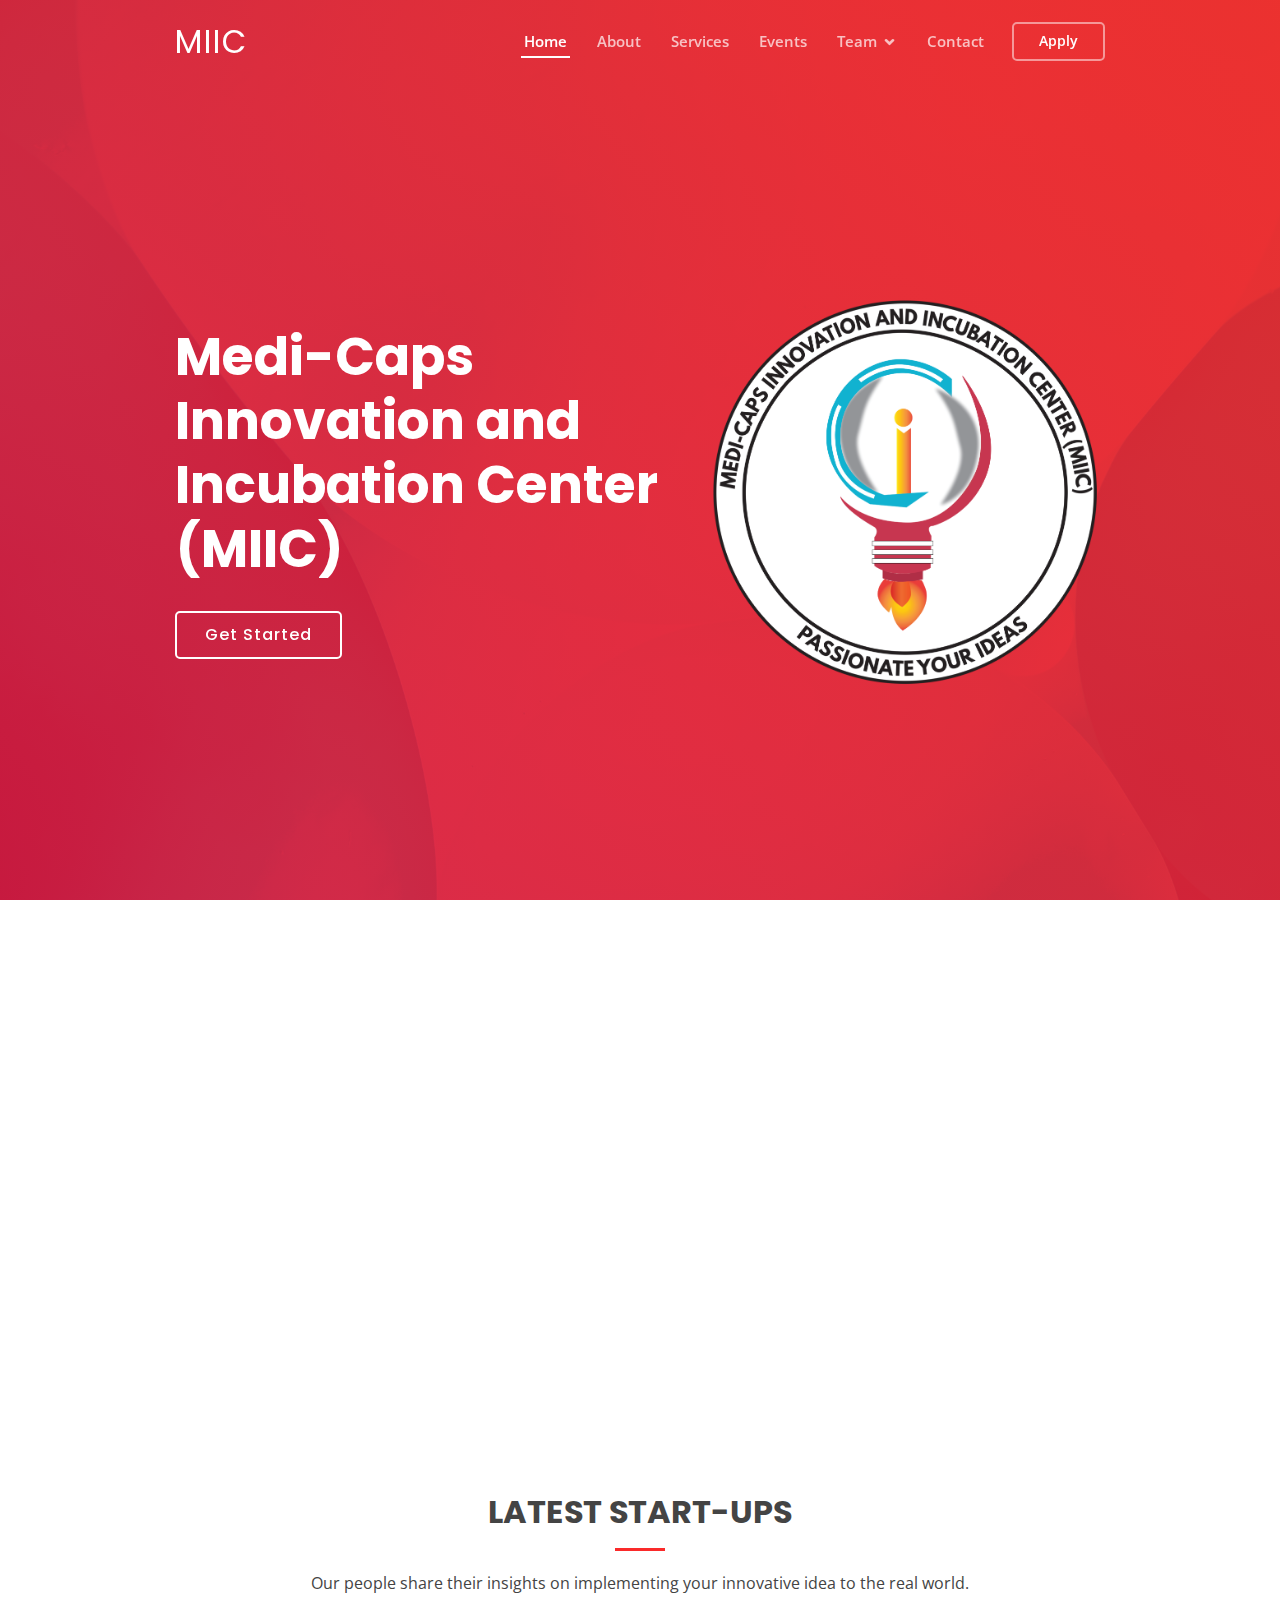
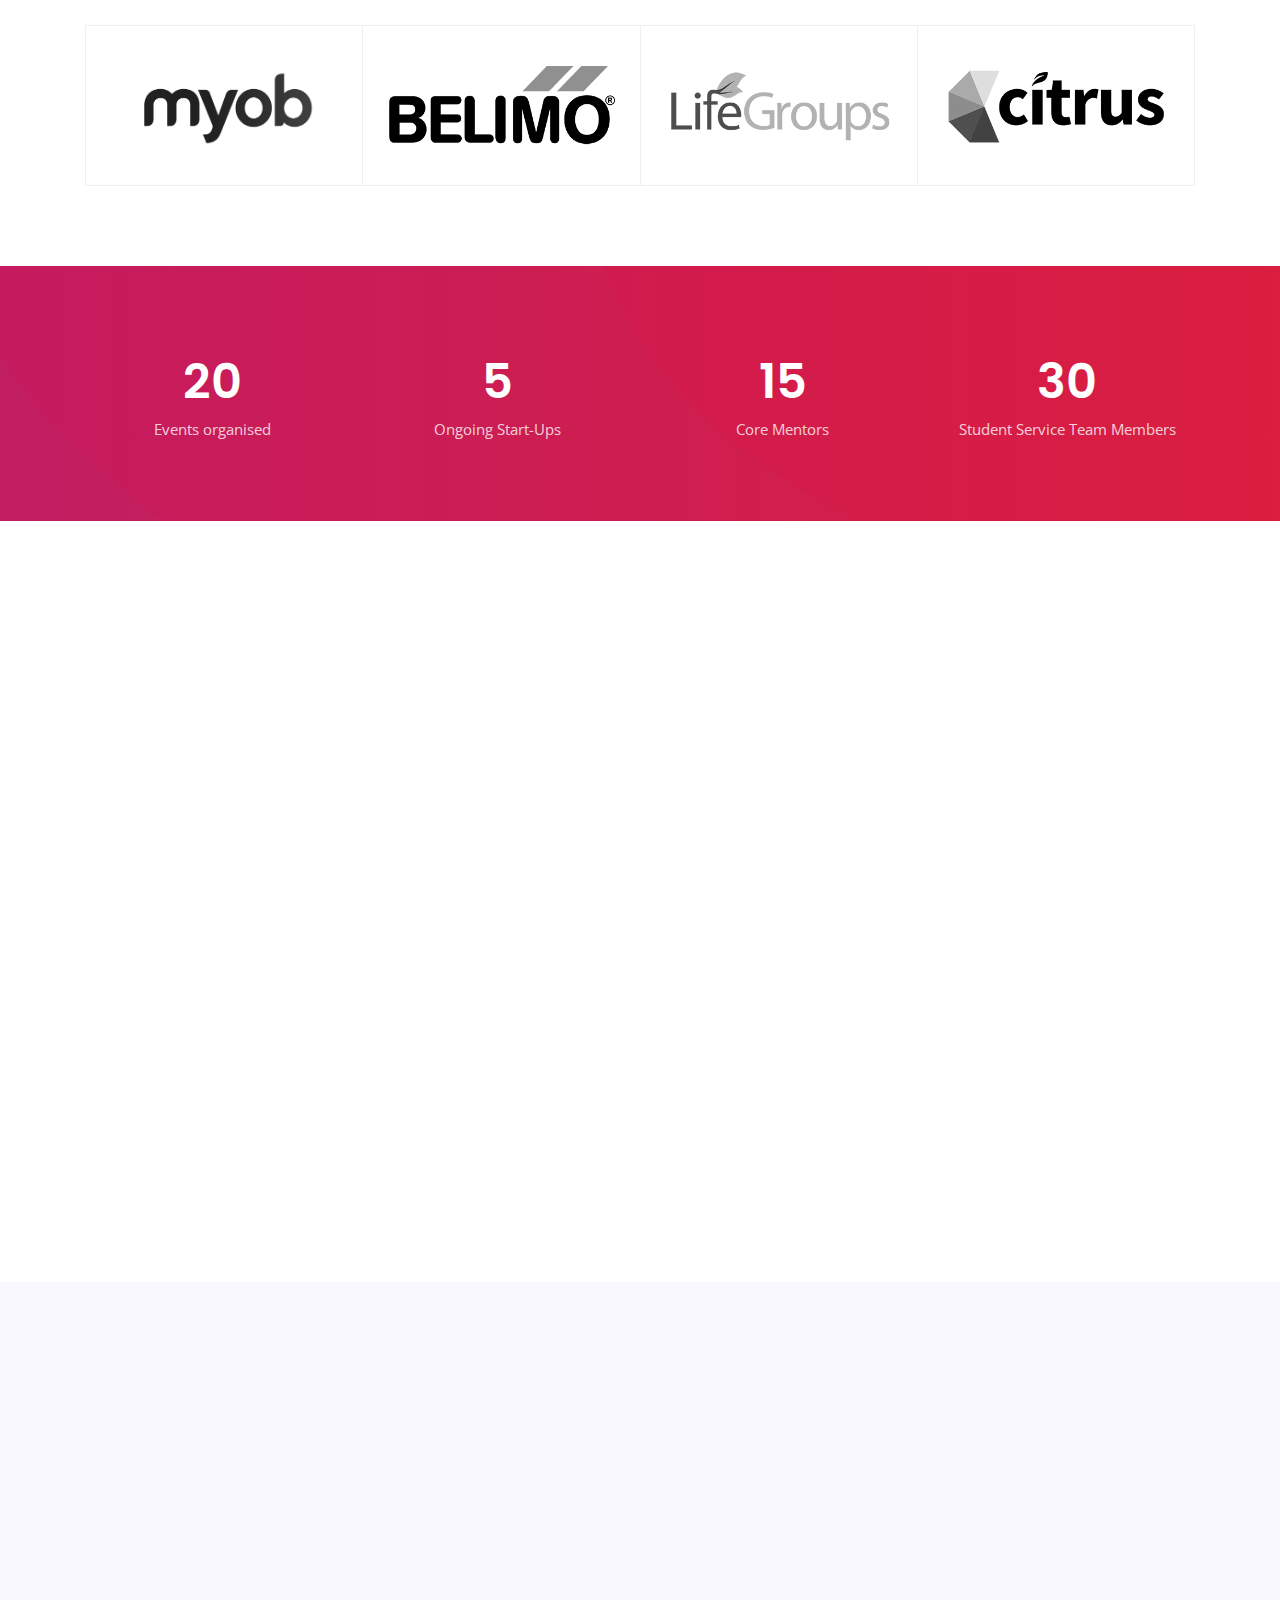
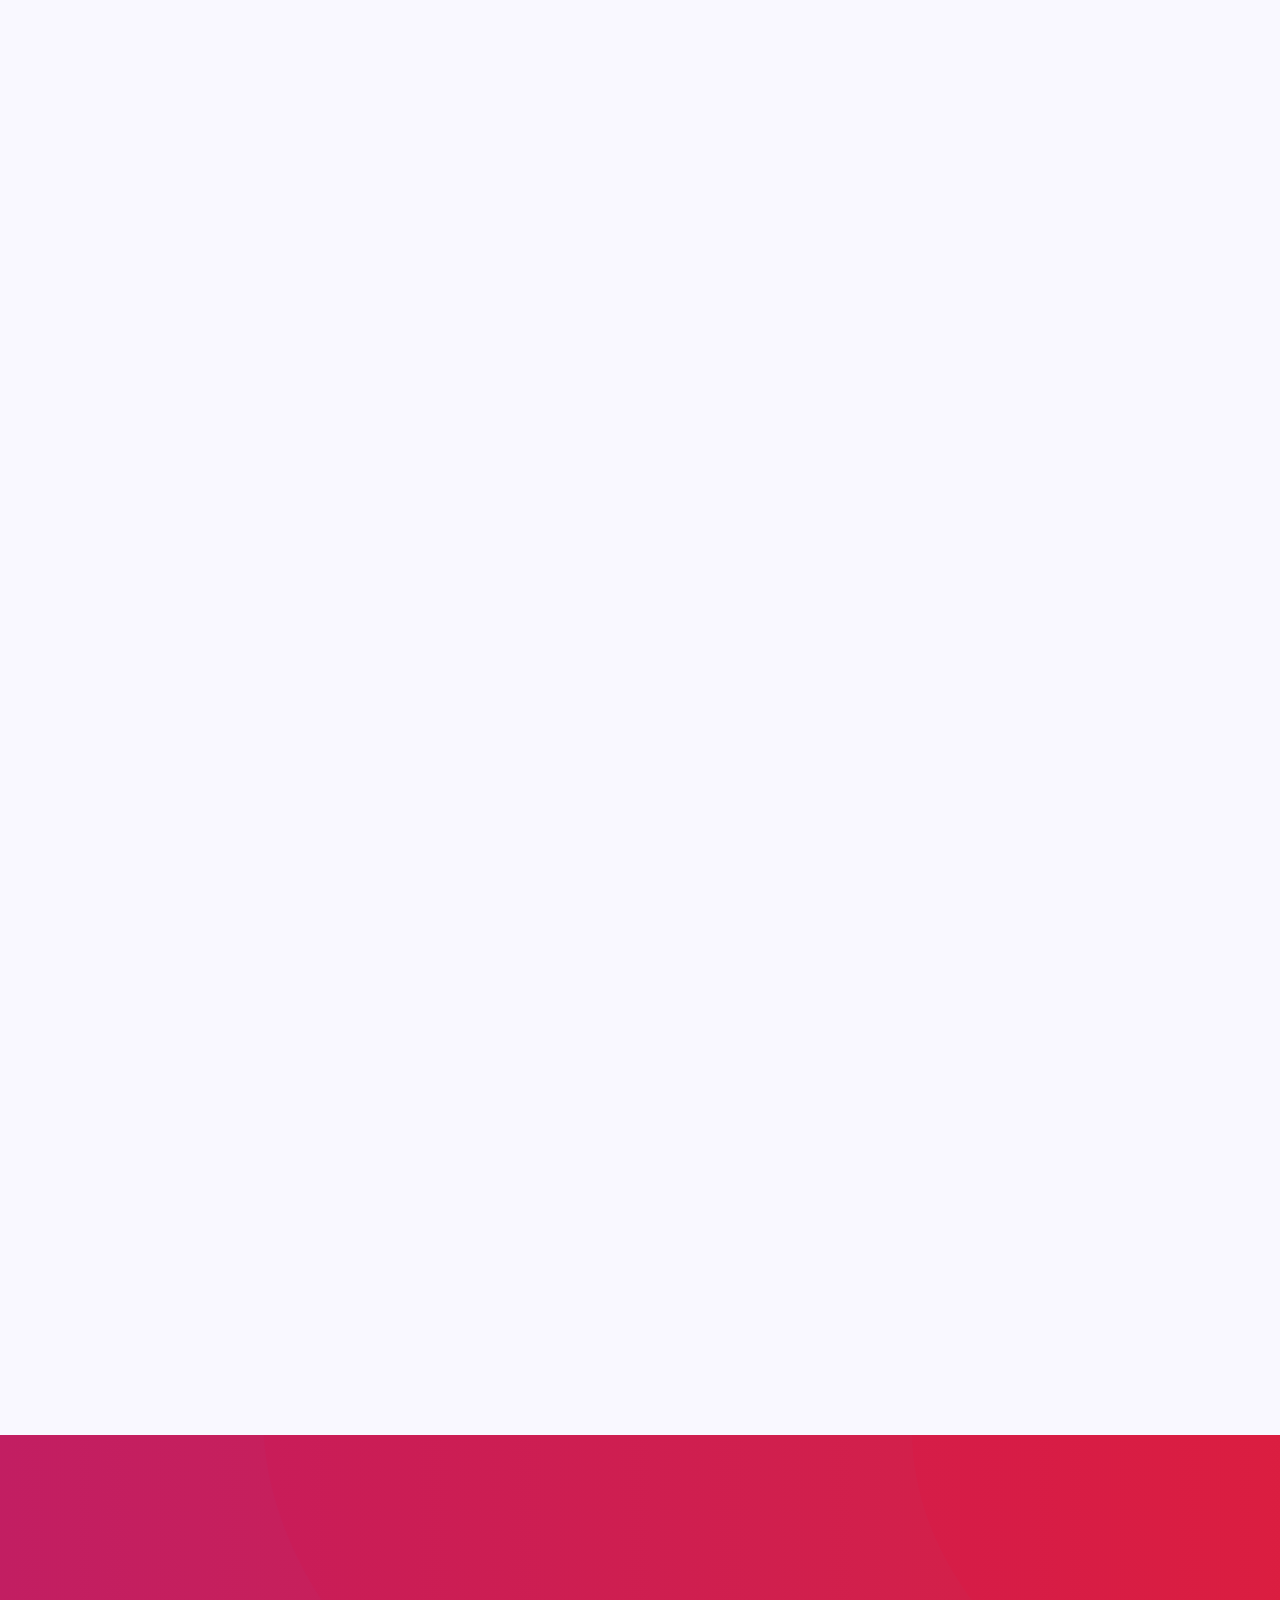
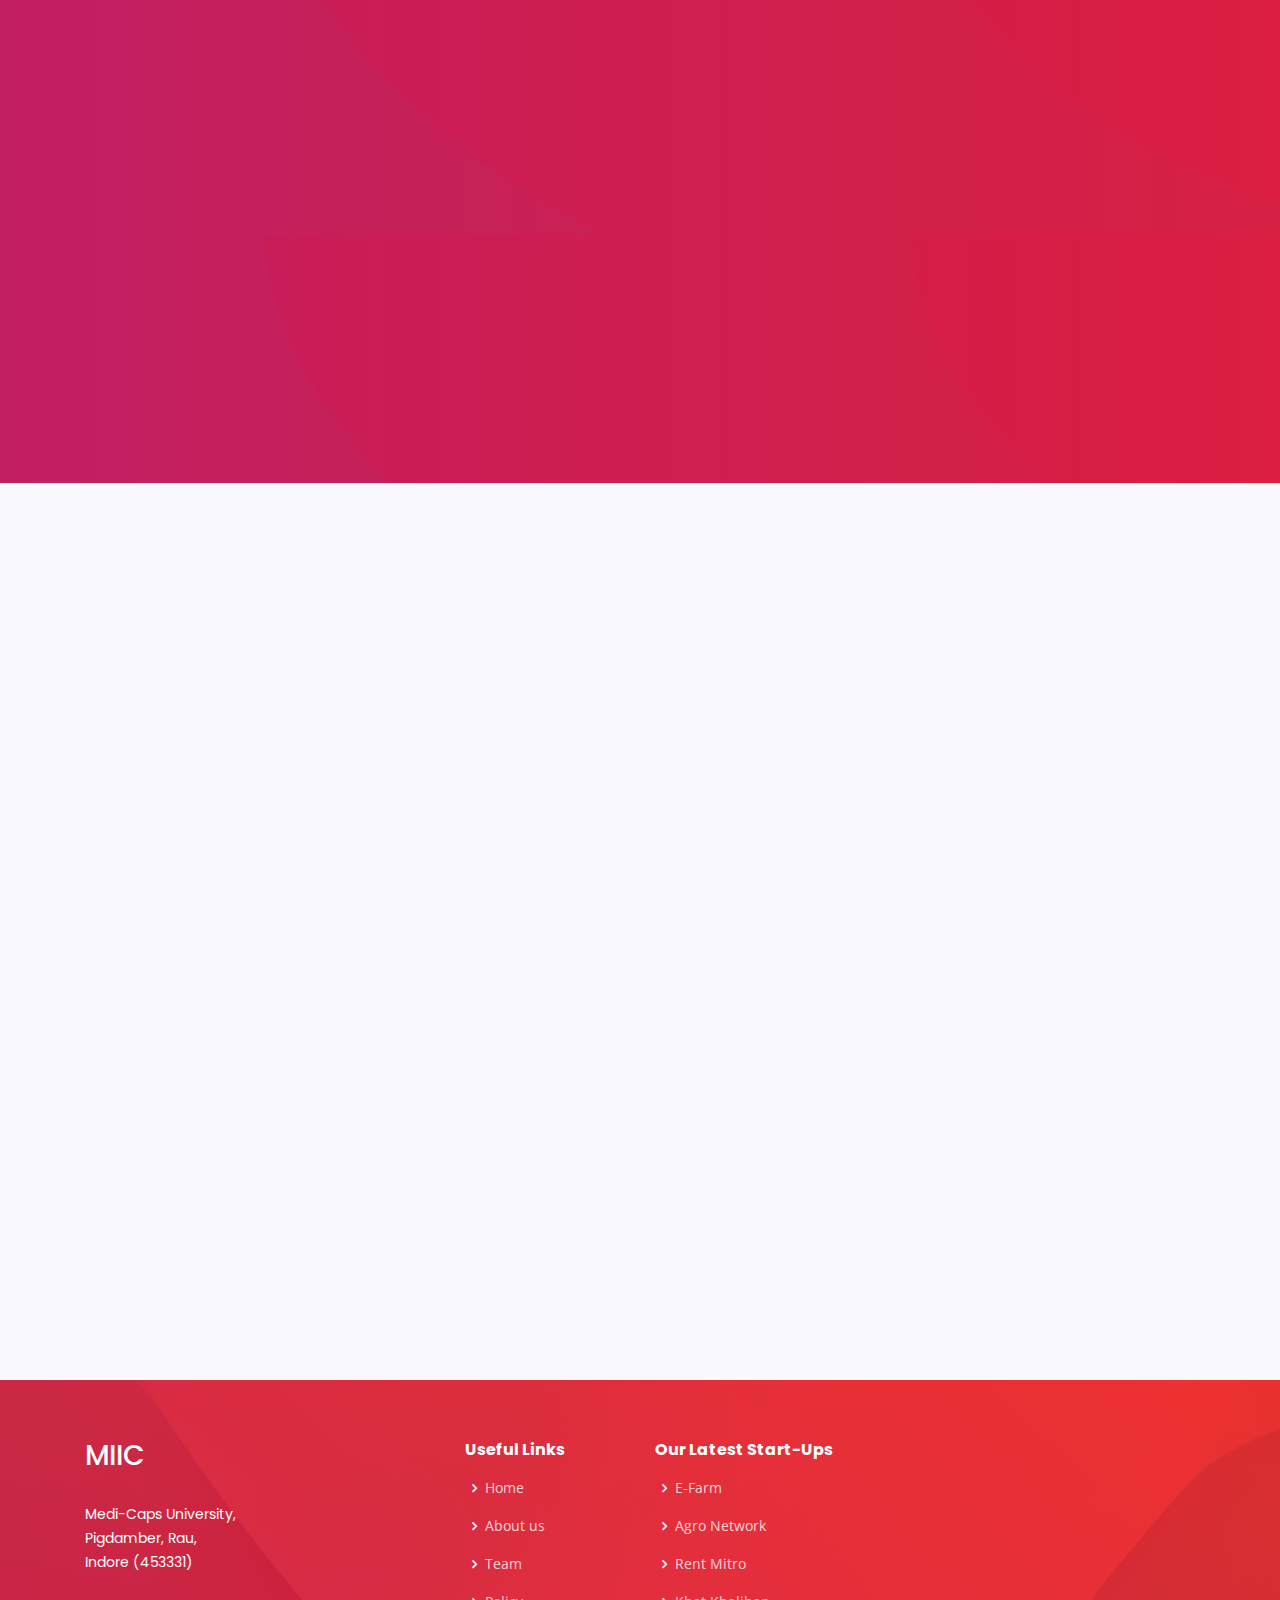
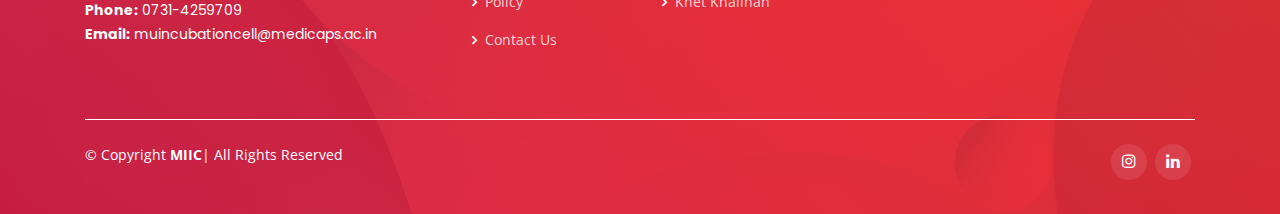
<file: index.html>
<!DOCTYPE html>
<html lang="en">

<head>
  <meta charset="utf-8">
  <meta content="width=device-width, initial-scale=1.0" name="viewport">

  <title>MIIC</title>
  <meta content="" name="descriptison">
  <meta content="" name="keywords">

  <!-- Favicons -->
  <link href="assets/img/favicon.png" rel="icon">

  <!-- Google Fonts -->
  <link href="https://fonts.googleapis.com/css?family=Open+Sans:300,300i,400,400i,600,600i,700,700i|Roboto:300,300i,400,400i,500,500i,600,600i,700,700i|Poppins:300,300i,400,400i,500,500i,600,600i,700,700i" rel="stylesheet">

  <!-- Vendor CSS Files -->
  <link href="assets/vendor/bootstrap/css/bootstrap.min.css" rel="stylesheet">
  <link href="assets/vendor/icofont/icofont.min.css" rel="stylesheet">
  <link href="assets/vendor/boxicons/css/boxicons.min.css" rel="stylesheet">
  <link href="assets/vendor/owl.carousel/assets/owl.carousel.min.css" rel="stylesheet">
  <link href="assets/vendor/venobox/venobox.css" rel="stylesheet">
  <link href="assets/vendor/aos/aos.css" rel="stylesheet">

  <!-- Template Main CSS File -->
  <link href="assets/css/style.css" rel="stylesheet">

  <!-- bootstrap  -->
  <link rel="stylesheet" href="https://cdn.jsdelivr.net/npm/bootstrap@4.5.3/dist/css/bootstrap.min.css" integrity="sha384-TX8t27EcRE3e/ihU7zmQxVncDAy5uIKz4rEkgIXeMed4M0jlfIDPvg6uqKI2xXr2" crossorigin="anonymous">
</head>

<body>

  <!-- ======= Header ======= -->
  <header id="header" class="fixed-top ">
    <div class="container-fluid">

      <div class="row justify-content-center">
        <div class="col-xl-9 d-flex align-items-center">
          <h1 class="logo mr-auto"><a href="index.html">MIIC</a></h1>
          <!-- Uncomment below if you prefer to use an image logo -->
          <!-- <a href="index.html" class="logo mr-auto"><img src="assets/img/logo.png" alt="" class="img-fluid"></a>-->

          <nav class="nav-menu d-none d-lg-block">
            <ul>
              <li class="active"><a href="index.html">Home</a></li>
              <li><a href="#features">About</a></li>
              <li><a href="#services">Services</a></li>
              <li><a href="event.html">Events</a></li>
              <!--<li><a href="team.html">Team</a></li>-->
              <li class="drop-down"><a href="#">Team</a>
                <ul>
                  <li><a href="team.html">Core Mentors</a></li>
                  <li><a href="coreMentor.html">Faculty Incharge</a></li>
                  <li><a href="coreStudent.html">Team Members</a></li>
                  <li><a href="contentTeam.html">Catalyst Content</a></li>
                  <li><a href="researchTeam.html">Research & Development</a></li>
                  <li><a href="webDevelopmentTeam.html">Incubator Tech Ops</a></li>
                  <li><a href="managementTeam.html">Marketing & Management </a></li>
                  <li><a href="graphicTeam.html">Design Innovation Center</a></li>
                </ul>
              </li>
              <li><a href="#contact">Contact</a></li>

            </ul>
          </nav><!-- .nav-menu -->

          <a href="register.html" class="get-started-btn scrollto">Apply</a>
        </div>
      </div>

    </div>
  </header><!-- End Header -->

  <!-- ======= Hero Section ======= -->
  <section id="hero" class="d-flex align-items-center">
    <div class="container-fluid" data-aos="fade-up">
      <div class="row justify-content-center">
        <div class="col-xl-5 col-lg-6 pt-3 pt-lg-0 order-2 order-lg-1 d-flex flex-column justify-content-center">
          <h1>Medi-Caps Innovation and Incubation Center (MIIC)</h1>
          <div><a href="#features" class="btn-get-started scrollto">Get Started</a></div>
        </div>
        <div class="col-xl-4 col-lg-6 order-1 order-lg-2 hero-img" data-aos="zoom-in" data-aos-delay="150">
          <img src="assets/img/favicon.png" class="img-fluid animated" alt="">
        </div>
      </div>
    </div>

  </section><!-- End Hero -->

  <main id="main">

    <!-- ======= About Section ======= -->
    <section class="about">
      <div class="container">

        <div class="row">
          <div class="col-lg-6 order-1 order-lg-2" data-aos="zoom-in" data-aos-delay="150">
            <img src="assets/img/about.png" class="img-fluid" alt="">
          </div>
          <div class="col-lg-6 pt-4 pt-lg-0 order-2 order-lg-1 content" data-aos="fade-right">
            <h3>What do we Incubate?</h3>
            <p class="font-italic" style="text-align: justify;">
              MIIC provides an interactive and safe environment for learning and experimenting. A broad network of educators, angel investors and legal workers help in easing the process and help Incubatees to focus on ideas and work towards its further development.
              A great pool of knowledge to access and a bunch of resources to utilize. We work on building a link with business eco-system for a more creative result-driven outcome.
            </p>
            <a href="register.html" target="_blank" class="read-more">Apply<i class="icofont-long-arrow-right"></i></a>
          </div>
        </div>
      </div>
    </section>

    <section id="clients" class="clients"  style="padding-top: 0px;">
      <div class="container">
        <div class="section-title">
          <h2>Latest Start-ups</h2>
          <p>Our people share their insights on implementing your innovative idea to the real world.</p>
        </div>
        <div class="row no-gutters clients-wrap clearfix wow fadeInUp">
          <div class="col-lg-3 col-md-4 col-6">
            <div class="client-logo">
              <img src="assets/img/clients/client-1.png" class="img-fluid" alt="">
            </div>
          </div>

          <div class="col-lg-3 col-md-4 col-6">
            <div class="client-logo">
              <img src="assets/img/clients/client-2.png" class="img-fluid" alt="">
            </div>
          </div>

          <div class="col-lg-3 col-md-4 col-6">
            <div class="client-logo">
              <img src="assets/img/clients/client-3.png" class="img-fluid" alt="">
            </div>
          </div>

          <div class="col-lg-3 col-md-4 col-6">
            <div class="client-logo">
              <img src="assets/img/clients/client-4.png" class="img-fluid" alt="">
            </div>
          </div>
        </div>
      </div>
    </section>

    <!-- ======= Counts Section ======= -->
    <section id="counts" class="counts">
      <div class="container">

        <div class="row counters">

          <div class="col-lg-3 col-6 text-center">
            <span data-toggle="counter-up">20</span>
            <p>Events organised</p>
          </div>

          <div class="col-lg-3 col-6 text-center">
              <span data-toggle="counter-up">5</span>
            <p>Ongoing Start-Ups</p>
          </div>

          <div class="col-lg-3 col-6 text-center">
            <span data-toggle="counter-up">15</span>
            <p>Core Mentors</p>
          </div>

          <div class="col-lg-3 col-6 text-center">
            <span data-toggle="counter-up">30</span>
            <p>Student Service Team Members</p>
          </div>

        </div>

      </div>
    </section><!-- End Counts Section -->

    <!-- ======= Features Section ======= -->
    <section id="features" class="features" id=features>
      <div class="container" data-aos="fade-up">

        <div class="section-title">
          <h2>About Us</h2>
            <p >Medi-Caps Innovation and Incubation Center (MIIC) enables start-ups for a successful exit from the incubator by assisting in external fund-raising, custom acquisition, etc. Leverage R&D infrastructure to create technology and innovation-based start-up companies.</p>
        </div>

        <div class="row">
          <div class="col-lg-6 order-2 order-lg-1 d-flex flex-column align-items-lg-center">
            <div class="icon-box mt-5 mt-lg-0" data-aos="fade-up" data-aos-delay="100">
              <i class="bx bx-receipt"></i>
              <h4>Ideate</h4>
              <p style="text-align: justify;">Ideation is one of the basic processes which must be shown the right path. Connecting the problem of the society with its need will create a successful enterprise.</p>
            </div>
            <div class="icon-box mt-3" data-aos="fade-up" data-aos-delay="200">
              <i class="bx bxs-rocket"></i>
              <h4>Innovate</h4>
              <p style="text-align: justify;">Innovation needs knowledge, hence exposing the students to technological education will bring out innovation. This helps the students to identify the core areas where they can relate their studies with innovation.</p>
            </div>
            <div class="icon-box mt-3" data-aos="fade-up" data-aos-delay="300">
              <i class="bx bx-images"></i>
              <h4>Incubate</h4>
                  <p style="text-align: justify;">Medi-Caps Innovation and Incubation Center provides a unique platform for the students to take their ideas to the next level. Mentorship and technical expertise will help the students to mould their ideas into successful products.</p>
            </div>
          </div>
          <div class="image col-lg-6 order-1 order-lg-2 " data-aos="zoom-in" data-aos-delay="100">
            <img src="assets/img/features.png" alt="" class="img-fluid">
          </div>
        </div>
      </div>
    </section><!-- End Features Section -->

    <!-- ======= Services Section ======= -->
    <section id="services" class="services section-bg">
      <div class="container" data-aos="fade-up">

        <div class="section-title">
          <h2>Services</h2>

        </div>

        <div class="row">
          <div class="col-lg-4 col-md-6 d-flex align-items-stretch" data-aos="zoom-in" data-aos-delay="100">
            <div class="icon-box iconbox-blue">
              <div class="icon">
                <svg width="100" height="100" viewBox="0 0 600 600" xmlns="http://www.w3.org/2000/svg">
                  <path stroke="none" stroke-width="0" fill="#f5f5f5" d="M300,521.0016835830174C376.1290562159157,517.8887921683347,466.0731472004068,529.7835943286574,510.70327084640275,468.03025145048787C554.3714126377745,407.6079735673963,508.03601936045806,328.9844924480964,491.2728898941984,256.3432110539036C474.5976632858925,184.082847569629,479.9380746630129,96.60480741107993,416.23090153303,58.64404602377083C348.86323505073057,18.502131276798302,261.93793281208167,40.57373210992963,193.5410806939664,78.93577620505333C130.42746243093433,114.334589627462,98.30271207620316,179.96522072025542,76.75703585869454,249.04625023123273C51.97151888228291,328.5150500222984,13.704378332031375,421.85034740162234,66.52175969318436,486.19268352777647C119.04800174914682,550.1803526380478,217.28368757567262,524.383925680826,300,521.0016835830174"></path>
                </svg>
                <i class="bx bxl-dribbble"></i>
              </div>
              <h4><a href="">Innovation Lab</a></h4>
              <p style="text-align: justify;">Innovation must not hinder due to inadequate environment. We make sure that the innovator gets access to the state-of-the-art laboratories with prototyping and testing facilities.</p>
            </div>
          </div>

          <div class="col-lg-4 col-md-6 d-flex align-items-stretch mt-4 mt-md-0" data-aos="zoom-in" data-aos-delay="200">
            <div class="icon-box iconbox-orange ">
              <div class="icon">
                <svg width="100" height="100" viewBox="0 0 600 600" xmlns="http://www.w3.org/2000/svg">
                  <path stroke="none" stroke-width="0" fill="#f5f5f5" d="M300,582.0697525312426C382.5290701553225,586.8405444964366,449.9789794690241,525.3245884688669,502.5850820975895,461.55621195738473C556.606425686781,396.0723002908107,615.8543463187945,314.28637112970534,586.6730223649479,234.56875336149918C558.9533121215079,158.8439757836574,454.9685369536778,164.00468322053177,381.49747125262974,130.76875717737553C312.15926192815925,99.40240125094834,248.97055460311594,18.661163978235184,179.8680185752513,50.54337015887873C110.5421016452524,82.52863877960104,119.82277516462835,180.83849132639028,109.12597500060166,256.43424936330496C100.08760227029461,320.3096726198365,92.17705696193138,384.0621239912766,124.79988738764834,439.7174275375508C164.83382741302287,508.01625554203684,220.96474134820875,577.5009287672846,300,582.0697525312426"></path>
                </svg>
                <i class="bx bx-file"></i>
              </div>
              <h4><a href="">Internship Pool</a></h4>
              <p style="text-align: justify; word-spacing: 1px;">Our team supports growing start-ups by providing workshops, training and one of the most important industrial internship programmes to the budding entrepreneurs.</p>
            </div>
          </div>

          <div class="col-lg-4 col-md-6 d-flex align-items-stretch mt-4 mt-lg-0" data-aos="zoom-in" data-aos-delay="300">
            <div class="icon-box iconbox-pink">
              <div class="icon">
                <svg width="100" height="100" viewBox="0 0 600 600" xmlns="http://www.w3.org/2000/svg">
                  <path stroke="none" stroke-width="0" fill="#f5f5f5" d="M300,541.5067337569781C382.14930387511276,545.0595476570109,479.8736841581634,548.3450877840088,526.4010558755058,480.5488172755941C571.5218469581645,414.80211281144784,517.5187510058486,332.0715597781072,496.52539010469104,255.14436215662573C477.37192572678356,184.95920475031193,473.57363656557914,105.61284051026155,413.0603344069578,65.22779650032875C343.27470386102294,18.654635553484475,251.2091493199835,5.337323636656869,175.0934190732945,40.62881213300186C97.87086631185822,76.43348514350839,51.98124368387456,156.15599469081315,36.44837278890362,239.84606092416172C21.716077023791087,319.22268207091537,43.775223500013084,401.1760424656574,96.891909868211,461.97329694683043C147.22146801428983,519.5804099606455,223.5754009179313,538.201503339737,300,541.5067337569781"></path>
                </svg>
                <i class="bx bx-tachometer"></i>
              </div>
              <h4><a href="">Fundings</a></h4>
              <p style="text-align: justify;">The start-ups get funding from the various esteemed organizations including government organizations and we make sure that the innovator gets training and support.</p>
            </div>
          </div>

          <div class="col-lg-4 col-md-6 d-flex align-items-stretch mt-4" data-aos="zoom-in" data-aos-delay="100">
            <div class="icon-box iconbox-yellow">
              <div class="icon">
                <svg width="100" height="100" viewBox="0 0 600 600" xmlns="http://www.w3.org/2000/svg">
                  <path stroke="none" stroke-width="0" fill="#f5f5f5" d="M300,503.46388370962813C374.79870501325706,506.71871716319447,464.8034551963731,527.1746412648533,510.4981551193396,467.86667711651364C555.9287308511215,408.9015244558933,512.6030010748507,327.5744911775523,490.211057578863,256.5855673507754C471.097692560561,195.9906835881958,447.69079081568157,138.11976852964426,395.19560036434837,102.3242989838813C329.3053358748298,57.3949838291264,248.02791733380457,8.279543830951368,175.87071277845988,42.242879143198664C103.41431057327972,76.34704239035025,93.79494320519305,170.9812938413882,81.28167332365135,250.07896920659033C70.17666984294237,320.27484674793965,64.84698225790005,396.69656628748305,111.28512138212992,450.4950937839243C156.20124167950087,502.5303643271138,231.32542653798444,500.4755392045468,300,503.46388370962813"></path>
                </svg>
                <i class="bx bx-layer"></i>
              </div>
              <h4><a href="">Documentation Support</a></h4>
              <p style="text-align: justify;">Documentation ameliorates the impression of a product or a brand. Our team helps the start-up with proper documentation that is essential to acquire the required fundings from various organizations.</p>
            </div>
          </div>

          <div class="col-lg-4 col-md-6 d-flex align-items-stretch mt-4" data-aos="zoom-in" data-aos-delay="200">
            <div class="icon-box iconbox-red">
              <div class="icon">
                <svg width="100" height="100" viewBox="0 0 600 600" xmlns="http://www.w3.org/2000/svg">
                  <path stroke="none" stroke-width="0" fill="#f5f5f5" d="M300,532.3542879108572C369.38199826031484,532.3153073249985,429.10787420159085,491.63046689027357,474.5244479745417,439.17860296908856C522.8885846962883,383.3225815378663,569.1668002868075,314.3205725914397,550.7432151929288,242.7694973846089C532.6665558377875,172.5657663291529,456.2379748765914,142.6223662098291,390.3689995646985,112.34683881706744C326.66090330228417,83.06452184765237,258.84405631176094,53.51806209861945,193.32584062364296,78.48882559362697C121.61183558270385,105.82097193414197,62.805066853699245,167.19869350419734,48.57481801355237,242.6138429142374C34.843463184063346,315.3850353017275,76.69343916112496,383.4422959591041,125.22947124332185,439.3748458443577C170.7312796277747,491.8107796887764,230.57421082200815,532.3932930995766,300,532.3542879108572"></path>
                </svg>
                <i class="bx bx-slideshow"></i>
              </div>
              <h4><a href="">Tax-Exemptions</a></h4>
              <p style="text-align: justify;">For start-ups, handling taxes can be an uphill battle. We provide guidance for Tax-Exemption and scaling the start-up idea with proper resources. Thus, helping in reduction of liabilities and increasing the scope for investment in other resources.
              </p>
            </div>
          </div>

          <div class="col-lg-4 col-md-6 d-flex align-items-stretch mt-4" data-aos="zoom-in" data-aos-delay="300">
            <div class="icon-box iconbox-teal">
              <div class="icon">
                <svg width="100" height="100" viewBox="0 0 600 600" xmlns="http://www.w3.org/2000/svg">
                  <path stroke="none" stroke-width="0" fill="#f5f5f5" d="M300,566.797414625762C385.7384707136149,576.1784315230908,478.7894351017131,552.8928747891023,531.9192734346935,484.94944893311C584.6109503024035,417.5663521118492,582.489472248146,322.67544863468447,553.9536738515405,242.03673114598146C529.1557734026468,171.96086150256528,465.24506316201064,127.66468636344209,395.9583748389544,100.7403814666027C334.2173773831606,76.7482773500951,269.4350130405921,84.62216499799875,207.1952322260088,107.2889140133804C132.92018162631612,134.33871894543012,41.79353780512637,160.00259165414826,22.644507872594943,236.69541883565114C3.319112789854554,314.0945973066697,72.72355303640163,379.243833228382,124.04198916343866,440.3218312028393C172.9286146004772,498.5055451809895,224.45579914871206,558.5317968840102,300,566.797414625762"></path>
                </svg>
                <i class="bx bx-arch"></i>
              </div>
              <h4><a href="">Mentorship</a></h4>
              <p style="text-align: justify;">One-to-One Mentorship with experienced mentors who provide complete guidance and support can help start-ups kickstart their growth and also empowers them in personal development.</p>
            </div>
          </div>

        </div>

      </div>
    </section><!-- End Services Section -->

    

    <!-- ======= Testimonials Section ======= -->
    <!-- <section id="testimonials" class="testimonials section-bg" >
      <div class="container" data-aos="fade-up">

        <div class="section-title">
          <h2>Testimonials</h2>
          <p>Magnam dolores commodi suscipit. Necessitatibus eius consequatur ex aliquid fuga eum quidem. Sit sint consectetur velit. Quisquam quos quisquam cupiditate. Et nemo qui impedit suscipit alias ea. Quia fugiat sit in iste officiis commodi quidem hic quas.</p>
        </div>

       <div class="owl-carousel testimonials-carousel">

          <div class="testimonial-item">
            <p>
              <i class="bx bxs-quote-alt-left quote-icon-left"></i>
              Proin iaculis purus consequat sem cure digni ssim donec porttitora entum suscipit rhoncus. Accusantium quam, ultricies eget id, aliquam eget nibh et. Maecen aliquam, risus at semper.
              <i class="bx bxs-quote-alt-right quote-icon-right"></i>
            </p>
            <img src="assets/img/testimonials/testimonials-1.jpg" class="testimonial-img" alt="">
            <h3>Saul Goodman</h3>
            <h4>Ceo &amp; Founder</h4>
          </div>

          <div class="testimonial-item">
            <p>
              <i class="bx bxs-quote-alt-left quote-icon-left"></i>
              Export tempor illum tamen malis malis eram quae irure esse labore quem cillum quid cillum eram malis quorum velit fore eram velit sunt aliqua noster fugiat irure amet legam anim culpa.
              <i class="bx bxs-quote-alt-right quote-icon-right"></i>
            </p>
            <img src="assets/img/testimonials/testimonials-2.jpg" class="testimonial-img" alt="">
            <h3>Sara Wilsson</h3>
            <h4>Designer</h4>
          </div>

          <div class="testimonial-item">
            <p>
              <i class="bx bxs-quote-alt-left quote-icon-left"></i>
              Enim nisi quem export duis labore cillum quae magna enim sint quorum nulla quem veniam duis minim tempor labore quem eram duis noster aute amet eram fore quis sint minim.
              <i class="bx bxs-quote-alt-right quote-icon-right"></i>
            </p>
            <img src="assets/img/testimonials/testimonials-3.jpg" class="testimonial-img" alt="">
            <h3>Jena Karlis</h3>
            <h4>Store Owner</h4>
          </div>

          <div class="testimonial-item">
            <p>
              <i class="bx bxs-quote-alt-left quote-icon-left"></i>
              Fugiat enim eram quae cillum dolore dolor amet nulla culpa multos export minim fugiat minim velit minim dolor enim duis veniam ipsum anim magna sunt elit fore quem dolore labore.
              <i class="bx bxs-quote-alt-right quote-icon-right"></i>
            </p>
            <img src="assets/img/testimonials/testimonials-4.jpg" class="testimonial-img" alt="">
            <h3>Matt Brandon</h3>
            <h4>Freelancer</h4>
          </div>

          <div class="testimonial-item">
            <p>
              <i class="bx bxs-quote-alt-left quote-icon-left"></i>
              Quis quorum aliqua sint quem legam fore sunt eram irure aliqua veniam tempor noster veniam enim culpa labore duis sunt culpa nulla illum cillum fugiat legam esse veniam culpa.
              <i class="bx bxs-quote-alt-right quote-icon-right"></i>
            </p>
            <img src="assets/img/testimonials/testimonials-5.jpg" class="testimonial-img" alt="">
            <h3>John Larson</h3>
            <h4>Entrepreneur</h4>
          </div>

        </div>

      </div>
    </section> -->

    <!-- ======= Pricing Section ======= -->
    <section id="pricing" class="pricing section-bg">
      <div class="container" data-aos="fade-up">

        <div class="section-title">
          <h2>Facilities</h2>
         <!-- <p>We help your business to grow with right Support & and help in implementing your innovative idea into real world</p>-->
        </div>

        <div class="row">

          <div class="col-lg-3 col-md-6" data-aos="fade-up" data-aos-delay="100">
            <div class="box featured">
              <h3>Awareness</h3>
              <ul>
                <li>Job Opportunities </li>
                <li> Start-up Biome</li>
                <li>Government Drive</li>
                <li>Entrepreneur-Week</li>
              </ul>
              <div class="btn-wrap">
                <a href="tel:0731-4259709" class="btn-buy">Contact Us</a>
              </div>
            </div>
          </div>

          <div class="col-lg-3 col-md-6 mt-4 mt-md-0" data-aos="fade-up" data-aos-delay="200">
            <div class="box featured">
              <h3>Support</h3>
              <ul>
                <li>Webinar Training</li>
                <li>Seed Funding</li>
                <li>Pitch Opportunity</li>
                <li> Connections</li>
              </ul>
              <div class="btn-wrap">
                <a href="register.html" class="btn-buy">Register</a>
              </div>
            </div>
          </div>

          <div class="col-lg-3 col-md-6 mt-4 mt-lg-0" data-aos="fade-up" data-aos-delay="300">
            <div class="box featured">
              <h3>Training and Development</h3>
              <ul> 
                <li>Business Idea</li>
                <li>Business Model</li>
                <li>Business Opportunity </li>
                <li>Business Preparation</li>
              </ul>
              <div class="btn-wrap">
                <a href="mailto:muincubationcell@medicaps.ac.in" class="btn-buy">Email Us</a>
              </div>
            </div>
          </div>

          <div class="col-lg-3 col-md-6 mt-4 mt-lg-0" data-aos="fade-up" data-aos-delay="400">
            <div class="box featured">
              <h3>Education</h3>
              <ul>
                <li>New Venture</li>
                <li>Success Factors</li>
                <li>Case Studies</li>
                <li>Family Business</li>
              </ul>
              <div class="btn-wrap">
                <a href="#" class="btn-buy">Fund Us</a>
              </div>
            </div>
          </div>

        </div>

      </div>
    </section><!-- End Pricing Section -->

    <!-- ======= Frequently Asked Questions Section ======= -->
    <section id="faq" class="faq">
      <div class="container" data-aos="fade-up">

        <div class="section-title">
          <h2>Why choose us?</h2>
         <!-- <p>We help to grow your business with Right Support & from Innovate to Incubate</p>-->
        </div>

        <div class="faq-list">
          <ul>
            <li data-aos="fade-up" data-aos="fade-up" data-aos-delay="100">
              <i class="bx bx-help-circle icon-help"></i> <a data-toggle="collapse" class="collapse" href="#faq-list-1">Profound Educators<i class="bx bx-chevron-down icon-show"></i><i class="bx bx-chevron-up icon-close"></i></a>
              <div id="faq-list-1" class="collapse show" data-parent=".faq-list">
                <p style="text-align: justify;">
                  Mentorship by educators all over India, efficiently. The start-ups which intend to learn hacks for ensuring their work to grow faster in the right direction are guided by some of the most renowned and profound experts in various fields.
                </p>
              </div>
            </li>

            <li data-aos="fade-up" data-aos-delay="200">
              <i class="bx bx-help-circle icon-help"></i> <a data-toggle="collapse" href="#faq-list-2" class="collapsed">R&D Motivation<i class="bx bx-chevron-down icon-show"></i><i class="bx bx-chevron-up icon-close"></i></a>
              <div id="faq-list-2" class="collapse" data-parent=".faq-list">
                <p style="text-align: justify;">
                  Encouraging the start-ups to grow further with labs for carrying their work forward. We provide an agile environment for your R&D setup within the given limits and drive it towards finding the best product-market fit.
                </p>
              </div>
            </li>

            <li data-aos="fade-up" data-aos-delay="300">
              <i class="bx bx-help-circle icon-help"></i> <a data-toggle="collapse" href="#faq-list-3" class="collapsed">Angel Investors & Fundings<i class="bx bx-chevron-down icon-show"></i><i class="bx bx-chevron-up icon-close"></i></a>
              <div id="faq-list-3" class="collapse" data-parent=".faq-list">
                <p style="text-align: justify;">
                  During initial phases, the investors tend to back-off and do not agree to take risks in funding a raw idea, but we showcase the idea in front of angel investors and leave them unconcerned about the financial barrier.
                </p>
              </div>
            </li>
          </ul>
        </div>

      </div>
    </section><!-- End Frequently Asked Questions Section -->

    <!-- ======= Contact Section ======= -->
    <section id="contact" class="contact section-bg">
      <div class="container" data-aos="fade-up">

        <div class="section-title">
          <h2>Contact</h2>
          <p>For any ideas, innovations or queries, feel free to contact us. We'd love to connect with you and help you mould your ideas into successful products. </p>
        </div>

        <div class="row">
          <div class="col-lg-6">
            <div class="info-box mb-4">
              <i class="bx bx-map"></i>
              <h3>Address</h3>
              <p>Medi-Caps University, Pigdamber, Rau, Indore (453331)</p>
            </div>
          </div>

          <div class="col-lg-3 col-md-6">
            <div class="info-box  mb-4">
              <i class="bx bx-envelope"></i>
              <h3>Email Us</h3>
              <p>muincubationcell@medicaps.ac.in</p>
            </div>
          </div>

          <div class="col-lg-3 col-md-6">
            <div class="info-box  mb-4">
              <i class="bx bx-phone-call"></i>
              <h3>Call Us</h3>
              <p>0731-4259709</p>
            </div>
          </div>

        </div>

        <div class="row">

          <div class="col-lg-12 ">
            <iframe class="mb-4 mb-lg-0" src="https://www.google.com/maps/embed?pb=!1m18!1m12!1m3!1d3682.878085908947!2d75.80140201443487!3d22.621027336893306!2m3!1f0!2f0!3f0!3m2!1i1024!2i768!4f13.1!3m3!1m2!1s0x3962f958dcb7169d%3A0xd877c12078e50f0f!2sMedi-Caps%20University!5e0!3m2!1sen!2sin!4v1599333362278!5m2!1sen!2sin" frameborder="0" style="border:0; width: 100%; height: 384px;" allowfullscreen></iframe>
          </div>
        </div>

      </div>
    </section><!-- End Contact Section -->

  </main><!-- End #main -->

  <!-- ======= Footer ======= -->
  <footer id="footer">

    <div class="footer-top">
      <div class="container">
        <div class="row">

          <div class="col-lg-4 col-md-6 footer-contact">
            <h3>MIIC</h3>
            <p>
              Medi-Caps University, <br>Pigdamber, Rau, <br>Indore (453331)<br><br>

              <strong>Phone:</strong> 0731-4259709<br>
              <strong>Email:</strong> muincubationcell@medicaps.ac.in<br>
            </p>
          </div>

          <div class="col-lg-2 col-md-6 footer-links">
            <h4>Useful Links</h4>
            <ul>
              <li><i class="bx bx-chevron-right"></i> <a href="index.html">Home</a></li>
              <li><i class="bx bx-chevron-right"></i> <a href="#about">About us</a></li>
              <!-- <li><i class="bx bx-chevron-right"></i> <a href="#services">Services</a></li> -->
              <li><i class="bx bx-chevron-right"></i> <a href="team.html">Team</a></li>
              <li><i class="bx bx-chevron-right"></i> <a href="#">Policy</a></li>
              <li><i class="bx bx-chevron-right"></i> <a href="#contact">Contact Us</a></li>
            </ul>
          </div>

          <!-- <div class="col-lg-3 col-md-6 footer-links">
            <h4>Our Services</h4>
            <ul>
              <li><i class="bx bx-chevron-right"></i> <a href="#">Awareness</a></li>
              <li><i class="bx bx-chevron-right"></i> <a href="#">Support</a></li>
              <li><i class="bx bx-chevron-right"></i> <a href="#">Training</a></li>
              <li><i class="bx bx-chevron-right"></i> <a href="#">Development</a></li>
              <li><i class="bx bx-chevron-right"></i> <a href="#">Education</a></li>
            </ul>
          </div> -->

          <div class="col-lg-3 col-md-6 footer-links">
            <h4>Our Latest Start-Ups</h4>
            <ul>
              <li><i class="bx bx-chevron-right"></i> <a href="http://www.efarmindia.tech/">E-Farm</a></li>
               
              <li><i class="bx bx-chevron-right"></i> <a href="https://en.theagronetwork.com/">Agro Network</a></li>
              <li><i class="bx bx-chevron-right"></i> <a href="http://www.rentmitro.com">Rent Mitro</a></li>
              <li><i class="bx bx-chevron-right"></i> <a href="http://www.khetkhalihan.co.in">Khet Khalihan</a></li>
              </ul>
          </div>
        </div>
      </div>
    </div>

    <div class="container">

      <div class="copyright-wrap d-md-flex py-4">
        <div class="mr-md-auto text-center text-md-left">
          <div class="copyright">
            &copy; Copyright <strong><span>MIIC</span></strong>| All Rights Reserved
          </div>
          <div class="credits" style="color: #CA2343;">
            <!-- All the links in the footer should remain intact. -->
            <!-- You can delete the links only if you purchased the pro version. -->
            <!-- Licensing information: https://bootstrapmade.com/license/ -->
            <!-- Purchase the pro version with working PHP/AJAX contact form: https://bootstrapmade.com/techie-free-skin-bootstrap-3/ -->
            Designed by <a href="https://bootstrapmade.com/" style="color:#CA2343;">BootstrapMade</a>
          </div>
        </div>
        <div class="social-links text-center text-md-right pt-3 pt-md-0">
          <!-- <a href="#" class="facebook"><i class="bx bxl-facebook"></i></a> -->
          <a href="https://instagram.com/incubationcenter?igshid=po59ppdwa6q6" class="instagram"><i class="bx bxl-instagram"></i></a>
          <a href="https://www.linkedin.com/company/incubationcenter" class="linkedin"><i class="bx bxl-linkedin"></i></a>
        </div>
      </div>

    </div>
  </footer><!-- End Footer -->

  <a href="#" class="back-to-top"><i class="icofont-simple-up"></i></a>
  <div id="preloader"></div>

  <!-- Vendor JS Files -->
  <script src="assets/vendor/jquery/jquery.min.js"></script>
  <script src="assets/vendor/bootstrap/js/bootstrap.bundle.min.js"></script>
  <script src="assets/vendor/jquery.easing/jquery.easing.min.js"></script>
  <script src="assets/vendor/php-email-form/validate.js"></script>
  <script src="assets/vendor/waypoints/jquery.waypoints.min.js"></script>
  <script src="assets/vendor/counterup/counterup.min.js"></script>
  <script src="assets/vendor/owl.carousel/owl.carousel.min.js"></script>
  <script src="assets/vendor/isotope-layout/isotope.pkgd.min.js"></script>
  <script src="assets/vendor/venobox/venobox.min.js"></script>
  <script src="assets/vendor/aos/aos.js"></script>

  <!-- Template Main JS File -->
  <script src="assets/js/main.js"></script>
  <script src="https://code.jquery.com/jquery-3.5.1.slim.min.js" integrity="sha384-DfXdz2htPH0lsSSs5nCTpuj/zy4C+OGpamoFVy38MVBnE+IbbVYUew+OrCXaRkfj" crossorigin="anonymous"></script>
    <script src="https://cdn.jsdelivr.net/npm/bootstrap@4.5.3/dist/js/bootstrap.bundle.min.js" integrity="sha384-ho+j7jyWK8fNQe+A12Hb8AhRq26LrZ/JpcUGGOn+Y7RsweNrtN/tE3MoK7ZeZDyx" crossorigin="anonymous"></script>
</body>

</html>
</file>
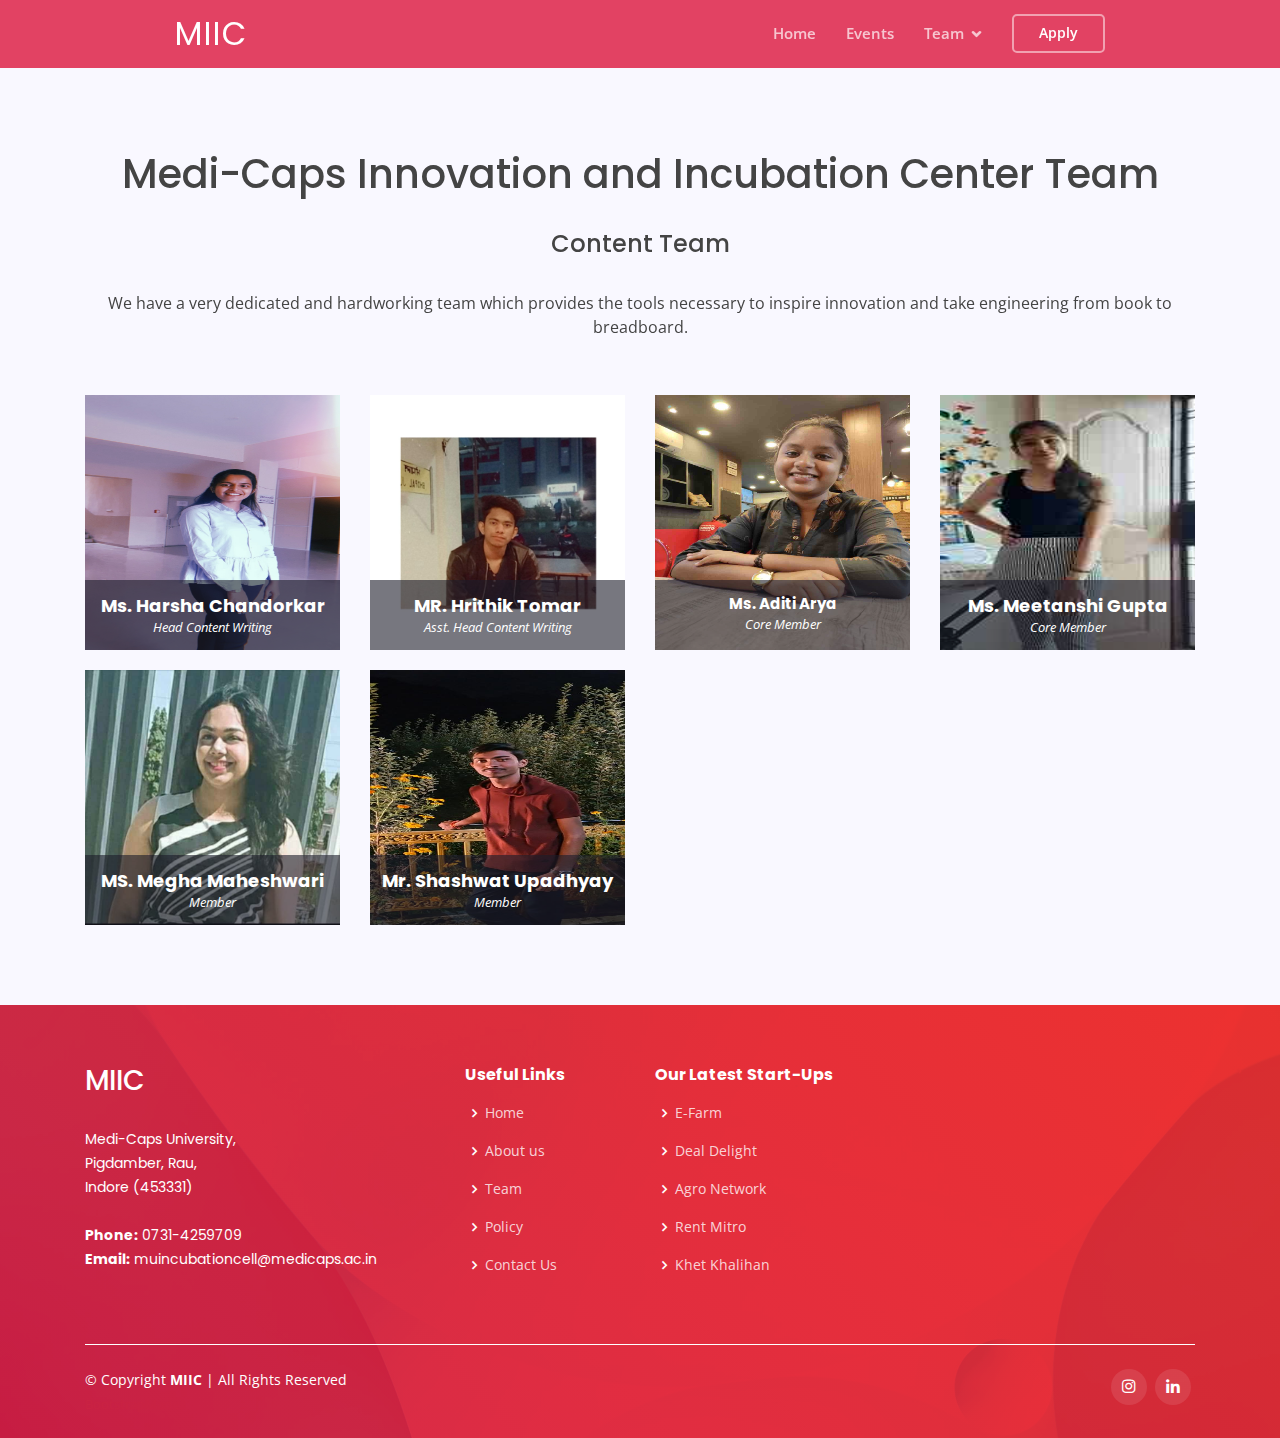
<file: contentTeam.html>
<!DOCTYPE html>
<html lang="en">

    <head>
        <meta charset="utf-8">
        <meta content="width=device-width, initial-scale=1.0" name="viewport">

        <title>MIIC</title>
        <meta content="" name="descriptison">
        <meta content="" name="keywords">

        <!-- Favicons -->
        <link href="assets/img/favicon.png" rel="icon">

        <!-- Google Fonts -->
        <link
            href="https://fonts.googleapis.com/css?family=Open+Sans:300,300i,400,400i,600,600i,700,700i|Roboto:300,300i,400,400i,500,500i,600,600i,700,700i|Poppins:300,300i,400,400i,500,500i,600,600i,700,700i"
            rel="stylesheet">

        <!-- Vendor CSS Files -->
        <link href="assets/vendor/bootstrap/css/bootstrap.min.css" rel="stylesheet">
        <link href="assets/vendor/icofont/icofont.min.css" rel="stylesheet">
        <link href="assets/vendor/boxicons/css/boxicons.min.css" rel="stylesheet">
        <link
            href="assets/vendor/owl.carousel/assets/owl.carousel.min.css"
            rel="stylesheet">
        <link href="assets/vendor/venobox/venobox.css" rel="stylesheet">
        <link href="assets/vendor/aos/aos.css" rel="stylesheet">

        <!-- Template Main CSS File -->
        <link href="assets/css/style.css" rel="stylesheet">
    </head>

    <body>

        <!-- ======= Header ======= -->
        <header id="header" class="fixed-top header-inner-pages">
            <div class="container-fluid">

                <div class="row justify-content-center">
                    <div class="col-xl-9 d-flex align-items-center">
                        <h1 class="logo mr-auto">
                            <a href="index.html">MIIC</a>
                        </h1>
                        <!-- Uncomment below if you prefer to use an image logo -->
                        <!-- <a href="index.html" class="logo mr-auto"><img src="assets/img/logo.png" alt="" class="img-fluid"></a>-->

                        <nav class="nav-menu d-none d-lg-block">
                            <ul>
                                <li>
                                    <a href="index.html">Home</a>
                                </li>
                                <li>
                                    <a href="event.html">Events</a>
                                </li>

                                <li class="drop-down">
                                    <a href="#">Team</a>
                                    <ul>
                                        <li><a href="team.html">Core Mentors</a></li>
                                        <li><a href="coreMentor.html">Faculty Incharge</a></li>
                                        <li><a href="coreStudent.html">Team Members</a></li>
                                        <li><a href="contentTeam.html">Content Team</a></li>
                                        <li><a href="researchTeam.html">Research Team</a></li>
                                        <li><a href="webDevelopmentTeam.html">Web Development Team</a></li>
                                        <li><a href="managementTeam.html">Management Team</a></li>
                                        <li><a href="graphicTeam.html">Graphics Team</a></li>
                                    </ul>
                                </li>
                            </ul>
                        </nav>
                        <!-- .nav-menu -->
                        <a href="register.html" class="get-started-btn scrollto">Apply</a>
                    </div>
                </div>

            </div>
        </header>
        <!-- End Header -->

        <main id="main">
            <section id="team" class="team section-bg" style="padding-top: 150px;">
                <div class="container" data-aos="fade-up">
                    <div class="section-header">
                        <h1 style="text-align: center;">Medi-Caps Innovation and Incubation Center Team</h1><br>
                        <h4 style="text-align: center;">Content Team</h4><br>
                        <p style="text-align: center; padding-bottom: 40px;">We have a very dedicated
                            and hardworking team which provides the tools necessary to inspire innovation
                            and take engineering from book to breadboard.</p>
                    </div>

                    <div class="row">

                        <!-- <div class="col-lg-3 col-md-6" data-aos="fade-up" data-aos-delay="100">
                            <div class="member">
                                <img
                                    src="./assets/img/core/team/content/1.jpg"
                                    class="img-fluid coreMentor"
                                    alt="">
                                <div class="member-info">
                                    <div class="member-info-content">
                                        <h4>MS. Sunayna Padhye</h4>
                                        <span>Head Content, Recruitment</span>
                                    </div>
                                </div>
                            </div>
                        </div>

                        <div class="col-lg-3 col-md-6" data-aos="fade-up" data-aos-delay="200">
                            <div class="member">
                                <img
                                    src="./assets/img/core/team/content/2.jpeg"
                                    class="img-fluid coreMentor"
                                    alt="">
                                <div class="member-info">
                                    <div class="member-info-content">
                                        <h4>Ms. Abhilasha Jairath</h4>
                                        <span>Asst. Head Content</span>
                                    </div>
                                </div>
                            </div>
                        </div> -->

                        <div class="col-lg-3 col-md-6" data-aos="fade-up" data-aos-delay="300">
                            <div class="member">
                                <img
                                    src="./assets/img/core/team/content/3.jpg"
                                    class="img-fluid coreMentor"
                                    alt="">
                                <div class="member-info">
                                    <div class="member-info-content">
                                        <h4>Ms. Harsha Chandorkar</h4>
                                        <span>Head Content Writing</span>
                                    </div>
                                </div>
                            </div>
                        </div>

                        <div class="col-lg-3 col-md-6" data-aos="fade-up" data-aos-delay="400">
                            <div class="member">
                                <img
                                    src="./assets/img/core/team/content/4.jpeg"
                                    class="img-fluid coreMentor"
                                    alt="">
                                <div class="member-info">
                                    <div class="member-info-content">
                                        <h4>MR. Hrithik Tomar</h4>
                                        <span>Asst. Head Content Writing</span>
                                    </div>
                                </div>
                            </div>
                        </div>

                        <div class="col-lg-3 col-md-6" data-aos="fade-up" data-aos-delay="100">
                            <div class="member">
                                <img
                                    src="./assets/img/core/team/content/5.jpg"
                                    class="img-fluid coreMentor"
                                    alt="">
                                <div class="member-info">
                                    <div class="member-info-content">
                                        <h4 style="font-size: 15px;">Ms. Aditi Arya</h4>
                                        <span>Core Member</span>
                                    </div>
                                </div>
                            </div>
                        </div>

                        <div class="col-lg-3 col-md-6" data-aos="fade-up" data-aos-delay="200">
                            <div class="member">
                                <img
                                    src="./assets/img/core/team/content/6.jpg"
                                    class="img-fluid coreMentor"
                                    alt="">
                                <div class="member-info">
                                    <div class="member-info-content">
                                        <h4>Ms. Meetanshi Gupta</h4>
                                        <span>Core Member</span>
                                    </div>
                                </div>
                            </div>
                        </div>
                    </div>

                    <div class="row">

                        <!-- <div class="col-lg-3 col-md-6" data-aos="fade-up" data-aos-delay="400">
                            <div class="member">
                                <img
                                    src="./assets/img/core/team/content/8.jpg"
                                    class="img-fluid coreMentor"
                                    alt="">
                                <div class="member-info">
                                    <div class="member-info-content">
                                        <h4>Ms. Pranjal Chaturvedi</h4>
                                        <span>Core Member</span>
                                    </div>
                                </div>
                            </div>
                        </div> -->

                        

                        <div class="col-lg-3 col-md-6" data-aos="fade-up" data-aos-delay="300">
                            <div class="member">
                                <img
                                    src="./assets/img/core/team/content/7.jpg"
                                    class="img-fluid coreMentor"
                                    alt="">
                                <div class="member-info">
                                    <div class="member-info-content">
                                        <h4>MS. Megha Maheshwari</h4>
                                        <span>Member</span>
                                    </div>
                                </div>
                            </div>
                        </div>

                        <div class="col-lg-3 col-md-6" data-aos="fade-up" data-aos-delay="100">
                            <div class="member">
                                <img
                                    src="./assets/img/core/team/content/9.jpg"
                                    class="img-fluid coreMentor"
                                    alt="">
                                <div class="member-info">
                                    <div class="member-info-content">
                                        <h4>Mr. Shashwat Upadhyay</h4>
                                        <span>Member</span>
                                    </div>
                                </div>
                            </div>
                        </div>

                        
                    </div>

                    

                </div>

            </div>
        </section>
        <!-- End Team Section -->

    </main>
    <!-- End #main -->

    <!-- ======= Footer ======= -->
    <footer id="footer">

        <div class="footer-top">
            <div class="container">
                <div class="row">

                    <div class="col-lg-4 col-md-6 footer-contact">
                        <h3>MIIC</h3>
                        <p>
                            Medi-Caps University,
                            <br>Pigdamber, Rau,
                            <br>Indore (453331)<br><br>

                            <strong>Phone:</strong>
                            0731-4259709<br>
                            <strong>Email:</strong>
                            muincubationcell@medicaps.ac.in<br>
                        </p>
                    </div>

                    <div class="col-lg-2 col-md-6 footer-links">
                        <h4>Useful Links</h4>
                        <ul>
                            <li>
                                <i class="bx bx-chevron-right"></i>
                                <a href="index.html">Home</a>
                            </li>
                            <li>
                                <i class="bx bx-chevron-right"></i>
                                <a href="#about">About us</a>
                            </li>
                            <!-- <li><i class="bx bx-chevron-right"></i> <a href="#services">Services</a></li> -->
                            <li>
                                <i class="bx bx-chevron-right"></i>
                                <a href="team.html">Team</a>
                            </li>
                            <li>
                                <i class="bx bx-chevron-right"></i>
                                <a href="#">Policy</a>
                            </li>
                            <li>
                                <i class="bx bx-chevron-right"></i>
                                <a href="#contact">Contact Us</a>
                            </li>
                        </ul>
                    </div>
                    <!-- 
          <div class="col-lg-3 col-md-6 footer-links">
            <h4>Our Services</h4>
            <ul>
              <li><i class="bx bx-chevron-right"></i> <a href="#">Web Design</a></li>
              <li><i class="bx bx-chevron-right"></i> <a href="#">Web Development</a></li>
              <li><i class="bx bx-chevron-right"></i> <a href="#">Product Management</a></li>
              <li><i class="bx bx-chevron-right"></i> <a href="#">Marketing</a></li>
              <li><i class="bx bx-chevron-right"></i> <a href="#">Graphic Design</a></li>
            </ul>
          </div> -->

                    <div class="col-lg-3 col-md-6 footer-links">
                        <h4>Our Latest Start-Ups</h4>
                        <ul>
                            <li>
                                <i class="bx bx-chevron-right"></i>
                                <a href="http://www.efarmindia.tech/">E-Farm</a>
                            </li>
                            <li>
                                <i class="bx bx-chevron-right"></i>
                                <a href="www.dealdelight.in">Deal Delight</a>
                            </li>
                            <li>
                                <i class="bx bx-chevron-right"></i>
                                <a href="https://en.theagronetwork.com/">Agro Network</a>
                            </li>
                            <li>
                                <i class="bx bx-chevron-right"></i>
                                <a href="http://www.rentmitro.com">Rent Mitro</a>
                            </li>
                            <li>
                                <i class="bx bx-chevron-right"></i>
                                <a href="http://www.khetkhalihan.co.in">Khet Khalihan</a>
                            </li>
                        </ul>
                    </div>
                    <!-- <div class="col-lg-3 col-md-6 footer-newsletter">
            <h4>Join Our Newsletter</h4>
            <p>Connect with us for our latest events and startups</p>
            <form action="" method="post">
              <input type="email" name="email"><input type="submit" value="Subscribe">
            </form>
          </div>-->

                </div>
            </div>
        </div>

        <div class="container">

            <div class="copyright-wrap d-md-flex py-4">
                <div class="mr-md-auto text-center text-md-left">
                    <div class="copyright">
                        &copy; Copyright
                        <strong>
                            <span>MIIC</span>
                        </strong>| All Rights Reserved
                    </div>
                    <div class="credits" style="color:#543DED;">
                        <!-- All the links in the footer should remain intact. -->
                        <!-- You can delete the links only if you purchased the pro version. -->
                        <!-- Licensing information: https://bootstrapmade.com/license/ -->
                        <!-- Purchase the pro version with working PHP/AJAX contact form: https://bootstrapmade.com/techie-free-skin-bootstrap-3/ -->
                        <a href="https://bootstrapmade.com/" style="color:#CA2343;">BootstrapMade</a>
                    </div>
                </div>
                <div class="social-links text-center text-md-right pt-3 pt-md-0">
                    <!-- <a href="#" class="facebook"><i class="bx bxl-facebook"></i></a> -->
                    <a
                        href="https://instagram.com/incubationcenter?igshid=po59ppdwa6q6"
                        class="instagram">
                        <i class="bx bxl-instagram"></i>
                    </a>
                    <a href="https://www.linkedin.com/company/incubationcenter" class="linkedin">
                        <i class="bx bxl-linkedin"></i>
                    </a>
                </div>
            </div>

        </div>
    </footer>

    <a href="#" class="back-to-top">
        <i class="icofont-simple-up"></i>
    </a>
    <!-- <div class="loader" ><img src="assets/img/MIIC.gif"></div> -->

    <!-- Vendor JS Files -->
    <script src="assets/vendor/jquery/jquery.min.js"></script>
    <script src="assets/vendor/bootstrap/js/bootstrap.bundle.min.js"></script>
    <script src="assets/vendor/jquery.easing/jquery.easing.min.js"></script>
    <script src="assets/vendor/php-email-form/validate.js"></script>
    <script src="assets/vendor/waypoints/jquery.waypoints.min.js"></script>
    <script src="assets/vendor/counterup/counterup.min.js"></script>
    <script src="assets/vendor/owl.carousel/owl.carousel.min.js"></script>
    <script src="assets/vendor/isotope-layout/isotope.pkgd.min.js"></script>
    <script src="assets/vendor/venobox/venobox.min.js"></script>
    <script src="assets/vendor/aos/aos.js"></script>

    <!-- Template Main JS File -->
    <script src="assets/js/main.js"></script>

</body>

</html>
</file>
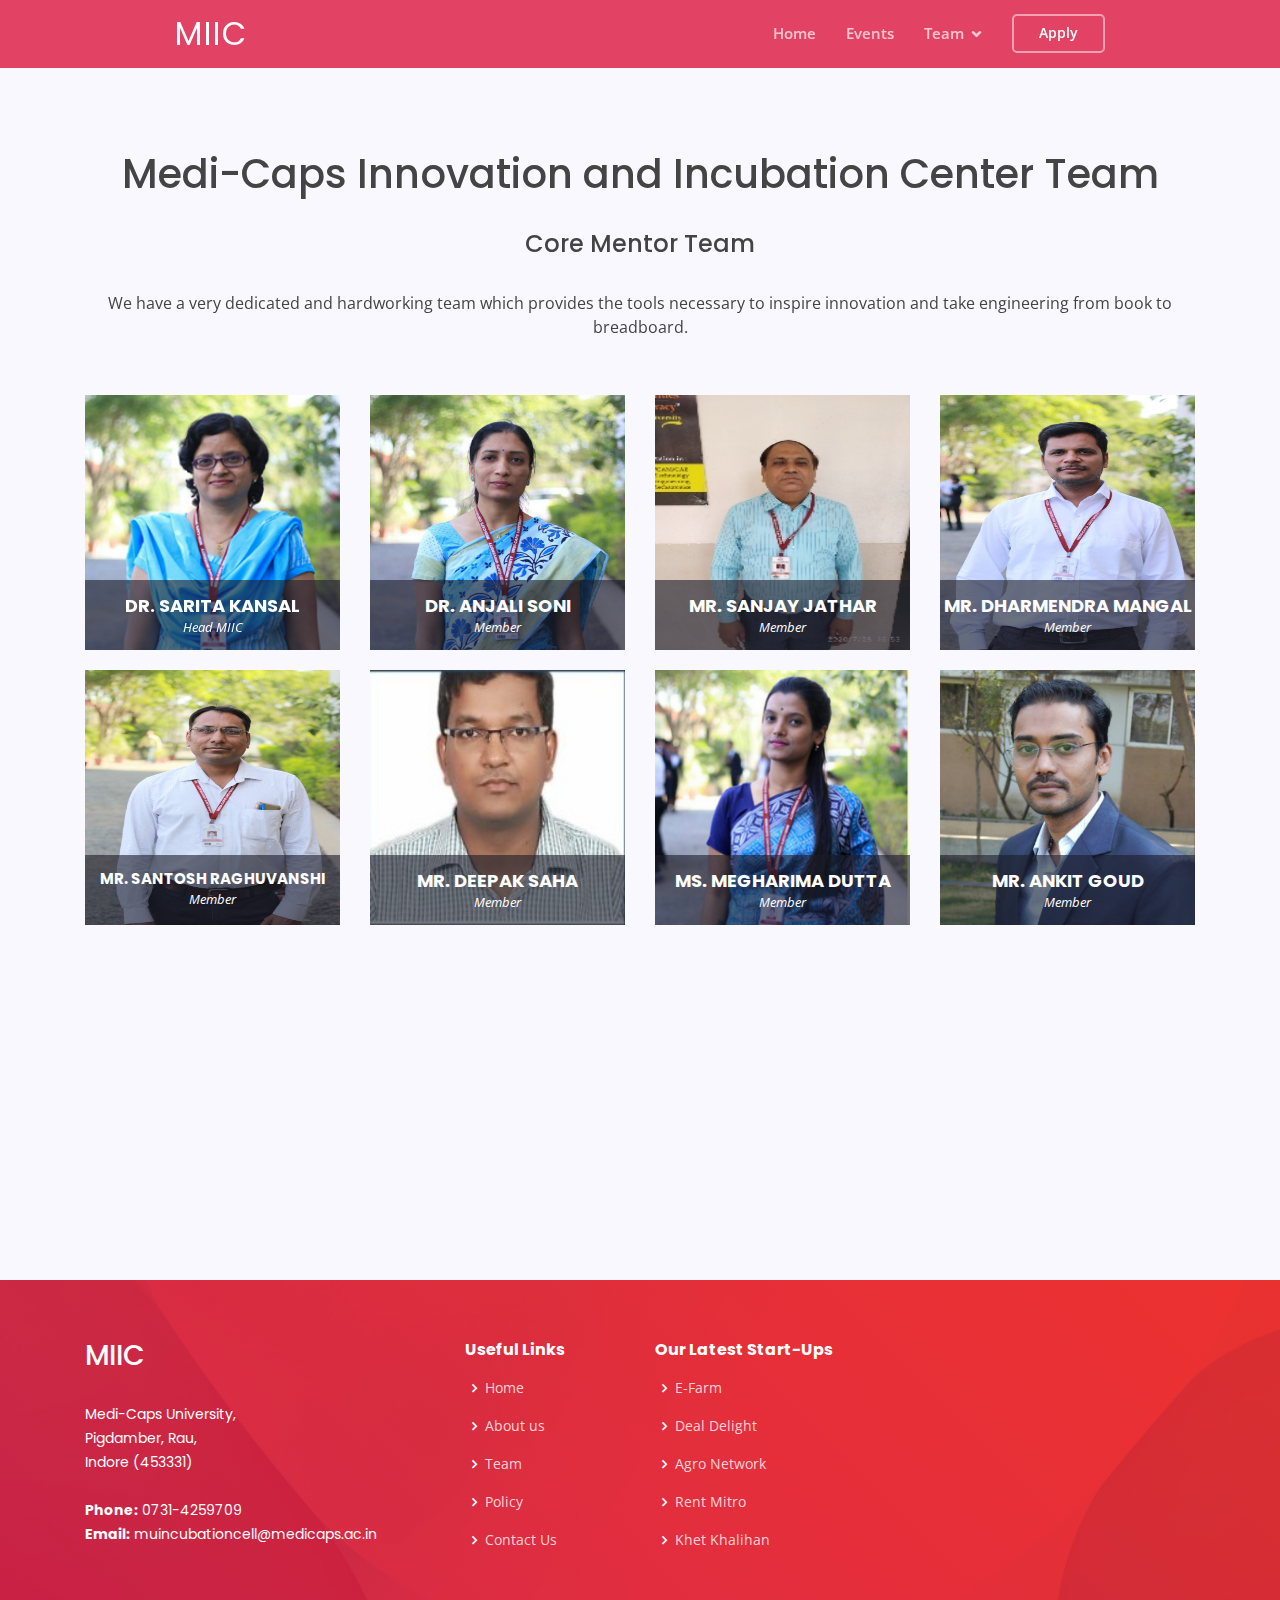
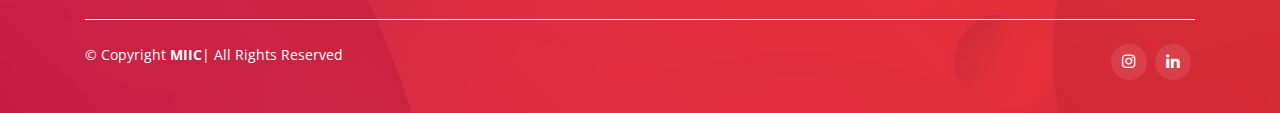
<file: coreMentor.html>
<!DOCTYPE html>
<html lang="en">

<head>
  <meta charset="utf-8">
  <meta content="width=device-width, initial-scale=1.0" name="viewport">

  <title>MIIC</title>
  <meta content="" name="descriptison">
  <meta content="" name="keywords">

  <!-- Favicons -->
  <link href="assets/img/favicon.png" rel="icon">

  <!-- Google Fonts -->
  <link href="https://fonts.googleapis.com/css?family=Open+Sans:300,300i,400,400i,600,600i,700,700i|Roboto:300,300i,400,400i,500,500i,600,600i,700,700i|Poppins:300,300i,400,400i,500,500i,600,600i,700,700i" rel="stylesheet">

  <!-- Vendor CSS Files -->
  <link href="assets/vendor/bootstrap/css/bootstrap.min.css" rel="stylesheet">
  <link href="assets/vendor/icofont/icofont.min.css" rel="stylesheet">
  <link href="assets/vendor/boxicons/css/boxicons.min.css" rel="stylesheet">
  <link href="assets/vendor/owl.carousel/assets/owl.carousel.min.css" rel="stylesheet">
  <link href="assets/vendor/venobox/venobox.css" rel="stylesheet">
  <link href="assets/vendor/aos/aos.css" rel="stylesheet">

  <!-- Template Main CSS File -->
  <link href="assets/css/style.css" rel="stylesheet">
</head>

<body>

  <!-- ======= Header ======= -->
  <header id="header" class="fixed-top header-inner-pages">
    <div class="container-fluid">

      <div class="row justify-content-center">
        <div class="col-xl-9 d-flex align-items-center">
          <h1 class="logo mr-auto"><a href="index.html">MIIC</a></h1>
          <!-- Uncomment below if you prefer to use an image logo -->
          <!-- <a href="index.html" class="logo mr-auto"><img src="assets/img/logo.png" alt="" class="img-fluid"></a>-->

          <nav class="nav-menu d-none d-lg-block">
            <ul>
              <li><a href="index.html">Home</a></li>
              <li><a href="event.html">Events</a></li>

              <li class="drop-down"><a href="#">Team</a>
                <ul>
                  <li><a href="team.html">Core Mentors</a></li>
                  <li><a href="coreMentor.html">Faculty Incharge</a></li>
                  <li><a href="coreStudent.html">Team Members</a></li>
                  <li><a href="contentTeam.html">Content Team</a></li>
                  <li><a href="researchTeam.html">Research Team</a></li>
                  <li><a href="webDevelopmentTeam.html">Web Development Team</a></li>
                  <li><a href="managementTeam.html">Management Team</a></li>
                  <li><a href="graphicTeam.html">Graphics Team</a></li>
                </ul>
              </li>
            </ul>
          </nav><!-- .nav-menu -->
          <a href="register.html" class="get-started-btn scrollto">Apply</a>
        </div>
      </div>

    </div>
  </header><!-- End Header -->

  <main id="main">
    <section id="team" class="team section-bg" style="padding-top: 150px;">
      <div class="container" data-aos="fade-up">
        <div class="section-header">
          <h1 style="text-align: center;">Medi-Caps Innovation and Incubation Center Team</h1><br>
          <h4 style="text-align: center;">Core Mentor Team</h4><br>
          <p style="text-align: center; padding-bottom: 40px;">We have a very dedicated and hardworking team which provides the tools necessary to inspire innovation and take engineering from book to breadboard.</p>
        </div>

        <div class="row">

            <div class="col-lg-3 col-md-6" data-aos="fade-up" data-aos-delay="100">
                <div class="member">
                <img src="assets/img/team-4.png" class="img-fluid coreMentor" alt="">
                <div class="member-info">
                    <div class="member-info-content">
                    <h4>DR. SARITA KANSAL</h4>
                    <span>Head MIIC</span>
                    </div>
                </div>
                </div>
            </div>

            <div class="col-lg-3 col-md-6" data-aos="fade-up" data-aos-delay="200">
                <div class="member">
                <img src="./assets/img/mentor/1.png" class="img-fluid coreMentor" alt="">
                <div class="member-info">
                    <div class="member-info-content">
                    <h4>DR. ANJALI SONI</h4>
                    <span>Member</span>
                    </div>
                </div>
                </div>
            </div>

            <div class="col-lg-3 col-md-6" data-aos="fade-up" data-aos-delay="300">
                <div class="member">
                <img src="./assets/img/mentor/2.png" class="img-fluid coreMentor"  alt="">
                <div class="member-info">
                    <div class="member-info-content">
                    <h4>MR. SANJAY JATHAR</h4>
                    <span>Member</span>
                    </div>
                </div>
                </div>
            </div>

            <div class="col-lg-3 col-md-6" data-aos="fade-up" data-aos-delay="400">
                <div class="member">
                <img src="./assets/img/mentor/3.png" class="img-fluid coreMentor" alt="">
                <div class="member-info">
                    <div class="member-info-content">
                    <h4>MR. DHARMENDRA MANGAL</h4>
                    <span>Member</span>
                    </div>
                </div>
                </div>
            </div>
        </div>

          <div class="row">
          
            <div class="col-lg-3 col-md-6" data-aos="fade-up" data-aos-delay="100">
                <div class="member">
                <img src="./assets/img/mentor/4.png" class="img-fluid coreMentor" alt="">
                <div class="member-info">
                    <div class="member-info-content">
                    <h4 style="font-size: 15px;">MR. SANTOSH RAGHUVANSHI</h4>
                    <span>Member</span>
                    </div>
                </div>
                </div>
            </div>

            <div class="col-lg-3 col-md-6" data-aos="fade-up" data-aos-delay="200">
                <div class="member">
                <img src="./assets/img/mentor/5.jpeg" class="img-fluid coreMentor" alt="">
                <div class="member-info">
                    <div class="member-info-content">
                    <h4>MR. DEEPAK SAHA</h4>
                    <span>Member</span>
                    </div>
                </div>
                </div>
            </div>

            <div class="col-lg-3 col-md-6" data-aos="fade-up" data-aos-delay="300">
                <div class="member">
                <img src="./assets/img/mentor/6.png" class="img-fluid coreMentor" alt="">
                <div class="member-info">
                    <div class="member-info-content">
                    <h4>MS. MEGHARIMA DUTTA</h4>
                    <span>Member</span>
                    </div>
                </div>
                </div>
            </div>

            <div class="col-lg-3 col-md-6" data-aos="fade-up" data-aos-delay="400">
                <div class="member">
                <img src="./assets/img/mentor/7.png" class="img-fluid coreMentor" alt="">
                <div class="member-info">
                    <div class="member-info-content">
                    <h4>MR. ANKIT GOUD</h4>
                    <span>Member</span>
                    </div>
                </div>
                </div>
            </div>
          </div>

          
        

        <div class="row">

          <div class="col-lg-3 col-md-6" data-aos="fade-up" data-aos-delay="100">
            <div class="member">
              <img src="./assets/img/mentor/8.png" class="img-fluid coreMentor" alt="">
              <div class="member-info">
                  <div class="member-info-content">
                    <h4>MR. Sagar Pandya</h4>
                    <span>Member</span>
                  </div>
              </div>
            </div>
          </div>

          <div class="col-lg-3 col-md-6" data-aos="fade-up" data-aos-delay="200">
            <div class="member">
              <img src="./assets/img/mentor/9.png" class="img-fluid coreMentor" alt="">
              <div class="member-info">
                  <div class="member-info-content">
                    <h4>MR. Saurabh Billore</h4>
                    <span>Member</span>
                  </div>
              </div>
            </div>
          </div>
        </div>

        </div>


        
        
          

          
      </div>
    </section><!-- End Team Section -->



  </main><!-- End #main -->

  <!-- ======= Footer ======= -->
  <footer id="footer">

    <div class="footer-top">
      <div class="container">
        <div class="row">

          <div class="col-lg-4 col-md-6 footer-contact">
            <h3>MIIC</h3>
            <p>
              Medi-Caps University, <br>Pigdamber, Rau, <br>Indore (453331)<br><br>

              <strong>Phone:</strong> 0731-4259709<br>
              <strong>Email:</strong> muincubationcell@medicaps.ac.in<br>
            </p>
          </div>

          <div class="col-lg-2 col-md-6 footer-links">
            <h4>Useful Links</h4>
            <ul>
              <li><i class="bx bx-chevron-right"></i> <a href="index.html">Home</a></li>
              <li><i class="bx bx-chevron-right"></i> <a href="#about">About us</a></li>
              <!-- <li><i class="bx bx-chevron-right"></i> <a href="#services">Services</a></li> -->
              <li><i class="bx bx-chevron-right"></i> <a href="team.html">Team</a></li>
              <li><i class="bx bx-chevron-right"></i> <a href="#">Policy</a></li>
              <li><i class="bx bx-chevron-right"></i> <a href="#contact">Contact Us</a></li>
            </ul>
          </div>
<!-- 
          <div class="col-lg-3 col-md-6 footer-links">
            <h4>Our Services</h4>
            <ul>
              <li><i class="bx bx-chevron-right"></i> <a href="#">Web Design</a></li>
              <li><i class="bx bx-chevron-right"></i> <a href="#">Web Development</a></li>
              <li><i class="bx bx-chevron-right"></i> <a href="#">Product Management</a></li>
              <li><i class="bx bx-chevron-right"></i> <a href="#">Marketing</a></li>
              <li><i class="bx bx-chevron-right"></i> <a href="#">Graphic Design</a></li>
            </ul>
          </div> -->
          
          <div class="col-lg-3 col-md-6 footer-links">
            <h4>Our Latest Start-Ups</h4>
            <ul>
              <li><i class="bx bx-chevron-right"></i> <a href="http://www.efarmindia.tech/">E-Farm</a></li>
               <li><i class="bx bx-chevron-right"></i> <a href="www.dealdelight.in">Deal Delight</a></li>
              <li><i class="bx bx-chevron-right"></i> <a href="https://en.theagronetwork.com/">Agro Network</a></li>
              <li><i class="bx bx-chevron-right"></i> <a href="http://www.rentmitro.com">Rent Mitro</a></li>
              <li><i class="bx bx-chevron-right"></i> <a href="http://www.khetkhalihan.co.in">Khet Khalihan</a></li>
              </ul>
          </div>
         <!-- <div class="col-lg-3 col-md-6 footer-newsletter">
            <h4>Join Our Newsletter</h4>
            <p>Connect with us for our latest events and startups</p>
            <form action="" method="post">
              <input type="email" name="email"><input type="submit" value="Subscribe">
            </form>
          </div>-->

        </div>
      </div>
    </div>

    <div class="container">

      <div class="copyright-wrap d-md-flex py-4">
        <div class="mr-md-auto text-center text-md-left">
          <div class="copyright">
            &copy; Copyright <strong><span>MIIC</span></strong>| All Rights Reserved
          </div>
          <div class="credits" style="color:#543DED;">
            <!-- All the links in the footer should remain intact. -->
            <!-- You can delete the links only if you purchased the pro version. -->
            <!-- Licensing information: https://bootstrapmade.com/license/ -->
            <!-- Purchase the pro version with working PHP/AJAX contact form: https://bootstrapmade.com/techie-free-skin-bootstrap-3/ -->
            <a href="https://bootstrapmade.com/" style="color:#CA2343;">BootstrapMade</a>
          </div>
        </div>
        <div class="social-links text-center text-md-right pt-3 pt-md-0">
          <!-- <a href="#" class="facebook"><i class="bx bxl-facebook"></i></a> -->
          <a href="https://instagram.com/incubationcenter?igshid=po59ppdwa6q6" class="instagram"><i class="bx bxl-instagram"></i></a>
          <a href="https://www.linkedin.com/company/incubationcenter" class="linkedin"><i class="bx bxl-linkedin"></i></a>
        </div>
      </div>

    </div>
  </footer>

  <a href="#" class="back-to-top"><i class="icofont-simple-up"></i></a>
  <!-- <div class="loader" ><img src="assets/img/MIIC.gif"></div> -->

  <!-- Vendor JS Files -->
  <script src="assets/vendor/jquery/jquery.min.js"></script>
  <script src="assets/vendor/bootstrap/js/bootstrap.bundle.min.js"></script>
  <script src="assets/vendor/jquery.easing/jquery.easing.min.js"></script>
  <script src="assets/vendor/php-email-form/validate.js"></script>
  <script src="assets/vendor/waypoints/jquery.waypoints.min.js"></script>
  <script src="assets/vendor/counterup/counterup.min.js"></script>
  <script src="assets/vendor/owl.carousel/owl.carousel.min.js"></script>
  <script src="assets/vendor/isotope-layout/isotope.pkgd.min.js"></script>
  <script src="assets/vendor/venobox/venobox.min.js"></script>
  <script src="assets/vendor/aos/aos.js"></script>

  <!-- Template Main JS File -->
  <script src="assets/js/main.js"></script>

</body>

</html>
</file>
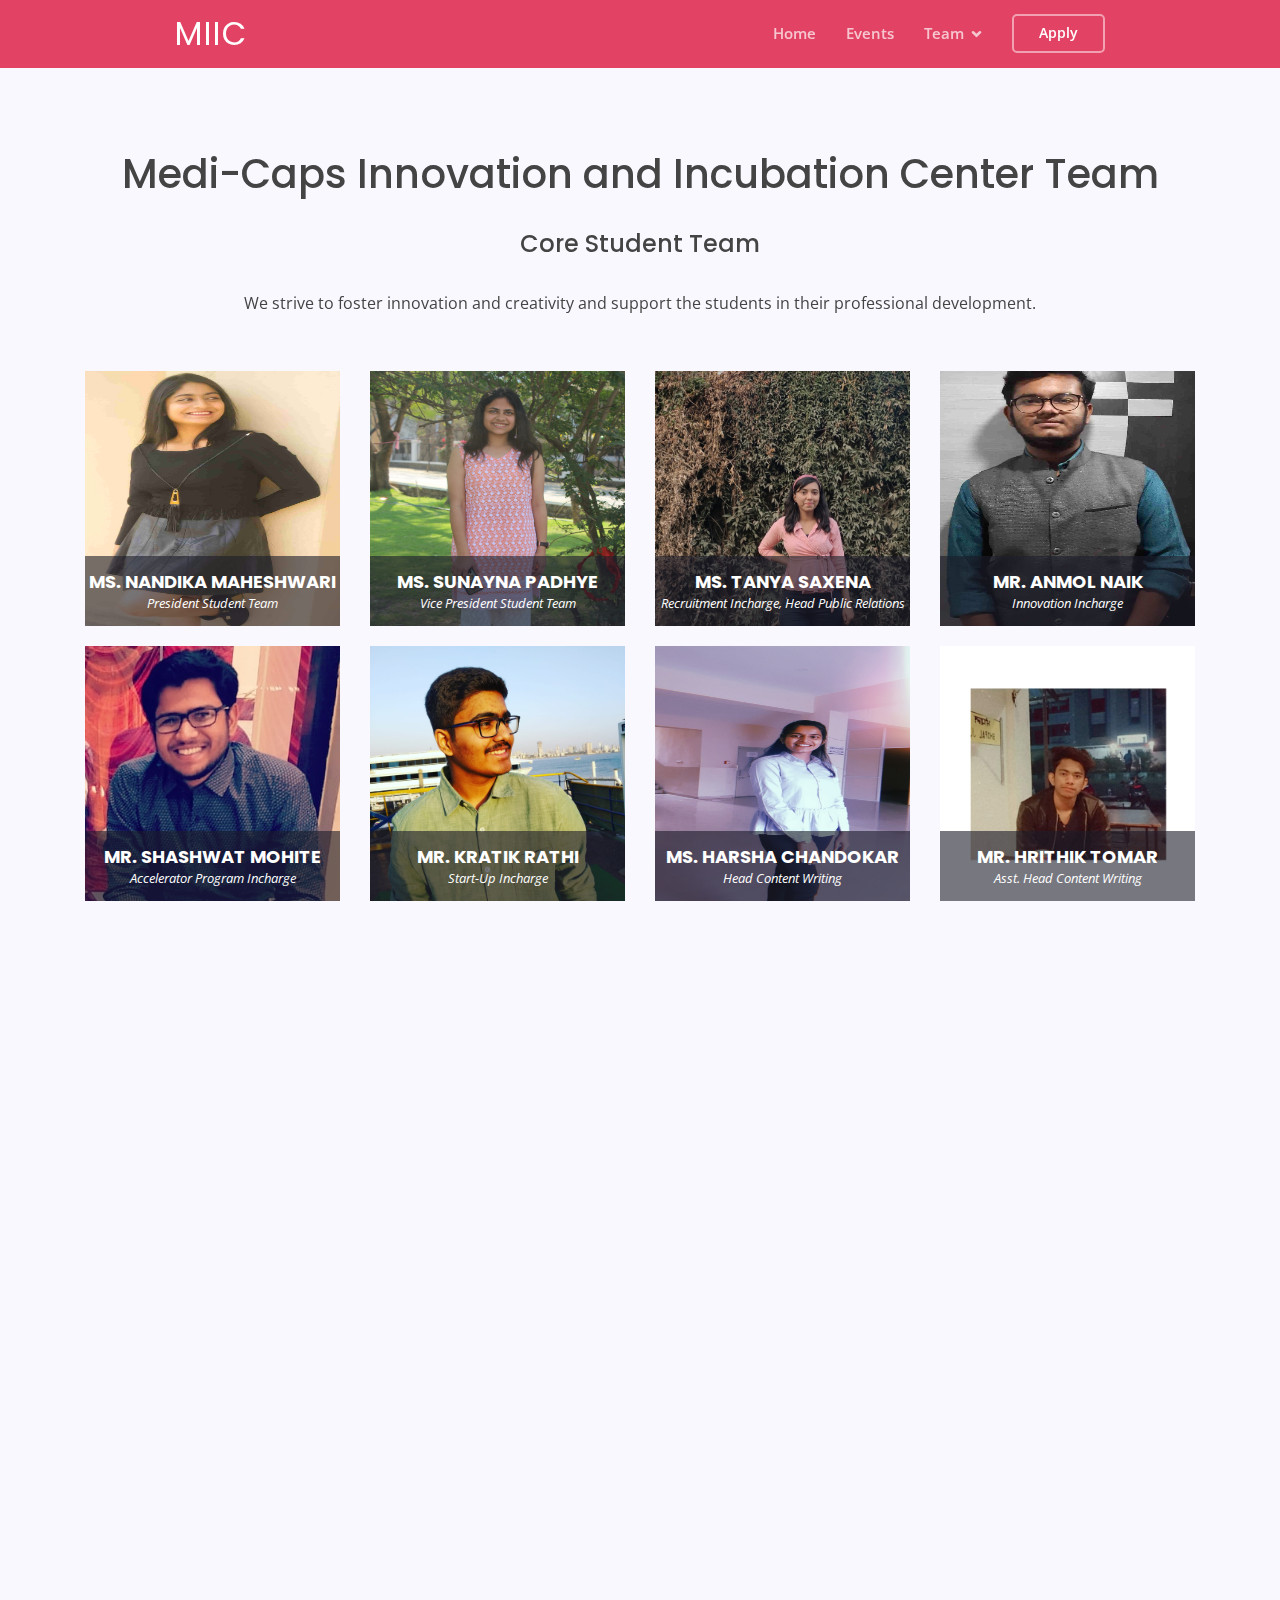
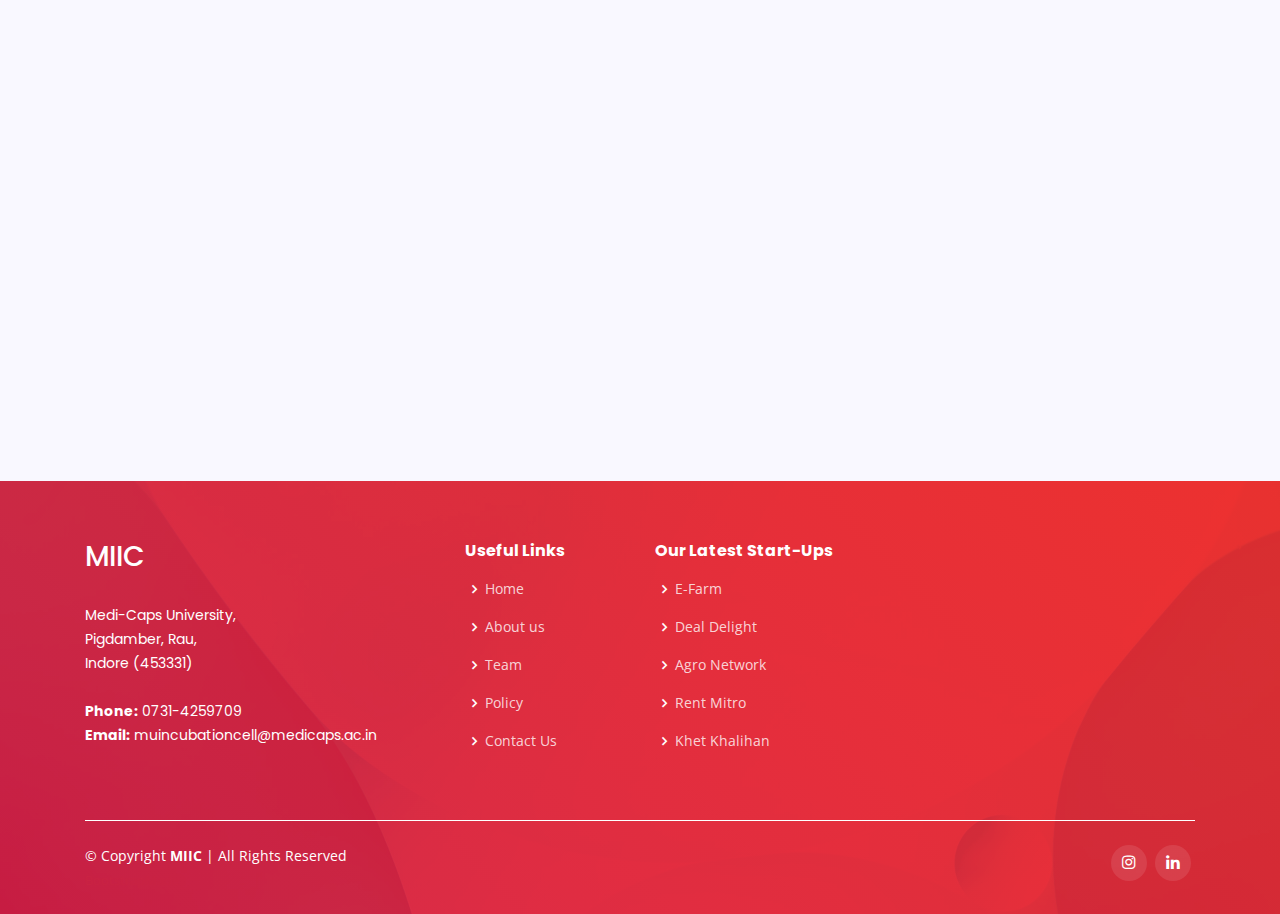
<file: coreStudent.html>
<!DOCTYPE html>
<html lang="en">

    <head>
        <meta charset="utf-8">
        <meta content="width=device-width, initial-scale=1.0" name="viewport">

        <title>MIIC</title>
        <meta content="" name="descriptison">
        <meta content="" name="keywords">

        <!-- Favicons -->
        <link href="assets/img/favicon.png" rel="icon">

        <!-- Google Fonts -->
        <link
            href="https://fonts.googleapis.com/css?family=Open+Sans:300,300i,400,400i,600,600i,700,700i|Roboto:300,300i,400,400i,500,500i,600,600i,700,700i|Poppins:300,300i,400,400i,500,500i,600,600i,700,700i"
            rel="stylesheet">

        <!-- Vendor CSS Files -->
        <link href="assets/vendor/bootstrap/css/bootstrap.min.css" rel="stylesheet">
        <link href="assets/vendor/icofont/icofont.min.css" rel="stylesheet">
        <link href="assets/vendor/boxicons/css/boxicons.min.css" rel="stylesheet">
        <link
            href="assets/vendor/owl.carousel/assets/owl.carousel.min.css"
            rel="stylesheet">
        <link href="assets/vendor/venobox/venobox.css" rel="stylesheet">
        <link href="assets/vendor/aos/aos.css" rel="stylesheet">

        <!-- Template Main CSS File -->
        <link href="assets/css/style.css" rel="stylesheet">
    </head>

    <body>

        <!-- ======= Header ======= -->
        <header id="header" class="fixed-top header-inner-pages">
            <div class="container-fluid">

                <div class="row justify-content-center">
                    <div class="col-xl-9 d-flex align-items-center">
                        <h1 class="logo mr-auto">
                            <a href="index.html">MIIC</a>
                        </h1>
                        <!-- Uncomment below if you prefer to use an image logo -->
                        <!-- <a href="index.html" class="logo mr-auto"><img src="assets/img/logo.png" alt="" class="img-fluid"></a>-->

                        <nav class="nav-menu d-none d-lg-block">
                            <ul>
                                <li>
                                    <a href="index.html">Home</a>
                                </li>
                                <li>
                                    <a href="event.html">Events</a>
                                </li>

                                <li class="drop-down">
                                    <a href="#">Team</a>
                                    <ul>
                                        <li>
                                            <a href="team.html">Core Mentors</a>
                                        </li>
                                        <li>
                                            <a href="coreMentor.html">Faculty Incharge</a>
                                        </li>
                                        <li>
                                            <a href="coreStudent.html">Team Members</a>
                                        </li>
                                        <li>
                                            <a href="contentTeam.html">Catalyst Content</a>
                                        </li>
                                        <li>
                                            <a href="researchTeam.html">Research & Development</a>
                                        </li>
                                        <li>
                                            <a href="webDevelopmentTeam.html">Incubator Tech Ops</a>
                                        </li>
                                        <li>
                                            <a href="managementTeam.html">Marketing & Management
                                            </a>
                                        </li>
                                        <li>
                                            <a href="graphicTeam.html">Design Innovation Center</a>
                                        </li>
                                    </ul>
                                </li>
                            </ul>
                        </nav>
                        <!-- .nav-menu -->
                        <a href="register.html" class="get-started-btn scrollto">Apply</a>
                    </div>
                </div>

            </div>
        </header>
        <!-- End Header -->

        <main id="main">
            <section id="team" class="team section-bg" style="padding-top: 150px;">
                <div class="container" data-aos="fade-up">
                    <div class="section-header">
                        <h1 style="text-align: center;">Medi-Caps Innovation and Incubation Center Team</h1><br>
                        <h4 style="text-align: center;">Core Student Team</h4><br>
                        <p style="text-align: center; padding-bottom: 40px;">We strive to foster
                            innovation and creativity and support the students in their professional
                            development.</p>
                    </div>

                    <div class="row">

                        <div class="col-lg-3 col-md-6" data-aos="fade-up" data-aos-delay="100">
                            <div class="member">
                                <img src="./assets/img/core/11.jpg" class="img-fluid coreMentor" alt="">
                                <div class="member-info">
                                    <div class="member-info-content">
                                        <h4>MS. NANDIKA MAHESHWARI</h4>
                                        <span>President Student Team</span>
                                    </div>
                                </div>
                            </div>
                        </div>

                        <div class="col-lg-3 col-md-6" data-aos="fade-up" data-aos-delay="300">
                            <div class="member">
                                <img src="./assets/img/core/6.jpg" class="img-fluid coreMentor" alt="">
                                <div class="member-info">
                                    <div class="member-info-content">
                                        <h4>MS. SUNAYNA PADHYE</h4>
                                        <span>Vice President Student Team
                                        </span>
                                    </div>
                                </div>
                            </div>
                        </div>

                        <div class="col-lg-3 col-md-6" data-aos="fade-up" data-aos-delay="200">
                            <div class="member">
                                <img src="./assets/img/core/5.jpg" class="img-fluid coreMentor" alt="">
                                <div class="member-info">
                                    <div class="member-info-content">
                                        <h4>MS. TANYA SAXENA</h4>
                                        <span>Recruitment Incharge, Head Public Relations</span>
                                    </div>
                                </div>
                            </div>
                        </div>

                        <div class="col-lg-3 col-md-6" data-aos="fade-up" data-aos-delay="400">
                            <div class="member">
                                <img src="./assets/img/core/9.jpg" class="img-fluid coreMentor" alt="">
                                <div class="member-info">
                                    <div class="member-info-content">
                                        <h4>MR. ANMOL NAIK</h4>
                                        <span>Innovation Incharge</span>
                                    </div>
                                </div>
                            </div>
                        </div>
                    </div>

                    <div class="row">
                        <div class="col-lg-3 col-md-6" data-aos="fade-up" data-aos-delay="200">
                            <div class="member">
                                <img src="./assets/img/core/12.jpeg" class="img-fluid coreMentor" alt="">
                                <div class="member-info">
                                    <div class="member-info-content">
                                        <h4>MR. SHASHWAT MOHITE</h4>
                                        <span>Accelerator Program Incharge</span>
                                    </div>
                                </div>
                            </div>
                        </div>

                        <div class="col-lg-3 col-md-6" data-aos="fade-up" data-aos-delay="400">
                            <div class="member">
                                <img src="./assets/img/core/10.jpeg" class="img-fluid coreMentor" alt="">
                                <div class="member-info">
                                    <div class="member-info-content">
                                        <h4>MR. KRATIK RATHI</h4>
                                        <span>Start-Up Incharge</span>
                                    </div>
                                </div>
                            </div>
                        </div>

                        <div class="col-lg-3 col-md-6" data-aos="fade-up" data-aos-delay="100">
                            <div class="member">
                                <img src="./assets/img/core/18.jpg" class="img-fluid coreMentor" alt="">
                                <div class="member-info">
                                    <div class="member-info-content">
                                        <h4>MS. HARSHA CHANDOKAR</h4>
                                        <span>Head Content Writing</span>
                                    </div>
                                </div>
                            </div>
                        </div>

                        <div class="col-lg-3 col-md-6" data-aos="fade-up" data-aos-delay="200">
                            <div class="member">
                                <img src="./assets/img/core/17.jpeg" class="img-fluid coreMentor" alt="">
                                <div class="member-info">
                                    <div class="member-info-content">
                                        <h4>MR. HRITHIK TOMAR</h4>
                                        <span>Asst. Head Content Writing</span>
                                    </div>
                                </div>
                            </div>
                        </div>
                    </div>

                    <div class="row">
                        <div class="col-lg-3 col-md-6" data-aos="fade-up" data-aos-delay="300">
                            <div class="member">
                                <img src="./assets/img/core/13.jpeg" class="img-fluid coreMentor" alt="">
                                <div class="member-info">
                                    <div class="member-info-content">
                                        <h4>MR. ARCHIT BADJATYA</h4>
                                        <span>Head Web Development</span>
                                    </div>
                                </div>
                            </div>
                        </div>

                        <div class="col-lg-3 col-md-6" data-aos="fade-up" data-aos-delay="300">
                            <div class="member">
                                <img src="./assets/img/core/16.jpg" class="img-fluid coreMentor" alt="">
                                <div class="member-info">
                                    <div class="member-info-content">
                                        <h4>MS. AASTHA MAHINDRA</h4>
                                        <span>Asst. Head Web Development
                                        </span>
                                    </div>
                                </div>
                            </div>
                        </div>

                        <div class="col-lg-3 col-md-6" data-aos="fade-up" data-aos-delay="100">
                            <div class="member">
                                <img src="./assets/img/core/14.jpg" class="img-fluid coreMentor" alt="">
                                <div class="member-info">
                                    <div class="member-info-content">
                                        <h4>MS. NANDINI CHHAJED</h4>
                                        <span>Head Graphic Design & Social Media</span>
                                    </div>
                                </div>
                            </div>
                        </div>

                        <div class="col-lg-3 col-md-6" data-aos="fade-up" data-aos-delay="200">
                            <div class="member">
                                <img src="./assets/img/core/19.jpg" class="img-fluid coreMentor" alt="">
                                <div class="member-info">
                                    <div class="member-info-content">
                                        <h4>MR. VILAY BENDE</h4>
                                        <span>Asst. Head Graphic Design & Social Media</span>
                                    </div>
                                </div>
                            </div>
                        </div>
                    </div>

                    <class class="row">
                        <div class="col-lg-3 col-md-6" data-aos="fade-up" data-aos-delay="400">
                            <div class="member">
                                <img src="./assets/img/core/4.jpg" class="img-fluid coreMentor" alt="">
                                <div class="member-info">
                                    <div class="member-info-content">
                                        <h4>MS. YUKTA KANDHARI</h4>
                                        <span>Head Management</span>
                                    </div>
                                </div>
                            </div>
                        </div>

                        <div class="col-lg-3 col-md-6" data-aos="fade-up" data-aos-delay="400">
                            <div class="member">
                                <img src="./assets/img/core/8.jpeg" class="img-fluid coreMentor" alt="">
                                <div class="member-info">
                                    <div class="member-info-content">
                                        <h4>MS. ABHILASHA JAIRATH</h4>
                                        <span>Head Marketing</span>
                                    </div>
                                </div>
                            </div>
                        </div>

                        <div class="col-lg-3 col-md-6" data-aos="fade-up" data-aos-delay="300">
                            <div class="member">
                                <img src="./assets/img/core/21.jpg" class="img-fluid coreMentor" alt="">
                                <div class="member-info">
                                    <div class="member-info-content">
                                        <h4>MR. ABHAY PATIDAR</h4>
                                        <span>Asst. Head Management & Marketing</span>
                                    </div>
                                </div>
                            </div>
                        </div>

                        <div class="col-lg-3 col-md-6" data-aos="fade-up" data-aos-delay="300">
                            <div class="member">
                                <img src="./assets/img/core/20.jpg" class="img-fluid coreMentor" alt="">
                                <div class="member-info">
                                    <div class="member-info-content">
                                        <h4>MR. YASH DESHPANDE</h4>
                                        <span>Head Research & Development</span>
                                    </div>
                                </div>
                            </div>
                        </div>
                    </class>

                    <div class="row">
                        <div class="col-lg-3 col-md-6" data-aos="fade-up" data-aos-delay="300">
                            <div class="member">
                                <img src="./assets/img/core/22.jpg" class="img-fluid coreMentor" alt="">
                                <div class="member-info">
                                    <div class="member-info-content">
                                        <h4>MS. GORISHA BHAWSAR</h4>
                                        <span>Asst. Head Research & Development</span>
                                    </div>
                                </div>
                            </div>
                        </div>

                        <div class="col-lg-3 col-md-6" data-aos="fade-up" data-aos-delay="300">
                            <div class="member">
                                <img src="./assets/img/core/23.jpeg" class="img-fluid coreMentor" alt="">
                                <div class="member-info">
                                    <div class="member-info-content">
                                        <h4>MR. ASHISH PRAJAPATI
                                        </h4>
                                        <span>Head Events</span>
                                    </div>
                                </div>
                            </div>
                        </div>

                        <div class="col-lg-3 col-md-6" data-aos="fade-up" data-aos-delay="300">
                            <div class="member">
                                <img src="./assets/img/core/15.jpeg" class="img-fluid coreMentor" alt="">
                                <div class="member-info">
                                    <div class="member-info-content">
                                        <h4>MR. NAMAN AGARWAL
                                        </h4>
                                        <span>Head Finance</span>
                                    </div>
                                </div>
                            </div>
                        </div>

                        <div class="col-lg-3 col-md-6" data-aos="fade-up" data-aos-delay="300">
                            <div class="member">
                                <img src="./assets/img/core/9.jpeg" class="img-fluid coreMentor" alt="">
                                <div class="member-info">
                                    <div class="member-info-content">
                                        <h4>MS. YAMINI VIJAYWARGIYA</h4>
                                        <span>Head Internal Activity</span>
                                    </div>
                                </div>
                            </div>
                        </div>
                    </div>

                    <div class = "row" >
                      <div class="col-lg-3 col-md-6" data-aos="fade-up" data-aos-delay="200">
                        <div class="member">
                            <img
                                src="./assets/img/core/team/webDevelopment/23.jpg"
                                class="img-fluid coreMentor"
                                alt="">
                            <div class="member-info">
                                <div class="member-info-content">
                                    <h4>MS. VANSHIKA SHARMA</h4>
                                    <span>Asst. Head Accelerator Program</span>
                                </div>
                            </div>
                        </div>
                    </div>
                    </div>
                </section>
                <!-- End Team Section -->

            </main>
            <!-- End #main -->

            <!-- ======= Footer ======= -->
            <footer id="footer">

                <div class="footer-top">
                    <div class="container">
                        <div class="row">

                            <div class="col-lg-4 col-md-6 footer-contact">
                                <h3>MIIC</h3>
                                <p>
                                    Medi-Caps University,
                                    <br>Pigdamber, Rau,
                                    <br>Indore (453331)<br><br>

                                    <strong>Phone:</strong>
                                    0731-4259709<br>
                                    <strong>Email:</strong>
                                    muincubationcell@medicaps.ac.in<br>
                                </p>
                            </div>

                            <!-- <div class="col-lg-2 col-md-6 footer-links">
            <h4>Useful Links</h4>
            <ul>
              <li><i class="bx bx-chevron-right"></i> <a href="#">Home</a></li>
              <li><i class="bx bx-chevron-right"></i> <a href="#">About us</a></li>
              <li><i class="bx bx-chevron-right"></i> <a href="#">Services</a></li>
              <li><i class="bx bx-chevron-right"></i> <a href="#">Terms of service</a></li>
              <li><i class="bx bx-chevron-right"></i> <a href="#">Privacy policy</a></li>
            </ul>
          </div> -->

                            <div class="col-lg-2 col-md-6 footer-links">
                                <h4>Useful Links</h4>
                                <ul>
                                    <li>
                                        <i class="bx bx-chevron-right"></i>
                                        <a href="index.html">Home</a>
                                    </li>
                                    <li>
                                        <i class="bx bx-chevron-right"></i>
                                        <a href="#about">About us</a>
                                    </li>
                                    <!-- <li><i class="bx bx-chevron-right"></i> <a href="#services">Services</a></li> -->
                                    <li>
                                        <i class="bx bx-chevron-right"></i>
                                        <a href="team.html">Team</a>
                                    </li>
                                    <li>
                                        <i class="bx bx-chevron-right"></i>
                                        <a href="#">Policy</a>
                                    </li>
                                    <li>
                                        <i class="bx bx-chevron-right"></i>
                                        <a href="#contact">Contact Us</a>
                                    </li>
                                </ul>
                            </div>
                            <div class="col-lg-3 col-md-6 footer-links">
                                <h4>Our Latest Start-Ups</h4>
                                <ul>
                                    <li>
                                        <i class="bx bx-chevron-right"></i>
                                        <a href="http://www.efarmindia.tech/">E-Farm</a>
                                    </li>
                                    <li>
                                        <i class="bx bx-chevron-right"></i>
                                        <a href="www.dealdelight.in">Deal Delight</a>
                                    </li>
                                    <li>
                                        <i class="bx bx-chevron-right"></i>
                                        <a href="https://en.theagronetwork.com/">Agro Network</a>
                                    </li>
                                    <li>
                                        <i class="bx bx-chevron-right"></i>
                                        <a href="http://www.rentmitro.com">Rent Mitro</a>
                                    </li>
                                    <li>
                                        <i class="bx bx-chevron-right"></i>
                                        <a href="http://www.khetkhalihan.co.in">Khet Khalihan</a>
                                    </li>
                                </ul>
                            </div>
                            <!-- <div class="col-lg-3 col-md-6 footer-newsletter">
            <h4>Join Our Newsletter</h4>
            <p>Connect with us for our latest events and startups</p>
            <form action="" method="post">
              <input type="email" name="email"><input type="submit" value="Subscribe">
            </form>
          </div>-->

                        </div>
                    </div>
                </div>

                <div class="container">

                    <div class="copyright-wrap d-md-flex py-4">
                        <div class="mr-md-auto text-center text-md-left">
                            <div class="copyright">
                                &copy; Copyright
                                <strong>
                                    <span>MIIC</span>
                                </strong>| All Rights Reserved
                            </div>
                            <div class="credits" style="color:#543DED;">
                                <!-- All the links in the footer should remain intact. -->
                                <!-- You can delete the links only if you purchased the pro version. -->
                                <!-- Licensing information: https://bootstrapmade.com/license/ -->
                                <!-- Purchase the pro version with working PHP/AJAX contact form: https://bootstrapmade.com/techie-free-skin-bootstrap-3/ -->
                                <a href="https://bootstrapmade.com/" style="color:#CA2343;">BootstrapMade</a>
                            </div>
                        </div>
                        <div class="social-links text-center text-md-right pt-3 pt-md-0">
                            <!-- <a href="#" class="facebook"><i class="bx bxl-facebook"></i></a> -->
                            <a
                                href="https://instagram.com/incubationcenter?igshid=po59ppdwa6q6"
                                class="instagram">
                                <i class="bx bxl-instagram"></i>
                            </a>
                            <a href="https://www.linkedin.com/company/incubationcenter" class="linkedin">
                                <i class="bx bxl-linkedin"></i>
                            </a>
                        </div>
                    </div>

                </div>
            </footer>

            <a href="#" class="back-to-top">
                <i class="icofont-simple-up"></i>
            </a>
            <!-- <div class="loader" ><img src="assets/img/MIIC.gif"></div> -->

            <!-- Vendor JS Files -->
            <script src="assets/vendor/jquery/jquery.min.js"></script>
            <script src="assets/vendor/bootstrap/js/bootstrap.bundle.min.js"></script>
            <script src="assets/vendor/jquery.easing/jquery.easing.min.js"></script>
            <script src="assets/vendor/php-email-form/validate.js"></script>
            <script src="assets/vendor/waypoints/jquery.waypoints.min.js"></script>
            <script src="assets/vendor/counterup/counterup.min.js"></script>
            <script src="assets/vendor/owl.carousel/owl.carousel.min.js"></script>
            <script src="assets/vendor/isotope-layout/isotope.pkgd.min.js"></script>
            <script src="assets/vendor/venobox/venobox.min.js"></script>
            <script src="assets/vendor/aos/aos.js"></script>

            <!-- Template Main JS File -->
            <script src="assets/js/main.js"></script>

        </body>

    </html>
</file>
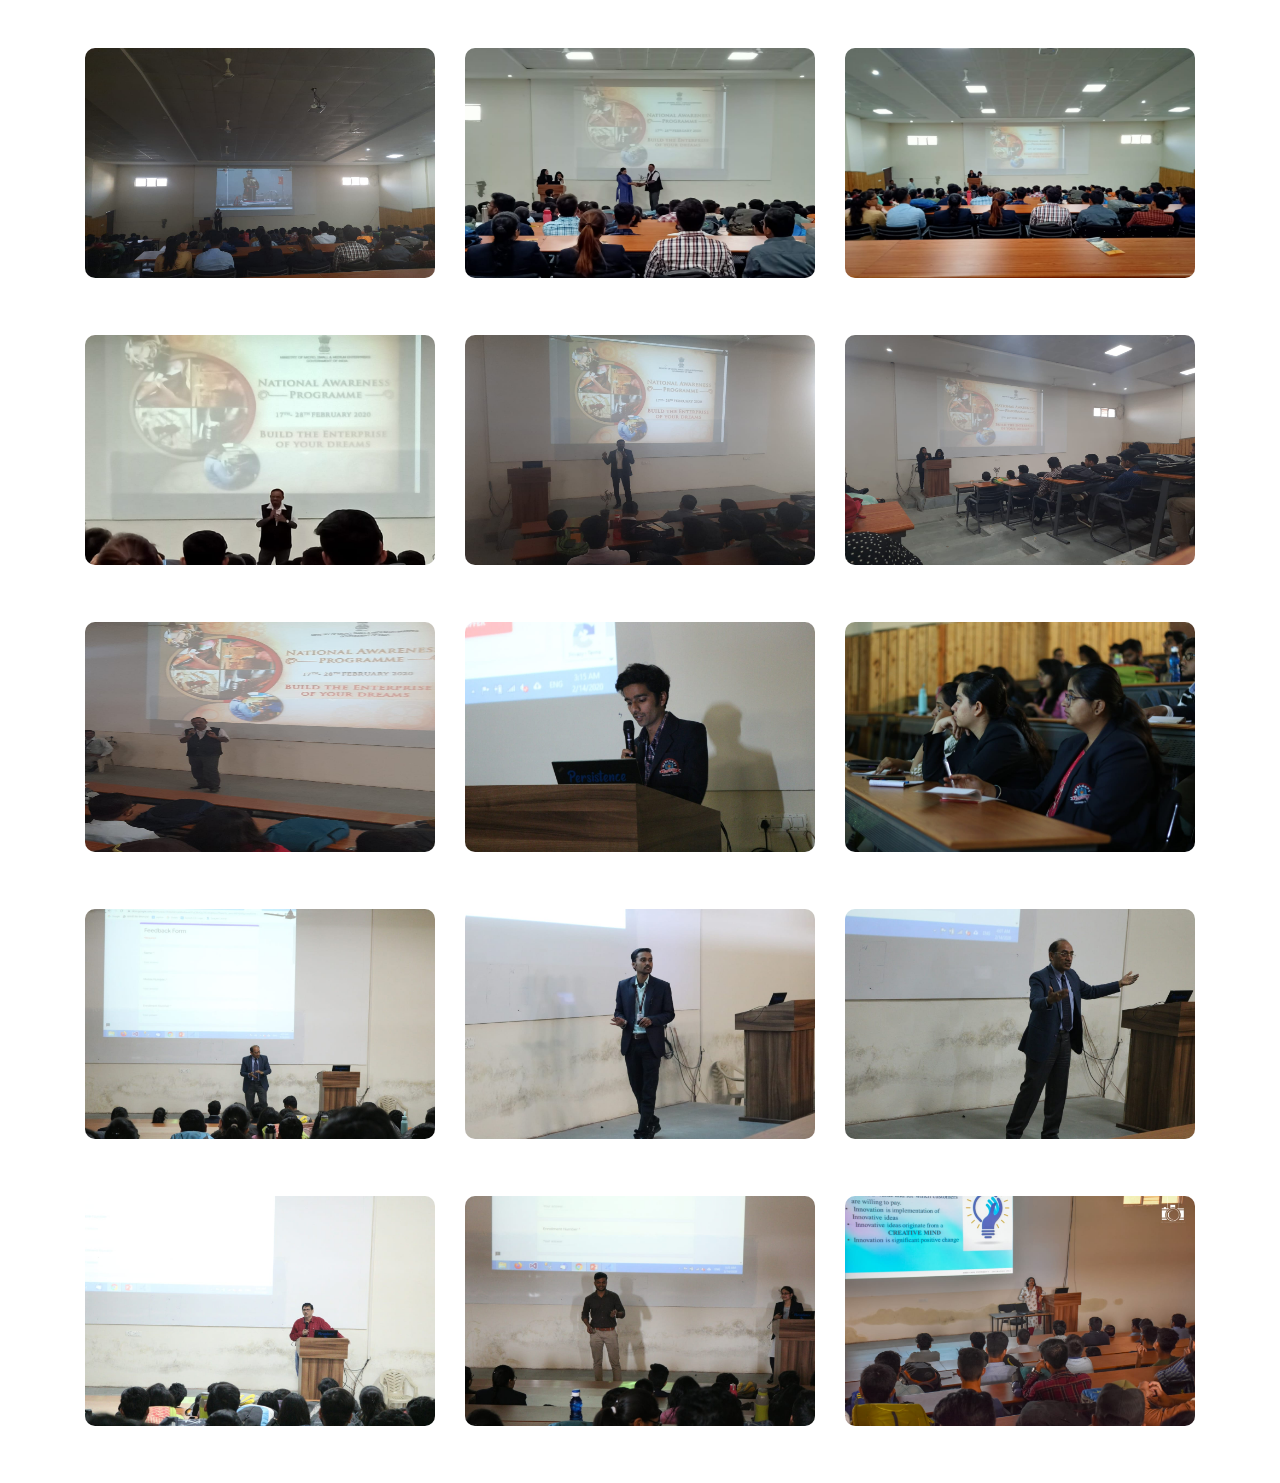
<file: event-gallery.html>
<!DOCTYPE html>
<html>
    <head>
        <title>Gallery</title>
        <meta charset="utf-8">
        <meta name="viewport" content="width= device-width, initial-scale= 1">
        <link rel="stylesheet" href="https://maxcdn.bootstrapcdn.com/bootstrap/4.5.2/css/bootstrap.min.css">
        <link rel="stylesheet" href="./assets/css/event-gallery.css">
        <link rel="stylesheet" href="https://cdnjs.cloudflare.com/ajax/libs/font-awesome/4.7.0/css/font-awesome.min.css">
    </head>
    <body>
        <div class="container" id="gallery">
            <div class="row mt-5">
                <!--1-->
                <div class="col-md-4 col-sm-12 component">
                    <img class="img-fluid image" id="photo1" src="./assets/img/event-gallery/event-img (1).jpg" onmouseover="show('cap1','photo1')" onmouseout="hide('cap1','photo1')">
                    <div class="caption" id="cap1">
                        <button class="btn viewbtn"  onmouseover="show('cap1','photo1'), zoomin('photo1')" onclick="openModal();currentSlide(1)" onmouseout="zoomout('photo1')"><i class="fa fa-eye" aria-hidden="true"></i></button>
                        <button class="btn sharebtn" onmouseover="show('cap1','photo1')"><i class="fa fa-share-square-o" aria-hidden="true"></i></button>
                    </div>
                </div>
                 <!--1-->
                 <div class="col-md-4 col-sm-12 component">
                    <img class="img-fluid image" id="photo2" src="./assets/img/event-gallery/event-img (2).jpg" onmouseover="show('cap2','photo2')" onmouseout="hide('cap2','photo2')">
                    <div class="caption" id="cap2">
                        <button class="btn viewbtn" onmouseover="show('cap2','photo2'), zoomin('photo2')" onclick="openModal();currentSlide(2)" onmouseout="zoomout('photo2')"><i class="fa fa-eye" aria-hidden="true"></i></button>
                        <button class="btn sharebtn" onmouseover="show('cap2','photo2')"><i class="fa fa-share-square-o" aria-hidden="true"></i></button>
                    </div>
                </div>
                 <!--1-->
                 <div class="col-md-4 col-sm-12 component">
                    <img class="img-fluid image" id="photo3" src="./assets/img/event-gallery/event-img (3).jpg" onmouseover="show('cap3','photo3')" onmouseout="hide('cap3','photo3')">
                    <div class="caption" id="cap3">
                        <button class="btn viewbtn" onmouseover="show('cap3','photo3'), zoomin('photo3')" onclick="openModal();currentSlide(3)" onmouseout="zoomout('photo3')" ><i class="fa fa-eye" aria-hidden="true"></i></button>
                        <button class="btn sharebtn" onmouseover="show('cap3','photo3')"><i class="fa fa-share-square-o" aria-hidden="true"></i></button>
                    </div>
                </div>
                 <!--1-->
                 <div class="col-md-4 col-sm-12 component">
                    <img class="img-fluid image" id="photo4" src="./assets/img/event-gallery/event-img (4).jpg" onmouseover="show('cap4','photo4')" onmouseout="hide('cap4','photo4')">
                    <div class="caption" id="cap4">
                        <button class="btn viewbtn" onmouseover="show('cap4','photo4'), zoomin('photo4')" onclick="openModal();currentSlide(4)" onmouseout="zoomout('photo4')"><i class="fa fa-eye" aria-hidden="true"></i></button>
                        <button class="btn sharebtn" onmouseover="show('cap4','photo4')"><i class="fa fa-share-square-o" aria-hidden="true"></i></button>
                    </div>
                </div>
                <!--1-->
                <div class="col-md-4 col-sm-12 component">
                    <img class="img-fluid image" id="photo5" src="./assets/img/event-gallery/event-img (5).jpg" onmouseover="show('cap5','photo5')" onmouseout="hide('cap5','photo5')">
                    <div class="caption" id="cap5">
                        <button class="btn viewbtn" onmouseover="show('cap5','photo5'), zoomin('photo5')" onclick="openModal();currentSlide(5)" onmouseout="zoomout('photo5')"><i class="fa fa-eye" aria-hidden="true"></i></button>
                        <button class="btn sharebtn" onmouseover="show('cap5','photo5')"><i class="fa fa-share-square-o" aria-hidden="true"></i></button>
                    </div>
                </div>
                 <!--1-->
                 <div class="col-md-4 col-sm-12 component">
                    <img class="img-fluid image" id="photo6" src="./assets/img/event-gallery/event-img (6).jpg" onmouseover="show('cap6','photo6')" onmouseout="hide('cap6','photo6')">
                    <div class="caption" id="cap6">
                        <button class="btn viewbtn" onmouseover="show('cap6','photo6'), zoomin('photo6')" onclick="openModal();currentSlide(6)" onmouseout="zoomout('photo6')"><i class="fa fa-eye" aria-hidden="true"></i></button>
                        <button class="btn sharebtn" onmouseover="show('cap6','photo6')" ><i class="fa fa-share-square-o" aria-hidden="true"></i></button>
                    </div>
                </div>
                <!--1-->
                <div class="col-md-4 col-sm-12 component">
                    <img class="img-fluid image" id="photo7" src="./assets/img/event-gallery/event-img (7).jpg" onmouseover="show('cap7','photo7')" onmouseout="hide('cap7','photo7')">
                    <div class="caption" id="cap7">
                        <button class="btn viewbtn" onmouseover="show('cap7','photo7'), zoomin('photo7')" onclick="openModal();currentSlide(7)" onmouseout="zoomout('photo7')"><i class="fa fa-eye" aria-hidden="true"></i></button>
                        <button class="btn sharebtn" onmouseover="show('cap7','photo7')" ><i class="fa fa-share-square-o" aria-hidden="true"></i></button>
                    </div>
                </div>
                <!--1-->
                <div class="col-md-4 col-sm-12 component">
                    <img class="img-fluid image" id="photo8" src="./assets/img/event-gallery/event-img (8).jpg" onmouseover="show('cap8','photo8')" onmouseout="hide('cap8','photo8')">
                    <div class="caption" id="cap8">
                        <button class="btn viewbtn" onmouseover="show('cap8','photo8'), zoomin('photo8')" onclick="openModal();currentSlide(8)" onmouseout="zoomout('photo8')"><i class="fa fa-eye" aria-hidden="true"></i></button>
                        <button class="btn sharebtn" onmouseover="show('cap8','photo8')" ><i class="fa fa-share-square-o" aria-hidden="true"></i></button>
                    </div>
                </div>
                <!--1-->
                <div class="col-md-4 col-sm-12 component">
                    <img class="img-fluid image" id="photo9" src="./assets/img/event-gallery/event-img (9).jpg" onmouseover="show('cap9','photo9')" onmouseout="hide('cap9','photo9')">
                    <div class="caption" id="cap9">
                        <button class="btn viewbtn" onmouseover="show('cap9','photo9'), zoomin('photo9')" onclick="openModal();currentSlide(9)" onmouseout="zoomout('photo9')"><i class="fa fa-eye" aria-hidden="true"></i></button>
                        <button class="btn sharebtn" onmouseover="show('cap9','photo9')" ><i class="fa fa-share-square-o" aria-hidden="true"></i></button>
                    </div>
                </div>
                <!--1-->
                <div class="col-md-4 col-sm-12 component">
                    <img class="img-fluid image" id="photo10" src="./assets/img/event-gallery/event-img (10).jpg" onmouseover="show('cap10','photo10')" onmouseout="hide('cap10','photo10')">
                    <div class="caption" id="cap10">
                        <button class="btn viewbtn" onmouseover="show('cap10','photo10'), zoomin('photo10')" onclick="openModal();currentSlide(10)" onmouseout="zoomout('photo10')"><i class="fa fa-eye" aria-hidden="true"></i></button>
                        <button class="btn sharebtn" onmouseover="show('cap10','photo10')" ><i class="fa fa-share-square-o" aria-hidden="true"></i></button>
                    </div>
                </div>
                <!--1-->
                <div class="col-md-4 col-sm-12 component">
                    <img class="img-fluid image" id="photo11" src="./assets/img/event-gallery/event-img (11).jpg" onmouseover="show('cap11','photo11')" onmouseout="hide('cap11','photo11')">
                    <div class="caption" id="cap11">
                        <button class="btn viewbtn" onmouseover="show('cap11','photo11'), zoomin('photo11')" onclick="openModal();currentSlide(11)" onmouseout="zoomout('photo11')"><i class="fa fa-eye" aria-hidden="true"></i></button>
                        <button class="btn sharebtn" onmouseover="show('cap11','photo11')" ><i class="fa fa-share-square-o" aria-hidden="true"></i></button>
                    </div>
                </div>
                <!--1-->
                <div class="col-md-4 col-sm-12 component">
                    <img class="img-fluid image" id="photo12" src="./assets/img/event-gallery/event-img (12).jpg" onmouseover="show('cap12','photo12')" onmouseout="hide('cap12','photo12')">
                    <div class="caption" id="cap12">
                        <button class="btn viewbtn" onmouseover="show('cap12','photo12'), zoomin('photo12')" onclick="openModal();currentSlide(12)" onmouseout="zoomout('photo12')"><i class="fa fa-eye" aria-hidden="true"></i></button>
                        <button class="btn sharebtn" onmouseover="show('cap12','photo12')" ><i class="fa fa-share-square-o" aria-hidden="true"></i></button>
                    </div>
                </div>
                <!--1-->
                <div class="col-md-4 col-sm-12 component">
                    <img class="img-fluid image" id="photo13" src="./assets/img/event-gallery/event-img (13).jpg" onmouseover="show('cap13','photo13')" onmouseout="hide('cap13','photo13')">
                    <div class="caption" id="cap13">
                        <button class="btn viewbtn" onmouseover="show('cap13','photo13'), zoomin('photo13')" onclick="openModal();currentSlide(13)" onmouseout="zoomout('photo13')"><i class="fa fa-eye" aria-hidden="true"></i></button>
                        <button class="btn sharebtn" onmouseover="show('cap13','photo13')" ><i class="fa fa-share-square-o" aria-hidden="true"></i></button>
                    </div>
                </div>
                <div class="col-md-4 col-sm-12 component">
                    <img class="img-fluid image" id="photo14" src="./assets/img/event-gallery/event-img (14).jpg" onmouseover="show('cap14','photo14')" onmouseout="hide('cap14','photo14')">
                    <div class="caption" id="cap14">
                        <button class="btn viewbtn" onmouseover="show('cap14','photo14'), zoomin('photo14')" onclick="openModal();currentSlide(14)" onmouseout="zoomout('photo14')"><i class="fa fa-eye" aria-hidden="true"></i></button>
                        <button class="btn sharebtn" onmouseover="show('cap14','photo14')" ><i class="fa fa-share-square-o" aria-hidden="true"></i></button>
                    </div>
                </div>
                <div class="col-md-4 col-sm-12 component">
                    <img class="img-fluid image" id="photo15" src="./assets/img/event-gallery/event-img (15).jpg" onmouseover="show('cap15','photo15')" onmouseout="hide('cap15','photo15')">
                    <div class="caption" id="cap15">
                        <button class="btn viewbtn" onmouseover="show('cap15','photo15'), zoomin('photo15')" onclick="openModal();currentSlide(15)" onmouseout="zoomout('photo15')"><i class="fa fa-eye" aria-hidden="true"></i></button>
                        <button class="btn sharebtn" onmouseover="show('cap15','photo15')" ><i class="fa fa-share-square-o" aria-hidden="true"></i></button>
                    </div>
                </div>
            </div><!--row end-->

            <div id="modal">
                <button id="close" onclick="closeModal()"><i class="fa fa-times" aria-hidden="true"></i></button>
                <div id="modal-content">
                    <div class="slides">
                        <img src="./assets/img/event-gallery/event-img (1).jpg" class="modal-img">
                    </div>

                    <div class="slides">
                        <img src="./assets/img/event-gallery/event-img (2).jpg" class="modal-img">
                    </div>

                    <div class="slides">
                        <img src="./assets/img/event-gallery/event-img (3).jpg" class="modal-img">
                    </div>

                    <div class="slides">
                        <img src="./assets/img/event-gallery/event-img (4).jpg" class="modal-img">
                    </div>

                    <div class="slides">
                        <img src="./assets/img/event-gallery/event-img (5).jpg" class="modal-img">
                    </div>

                    <div class="slides">
                        <img src="./assets/img/event-gallery/event-img (6).jpg" class="modal-img">
                    </div>

                    <div class="slides">
                        <img src="./assets/img/event-gallery/event-img (7).jpg" class="modal-img">
                    </div>

                    <div class="slides">
                        <img src="./assets/img/event-gallery/event-img (8).jpg" class="modal-img">
                    </div>

                    <div class="slides">
                        <img src="./assets/img/event-gallery/event-img (9).jpg" class="modal-img">
                    </div>

                    <div class="slides">
                        <img src="./assets/img/event-gallery/event-img (10).jpg" class="modal-img">
                    </div>

                    <div class="slides">
                        <img src="./assets/img/event-gallery/event-img (11).jpg" class="modal-img">
                    </div>

                    <div class="slides">
                        <img src="./assets/img/event-gallery/event-img (12).jpg" class="modal-img">
                    </div>

                    <div class="slides">
                        <img src="./assets/img/event-gallery/event-img (13).jpg" class="modal-img">
                    </div>

                    <div class="slides">
                        <img src="./assets/img/event-gallery/event-img (14).jpg" class="modal-img">
                    </div>

                    <div class="slides">
                        <img src="./assets/img/event-gallery/event-img (15).jpg" class="modal-img">
                    </div>

                    <a class="prev" onclick="plusSlides(-1)">&#10094;</a>
                    <a class="next" onclick="plusSlides(1)">&#10095;</a>
                </div>
            </div>

        </div><!--Container end-->

        <script src="./assets/js/event-gallery.js"></script>
    </body>
</html>
</file>
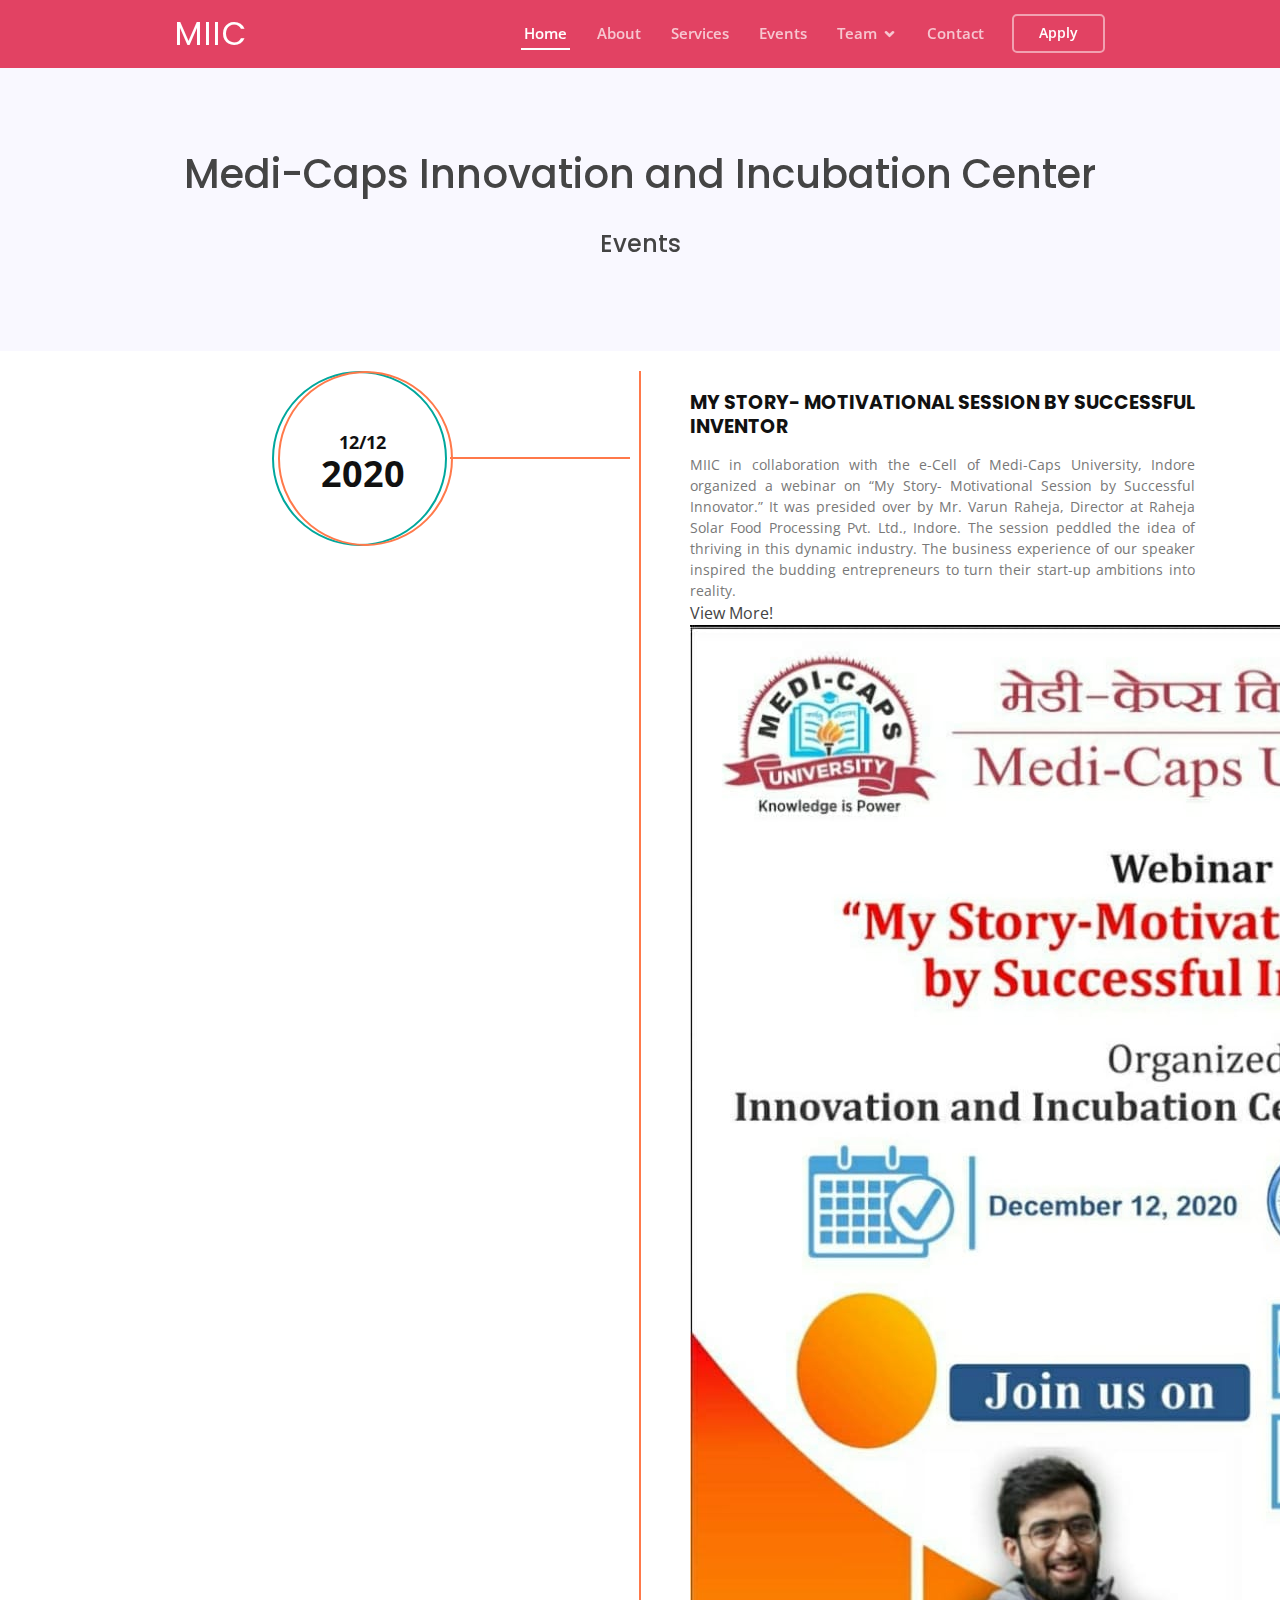
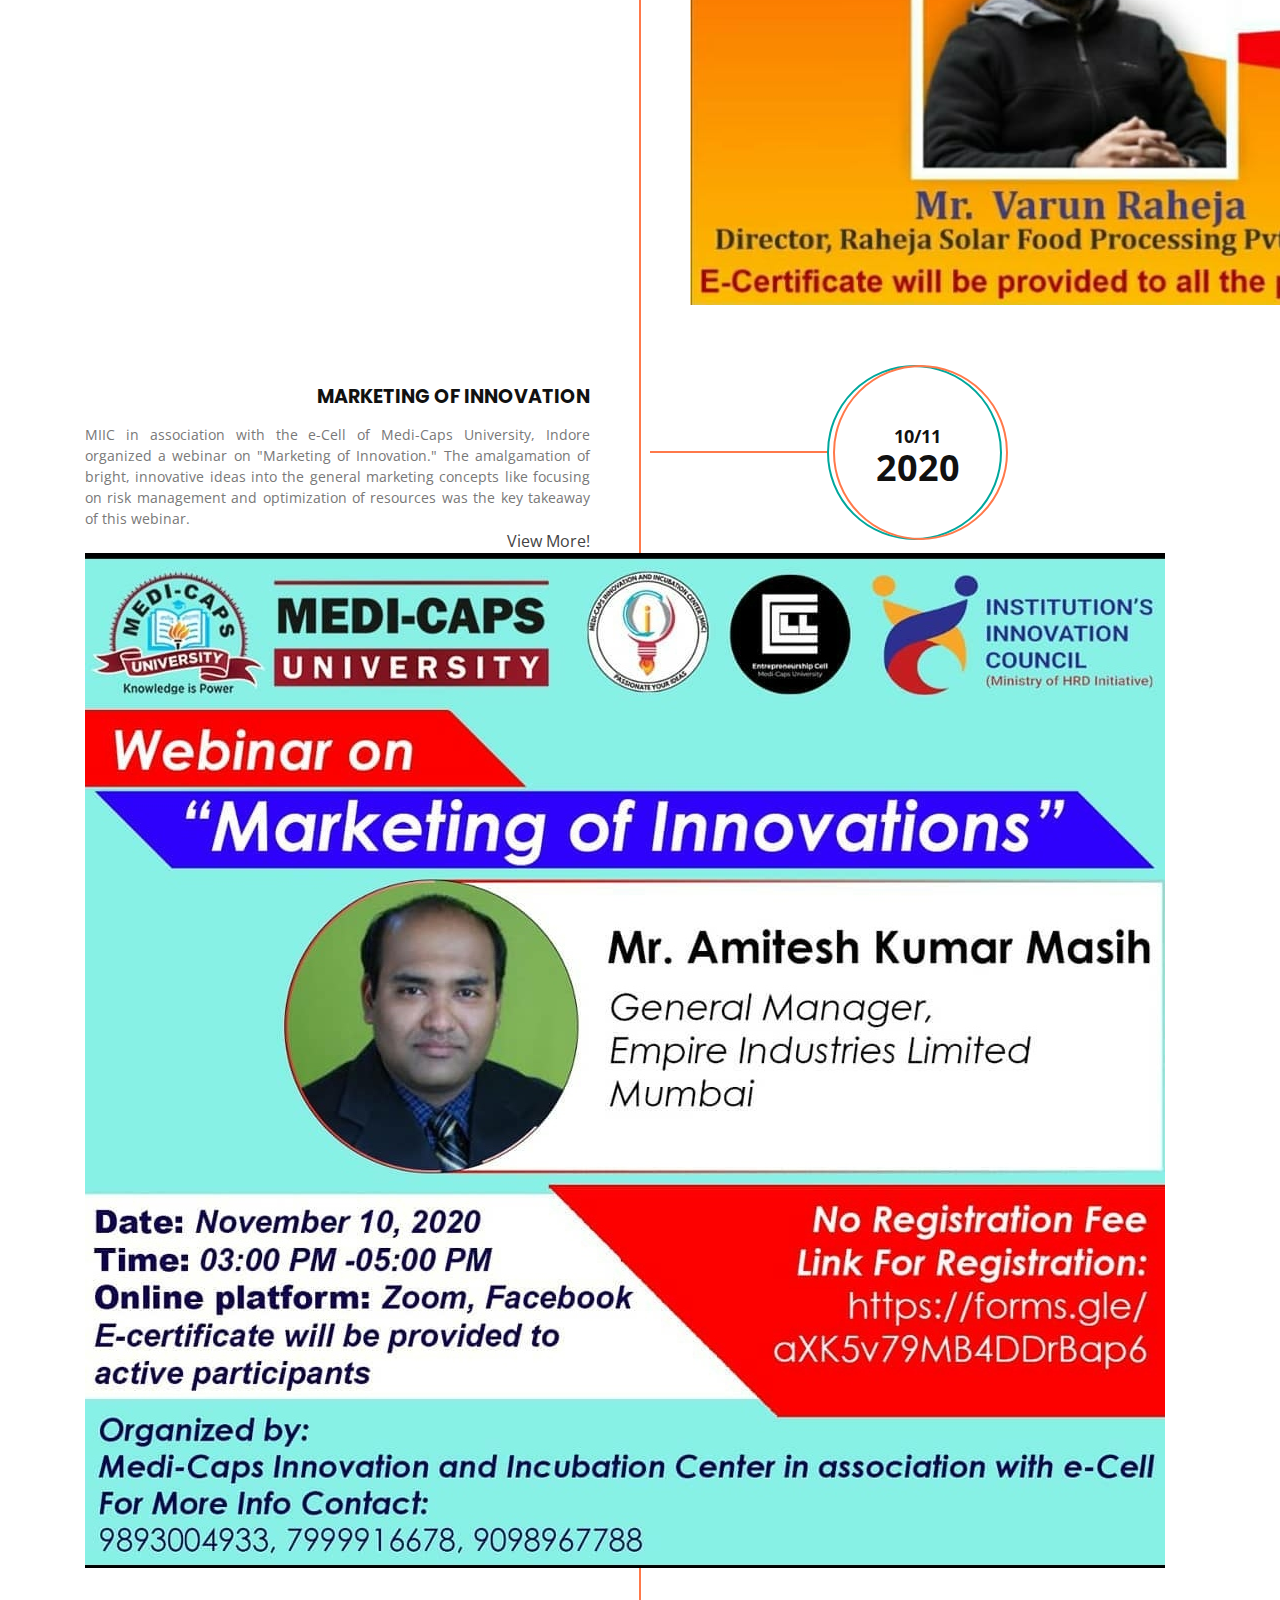
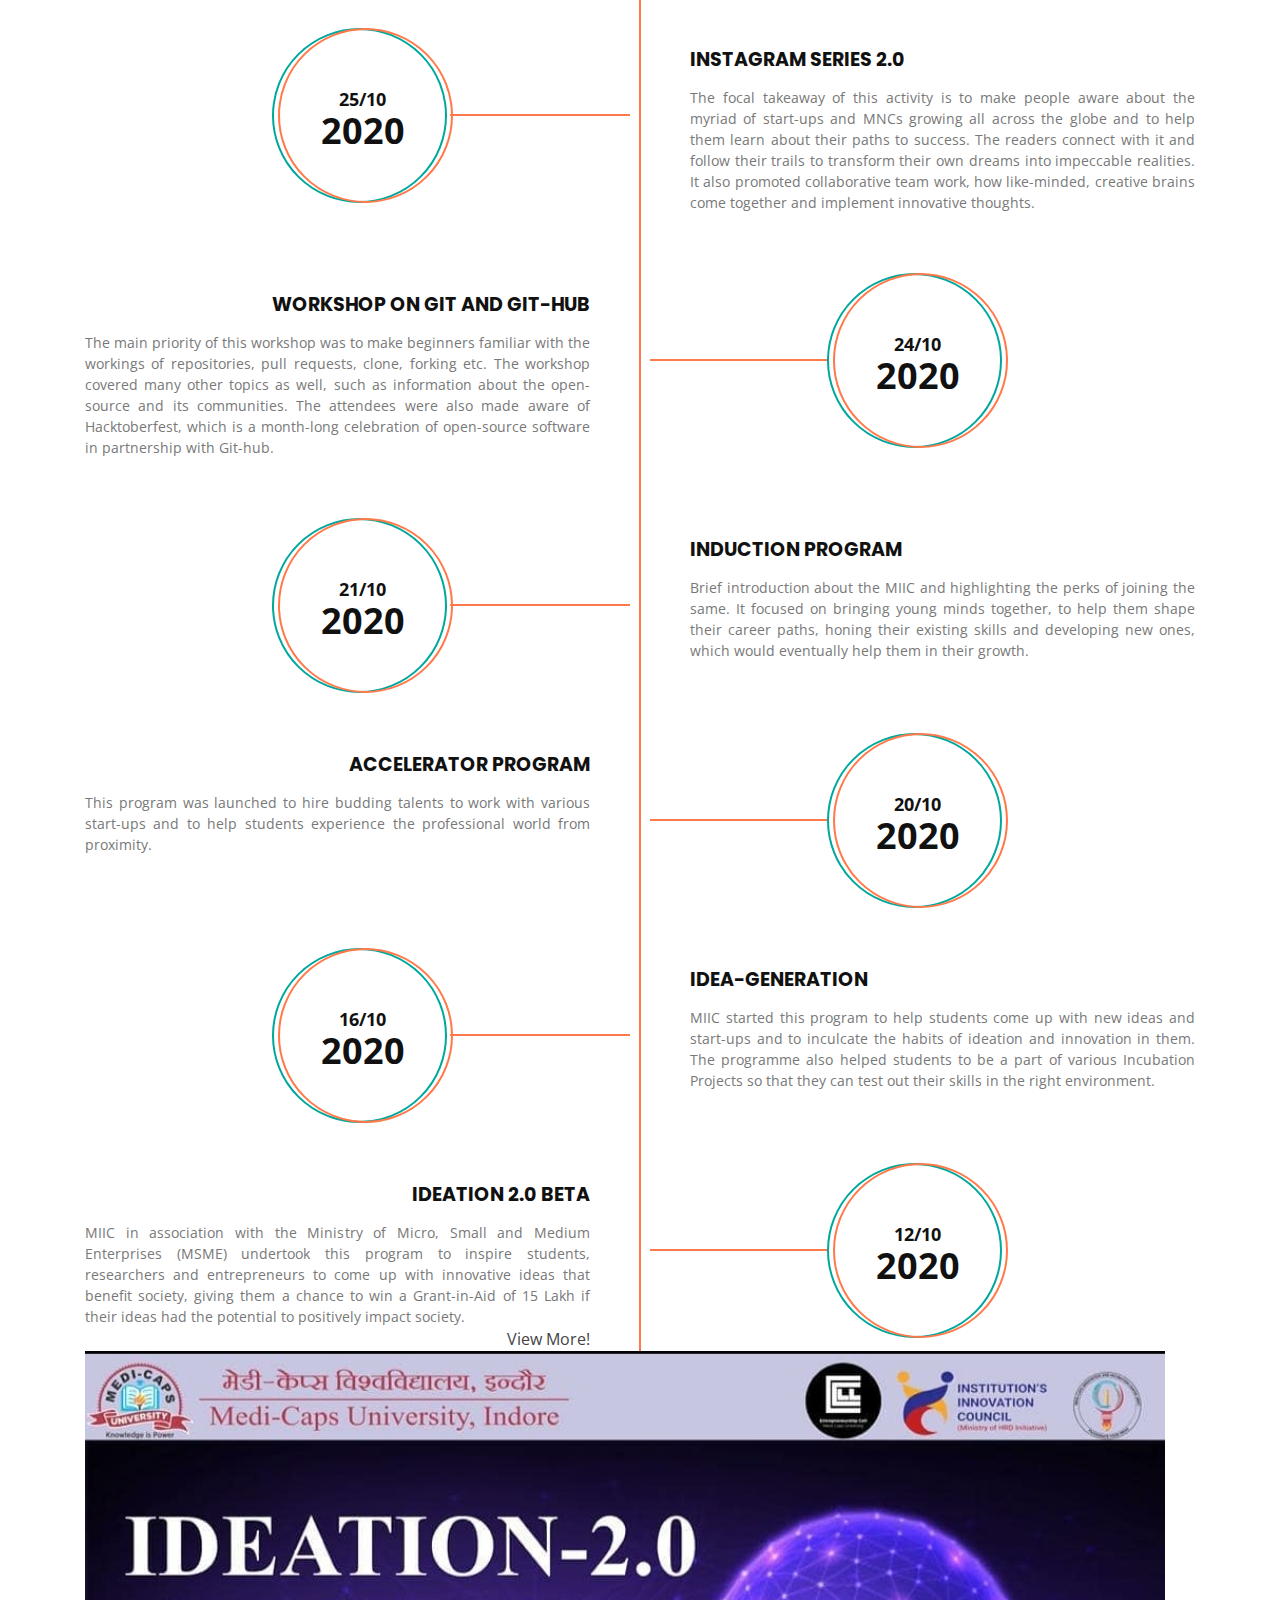
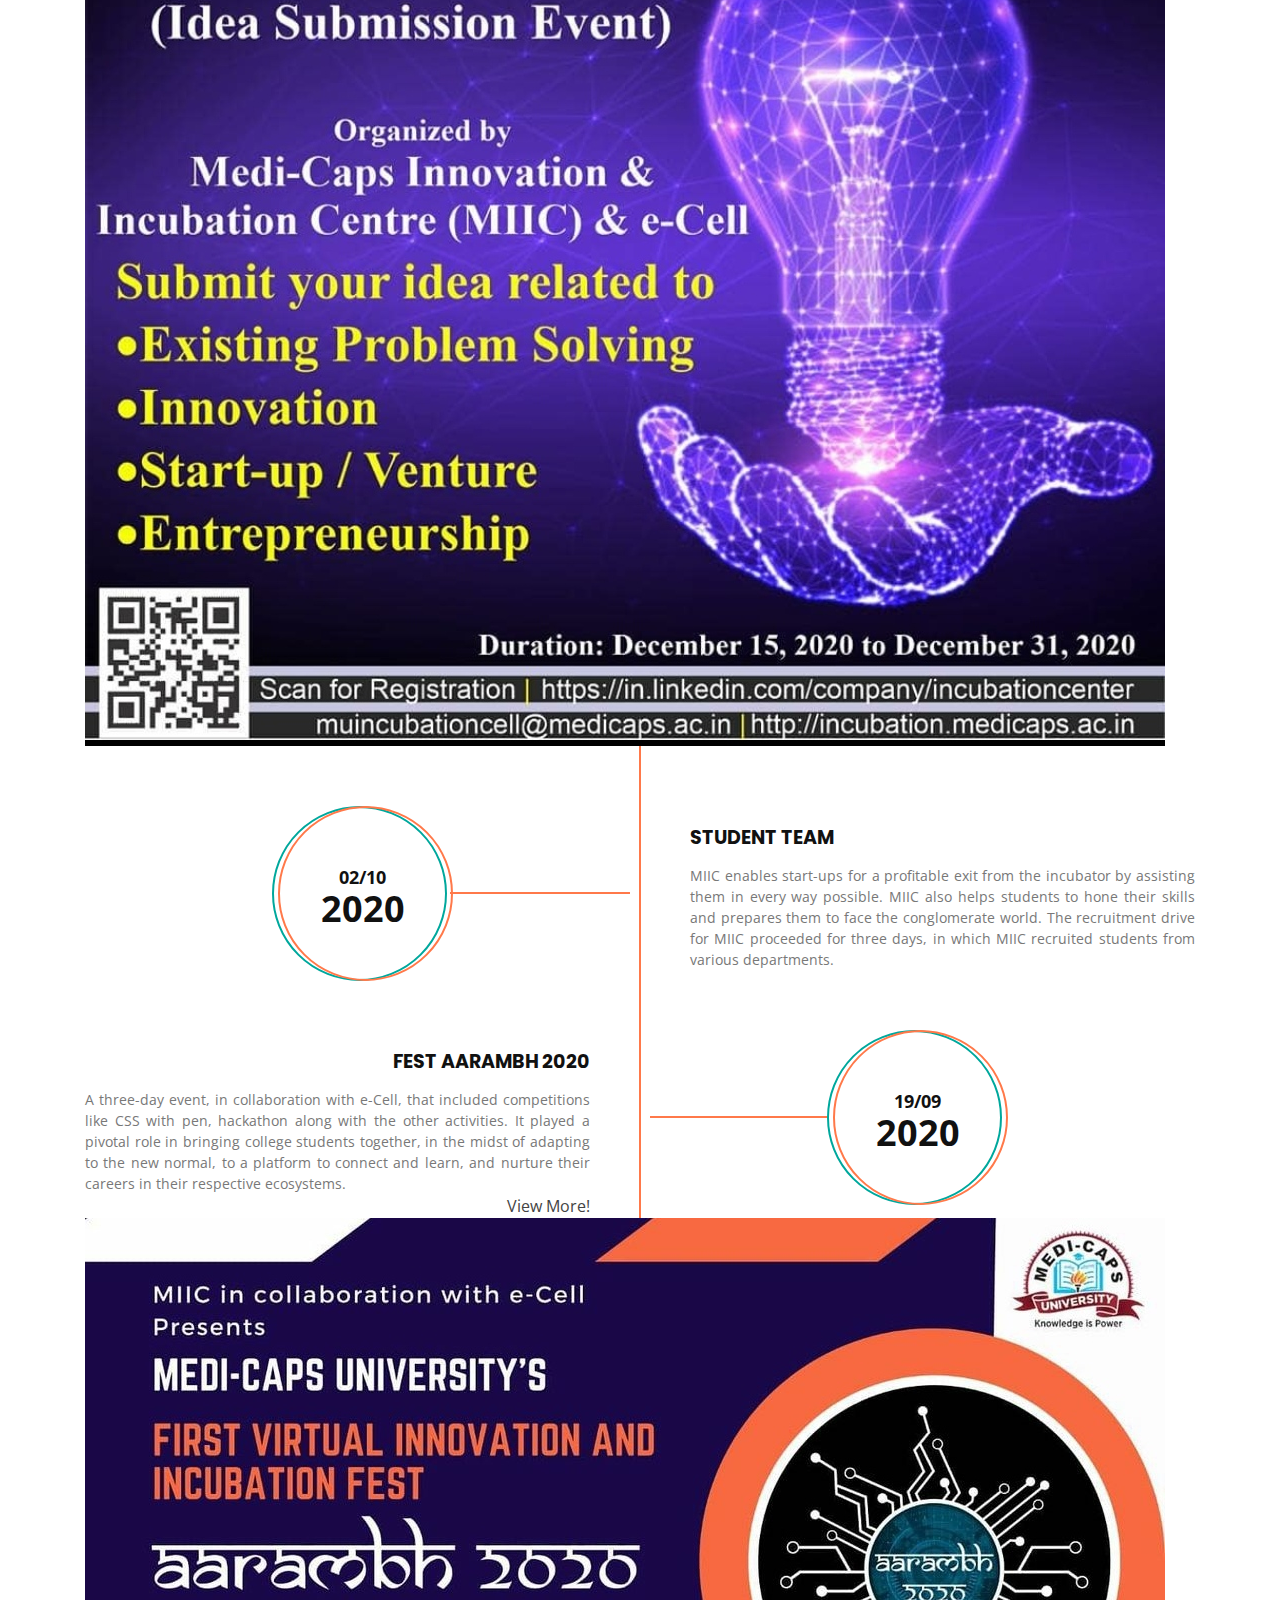
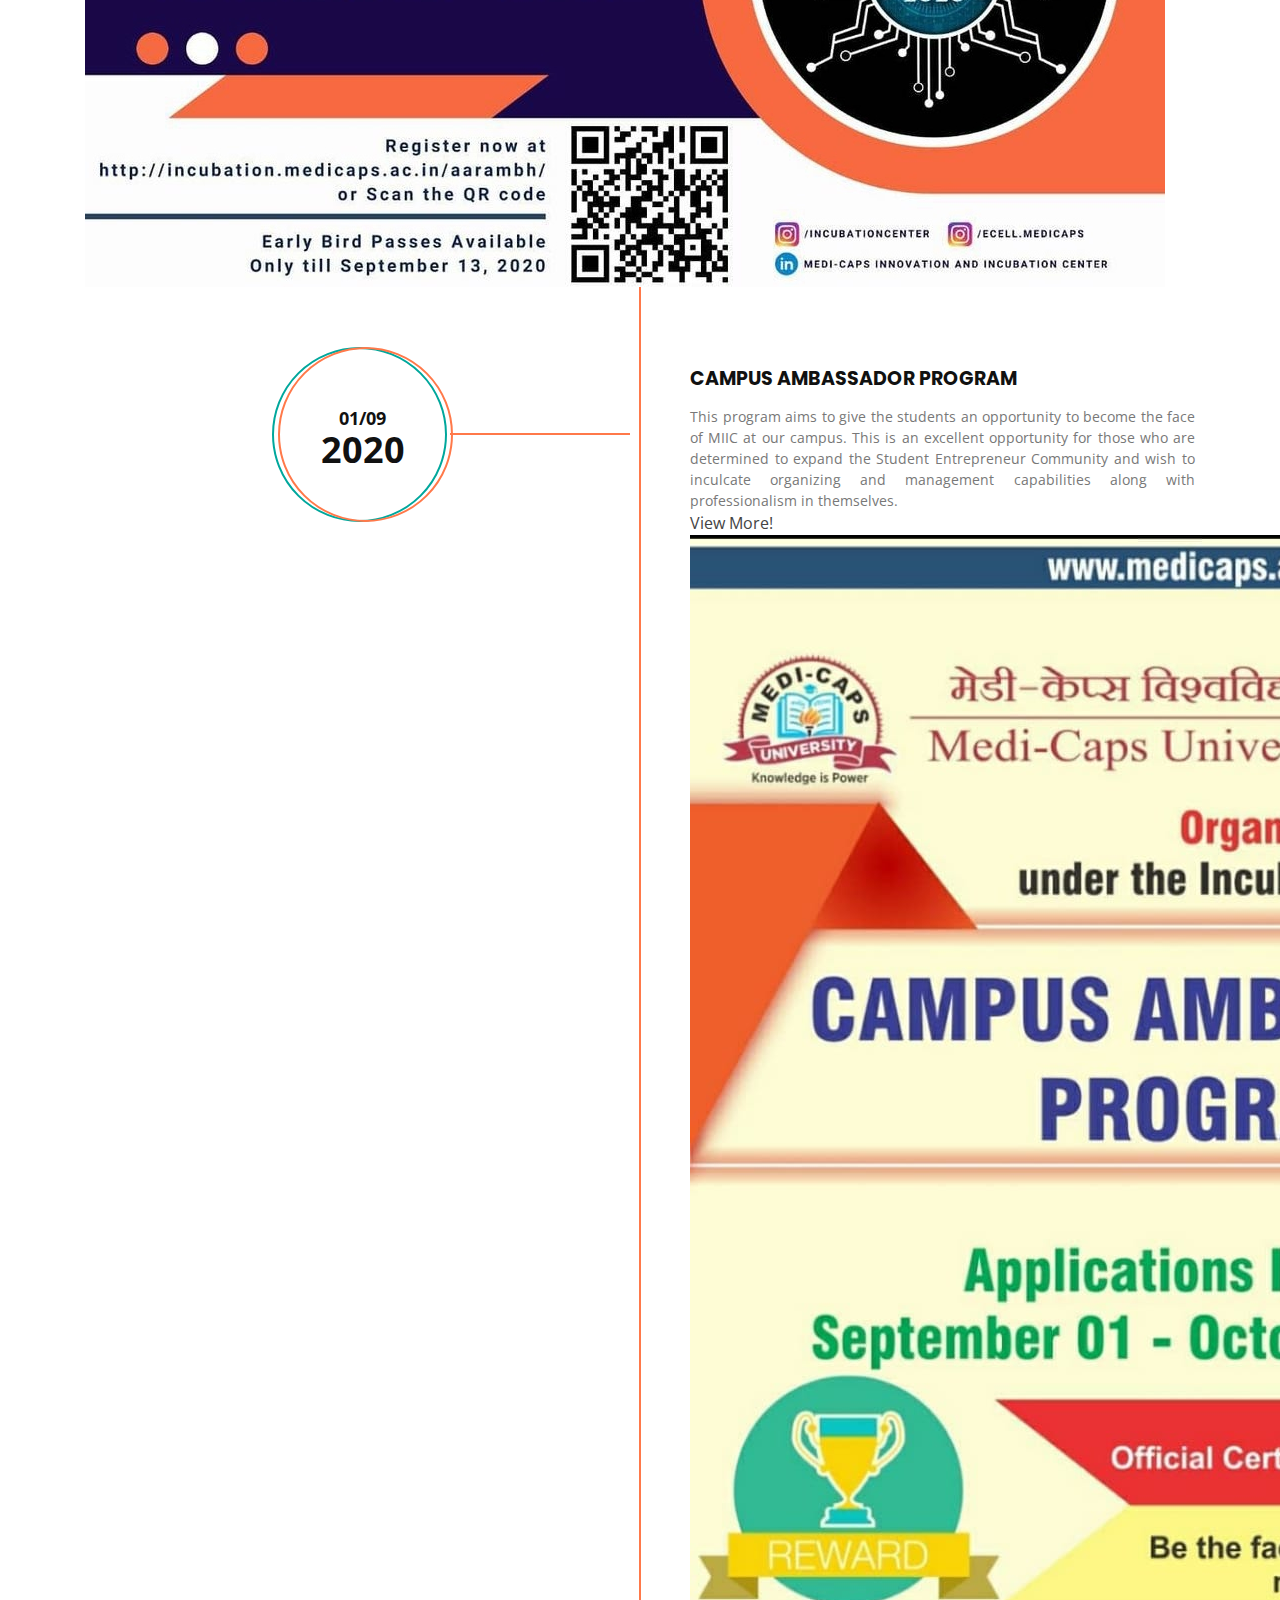
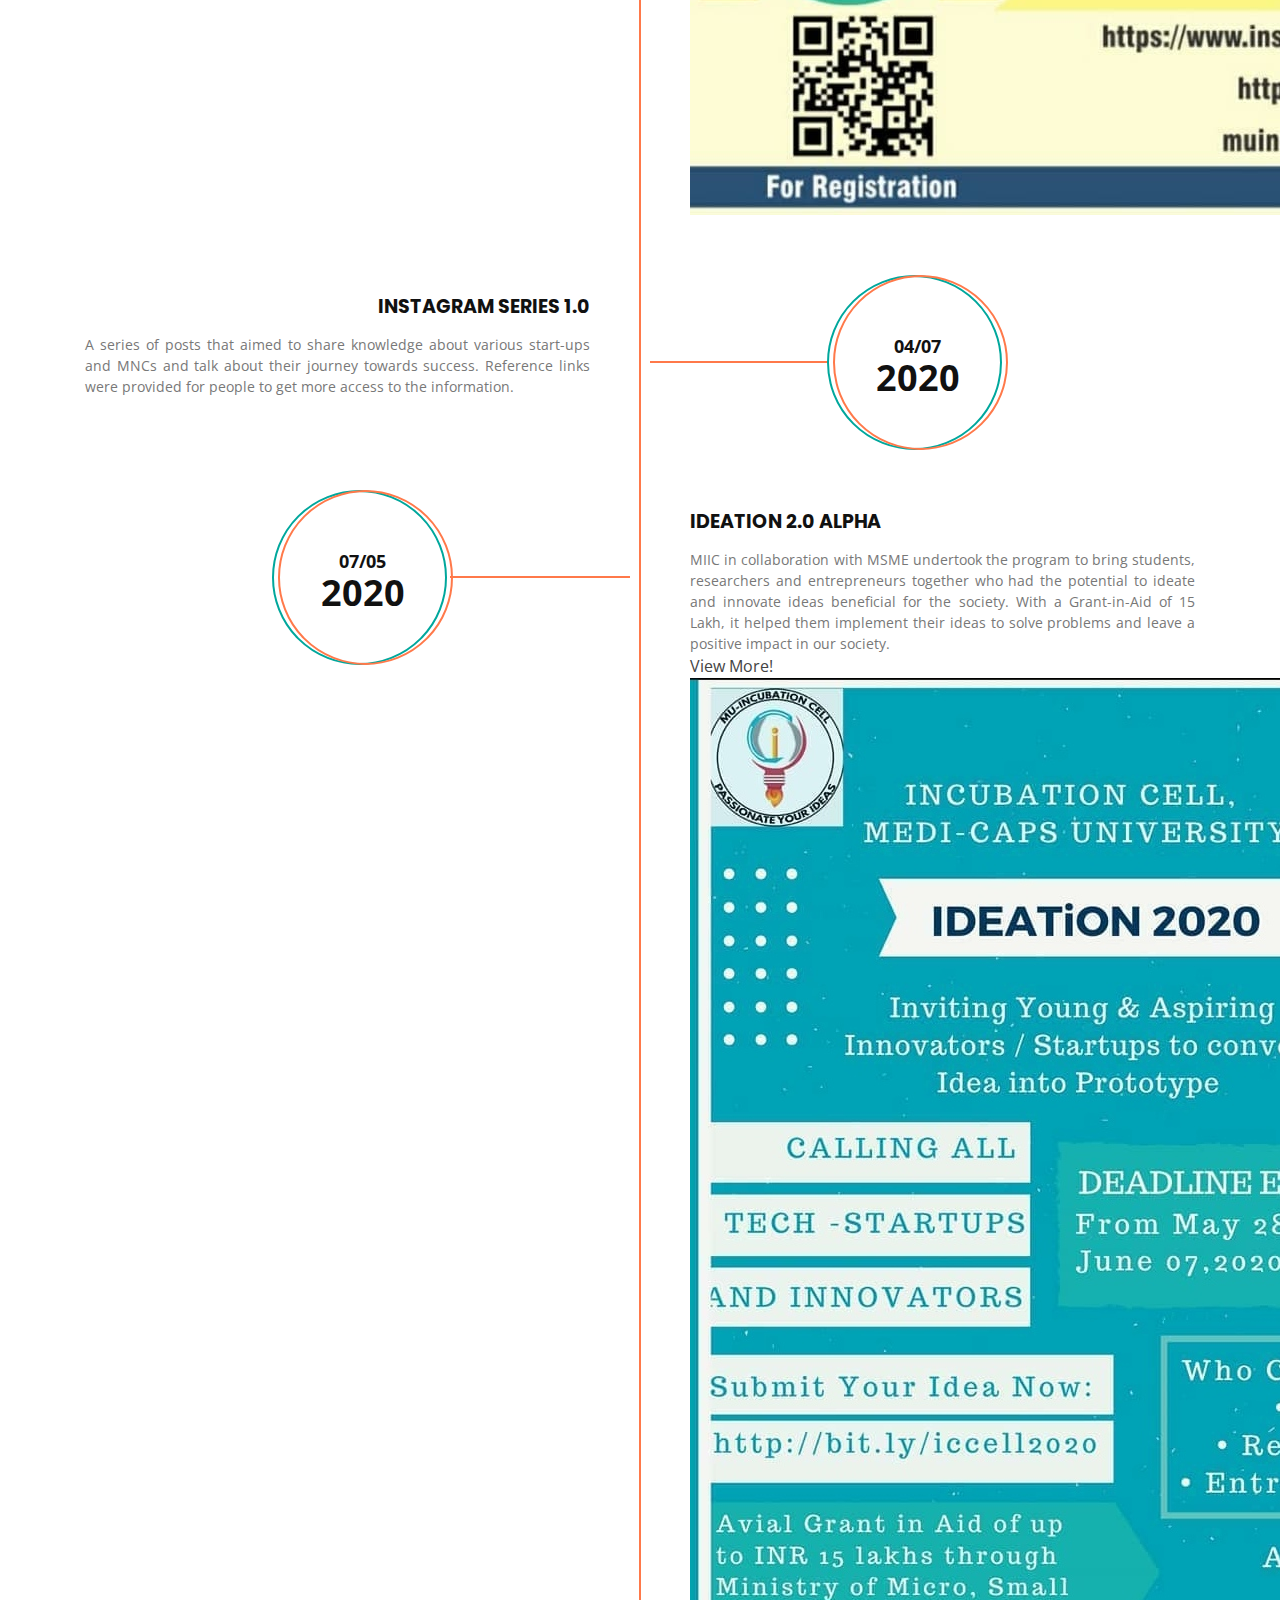
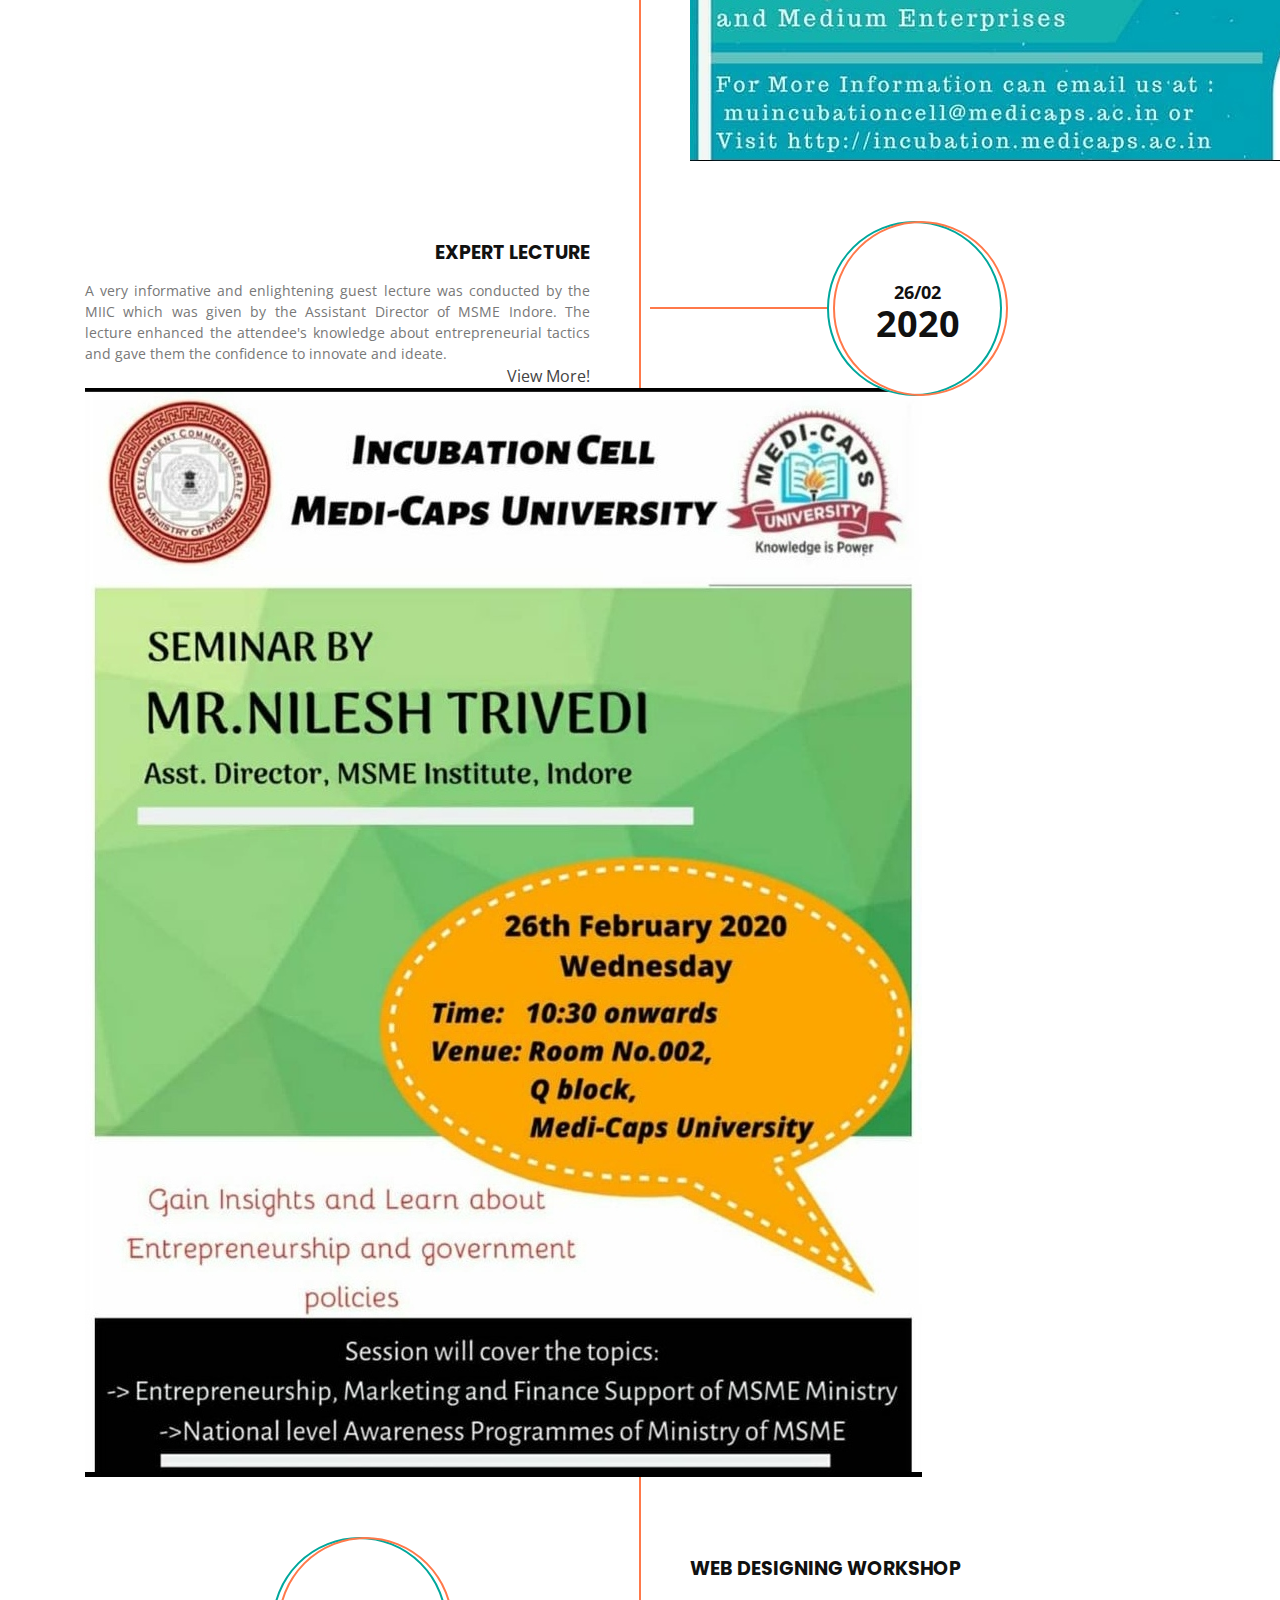
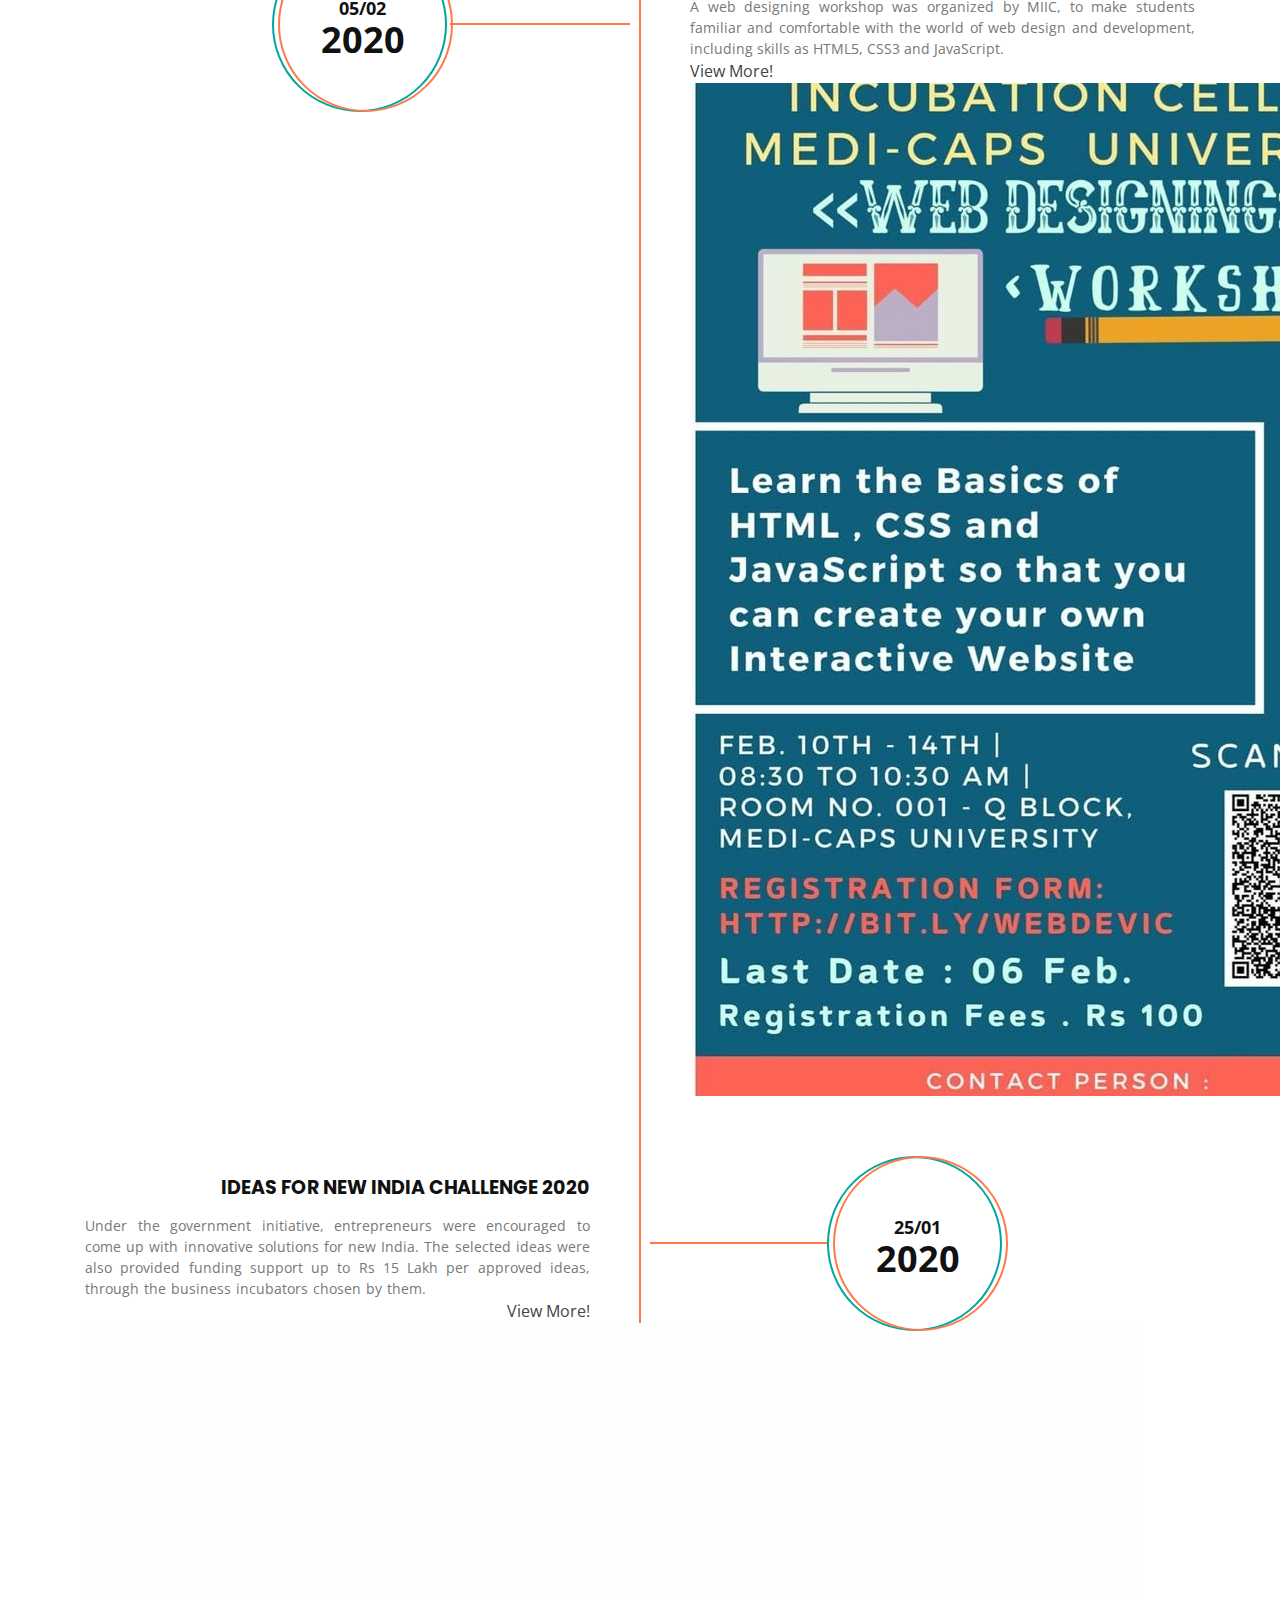
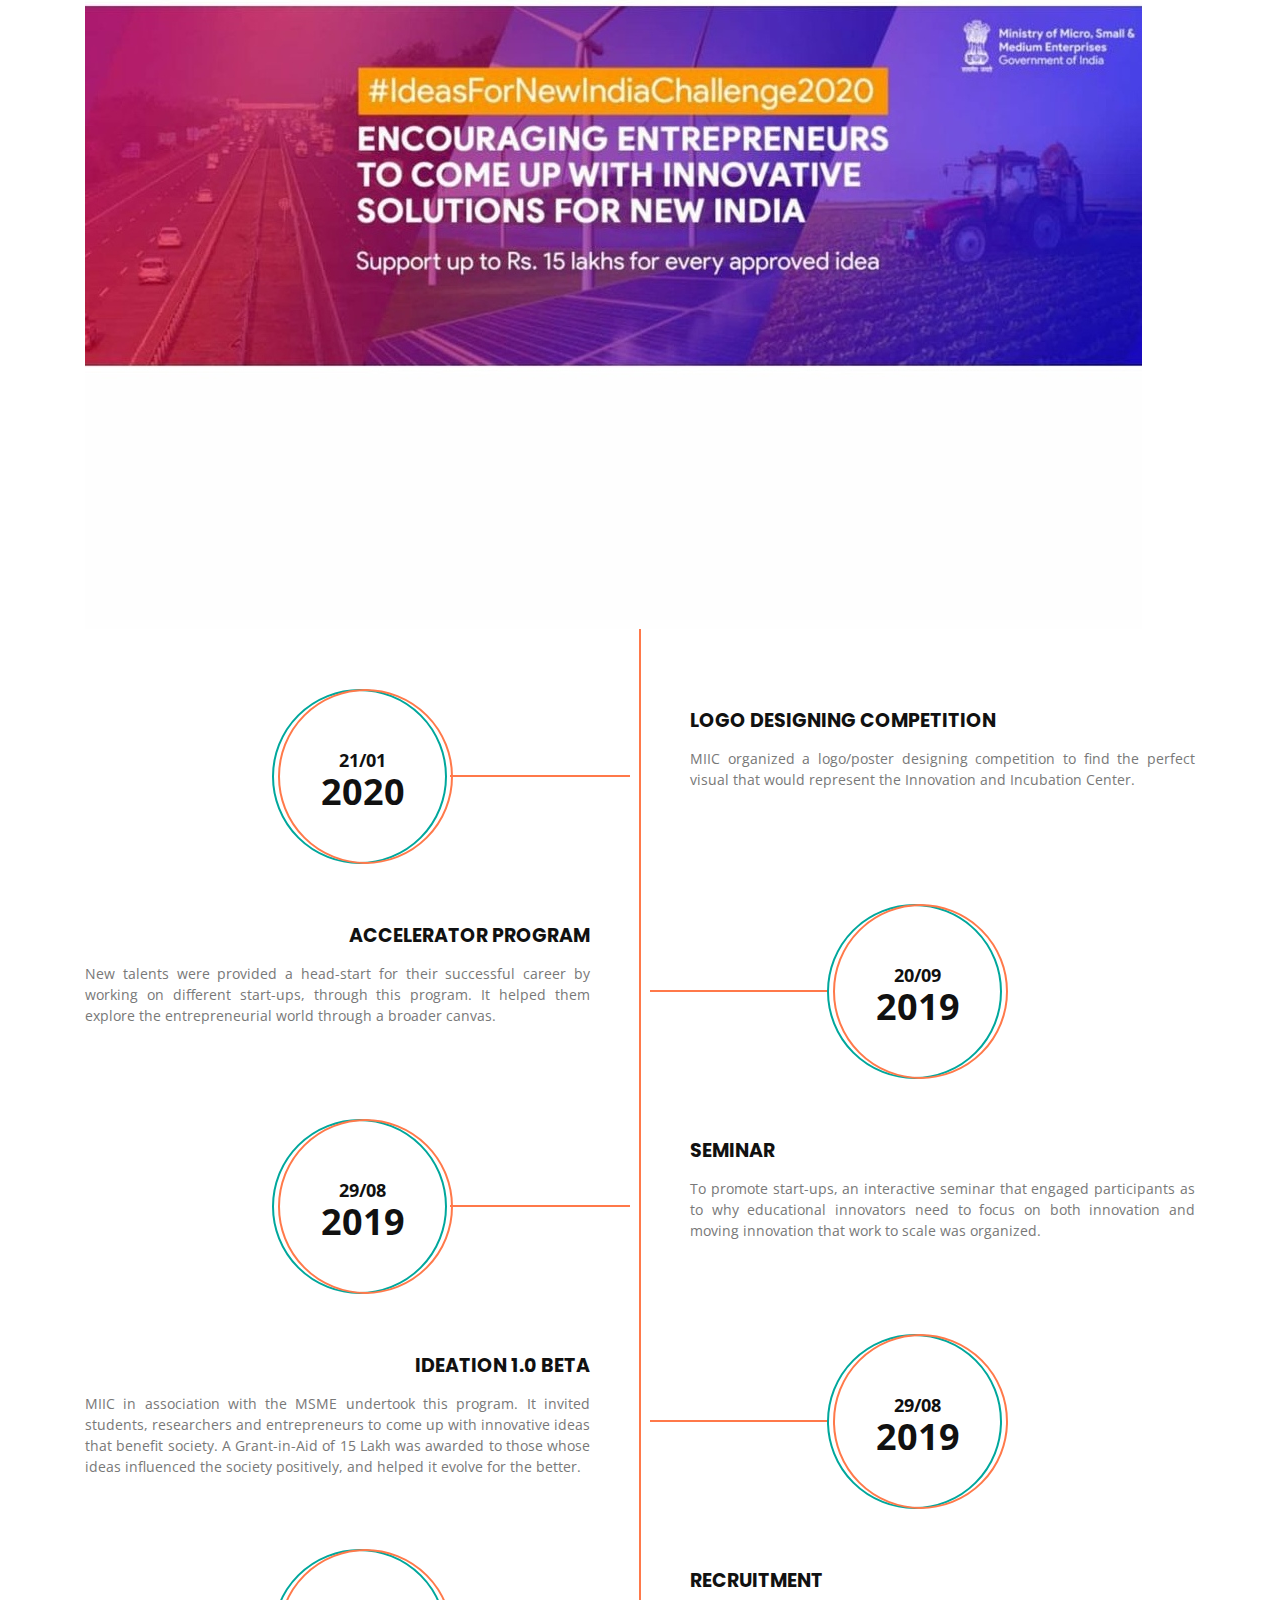
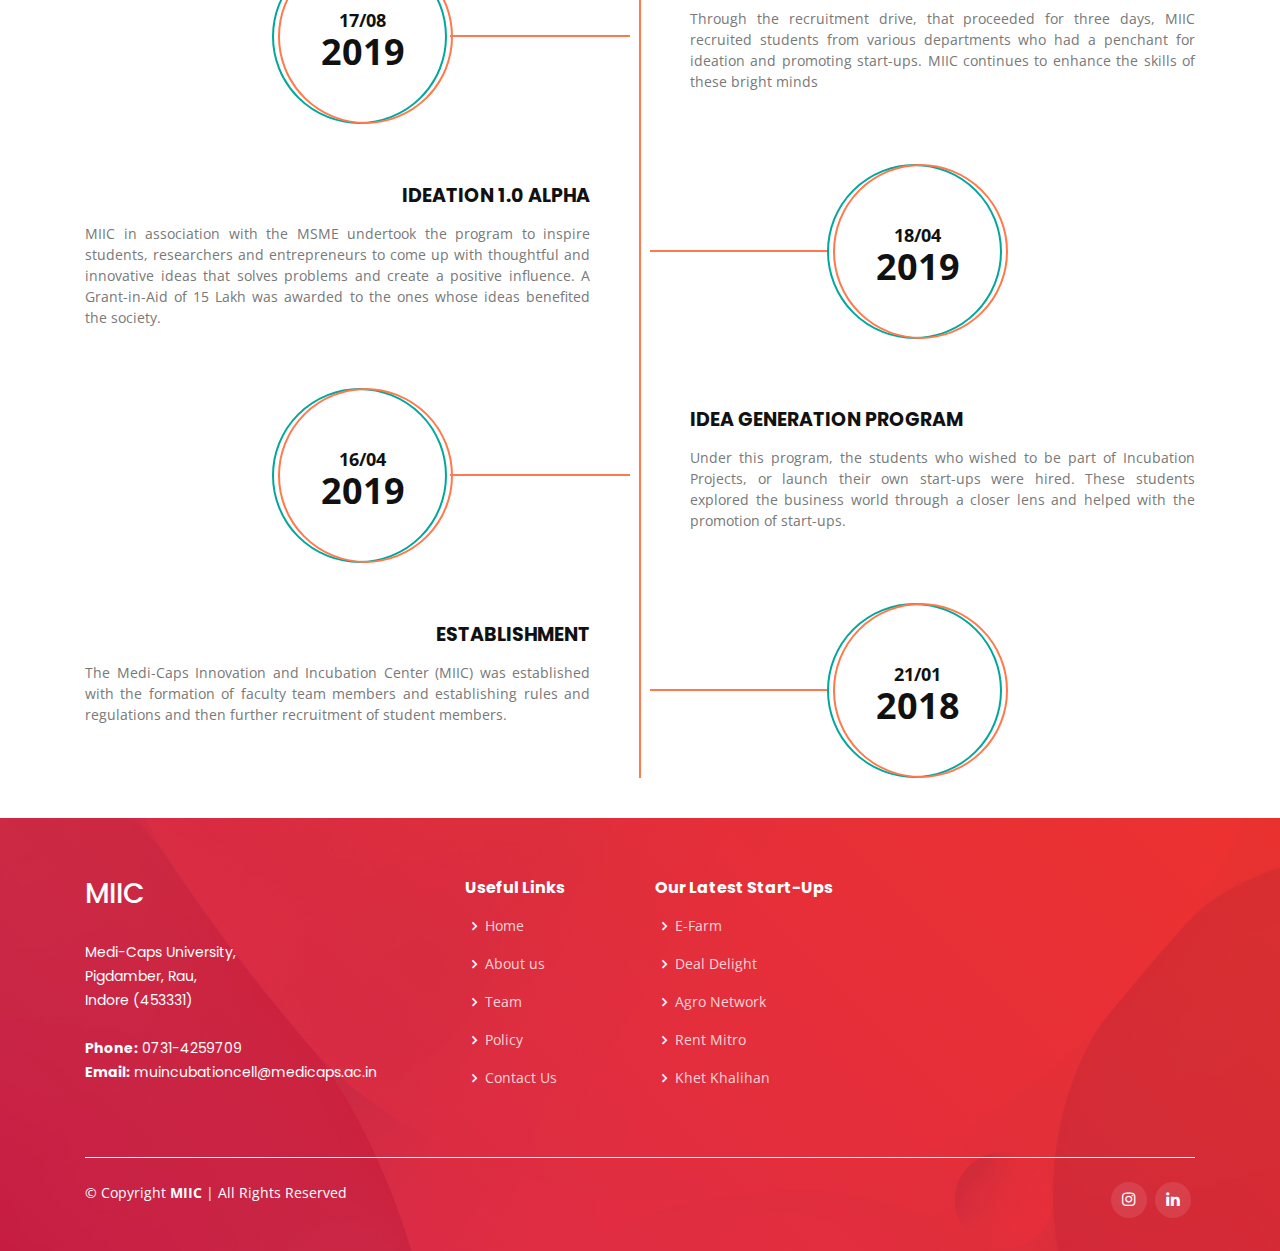
<file: event.html>
<!DOCTYPE html>
<html lang="en">

    <head>
        <meta charset="utf-8">
        <meta content="width=device-width, initial-scale=1.0" name="viewport">

        <title>MIIC</title>
        <meta content="" name="descriptison">
        <meta content="" name="keywords">

        <!-- Favicons -->
        <link href="assets/img/favicon.png" rel="icon">

        <!-- Google Fonts -->
        <link
            href="https://fonts.googleapis.com/css?family=Open+Sans:300,300i,400,400i,600,600i,700,700i|Roboto:300,300i,400,400i,500,500i,600,600i,700,700i|Poppins:300,300i,400,400i,500,500i,600,600i,700,700i"
            rel="stylesheet">

        <!-- Vendor CSS Files -->
        <link href="assets/vendor/bootstrap/css/bootstrap.min.css" rel="stylesheet">
        <link href="assets/vendor/icofont/icofont.min.css" rel="stylesheet">
        <link href="assets/vendor/boxicons/css/boxicons.min.css" rel="stylesheet">
        <link
            href="assets/vendor/owl.carousel/assets/owl.carousel.min.css"
            rel="stylesheet">
        <link href="assets/vendor/venobox/venobox.css" rel="stylesheet">
        <link href="assets/vendor/aos/aos.css" rel="stylesheet">

        <!-- Template Main CSS File -->
        <link href="assets/css/style.css" rel="stylesheet">
    </head>

    <body>

        <!-- ======= Header ======= -->
        <header id="header" class="fixed-top header-inner-pages">
            <div class="container-fluid">

                <div class="row justify-content-center">
                    <div class="col-xl-9 d-flex align-items-center">
                        <h1 class="logo mr-auto">
                            <a href="index.html">MIIC</a>
                        </h1>
                        <!-- Uncomment below if you prefer to use an image logo -->
                        <!-- <a href="index.html" class="logo mr-auto"><img src="assets/img/logo.png" alt="" class="img-fluid"></a>-->

                        <nav class="nav-menu d-none d-lg-block">
                            <ul>
                                <li class="active"><a href="index.html">Home</a></li>
                                <li><a href="#features">About</a></li>
                                <li><a href="#services">Services</a></li>
                                <li><a href="event.html">Events</a></li>
                                <!--<li><a href="team.html">Team</a></li>-->
                                <li class="drop-down"><a href="#">Team</a>
                                  <ul>
                                    <li><a href="team.html">Core Mentors</a></li>
                                    <li><a href="coreMentor.html">Faculty Incharge</a></li>
                                    <li><a href="coreStudent.html">Team Members</a></li>
                                    <li><a href="contentTeam.html">Content Team</a></li>
                                    <li><a href="researchTeam.html">Research Team</a></li>
                                    <li><a href="webDevelopmentTeam.html">Web Development Team</a></li>
                                    <li><a href="managementTeam.html">Management Team</a></li>
                                    <li><a href="graphicTeam.html">Graphics Team</a></li>
                                  </ul>
                                </li>
                                <li><a href="#contact">Contact</a></li>
                  
                              </ul>
                        </nav>
                        <!-- .nav-menu -->
                        <a href="register.html" class="get-started-btn scrollto">Apply</a>
                    </div>
                </div>

            </div>
        </header>
        <!-- End Header -->

        <main id="main">
            <section id="team" class="team section-bg" style="padding-top: 150px;">
                <div class="container" data-aos="fade-up">
                    <div class="section-header">
                        <h1 style="text-align: center;">Medi-Caps Innovation and Incubation Center
                        </h1><br>
                        <h4 style="text-align: center;">Events</h4><br>
                    </div>
                </div>
            </section>

            <!-- EVENT SECTON  -->

            <div class="container">
                <div class="row">
                    <div class="col-md-12">
                        <div class="main-timeline">

                            <div class="timeline">
                                <div class="date-content">
                                    <div class="date-outer">
                                        <span class="date">
                                            <span class="month">12/12</span>
                                            <span class="year">2020</span>
                                        </span>
                                    </div>
                                </div>

                                <div class="timeline-content">
                                    <h3 class="title">My Story- Motivational Session by Successful Inventor</h3>
                                    <p class="description" style="text-align: justify;">
                                        MIIC in collaboration with the e-Cell of Medi-Caps University, Indore organized
                                        a webinar on “My Story- Motivational Session by Successful Innovator.” It was
                                        presided over by Mr. Varun Raheja, Director at Raheja Solar Food Processing Pvt.
                                        Ltd., Indore. The session peddled the idea of thriving in this dynamic industry.
                                        The business experience of our speaker inspired the budding entrepreneurs to
                                        turn their start-up ambitions into reality.
                                    </p>
                                    <a onclick="event1()">View More!</a><br>
                                    <img class="eventImg" id="img1" src="./assets/img/poster/3.jpeg" alt="">
                                </div>

                            </div>

                            <div class="timeline">
                                <div class="date-content">
                                    <div class="date-outer">
                                        <span class="date">
                                            <span class="month">10/11</span>
                                            <span class="year">2020</span>
                                        </span>
                                    </div>
                                </div>

                                <div class="timeline-content">
                                    <h3 class="title">Marketing Of Innovation</h3>
                                    <p class="description" style="text-align: justify;">
                                        MIIC in association with the e-Cell of Medi-Caps University, Indore organized a
                                        webinar on "Marketing of Innovation." The amalgamation of bright, innovative
                                        ideas into the general marketing concepts like focusing on risk management and
                                        optimization of resources was the key takeaway of this webinar.
                                    </p>
                                    <a onclick="event3()">View More!</a><br>
                                    <img class="eventImg" id="img3" src="./assets/img/poster/12.jpeg" alt="">
                                </div>

                            </div>

                            <div class="timeline">
                                <div class="date-content">
                                    <div class="date-outer">
                                        <span class="date">
                                            <span class="month">25/10</span>
                                            <span class="year">2020</span>
                                        </span>
                                    </div>
                                </div>

                                <div class="timeline-content">
                                    <h3 class="title">Instagram Series 2.0</h3>
                                    <p class="description" style="text-align: justify;">
                                        The focal takeaway of this activity is to make people aware about the myriad of
                                        start-ups and MNCs growing all across the globe and to help them learn about
                                        their paths to success. The readers connect with it and follow their trails to
                                        transform their own dreams into impeccable realities. It also promoted
                                        collaborative team work, how like-minded, creative brains come together and
                                        implement innovative thoughts.
                                    </p>
                                </div>

                            </div>

                            <div class="timeline">
                                <div class="date-content">
                                    <div class="date-outer">
                                        <span class="date">
                                            <span class="month">24/10</span>
                                            <span class="year">2020</span>
                                        </span>
                                    </div>
                                </div>

                                <div class="timeline-content">
                                    <h3 class="title">Workshop on Git and Git-hub</h3>
                                    <p class="description" style="text-align: justify;">
                                        The main priority of this workshop was to make beginners familiar with the
                                        workings of repositories, pull requests, clone, forking etc. The workshop
                                        covered many other topics as well, such as information about the open-source and
                                        its communities. The attendees were also made aware of Hacktoberfest, which is a
                                        month-long celebration of open-source software in partnership with Git-hub.
                                    </p>

                                </div>

                            </div>

                            <div class="timeline">
                                <div class="date-content">
                                    <div class="date-outer">
                                        <span class="date">
                                            <span class="month">21/10</span>
                                            <span class="year">2020</span>
                                        </span>
                                    </div>
                                </div>

                                <div class="timeline-content">
                                    <h3 class="title">Induction Program
                                    </h3>
                                    <p class="description" style="text-align: justify;">
                                        Brief introduction about the MIIC and highlighting the perks of joining the
                                        same. It focused on bringing young minds together, to help them shape their
                                        career paths, honing their existing skills and developing new ones, which would
                                        eventually help them in their growth.
                                    </p>
                                </div>

                            </div>

                            <div class="timeline">
                                <div class="date-content">
                                    <div class="date-outer">
                                        <span class="date">
                                            <span class="month">20/10</span>
                                            <span class="year">2020</span>
                                        </span>
                                    </div>
                                </div>

                                <div class="timeline-content">
                                    <h3 class="title">Accelerator Program</h3>
                                    <p class="description" style="text-align: justify;">
                                        This program was launched to hire budding talents to work with various start-ups
                                        and to help students experience the professional world from proximity.
                                    </p>
                                </div>
                            </div>

                            <div class="timeline">
                                <div class="date-content">
                                    <div class="date-outer">
                                        <span class="date">
                                            <span class="month">16/10</span>
                                            <span class="year">2020</span>
                                        </span>
                                    </div>
                                </div>

                                <div class="timeline-content">
                                    <h3 class="title">Idea-generation</h3>
                                    <p class="description" style="text-align: justify;">
                                        MIIC started this program to help students come up with new ideas and start-ups
                                        and to inculcate the habits of ideation and innovation in them. The programme
                                        also helped students to be a part of various Incubation Projects so that they
                                        can test out their skills in the right environment.
                                    </p>
                                </div>
                            </div>

                            <div class="timeline">
                                <div class="date-content">
                                    <div class="date-outer">
                                        <span class="date">
                                            <span class="month">12/10</span>
                                            <span class="year">2020</span>
                                        </span>
                                    </div>
                                </div>

                                <div class="timeline-content">
                                    <h3 class="title">Ideation 2.0 Beta</h3>
                                    <p class="description" style="text-align: justify;">
                                        MIIC in association with the Ministry of Micro, Small and Medium Enterprises
                                        (MSME) undertook this program to inspire students, researchers and entrepreneurs
                                        to come up with innovative ideas that benefit society, giving them a chance to
                                        win a Grant-in-Aid of 15 Lakh if their ideas had the potential to positively
                                        impact society.
                                    </p>
                                    <a onclick="event2()">View More!</a><br>
                                    <img class="eventImg" id="img2" src="./assets/img/poster/2.jpeg" alt="">
                                </div>

                            </div>

                            <div class="timeline">
                                <div class="date-content">
                                    <div class="date-outer">
                                        <span class="date">
                                            <span class="month">02/10</span>
                                            <span class="year">2020</span>
                                        </span>
                                    </div>
                                </div>

                                <div class="timeline-content">
                                    <h3 class="title">Student Team</h3>
                                    <p class="description" style="text-align: justify;">
                                        MIIC enables start-ups for a profitable exit from the incubator by assisting
                                        them in every way possible. MIIC also helps students to hone their skills and
                                        prepares them to face the conglomerate world. The recruitment drive for MIIC
                                        proceeded for three days, in which MIIC recruited students from various
                                        departments.
                                    </p>
                                </div>

                            </div>

                            <div class="timeline">
                                <div class="date-content">
                                    <div class="date-outer">
                                        <span class="date">
                                            <span class="month">19/09</span>
                                            <span class="year">2020</span>
                                        </span>
                                    </div>
                                </div>

                                <div class="timeline-content">
                                    <h3 class="title">Fest Aarambh 2020
                                    </h3>
                                    <p class="description" style="text-align: justify;">
                                        A three-day event, in collaboration with e-Cell, that included competitions like
                                        CSS with pen, hackathon along with the other activities. It played a pivotal
                                        role in bringing college students together, in the midst of adapting to the new
                                        normal, to a platform to connect and learn, and nurture their careers in their
                                        respective ecosystems.
                                    </p>
                                    <a onclick="event4()">View More!</a><br>
                                    <img class="eventImg" id="img4" src="./assets/img/poster/10.jpeg" alt="">

                                </div>

                            </div>

                            <div class="timeline">
                                <div class="date-content">
                                    <div class="date-outer">
                                        <span class="date">
                                            <span class="month">01/09</span>
                                            <span class="year">2020</span>
                                        </span>
                                    </div>
                                </div>

                                <div class="timeline-content">
                                    <h3 class="title">Campus Ambassador Program</h3>
                                    <p class="description" style="text-align: justify;">
                                        This program aims to give the students an opportunity to become the face of MIIC
                                        at our campus. This is an excellent opportunity for those who are determined to
                                        expand the Student Entrepreneur Community and wish to inculcate organizing and
                                        management capabilities along with professionalism in themselves.
                                    </p>
                                    <a onclick="event5()">View More!</a><br>
                                    <img class="eventImg" id="img5" src="./assets/img/poster/9.jpeg" alt="">
                                </div>

                            </div>

                            <div class="timeline">
                                <div class="date-content">
                                    <div class="date-outer">
                                        <span class="date">
                                            <span class="month">04/07</span>
                                            <span class="year">2020</span>
                                        </span>
                                    </div>
                                </div>

                                <div class="timeline-content">
                                    <h3 class="title">Instagram Series 1.0</h3>
                                    <p class="description" style="text-align: justify;">
                                        A series of posts that aimed to share knowledge about various start-ups and MNCs
                                        and talk about their journey towards success. Reference links were provided for
                                        people to get more access to the information.
                                    </p>
                                </div>

                            </div>

                            <!-- <div class="timeline">
                                <div class="date-content">
                                    <div class="date-outer">
                                        <span class="date">
                                            <span class="month">08/05</span>
                                            <span class="year">2020</span>
                                        </span>
                                    </div>
                                </div>
    
                                <div class="timeline-content">
                                    <h3 class="title">Accelerator Program</h3>
                                    <p class="description" style="text-align: justify;">
                                        Through this program, young minds who could work with start-ups were hired. It helped students unfold their entrepreneurial geniuses.
                                    </p>
                                </div>
                                                
                            </div> -->

                            <div class="timeline">
                                <div class="date-content">
                                    <div class="date-outer">
                                        <span class="date">
                                            <span class="month">07/05</span>
                                            <span class="year">2020</span>
                                        </span>
                                    </div>
                                </div>

                                <div class="timeline-content">
                                    <h3 class="title">Ideation 2.0 Alpha</h3>
                                    <p class="description" style="text-align: justify;">
                                        MIIC in collaboration with MSME undertook the program to bring students,
                                        researchers and entrepreneurs together who had the potential to ideate and
                                        innovate ideas beneficial for the society. With a Grant-in-Aid of 15 Lakh, it
                                        helped them implement their ideas to solve problems and leave a positive impact
                                        in our society.
                                    </p>
                                    <a onclick="event6()">View More!</a><br>
                                    <img class="eventImg" id="img6" src="./assets/img/poster/13.jpeg" alt="">

                                </div>

                            </div>

                            <div class="timeline">
                                <div class="date-content">
                                    <div class="date-outer">
                                        <span class="date">
                                            <span class="month">26/02</span>
                                            <span class="year">2020</span>
                                        </span>
                                    </div>
                                </div>

                                <div class="timeline-content">
                                    <h3 class="title">Expert Lecture</h3>
                                    <p class="description" style="text-align: justify;">
                                        A very informative and enlightening guest lecture was conducted by the MIIC
                                        which was given by the Assistant Director of MSME Indore. The lecture enhanced
                                        the attendee's knowledge about entrepreneurial tactics and gave them the
                                        confidence to innovate and ideate.
                                    </p>
                                    <a onclick="event9()">View More!</a><br>
                                    <img class="eventImg" id="img9" src="./assets/img/poster/6.jpeg" alt="">
                                </div>

                            </div>

                            <div class="timeline">
                                <div class="date-content">
                                    <div class="date-outer">
                                        <span class="date">
                                            <span class="month">05/02</span>
                                            <span class="year">2020</span>
                                        </span>
                                    </div>
                                </div>

                                <div class="timeline-content">
                                    <h3 class="title">Web Designing Workshop</h3>
                                    <p class="description" style="text-align: justify;">
                                        A web designing workshop was organized by MIIC, to make students familiar and
                                        comfortable with the world of web design and development, including skills as
                                        HTML5, CSS3 and JavaScript.
                                    </p>
                                    <a onclick="event7()">View More!</a><br>
                                    <img class="eventImg" id="img7" src="./assets/img/poster/4.jpeg" alt="">
                                </div>

                            </div>

                            <div class="timeline">
                                <div class="date-content">
                                    <div class="date-outer">
                                        <span class="date">
                                            <span class="month">25/01</span>
                                            <span class="year">2020</span>
                                        </span>
                                    </div>
                                </div>

                                <div class="timeline-content">
                                    <h3 class="title">Ideas For New India Challenge 2020</h3>
                                    <p class="description" style="text-align: justify; word-spacing: 1px;">Under the
                                        government initiative, entrepreneurs were encouraged to come up with innovative
                                        solutions for new India. The selected ideas were also provided funding support
                                        up to Rs 15 Lakh per approved ideas, through the business incubators chosen by
                                        them.
                                    </p>
                                    <a onclick="event8()">View More!</a><br>
                                    <img class="eventImg" id="img8" src="./assets/img/poster/5.jpeg" alt="">
                                </div>

                            </div>

                            <div class="timeline">
                                <div class="date-content">
                                    <div class="date-outer">
                                        <span class="date">
                                            <span class="month">21/01</span>
                                            <span class="year">2020</span>
                                        </span>
                                    </div>
                                </div>

                                <div class="timeline-content">
                                    <h3 class="title">Logo Designing Competition</h3>
                                    <p class="description" style="text-align: justify;">
                                        MIIC organized a logo/poster designing competition to find the perfect visual
                                        that would represent the Innovation and Incubation Center.
                                    </p>
                                </div>

                            </div>

                            <div class="timeline">
                                <div class="date-content">
                                    <div class="date-outer">
                                        <span class="date">
                                            <span class="month">20/09</span>
                                            <span class="year">2019</span>
                                        </span>
                                    </div>
                                </div>

                                <div class="timeline-content">
                                    <h3 class="title">Accelerator Program</h3>
                                    <p class="description" style="text-align: justify;">
                                        New talents were provided a head-start for their successful career by working on
                                        different start-ups, through this program. It helped them explore the
                                        entrepreneurial world through a broader canvas.
                                    </p>
                                </div>

                            </div>

                            <div class="timeline">
                                <div class="date-content">
                                    <div class="date-outer">
                                        <span class="date">
                                            <span class="month">29/08</span>
                                            <span class="year">2019</span>
                                        </span>
                                    </div>
                                </div>

                                <div class="timeline-content">
                                    <h3 class="title">Seminar</h3>
                                    <p class="description" style="text-align: justify;">
                                        To promote start-ups, an interactive seminar that engaged participants as to why
                                        educational innovators need to focus on both innovation and moving innovation
                                        that work to scale was organized.
                                    </p>
                                </div>

                            </div>

                            <div class="timeline">
                                <div class="date-content">
                                    <div class="date-outer">
                                        <span class="date">
                                            <span class="month">29/08</span>
                                            <span class="year">2019</span>
                                        </span>
                                    </div>
                                </div>

                                <div class="timeline-content">
                                    <h3 class="title">Ideation 1.0 Beta</h3>
                                    <p class="description" style="text-align: justify;">
                                        MIIC in association with the MSME undertook this program. It invited students,
                                        researchers and entrepreneurs to come up with innovative ideas that benefit
                                        society. A Grant-in-Aid of 15 Lakh was awarded to those whose ideas influenced
                                        the society positively, and helped it evolve for the better.
                                    </p>
                                </div>

                            </div>

                            <div class="timeline">
                                <div class="date-content">
                                    <div class="date-outer">
                                        <span class="date">
                                            <span class="month">17/08</span>
                                            <span class="year">2019</span>
                                        </span>
                                    </div>
                                </div>

                                <div class="timeline-content">
                                    <h3 class="title">Recruitment</h3>
                                    <p class="description" style="text-align: justify;">
                                        Through the recruitment drive, that proceeded for three days, MIIC recruited
                                        students from various departments who had a penchant for ideation and promoting
                                        start-ups. MIIC continues to enhance the skills of these bright minds
                                    </p>
                                </div>

                            </div>

                            <div class="timeline">
                                <div class="date-content">
                                    <div class="date-outer">
                                        <span class="date">
                                            <span class="month">18/04</span>
                                            <span class="year">2019</span>
                                        </span>
                                    </div>
                                </div>

                                <div class="timeline-content">
                                    <h3 class="title">Ideation 1.0 Alpha</h3>
                                    <p class="description" style="text-align: justify;">
                                        MIIC in association with the MSME undertook the program to inspire students,
                                        researchers and entrepreneurs to come up with thoughtful and innovative ideas
                                        that solves problems and create a positive influence. A Grant-in-Aid of 15 Lakh
                                        was awarded to the ones whose ideas benefited the society.
                                    </p>
                                </div>

                            </div>

                            <div class="timeline">
                                <div class="date-content">
                                    <div class="date-outer">
                                        <span class="date">
                                            <span class="month">16/04</span>
                                            <span class="year">2019</span>
                                        </span>
                                    </div>
                                </div>

                                <div class="timeline-content">
                                    <h3 class="title">Idea Generation Program</h3>
                                    <p class="description" style="text-align: justify;">
                                        Under this program, the students who wished to be part of Incubation Projects,
                                        or launch their own start-ups were hired. These students explored the business
                                        world through a closer lens and helped with the promotion of start-ups.
                                    </p>
                                </div>

                            </div>

                            <div class="timeline">
                                <div class="date-content">
                                    <div class="date-outer">
                                        <span class="date">
                                            <span class="month">21/01</span>
                                            <span class="year">2018</span>
                                        </span>
                                    </div>
                                </div>

                                <div class="timeline-content">
                                    <h3 class="title">Establishment</h3>
                                    <p class="description" style="text-align: justify;">
                                        The Medi-Caps Innovation and Incubation Center (MIIC) was established with the
                                        formation of faculty team members and establishing rules and regulations and
                                        then further recruitment of student members.
                                    </p>
                                </div>

                            </div>

                        </div>
                    </div>

                </div>

            </div>
        </div>

    </main>
    <!-- End #main -->

    <!-- ======= Footer ======= -->
    <footer id="footer">

        <div class="footer-top">
            <div class="container">
                <div class="row">

                    <div class="col-lg-4 col-md-6 footer-contact">
                        <h3>MIIC</h3>
                        <p>
                            Medi-Caps University,
                            <br>Pigdamber, Rau,
                            <br>Indore (453331)<br><br>

                            <strong>Phone:</strong>
                            0731-4259709<br>
                            <strong>Email:</strong>
                            muincubationcell@medicaps.ac.in<br>
                        </p>
                    </div>

                    <div class="col-lg-2 col-md-6 footer-links">
                        <h4>Useful Links</h4>
                        <ul>
                            <li>
                                <i class="bx bx-chevron-right"></i>
                                <a href="index.html">Home</a>
                            </li>
                            <li>
                                <i class="bx bx-chevron-right"></i>
                                <a href="#about">About us</a>
                            </li>
                            <!-- <li><i class="bx bx-chevron-right"></i> <a href="#services">Services</a></li> -->
                            <li>
                                <i class="bx bx-chevron-right"></i>
                                <a href="team.html">Team</a>
                            </li>
                            <li>
                                <i class="bx bx-chevron-right"></i>
                                <a href="#">Policy</a>
                            </li>
                            <li>
                                <i class="bx bx-chevron-right"></i>
                                <a href="#contact">Contact Us</a>
                            </li>
                        </ul>
                    </div>

                    <!-- <div class="col-lg-3 col-md-6 footer-links">
                        <h4>Our Services</h4>
                        <ul>
                            <li><i class="bx bx-chevron-right"></i> <a href="#">Web Design</a></li>
                            <li><i class="bx bx-chevron-right"></i> <a href="#">Web Development</a></li>
                            <li><i class="bx bx-chevron-right"></i> <a href="#">Product Management</a></li>
                            <li><i class="bx bx-chevron-right"></i> <a href="#">Marketing</a></li>
                            <li><i class="bx bx-chevron-right"></i> <a href="#">Graphic Design</a></li>
                        </ul>
                    </div> -->

                    <div class="col-lg-3 col-md-6 footer-links">
                        <h4>Our Latest Start-Ups</h4>
                        <ul>
                            <li>
                                <i class="bx bx-chevron-right"></i>
                                <a href="http://www.efarmindia.tech/">E-Farm</a>
                            </li>
                            <li>
                                <i class="bx bx-chevron-right"></i>
                                <a href="www.dealdelight.in">Deal Delight</a>
                            </li>
                            <li>
                                <i class="bx bx-chevron-right"></i>
                                <a href="https://en.theagronetwork.com/">Agro Network</a>
                            </li>
                            <li>
                                <i class="bx bx-chevron-right"></i>
                                <a href="http://www.rentmitro.com">Rent Mitro</a>
                            </li>
                            <li>
                                <i class="bx bx-chevron-right"></i>
                                <a href="http://www.khetkhalihan.co.in">Khet Khalihan</a>
                            </li>
                        </ul>
                    </div>
                    <!-- <div class="col-lg-3 col-md-6 footer-newsletter">
            <h4>Join Our Newsletter</h4>
            <p>Connect with us for our latest events and startups</p>
            <form action="" method="post">
              <input type="email" name="email"><input type="submit" value="Subscribe">
            </form>
          </div>-->

                </div>
            </div>
        </div>

        <div class="container">

            <div class="copyright-wrap d-md-flex py-4">
                <div class="mr-md-auto text-center text-md-left">
                    <div class="copyright">
                        &copy; Copyright
                        <strong>
                            <span>MIIC</span>
                        </strong>| All Rights Reserved
                    </div>
                    <div class="credits" style="color:#543DED;">
                        <!-- All the links in the footer should remain intact. -->
                        <!-- You can delete the links only if you purchased the pro version. -->
                        <!-- Licensing information: https://bootstrapmade.com/license/ -->
                        <!-- Purchase the pro version with working PHP/AJAX contact form: https://bootstrapmade.com/techie-free-skin-bootstrap-3/ -->
                        <a href="https://bootstrapmade.com/" style="color:#CA2343;">BootstrapMade</a>
                    </div>
                </div>
                <div class="social-links text-center text-md-right pt-3 pt-md-0">
                    <!-- <a href="#" class="facebook"><i class="bx bxl-facebook"></i></a> -->
                    <a
                        href="https://instagram.com/incubationcenter?igshid=po59ppdwa6q6"
                        class="instagram">
                        <i class="bx bxl-instagram"></i>
                    </a>
                    <a href="https://www.linkedin.com/company/incubationcenter" class="linkedin">
                        <i class="bx bxl-linkedin"></i>
                    </a>
                </div>
            </div>

        </div>
    </footer>

    <a href="#" class="back-to-top">
        <i class="icofont-simple-up"></i>
    </a>
    <!-- <div class="loader" ><img src="assets/img/MIIC.gif"></div> -->

    <!-- Vendor JS Files -->
    <script src="assets/vendor/jquery/jquery.min.js"></script>
    <script src="assets/vendor/bootstrap/js/bootstrap.bundle.min.js"></script>
    <script src="assets/vendor/jquery.easing/jquery.easing.min.js"></script>
    <script src="assets/vendor/php-email-form/validate.js"></script>
    <script src="assets/vendor/waypoints/jquery.waypoints.min.js"></script>
    <script src="assets/vendor/counterup/counterup.min.js"></script>
    <script src="assets/vendor/owl.carousel/owl.carousel.min.js"></script>
    <script src="assets/vendor/isotope-layout/isotope.pkgd.min.js"></script>
    <script src="assets/vendor/venobox/venobox.min.js"></script>
    <script src="assets/vendor/aos/aos.js"></script>

    <!-- Template Main JS File -->
    <script src="assets/js/main.js"></script>

    <script>
        function event1() {
            document
                .getElementById("img1")
                .style
                .display = "block";
        }

        function event2() {
            document
                .getElementById("img2")
                .style
                .display = "block";
        }

        function event3() {
            document
                .getElementById("img3")
                .style
                .display = "block";
        }

        function event4() {
            document
                .getElementById("img4")
                .style
                .display = "block";
        }

        function event5() {
            document
                .getElementById("img5")
                .style
                .display = "block";
        }

        function event6() {
            document
                .getElementById("img6")
                .style
                .display = "block";
        }

        function event7() {
            document
                .getElementById("img7")
                .style
                .display = "block";
        }

        function event8() {
            document
                .getElementById("img8")
                .style
                .display = "block";
        }

        function event9() {
            document
                .getElementById("img9")
                .style
                .display = "block";
        }
    </script>

</body>

</html>
</file>
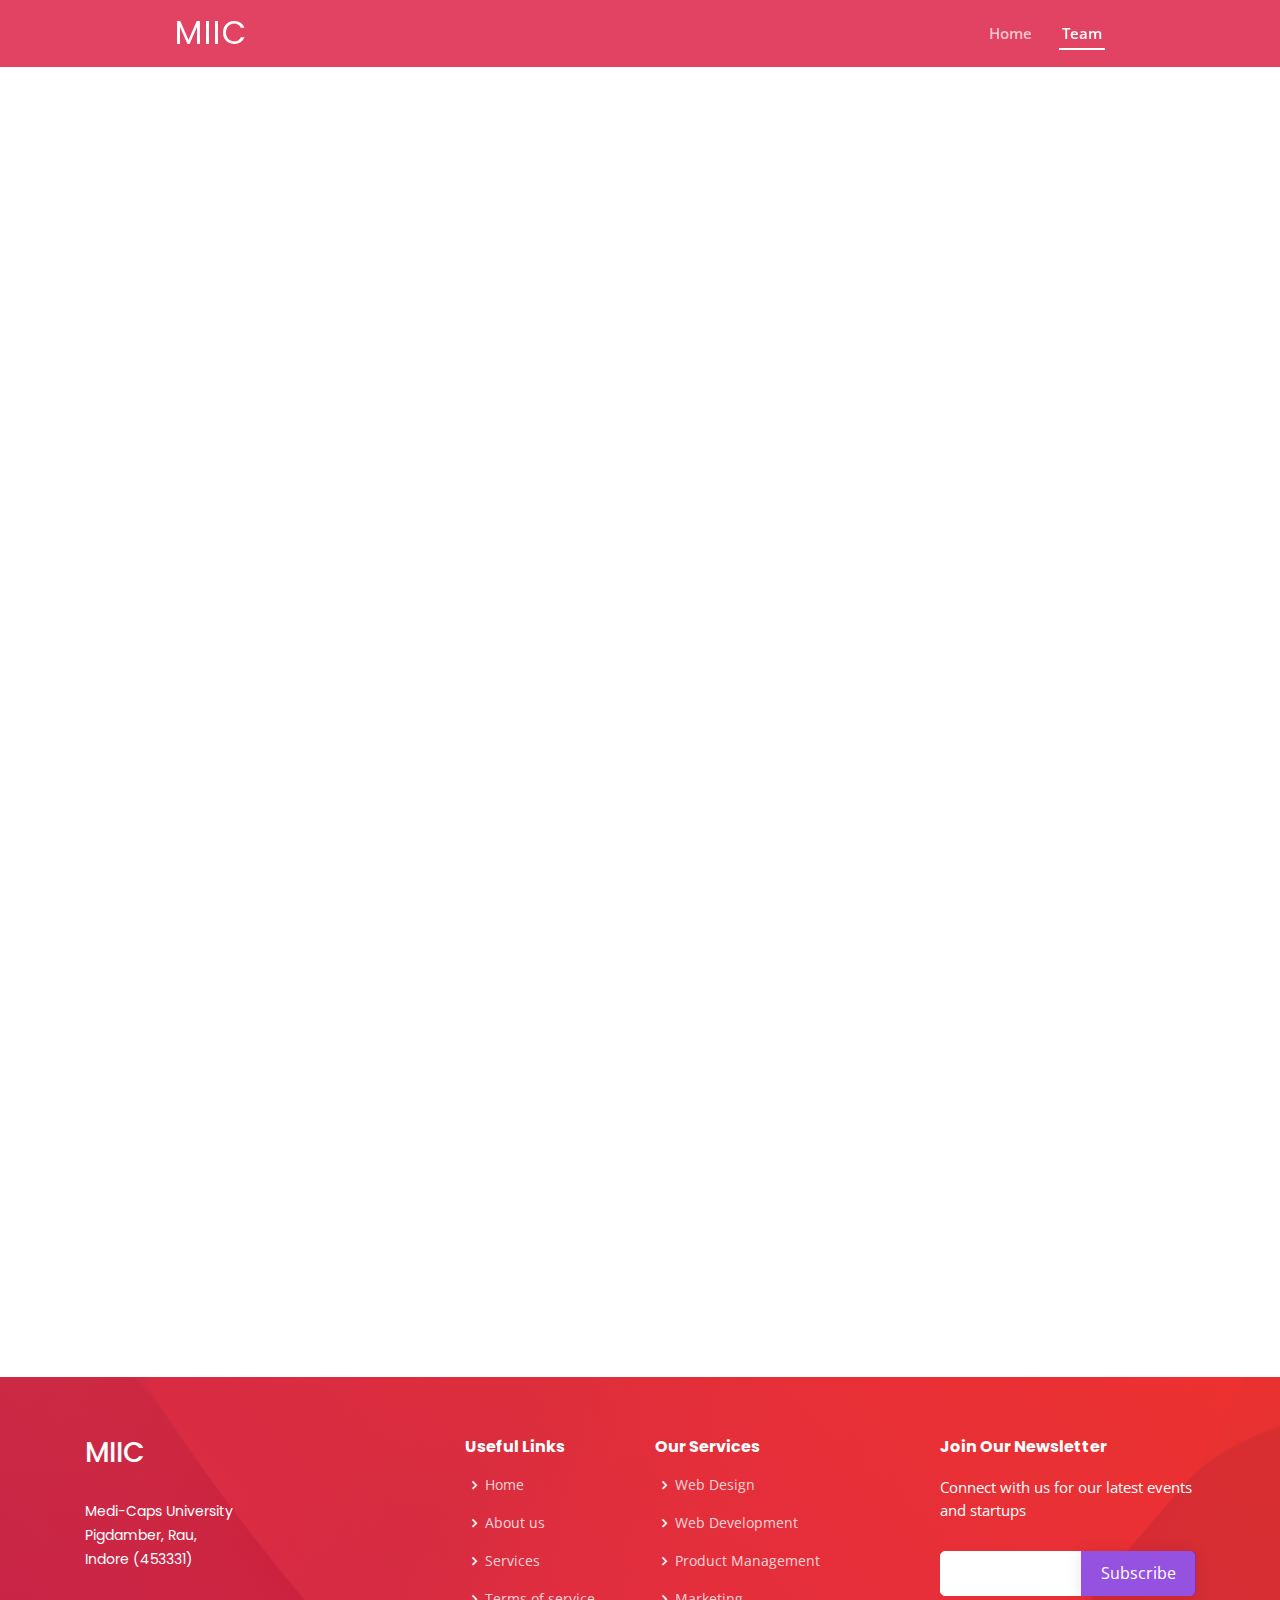
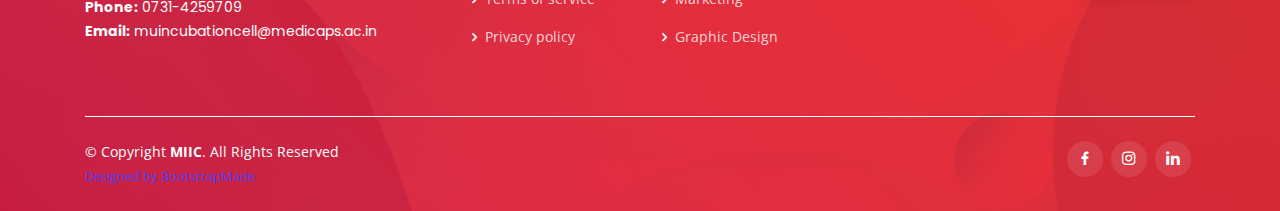
<file: form.html>
<!DOCTYPE html>
<html lang="en">

<head>
  <meta charset="utf-8">
  <meta content="width=device-width, initial-scale=1.0" name="viewport">

  <title> Medi-Caps Innovation and Incubation Center</title>
  <meta content="" name="descriptison">
  <meta content="" name="keywords">

  <!-- Favicons -->
  <link href="assets/img/favicon.png" rel="icon">
  <link href="assets/img/apple-touch-icon.png" rel="apple-touch-icon">

  <!-- Google Fonts -->
  <link href="https://fonts.googleapis.com/css?family=Open+Sans:300,300i,400,400i,600,600i,700,700i|Roboto:300,300i,400,400i,500,500i,600,600i,700,700i|Poppins:300,300i,400,400i,500,500i,600,600i,700,700i" rel="stylesheet">

  <!-- Vendor CSS Files -->
  <link href="assets/vendor/bootstrap/css/bootstrap.min.css" rel="stylesheet">
  <link href="assets/vendor/icofont/icofont.min.css" rel="stylesheet">
  <link href="assets/vendor/boxicons/css/boxicons.min.css" rel="stylesheet">
  <link href="assets/vendor/owl.carousel/assets/owl.carousel.min.css" rel="stylesheet">
  <link href="assets/vendor/venobox/venobox.css" rel="stylesheet">
  <link href="assets/vendor/aos/aos.css" rel="stylesheet">

  <!-- Template Main CSS File -->
  <link href="assets/css/style.css" rel="stylesheet">
</head>

<body>

  <!-- ======= Header ======= -->
  <header id="header" class="fixed-top header-inner-pages">
    <div class="container-fluid">

      <div class="row justify-content-center">
        <div class="col-xl-9 d-flex align-items-center">
          <h1 class="logo mr-auto"><a href="index.html">MIIC</a></h1>
          <!-- Uncomment below if you prefer to use an image logo -->
          <!-- <a href="index.html" class="logo mr-auto"><img src="assets/img/logo.png" alt="" class="img-fluid"></a>-->

          <nav class="nav-menu d-none d-lg-block">
            <ul>
              <li><a href="index.html">Home</a></li>
              <li class="active"><a href="team.html">Team</a></li>
            </ul>
          </nav><!-- .nav-menu -->
        </div>
      </div>

    </div>
  </header><!-- End Header -->

  <main id="main">
   <iframe src="https://docs.google.com/forms/d/e/1FAIpQLScRoUM7ySARDvePLQltx1uf_iOzsfaYteHRfP_c_Bfn2-9pOQ/viewform?embedded=true" width=100% height="1371" style="padding-top: 70px;" frameborder="0" marginheight="0" marginwidth="0">Loading…</iframe>
  </main><!-- End #main -->

  <!-- ======= Footer ======= -->
  <footer id="footer">

    <div class="footer-top">
      <div class="container">
        <div class="row">

          <div class="col-lg-4 col-md-6 footer-contact">
            <h3>MIIC</h3>
            <p>
              Medi-Caps University <br>Pigdamber, Rau, <br>Indore (453331)<br><br>

              <strong>Phone:</strong> 0731-4259709<br>
              <strong>Email:</strong> muincubationcell@medicaps.ac.in<br>
            </p>
          </div>

          <div class="col-lg-2 col-md-6 footer-links">
            <h4>Useful Links</h4>
            <ul>
              <li><i class="bx bx-chevron-right"></i> <a href="#">Home</a></li>
              <li><i class="bx bx-chevron-right"></i> <a href="#">About us</a></li>
              <li><i class="bx bx-chevron-right"></i> <a href="#">Services</a></li>
              <li><i class="bx bx-chevron-right"></i> <a href="#">Terms of service</a></li>
              <li><i class="bx bx-chevron-right"></i> <a href="#">Privacy policy</a></li>
            </ul>
          </div>

          <div class="col-lg-3 col-md-6 footer-links">
            <h4>Our Services</h4>
            <ul>
              <li><i class="bx bx-chevron-right"></i> <a href="#">Web Design</a></li>
              <li><i class="bx bx-chevron-right"></i> <a href="#">Web Development</a></li>
              <li><i class="bx bx-chevron-right"></i> <a href="#">Product Management</a></li>
              <li><i class="bx bx-chevron-right"></i> <a href="#">Marketing</a></li>
              <li><i class="bx bx-chevron-right"></i> <a href="#">Graphic Design</a></li>
            </ul>
          </div>

          <div class="col-lg-3 col-md-6 footer-newsletter">
            <h4>Join Our Newsletter</h4>
            <p>Connect with us for our latest events and startups</p>
            <form action="" method="post">
              <input type="email" name="email"><input type="submit" value="Subscribe">
            </form>
          </div>

        </div>
      </div>
    </div>

    <div class="container">

      <div class="copyright-wrap d-md-flex py-4">
        <div class="mr-md-auto text-center text-md-left">
          <div class="copyright">
            &copy; Copyright <strong><span>MIIC</span></strong>. All Rights Reserved
          </div>
          <div class="credits" style="color:#543DED;">
            <!-- All the links in the footer should remain intact. -->
            <!-- You can delete the links only if you purchased the pro version. -->
            <!-- Licensing information: https://bootstrapmade.com/license/ -->
            <!-- Purchase the pro version with working PHP/AJAX contact form: https://bootstrapmade.com/techie-free-skin-bootstrap-3/ -->
            Designed by <a href="https://bootstrapmade.com/" style="color:#543DED;">BootstrapMade</a>
          </div>
        </div>
        <div class="social-links text-center text-md-right pt-3 pt-md-0">
          <a href="#" class="facebook"><i class="bx bxl-facebook"></i></a>
          <a href="#" class="instagram"><i class="bx bxl-instagram"></i></a>
          <a href="#" class="linkedin"><i class="bx bxl-linkedin"></i></a>
        </div>
      </div>

    </div>
  </footer>

  <a href="#" class="back-to-top"><i class="icofont-simple-up"></i></a>
  <div id="preloader"></div>

  <!-- Vendor JS Files -->
  <script src="assets/vendor/jquery/jquery.min.js"></script>
  <script src="assets/vendor/bootstrap/js/bootstrap.bundle.min.js"></script>
  <script src="assets/vendor/jquery.easing/jquery.easing.min.js"></script>
  <script src="assets/vendor/php-email-form/validate.js"></script>
  <script src="assets/vendor/waypoints/jquery.waypoints.min.js"></script>
  <script src="assets/vendor/counterup/counterup.min.js"></script>
  <script src="assets/vendor/owl.carousel/owl.carousel.min.js"></script>
  <script src="assets/vendor/isotope-layout/isotope.pkgd.min.js"></script>
  <script src="assets/vendor/venobox/venobox.min.js"></script>
  <script src="assets/vendor/aos/aos.js"></script>

  <!-- Template Main JS File -->
  <script src="assets/js/main.js"></script>

</body>

</html>
</file>
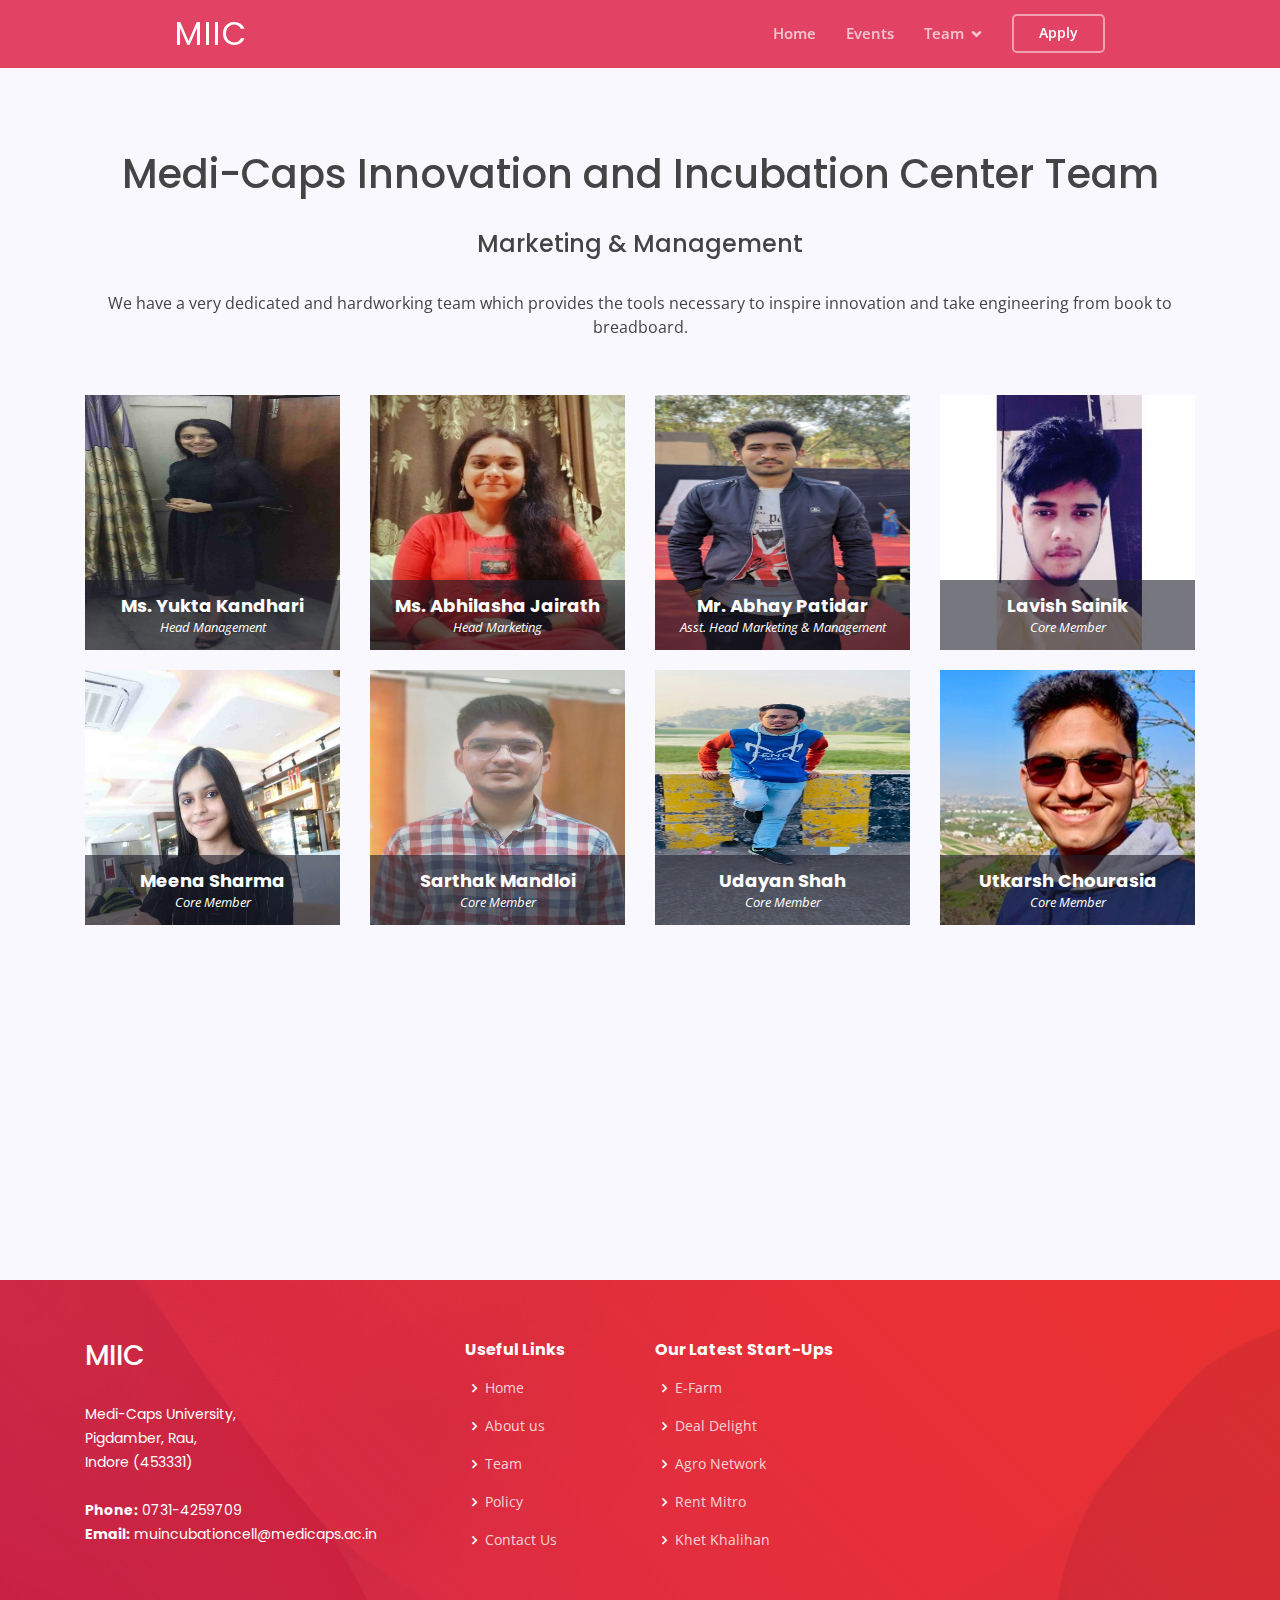
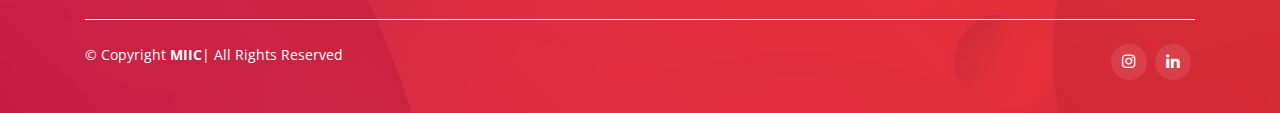
<file: managementTeam.html>
<!DOCTYPE html>
<html lang="en">

<head>
  <meta charset="utf-8">
  <meta content="width=device-width, initial-scale=1.0" name="viewport">

  <title>MIIC</title>
  <meta content="" name="descriptison">
  <meta content="" name="keywords">

  <!-- Favicons -->
  <link href="assets/img/favicon.png" rel="icon">

  <!-- Google Fonts -->
  <link href="https://fonts.googleapis.com/css?family=Open+Sans:300,300i,400,400i,600,600i,700,700i|Roboto:300,300i,400,400i,500,500i,600,600i,700,700i|Poppins:300,300i,400,400i,500,500i,600,600i,700,700i" rel="stylesheet">

  <!-- Vendor CSS Files -->
  <link href="assets/vendor/bootstrap/css/bootstrap.min.css" rel="stylesheet">
  <link href="assets/vendor/icofont/icofont.min.css" rel="stylesheet">
  <link href="assets/vendor/boxicons/css/boxicons.min.css" rel="stylesheet">
  <link href="assets/vendor/owl.carousel/assets/owl.carousel.min.css" rel="stylesheet">
  <link href="assets/vendor/venobox/venobox.css" rel="stylesheet">
  <link href="assets/vendor/aos/aos.css" rel="stylesheet">

  <!-- Template Main CSS File -->
  <link href="assets/css/style.css" rel="stylesheet">
</head>

<body>

  <!-- ======= Header ======= -->
  <header id="header" class="fixed-top header-inner-pages">
    <div class="container-fluid">

      <div class="row justify-content-center">
        <div class="col-xl-9 d-flex align-items-center">
          <h1 class="logo mr-auto"><a href="index.html">MIIC</a></h1>
          <!-- Uncomment below if you prefer to use an image logo -->
          <!-- <a href="index.html" class="logo mr-auto"><img src="assets/img/logo.png" alt="" class="img-fluid"></a>-->

          <nav class="nav-menu d-none d-lg-block">
            <ul>
              <li><a href="index.html">Home</a></li>
              <li><a href="event.html">Events</a></li>

              <li class="drop-down"><a href="#">Team</a>
                <ul>
                  <li><a href="team.html">Core Mentors</a></li>
                  <li><a href="coreMentor.html">Faculty Incharge</a></li>
                  <li><a href="coreStudent.html">Team Members</a></li>
                  <li><a href="contentTeam.html">Catalyst Content</a></li>
                  <li><a href="researchTeam.html">Research & Development</a></li>
                  <li><a href="webDevelopmentTeam.html">Incubator Tech Ops</a></li>
                  <li><a href="managementTeam.html">Marketing & Management </a></li>
                  <li><a href="graphicTeam.html">Design Innovation Center</a></li>
                </ul>
              </li>
            </ul>
          </nav><!-- .nav-menu -->
          <a href="register.html" class="get-started-btn scrollto">Apply</a>
        </div>
      </div>

    </div>
  </header><!-- End Header -->

  <main id="main">
    <section id="team" class="team section-bg" style="padding-top: 150px;">
      <div class="container" data-aos="fade-up">
        <div class="section-header">
          <h1 style="text-align: center;">Medi-Caps Innovation and Incubation Center Team</h1><br>
          <h4 style="text-align: center;">Marketing & Management</h4><br>
          <p style="text-align: center; padding-bottom: 40px;">We have a very dedicated and hardworking team which provides the tools necessary to inspire innovation and take engineering from book to breadboard.</p>
        </div>

        <div class="row">

            <div class="col-lg-3 col-md-6" data-aos="fade-up" data-aos-delay="200">
                <div class="member">
                <img src="./assets/img/core/team/management/2.jpg" class="img-fluid coreMentor" alt="">
                <div class="member-info">
                    <div class="member-info-content">
                    <h4>Ms. Yukta Kandhari</h4>
                    <span>Head Management</span>
                    </div>
                </div>
                </div>
            </div>

            <div class="col-lg-3 col-md-6" data-aos="fade-up" data-aos-delay="200">
              <div class="member">
              <img src="./assets/img/core/team/management/1.jpeg" class="img-fluid coreMentor" alt="">
              <div class="member-info">
                  <div class="member-info-content">
                  <h4>Ms. Abhilasha Jairath</h4>
                  <span>Head Marketing</span>
                  </div>
              </div>
              </div>
            </div>

            <div class="col-lg-3 col-md-6" data-aos="fade-up" data-aos-delay="200">
              <div class="member">
              <img src="./assets/img/core/team/management/8.jpg" class="img-fluid coreMentor" alt="">
              <div class="member-info">
                  <div class="member-info-content">
                  <h4>Mr. Abhay Patidar</h4>
                  <span>Asst. Head Marketing & Management</span>
                  </div>
              </div>
              </div>
            </div>

            <div class="col-lg-3 col-md-6" data-aos="fade-up" data-aos-delay="100">
              <div class="member">
                <img src="./assets/img/core/team/management/9.jpg" class="img-fluid coreMentor" alt="">
                <div class="member-info">
                    <div class="member-info-content">
                      <h4>Lavish Sainik</h4>
                      <span>Core Member</span>
                    </div>
                </div>
              </div>
            </div>
        </div>

          <div class="row">

            <div class="col-lg-3 col-md-6" data-aos="fade-up" data-aos-delay="300">
              <div class="member">
              <img src="./assets/img/core/team/management/3.jpg" class="img-fluid coreMentor"  alt="">
              <div class="member-info">
                  <div class="member-info-content">
                  <h4>Meena Sharma</h4>
                  <span>Core Member</span>
                  </div>
              </div>
              </div>
            </div>

            <div class="col-lg-3 col-md-6" data-aos="fade-up" data-aos-delay="200">
              <div class="member">
                <img src="./assets/img/core/team/management/10.jpeg" class="img-fluid coreMentor" alt="">
                <div class="member-info">
                    <div class="member-info-content">
                      <h4>Sarthak Mandloi</h4>
                      <span>Core Member</span>
                    </div>
                </div>
              </div>
            </div>
  
            <div class="col-lg-3 col-md-6" data-aos="fade-up" data-aos-delay="200">
              <div class="member">
                <img src="./assets/img/core/team/management/12.jpg" class="img-fluid coreMentor" alt="">
                <div class="member-info">
                    <div class="member-info-content">
                      <h4>Udayan Shah</h4>
                      <span>Core Member</span>
                    </div>
                </div>
              </div>
            </div>
  
            <div class="col-lg-3 col-md-6" data-aos="fade-up" data-aos-delay="200">
              <div class="member">
                <img src="./assets/img/core/team/management/13.jpeg" class="img-fluid coreMentor" alt="">
                <div class="member-info">
                    <div class="member-info-content">
                      <h4>Utkarsh Chourasia</h4>
                      <span>Core Member</span>
                    </div>
                </div>
              </div>
            </div>
          
            
          </div>

          <div class="row">
            <div class="col-lg-3 col-md-6" data-aos="fade-up" data-aos-delay="200">
              <div class="member">
              <img src="./assets/img/core/team/management/6.jpeg" class="img-fluid coreMentor" alt="">
              <div class="member-info">
                  <div class="member-info-content">
                  <h4>Amisha Porwal</h4>
                  <span>Member</span>
                  </div>
              </div>
              </div>
            </div>
  
            <div class="col-lg-3 col-md-6" data-aos="fade-up" data-aos-delay="300">
              <div class="member">
              <img src="./assets/img/core/team/management/7.jpg" class="img-fluid coreMentor" alt="">
              <div class="member-info">
                  <div class="member-info-content">
                  <h4>Arushi Jain</h4>
                  <span>Member</span>
                  </div>
              </div>
              </div>
            </div>
  
            <!-- <div class="col-lg-3 col-md-6" data-aos="fade-up" data-aos-delay="100">
              <div class="member">
              <img src="./assets/img/core/team/management/5.jpeg" class="img-fluid coreMentor" alt="">
              <div class="member-info">
                  <div class="member-info-content">
                  <h4 style="font-size: 15px;">Timiksha Vyas</h4>
                  <span>Member</span>
                  </div>
              </div>
              </div>
            </div> -->

            <div class="col-lg-3 col-md-6" data-aos="fade-up" data-aos-delay="400">
              <div class="member">
              <img src="./assets/img/core/team/management/4.jpg" class="img-fluid coreMentor" alt="">
              <div class="member-info">
                  <div class="member-info-content">
                  <h4>Paraghee Raghuwanshi</h4>
                  <span>Member</span>
                  </div>
              </div>
              </div>
            </div>
          </div>

            
          </div>



          
        

        

          

          

      </div>


        
        
          

          
      </div>
    </section><!-- End Team Section -->



  </main><!-- End #main -->

  <!-- ======= Footer ======= -->
  <footer id="footer">

    <div class="footer-top">
      <div class="container">
        <div class="row">

          <div class="col-lg-4 col-md-6 footer-contact">
            <h3>MIIC</h3>
            <p>
              Medi-Caps University, <br>Pigdamber, Rau, <br>Indore (453331)<br><br>

              <strong>Phone:</strong> 0731-4259709<br>
              <strong>Email:</strong> muincubationcell@medicaps.ac.in<br>
            </p>
          </div>

          <div class="col-lg-2 col-md-6 footer-links">
            <h4>Useful Links</h4>
            <ul>
              <li><i class="bx bx-chevron-right"></i> <a href="index.html">Home</a></li>
              <li><i class="bx bx-chevron-right"></i> <a href="#about">About us</a></li>
              <!-- <li><i class="bx bx-chevron-right"></i> <a href="#services">Services</a></li> -->
              <li><i class="bx bx-chevron-right"></i> <a href="team.html">Team</a></li>
              <li><i class="bx bx-chevron-right"></i> <a href="#">Policy</a></li>
              <li><i class="bx bx-chevron-right"></i> <a href="#contact">Contact Us</a></li>
            </ul>
          </div>
<!-- 
          <div class="col-lg-3 col-md-6 footer-links">
            <h4>Our Services</h4>
            <ul>
              <li><i class="bx bx-chevron-right"></i> <a href="#">Web Design</a></li>
              <li><i class="bx bx-chevron-right"></i> <a href="#">Web Development</a></li>
              <li><i class="bx bx-chevron-right"></i> <a href="#">Product Management</a></li>
              <li><i class="bx bx-chevron-right"></i> <a href="#">Marketing</a></li>
              <li><i class="bx bx-chevron-right"></i> <a href="#">Graphic Design</a></li>
            </ul>
          </div> -->
          
          <div class="col-lg-3 col-md-6 footer-links">
            <h4>Our Latest Start-Ups</h4>
            <ul>
              <li><i class="bx bx-chevron-right"></i> <a href="http://www.efarmindia.tech/">E-Farm</a></li>
               <li><i class="bx bx-chevron-right"></i> <a href="www.dealdelight.in">Deal Delight</a></li>
              <li><i class="bx bx-chevron-right"></i> <a href="https://en.theagronetwork.com/">Agro Network</a></li>
              <li><i class="bx bx-chevron-right"></i> <a href="http://www.rentmitro.com">Rent Mitro</a></li>
              <li><i class="bx bx-chevron-right"></i> <a href="http://www.khetkhalihan.co.in">Khet Khalihan</a></li>
              </ul>
          </div>
         <!-- <div class="col-lg-3 col-md-6 footer-newsletter">
            <h4>Join Our Newsletter</h4>
            <p>Connect with us for our latest events and startups</p>
            <form action="" method="post">
              <input type="email" name="email"><input type="submit" value="Subscribe">
            </form>
          </div>-->

        </div>
      </div>
    </div>

    <div class="container">

      <div class="copyright-wrap d-md-flex py-4">
        <div class="mr-md-auto text-center text-md-left">
          <div class="copyright">
            &copy; Copyright <strong><span>MIIC</span></strong>| All Rights Reserved
          </div>
          <div class="credits" style="color:#543DED;">
            <!-- All the links in the footer should remain intact. -->
            <!-- You can delete the links only if you purchased the pro version. -->
            <!-- Licensing information: https://bootstrapmade.com/license/ -->
            <!-- Purchase the pro version with working PHP/AJAX contact form: https://bootstrapmade.com/techie-free-skin-bootstrap-3/ -->
            <a href="https://bootstrapmade.com/" style="color:#CA2343;">BootstrapMade</a>
          </div>
        </div>
        <div class="social-links text-center text-md-right pt-3 pt-md-0">
          <!-- <a href="#" class="facebook"><i class="bx bxl-facebook"></i></a> -->
          <a href="https://instagram.com/incubationcenter?igshid=po59ppdwa6q6" class="instagram"><i class="bx bxl-instagram"></i></a>
          <a href="https://www.linkedin.com/company/incubationcenter" class="linkedin"><i class="bx bxl-linkedin"></i></a>
        </div>
      </div>

    </div>
  </footer>

  <a href="#" class="back-to-top"><i class="icofont-simple-up"></i></a>
  <!-- <div class="loader" ><img src="assets/img/MIIC.gif"></div> -->

  <!-- Vendor JS Files -->
  <script src="assets/vendor/jquery/jquery.min.js"></script>
  <script src="assets/vendor/bootstrap/js/bootstrap.bundle.min.js"></script>
  <script src="assets/vendor/jquery.easing/jquery.easing.min.js"></script>
  <script src="assets/vendor/php-email-form/validate.js"></script>
  <script src="assets/vendor/waypoints/jquery.waypoints.min.js"></script>
  <script src="assets/vendor/counterup/counterup.min.js"></script>
  <script src="assets/vendor/owl.carousel/owl.carousel.min.js"></script>
  <script src="assets/vendor/isotope-layout/isotope.pkgd.min.js"></script>
  <script src="assets/vendor/venobox/venobox.min.js"></script>
  <script src="assets/vendor/aos/aos.js"></script>

  <!-- Template Main JS File -->
  <script src="assets/js/main.js"></script>

</body>

</html>
</file>
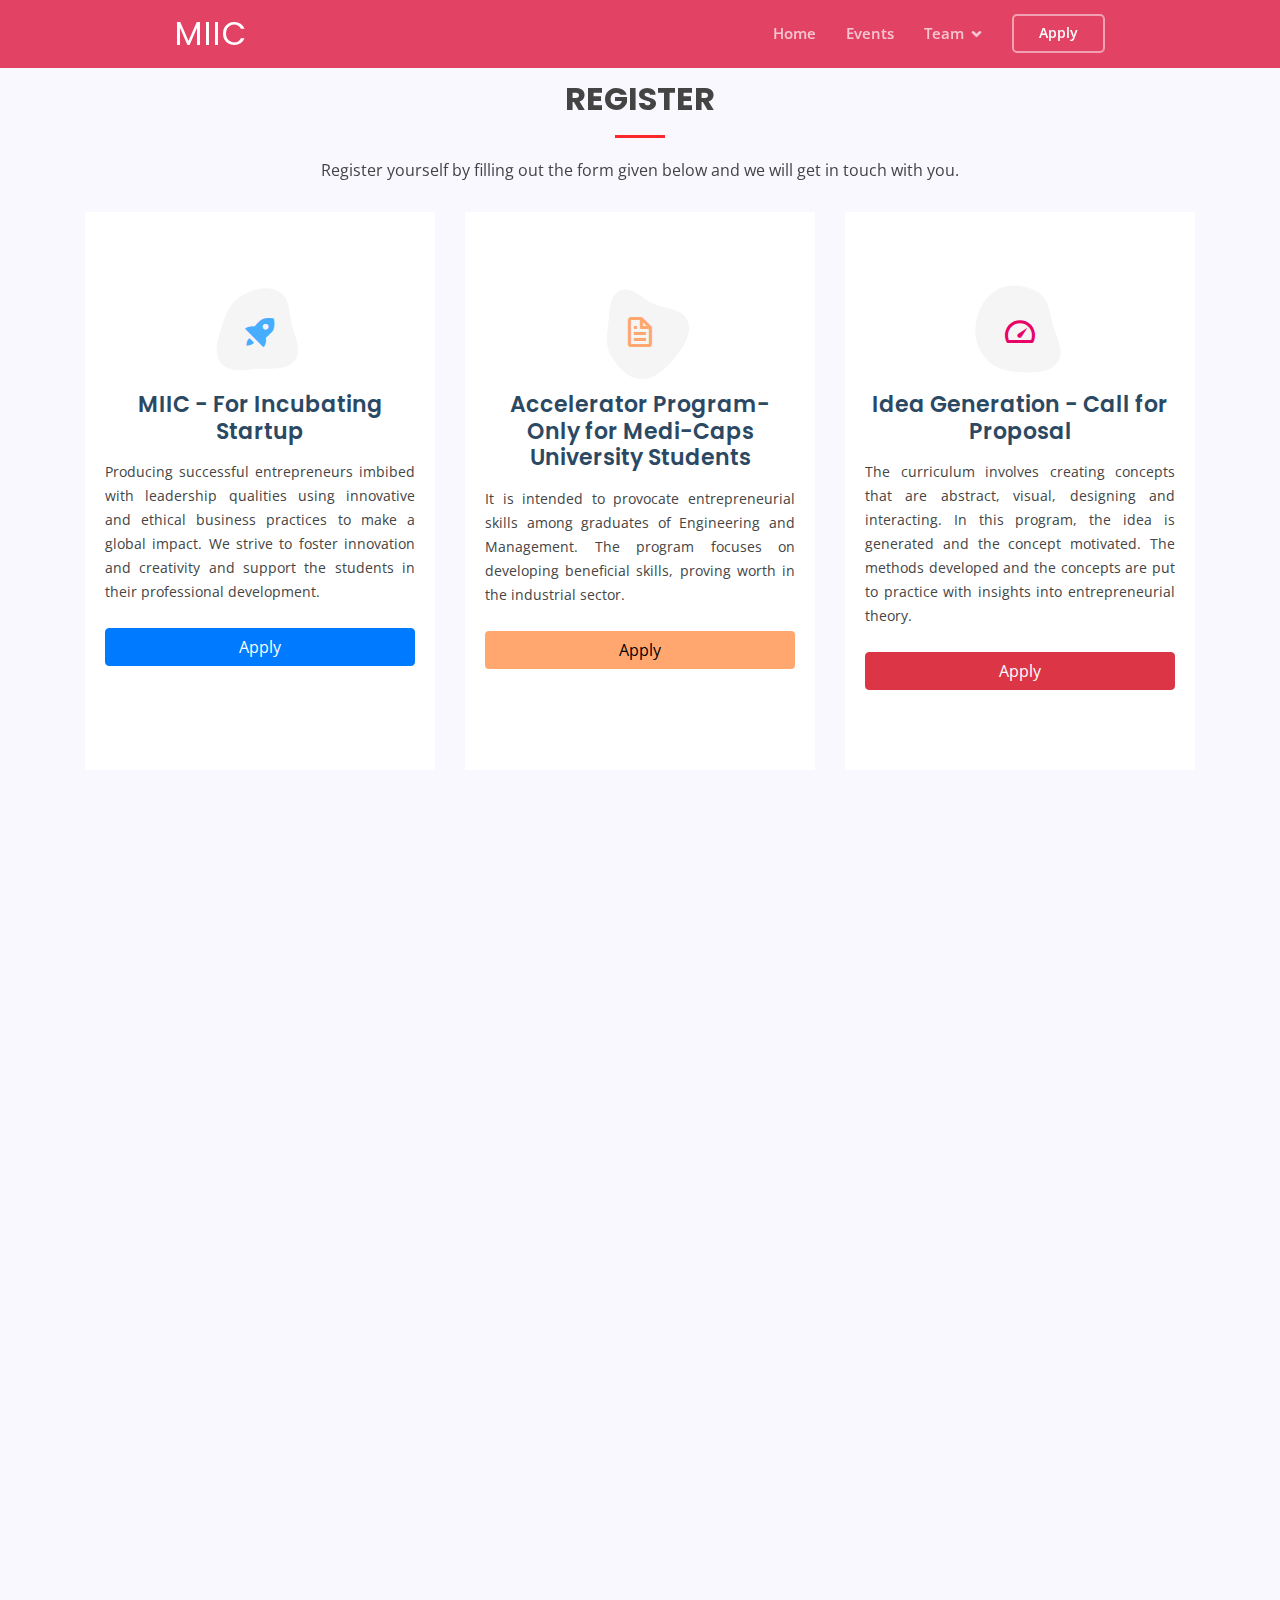
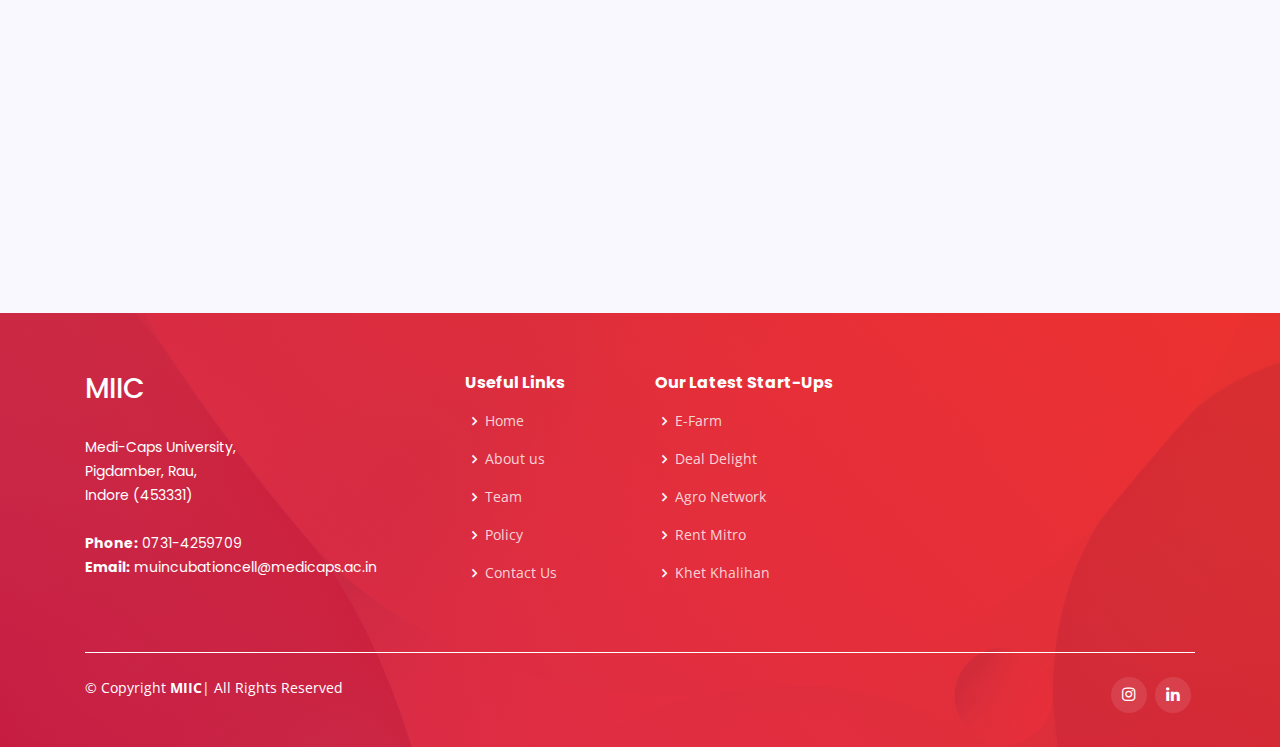
<file: register.html>
<!DOCTYPE html>
<html lang="en">

<head>
  <meta charset="utf-8">
  <meta content="width=device-width, initial-scale=1.0" name="viewport">

  <title>MIIC</title>
  <meta content="" name="descriptison">
  <meta content="" name="keywords">

  <!-- Favicons -->
  <link href="assets/img/favicon.png" rel="icon">

  <!-- Google Fonts -->
  <link href="https://fonts.googleapis.com/css?family=Open+Sans:300,300i,400,400i,600,600i,700,700i|Roboto:300,300i,400,400i,500,500i,600,600i,700,700i|Poppins:300,300i,400,400i,500,500i,600,600i,700,700i" rel="stylesheet">

  <!-- Vendor CSS Files -->
  <link href="assets/vendor/bootstrap/css/bootstrap.min.css" rel="stylesheet">
  <link href="assets/vendor/icofont/icofont.min.css" rel="stylesheet">
  <link href="assets/vendor/boxicons/css/boxicons.min.css" rel="stylesheet">
  <link href="assets/vendor/owl.carousel/assets/owl.carousel.min.css" rel="stylesheet">
  <link href="assets/vendor/venobox/venobox.css" rel="stylesheet">
  <link href="assets/vendor/aos/aos.css" rel="stylesheet">
  <link rel="stylesheet" href="https://cdnjs.cloudflare.com/ajax/libs/font-awesome/4.7.0/css/font-awesome.min.css">
  <!-- Template Main CSS File -->
  <link href="assets/css/style.css" rel="stylesheet">
</head>

<body>

  <!-- ======= Header ======= -->
  <header id="header" class="fixed-top header-inner-pages">
    <div class="container-fluid">

      <div class="row justify-content-center">
        <div class="col-xl-9 d-flex align-items-center">
          <h1 class="logo mr-auto"><a href="index.html">MIIC</a></h1>
          <!-- Uncomment below if you prefer to use an image logo -->
          <!-- <a href="index.html" class="logo mr-auto"><img src="assets/img/logo.png" alt="" class="img-fluid"></a>-->

          <nav class="nav-menu d-none d-lg-block">
            <ul>
              <li><a href="index.html">Home</a></li>
              <li><a href="event.html">Events</a></li>

              <li class="drop-down"><a href="#">Team</a>
                <ul>
                  <li><a href="team.html">Core Mentors</a></li>
                  <li><a href="coreMentor.html">Faculty Incharge</a></li>
                  <li><a href="coreStudent.html">Team Members</a></li>
                  <li><a href="contentTeam.html">Content Team</a></li>
                  <li><a href="researchTeam.html">Research Team</a></li>
                  <li><a href="webDevelopmentTeam.html">Web Development Team</a></li>
                  <li><a href="managementTeam.html">Management Team</a></li>
                  <li><a href="graphicTeam.html">Graphics Team</a></li>

                </ul>
              </li>
            </ul>
          </nav><!-- .nav-menu -->
          <a href="register.html" class="get-started-btn scrollto active">Apply</a>
        </div>
      </div>

    </div>
  </header><!-- End Header -->

  <main id="main">
    <section id="services" class="services section-bg">
      <div class="container" data-aos="fade-up">

        <div class="section-title">
          <h2>Register</h2>
          <p>Register yourself by filling out the form given below and we will get in touch with you.</p>
        </div>

        <div class="row">
          <div class="col-lg-4 col-md-6 d-flex align-items-stretch" data-aos="zoom-in" data-aos-delay="100">
            <div class="icon-box iconbox-blue">
              <div class="icon">
                <svg width="100" height="100" viewBox="0 0 600 600" xmlns="http://www.w3.org/2000/svg">
                  <path stroke="none" stroke-width="0" fill="#f5f5f5" d="M300,521.0016835830174C376.1290562159157,517.8887921683347,466.0731472004068,529.7835943286574,510.70327084640275,468.03025145048787C554.3714126377745,407.6079735673963,508.03601936045806,328.9844924480964,491.2728898941984,256.3432110539036C474.5976632858925,184.082847569629,479.9380746630129,96.60480741107993,416.23090153303,58.64404602377083C348.86323505073057,18.502131276798302,261.93793281208167,40.57373210992963,193.5410806939664,78.93577620505333C130.42746243093433,114.334589627462,98.30271207620316,179.96522072025542,76.75703585869454,249.04625023123273C51.97151888228291,328.5150500222984,13.704378332031375,421.85034740162234,66.52175969318436,486.19268352777647C119.04800174914682,550.1803526380478,217.28368757567262,524.383925680826,300,521.0016835830174"></path>
                </svg>
                <i class="bx bxs-rocket"></i>
              </div>
              <h4><a href="#">MIIC - For Incubating Startup</a></h4>
              <p style="text-align: justify;">Producing successful entrepreneurs imbibed with leadership qualities using innovative and ethical business practices to make a global impact. We strive to foster innovation and creativity and support the students in their professional development.</p>
              <br>
              <a class="btn btn-primary btn-block" href="https://forms.gle/RJjfVoNx7RDRzSdU7">Apply</a>
            </div>
          </div>

          <div class="col-lg-4 col-md-6 d-flex align-items-stretch mt-4 mt-md-0" data-aos="zoom-in" data-aos-delay="200">
            <div class="icon-box iconbox-orange ">
              <div class="icon">
                <svg width="100" height="100" viewBox="0 0 600 600" xmlns="http://www.w3.org/2000/svg">
                  <path stroke="none" stroke-width="0" fill="#f5f5f5" d="M300,582.0697525312426C382.5290701553225,586.8405444964366,449.9789794690241,525.3245884688669,502.5850820975895,461.55621195738473C556.606425686781,396.0723002908107,615.8543463187945,314.28637112970534,586.6730223649479,234.56875336149918C558.9533121215079,158.8439757836574,454.9685369536778,164.00468322053177,381.49747125262974,130.76875717737553C312.15926192815925,99.40240125094834,248.97055460311594,18.661163978235184,179.8680185752513,50.54337015887873C110.5421016452524,82.52863877960104,119.82277516462835,180.83849132639028,109.12597500060166,256.43424936330496C100.08760227029461,320.3096726198365,92.17705696193138,384.0621239912766,124.79988738764834,439.7174275375508C164.83382741302287,508.01625554203684,220.96474134820875,577.5009287672846,300,582.0697525312426"></path>
                </svg>
                <i class="bx bx-file"></i>
              </div>
              <h4><a href="#">Accelerator Program-Only for Medi-Caps University Students</a></h4>
              <p style="text-align: justify;">It is intended to provocate entrepreneurial skills among graduates of Engineering and Management. The program focuses on developing beneficial skills, proving worth in the industrial sector.</p>
              <br>
              <a class="btn btn-block" style="background-color: #FFA76E; color: black;" href="https://forms.gle/rH9QFYRmcSwQtUJ77">Apply</a>
            </div>
          </div>

          <div class="col-lg-4 col-md-6 d-flex align-items-stretch mt-4 mt-lg-0" data-aos="zoom-in" data-aos-delay="300">
            <div class="icon-box iconbox-pink">
              <div class="icon">
                <svg width="100" height="100" viewBox="0 0 600 600" xmlns="http://www.w3.org/2000/svg">
                  <path stroke="none" stroke-width="0" fill="#f5f5f5" d="M300,541.5067337569781C382.14930387511276,545.0595476570109,479.8736841581634,548.3450877840088,526.4010558755058,480.5488172755941C571.5218469581645,414.80211281144784,517.5187510058486,332.0715597781072,496.52539010469104,255.14436215662573C477.37192572678356,184.95920475031193,473.57363656557914,105.61284051026155,413.0603344069578,65.22779650032875C343.27470386102294,18.654635553484475,251.2091493199835,5.337323636656869,175.0934190732945,40.62881213300186C97.87086631185822,76.43348514350839,51.98124368387456,156.15599469081315,36.44837278890362,239.84606092416172C21.716077023791087,319.22268207091537,43.775223500013084,401.1760424656574,96.891909868211,461.97329694683043C147.22146801428983,519.5804099606455,223.5754009179313,538.201503339737,300,541.5067337569781"></path>
                </svg>
                <i class="bx bx-tachometer"></i>
              </div>
              <h4><a href="#">Idea Generation - Call for Proposal</a></h4>
              <p style="text-align: justify;">The curriculum involves creating concepts that are abstract, visual, designing and interacting. In this program, the idea is generated and the concept motivated. The methods developed and the concepts are put to practice with insights into entrepreneurial theory.</p>
              <br>
              <a class="btn btn-block btn-danger" href="https://forms.gle/mzFAYimqssbg78Hs7">Apply</a>
            </div>
          </div>

          <div class="col-lg-4 col-md-6 d-flex align-items-stretch mt-4" data-aos="zoom-in" data-aos-delay="100">
            <div class="icon-box iconbox-yellow">
              <div class="icon">
                <svg width="100" height="100" viewBox="0 0 600 600" xmlns="http://www.w3.org/2000/svg">
                  <path stroke="none" stroke-width="0" fill="#f5f5f5" d="M300,503.46388370962813C374.79870501325706,506.71871716319447,464.8034551963731,527.1746412648533,510.4981551193396,467.86667711651364C555.9287308511215,408.9015244558933,512.6030010748507,327.5744911775523,490.211057578863,256.5855673507754C471.097692560561,195.9906835881958,447.69079081568157,138.11976852964426,395.19560036434837,102.3242989838813C329.3053358748298,57.3949838291264,248.02791733380457,8.279543830951368,175.87071277845988,42.242879143198664C103.41431057327972,76.34704239035025,93.79494320519305,170.9812938413882,81.28167332365135,250.07896920659033C70.17666984294237,320.27484674793965,64.84698225790005,396.69656628748305,111.28512138212992,450.4950937839243C156.20124167950087,502.5303643271138,231.32542653798444,500.4755392045468,300,503.46388370962813"></path>
                </svg>
                <i class="bx bx-layer"></i>
              </div>
              <h4><a href="#">Training Programme</a></h4>
              <p style="text-align: justify;">Planned to conduct countless seasonal training programs, promising a better platform for budding entrepreneurs. An interaction with tycoons, utilization of R&D infrastructure to create innovation based start-up companies. </p>
              <br>
              <a class="btn btn-block btn-warning" href="https://forms.gle/bpetJASkpnnvzUyy5">Apply</a>
            </div>
          </div>

          <div class="col-lg-4 col-md-6 d-flex align-items-stretch mt-4" data-aos="zoom-in" data-aos-delay="200">
            <div class="icon-box iconbox-red">
              <div class="icon">
                <svg width="100" height="100" viewBox="0 0 600 600" xmlns="http://www.w3.org/2000/svg">
                  <path stroke="none" stroke-width="0" fill="#f5f5f5" d="M300,532.3542879108572C369.38199826031484,532.3153073249985,429.10787420159085,491.63046689027357,474.5244479745417,439.17860296908856C522.8885846962883,383.3225815378663,569.1668002868075,314.3205725914397,550.7432151929288,242.7694973846089C532.6665558377875,172.5657663291529,456.2379748765914,142.6223662098291,390.3689995646985,112.34683881706744C326.66090330228417,83.06452184765237,258.84405631176094,53.51806209861945,193.32584062364296,78.48882559362697C121.61183558270385,105.82097193414197,62.805066853699245,167.19869350419734,48.57481801355237,242.6138429142374C34.843463184063346,315.3850353017275,76.69343916112496,383.4422959591041,125.22947124332185,439.3748458443577C170.7312796277747,491.8107796887764,230.57421082200815,532.3932930995766,300,532.3542879108572"></path>
                </svg>
                <i class="bx bxs-user-check"></i>
              </div>
              <h4><a href="#">Mentor Register</a></h4>
              <p style="text-align: justify;">We anticipate to including Mentors and Faculty in the erudite sector of our Cell. The tasks of a good teacher towards the Incubatees is to help develop a variety of skills, motivate them to try new ideas and guide them throughout.</p>
              <br>
              <a class="btn btn-block btn-danger" href="https://forms.gle/qVysCCvHZ9jei5KW9">Apply</a>
            </div>
          </div>

          <div class="col-lg-4 col-md-6 d-flex align-items-stretch mt-4" data-aos="zoom-in" data-aos-delay="300">
            <div class="icon-box iconbox-teal">
              <div class="icon">
                <svg width="100" height="100" viewBox="0 0 600 600" xmlns="http://www.w3.org/2000/svg">
                  <path stroke="none" stroke-width="0" fill="#f5f5f5" d="M300,566.797414625762C385.7384707136149,576.1784315230908,478.7894351017131,552.8928747891023,531.9192734346935,484.94944893311C584.6109503024035,417.5663521118492,582.489472248146,322.67544863468447,553.9536738515405,242.03673114598146C529.1557734026468,171.96086150256528,465.24506316201064,127.66468636344209,395.9583748389544,100.7403814666027C334.2173773831606,76.7482773500951,269.4350130405921,84.62216499799875,207.1952322260088,107.2889140133804C132.92018162631612,134.33871894543012,41.79353780512637,160.00259165414826,22.644507872594943,236.69541883565114C3.319112789854554,314.0945973066697,72.72355303640163,379.243833228382,124.04198916343866,440.3218312028393C172.9286146004772,498.5055451809895,224.45579914871206,558.5317968840102,300,566.797414625762"></path>
                </svg>
                <i class="bx bx-arch"></i>
              </div>
              <h4><a href="#">Investors And Fundings</a></h4>
              <p style="text-align: justify;">We raise funds to ensure a state of affluence to the novice innovators. A connection well established with investors from various sectors, willing to dedicate useful resources and trusting the initial phase of start-ups.</p>
              <br>
              <a class="btn btn-block btn-info" href="https://forms.gle/QuEGw2jZrUSVtX6EA">Apply</a>
            </div>
          </div>
          <div class="col-lg-4 col-md-6 d-flex align-items-stretch mt-4" data-aos="zoom-in" data-aos-delay="300">
            <div class="icon-box iconbox-teal">
              <div class="icon">
                <svg width="100" height="100" viewBox="0 0 600 600" xmlns="http://www.w3.org/2000/svg">
                  <path stroke="none" stroke-width="0" fill="#f5f5f5" d="M300,566.797414625762C385.7384707136149,576.1784315230908,478.7894351017131,552.8928747891023,531.9192734346935,484.94944893311C584.6109503024035,417.5663521118492,582.489472248146,322.67544863468447,553.9536738515405,242.03673114598146C529.1557734026468,171.96086150256528,465.24506316201064,127.66468636344209,395.9583748389544,100.7403814666027C334.2173773831606,76.7482773500951,269.4350130405921,84.62216499799875,207.1952322260088,107.2889140133804C132.92018162631612,134.33871894543012,41.79353780512637,160.00259165414826,22.644507872594943,236.69541883565114C3.319112789854554,314.0945973066697,72.72355303640163,379.243833228382,124.04198916343866,440.3218312028393C172.9286146004772,498.5055451809895,224.45579914871206,558.5317968840102,300,566.797414625762"></path>
                </svg>
                <i class="bx bx-arch"></i>
              </div>
              <h4><a href="#">Branch Representative</a></h4>
              <p style="text-align: justify;">They represent or promote activities organized by MIIC, that are beneficial for students' growth. They serve as the informant and main contact for the students of their respective branch and become the face of MIIC.</p>
              <br>
              <a class="btn btn-block btn-info" href="https://forms.gle/Bd91Ypz26zvHJ6Wv6">Apply</a>
            </div>
          </div>

          
          <div class="col-lg-4 col-md-6 d-flex align-items-stretch mt-4" data-aos="zoom-in" data-aos-delay="200">
            <div class="icon-box iconbox-green">
              <div class="icon">
                <svg width="100" height="100" viewBox="0 0 600 600" xmlns="http://www.w3.org/2000/svg">
                  <path stroke="none" stroke-width="0" fill="#f5f5f5" d="M300,532.3542879108572C369.38199826031484,532.3153073249985,429.10787420159085,491.63046689027357,474.5244479745417,439.17860296908856C522.8885846962883,383.3225815378663,569.1668002868075,314.3205725914397,550.7432151929288,242.7694973846089C532.6665558377875,172.5657663291529,456.2379748765914,142.6223662098291,390.3689995646985,112.34683881706744C326.66090330228417,83.06452184765237,258.84405631176094,53.51806209861945,193.32584062364296,78.48882559362697C121.61183558270385,105.82097193414197,62.805066853699245,167.19869350419734,48.57481801355237,242.6138429142374C34.843463184063346,315.3850353017275,76.69343916112496,383.4422959591041,125.22947124332185,439.3748458443577C170.7312796277747,491.8107796887764,230.57421082200815,532.3932930995766,300,532.3542879108572"></path>
                </svg>
                <i class="fa fa-male fa-2x"></i>
              </div>
              <h4><a href="#">Campus Ambassador Programme</a></h4>
              <p style="text-align: justify;">Through Our Campus Ambassador Program, we aim to give the students an opportunity to become the face of MIIC at our campus with additional perks.</p>
              <br>
              <a class="btn btn-block btn-danger" href="https://forms.gle/GkL9cXXtExzEKd7H6">Apply</a>
            </div>
          </div>
          
          
          <div class="col-lg-4 col-md-6 d-flex align-items-stretch mt-4" data-aos="zoom-in" data-aos-delay="100">
            <div class="icon-box iconbox-yellow">
              <div class="icon">
                <svg width="100" height="100" viewBox="0 0 600 600" xmlns="http://www.w3.org/2000/svg">
                  <path stroke="none" stroke-width="0" fill="#f5f5f5" d="M300,503.46388370962813C374.79870501325706,506.71871716319447,464.8034551963731,527.1746412648533,510.4981551193396,467.86667711651364C555.9287308511215,408.9015244558933,512.6030010748507,327.5744911775523,490.211057578863,256.5855673507754C471.097692560561,195.9906835881958,447.69079081568157,138.11976852964426,395.19560036434837,102.3242989838813C329.3053358748298,57.3949838291264,248.02791733380457,8.279543830951368,175.87071277845988,42.242879143198664C103.41431057327972,76.34704239035025,93.79494320519305,170.9812938413882,81.28167332365135,250.07896920659033C70.17666984294237,320.27484674793965,64.84698225790005,396.69656628748305,111.28512138212992,450.4950937839243C156.20124167950087,502.5303643271138,231.32542653798444,500.4755392045468,300,503.46388370962813"></path>
                </svg>
                <i class="fa fa-child"></i>
              </div>
              <h4><a href="#">MIIC - Student Fresher Registration</a></h4>
              <p style="text-align: justify;"> For those Students who are willing to apply to be part of the Medi-Caps Innovation and Incubation Center Student Team & Accelerator Program.  </p>
              <br>
              <a class="btn btn-block btn-warning" href="https://forms.gle/4mpLwZBYE2A1TErK9">Apply</a>
            </div>
          </div>
          
     
        </div>

      </div>
    </section><!-- End Services Section -->



  </main><!-- End #main -->

  <!-- ======= Footer ======= -->
  <footer id="footer">

    <div class="footer-top">
      <div class="container">
        <div class="row">

          <div class="col-lg-4 col-md-6 footer-contact">
            <h3>MIIC</h3>
            <p>
              Medi-Caps University, <br>Pigdamber, Rau, <br>Indore (453331)<br><br>

              <strong>Phone:</strong> 0731-4259709<br>
              <strong>Email:</strong> muincubationcell@medicaps.ac.in<br>
            </p>
          </div>
          <div class="col-lg-2 col-md-6 footer-links">
            <h4>Useful Links</h4>
            <ul>
              <li><i class="bx bx-chevron-right"></i> <a href="index.html">Home</a></li>
              <li><i class="bx bx-chevron-right"></i> <a href="#about">About us</a></li>
              <!-- <li><i class="bx bx-chevron-right"></i> <a href="#services">Services</a></li> -->
              <li><i class="bx bx-chevron-right"></i> <a href="team.html">Team</a></li>
              <li><i class="bx bx-chevron-right"></i> <a href="#">Policy</a></li>
              <li><i class="bx bx-chevron-right"></i> <a href="#contact">Contact Us</a></li>
            </ul>
          </div>

          <!-- <div class="col-lg-3 col-md-6 footer-links">
            <h4>Our Services</h4>
            <ul>
              <li><i class="bx bx-chevron-right"></i> <a href="#">Web Design</a></li>
              <li><i class="bx bx-chevron-right"></i> <a href="#">Web Development</a></li>
              <li><i class="bx bx-chevron-right"></i> <a href="#">Product Management</a></li>
              <li><i class="bx bx-chevron-right"></i> <a href="#">Marketing</a></li>
              <li><i class="bx bx-chevron-right"></i> <a href="#">Graphic Design</a></li>
            </ul>
          </div>
           -->
          <div class="col-lg-3 col-md-6 footer-links">
            <h4>Our Latest Start-Ups</h4>
            <ul>
              <li><i class="bx bx-chevron-right"></i> <a href="http://www.efarmindia.tech/">E-Farm</a></li>
               <li><i class="bx bx-chevron-right"></i> <a href="www.dealdelight.in">Deal Delight</a></li>
              <li><i class="bx bx-chevron-right"></i> <a href="https://en.theagronetwork.com/">Agro Network</a></li>
              <li><i class="bx bx-chevron-right"></i> <a href="http://www.rentmitro.com">Rent Mitro</a></li>
              <li><i class="bx bx-chevron-right"></i> <a href="http://www.khetkhalihan.co.in">Khet Khalihan</a></li>
              </ul>
          </div>

         <!-- <div class="col-lg-3 col-md-6 footer-newsletter">
            <h4>Join Our Newsletter</h4>
            <p>Connect with us for our latest events and startups</p>
            <form action="" method="post">
              <input type="email" name="email"><input type="submit" value="Subscribe">
            </form>
          </div>-->

        </div>
      </div>
    </div>

    <div class="container">

      <div class="copyright-wrap d-md-flex py-4">
        <div class="mr-md-auto text-center text-md-left">
          <div class="copyright">
            &copy; Copyright <strong><span>MIIC</span></strong>| All Rights Reserved
          </div>
          <div class="credits" style="color: #CA2343;">
            <!-- All the links in the footer should remain intact. -->
            <!-- You can delete the links only if you purchased the pro version. -->
            <!-- Licensing information: https://bootstrapmade.com/license/ -->
            <!-- Purchase the pro version with working PHP/AJAX contact form: https://bootstrapmade.com/techie-free-skin-bootstrap-3/ -->
            Designed by <a href="https://bootstrapmade.com/" style="color:#CA2343;">BootstrapMade</a>
          </div>
        </div>
        <div class="social-links text-center text-md-right pt-3 pt-md-0">
          <!-- <a href="#" class="facebook"><i class="bx bxl-facebook"></i></a> -->
          <a href="https://instagram.com/incubationcenter?igshid=po59ppdwa6q6" class="instagram"><i class="bx bxl-instagram"></i></a>
          <a href="https://www.linkedin.com/company/incubationcenter" class="linkedin"><i class="bx bxl-linkedin"></i></a>
        </div>
      </div>

    </div>
  </footer>

  <a href="#" class="back-to-top"><i class="icofont-simple-up"></i></a>
  <div id="preloader"></div>

  <!-- Vendor JS Files -->
  <script src="assets/vendor/jquery/jquery.min.js"></script>
  <script src="assets/vendor/bootstrap/js/bootstrap.bundle.min.js"></script>
  <script src="assets/vendor/jquery.easing/jquery.easing.min.js"></script>
  <script src="assets/vendor/php-email-form/validate.js"></script>
  <script src="assets/vendor/waypoints/jquery.waypoints.min.js"></script>
  <script src="assets/vendor/counterup/counterup.min.js"></script>
  <script src="assets/vendor/owl.carousel/owl.carousel.min.js"></script>
  <script src="assets/vendor/isotope-layout/isotope.pkgd.min.js"></script>
  <script src="assets/vendor/venobox/venobox.min.js"></script>
  <script src="assets/vendor/aos/aos.js"></script>

  <!-- Template Main JS File -->
  <script src="assets/js/main.js"></script>

</body>

</html>
</file>
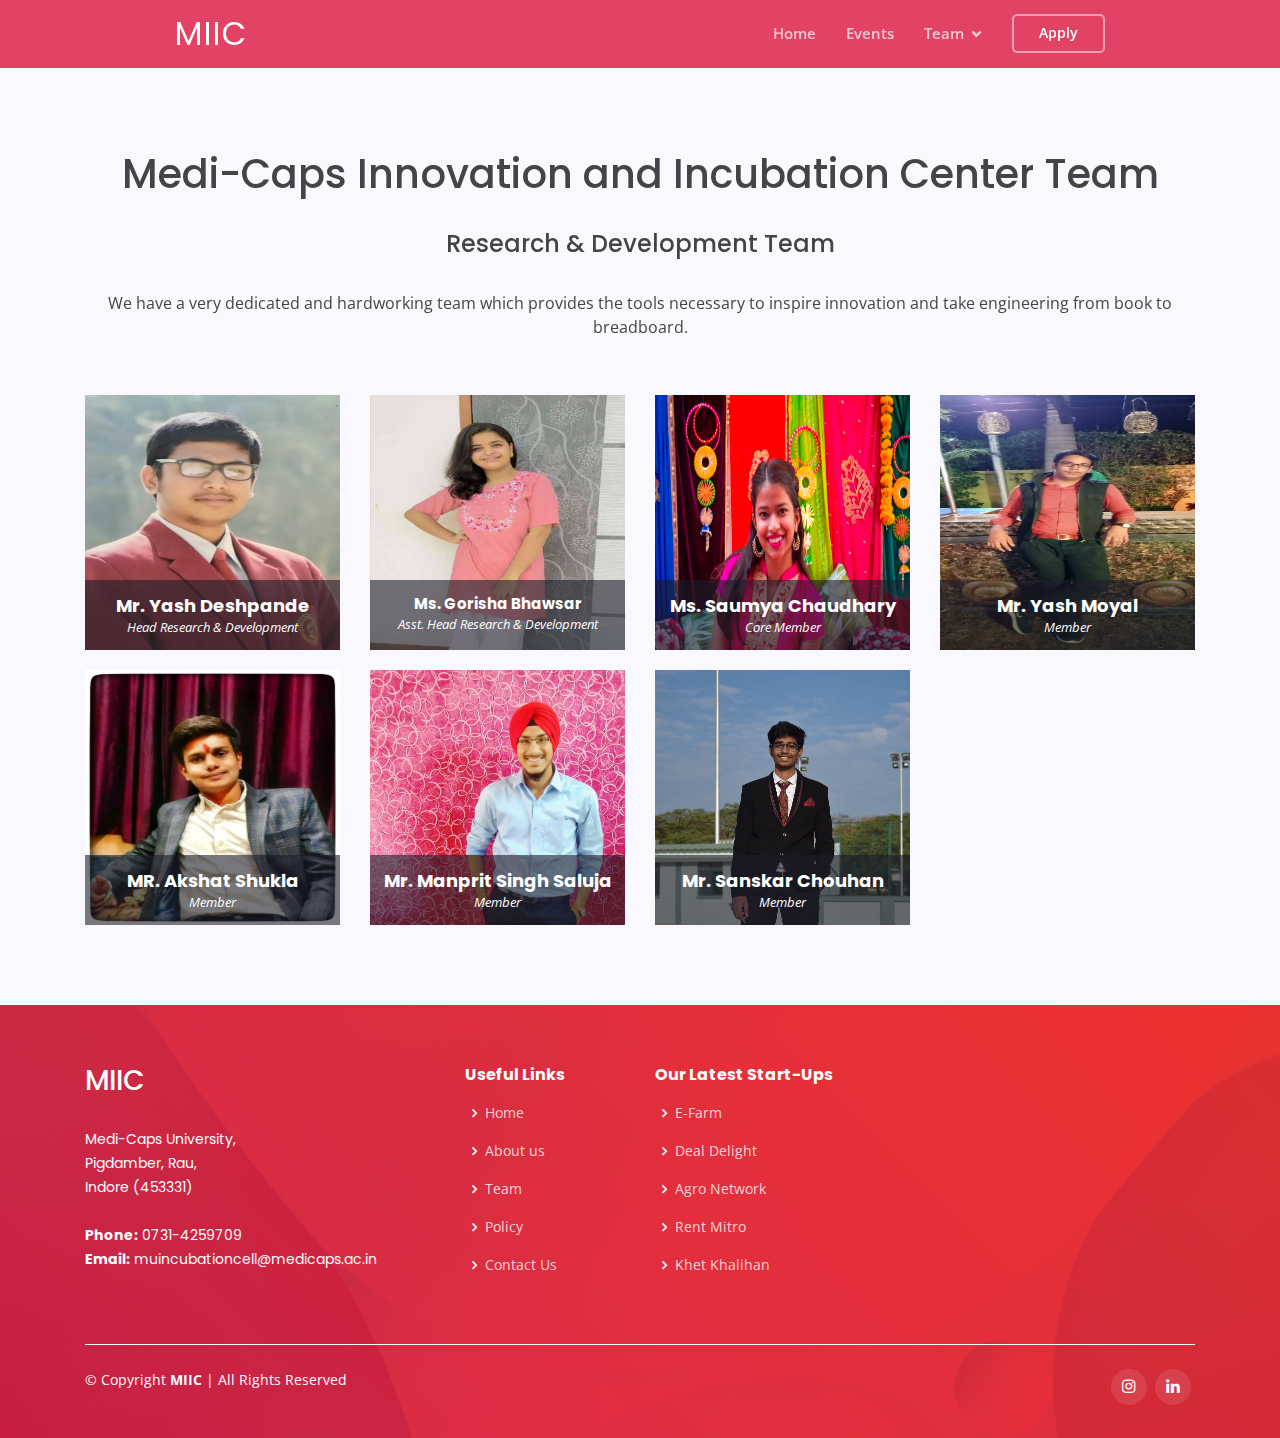
<file: researchTeam.html>
<!DOCTYPE html>
<html lang="en">

    <head>
        <meta charset="utf-8">
        <meta content="width=device-width, initial-scale=1.0" name="viewport">

        <title>MIIC</title>
        <meta content="" name="descriptison">
        <meta content="" name="keywords">

        <!-- Favicons -->
        <link href="assets/img/favicon.png" rel="icon">

        <!-- Google Fonts -->
        <link
            href="https://fonts.googleapis.com/css?family=Open+Sans:300,300i,400,400i,600,600i,700,700i|Roboto:300,300i,400,400i,500,500i,600,600i,700,700i|Poppins:300,300i,400,400i,500,500i,600,600i,700,700i"
            rel="stylesheet">

        <!-- Vendor CSS Files -->
        <link href="assets/vendor/bootstrap/css/bootstrap.min.css" rel="stylesheet">
        <link href="assets/vendor/icofont/icofont.min.css" rel="stylesheet">
        <link href="assets/vendor/boxicons/css/boxicons.min.css" rel="stylesheet">
        <link
            href="assets/vendor/owl.carousel/assets/owl.carousel.min.css"
            rel="stylesheet">
        <link href="assets/vendor/venobox/venobox.css" rel="stylesheet">
        <link href="assets/vendor/aos/aos.css" rel="stylesheet">

        <!-- Template Main CSS File -->
        <link href="assets/css/style.css" rel="stylesheet">
    </head>

    <body>

        <!-- ======= Header ======= -->
        <header id="header" class="fixed-top header-inner-pages">
            <div class="container-fluid">

                <div class="row justify-content-center">
                    <div class="col-xl-9 d-flex align-items-center">
                        <h1 class="logo mr-auto">
                            <a href="index.html">MIIC</a>
                        </h1>
                        <!-- Uncomment below if you prefer to use an image logo -->
                        <!-- <a href="index.html" class="logo mr-auto"><img src="assets/img/logo.png" alt="" class="img-fluid"></a>-->

                        <nav class="nav-menu d-none d-lg-block">
                            <ul>
                                <li>
                                    <a href="index.html">Home</a>
                                </li>
                                <li>
                                    <a href="event.html">Events</a>
                                </li>

                                <li class="drop-down">
                                    <a href="#">Team</a>
                                    <ul>
                                        <li><a href="team.html">Core Mentors</a></li>
                                        <li><a href="coreMentor.html">Faculty Incharge</a></li>
                                        <li><a href="coreStudent.html">Team Members</a></li>
                                        <li><a href="contentTeam.html">Content Team</a></li>
                                        <li><a href="researchTeam.html">Research Team</a></li>
                                        <li><a href="webDevelopmentTeam.html">Web Development Team</a></li>
                                        <li><a href="managementTeam.html">Management Team</a></li>
                                        <li><a href="graphicTeam.html">Graphics Team</a></li>
                                    </ul>
                                </li>
                            </ul>
                        </nav>
                        <!-- .nav-menu -->
                        <a href="register.html" class="get-started-btn scrollto">Apply</a>
                    </div>
                </div>

            </div>
        </header>
        <!-- End Header -->

        <main id="main">
            <section id="team" class="team section-bg" style="padding-top: 150px;">
                <div class="container" data-aos="fade-up">
                    <div class="section-header">
                        <h1 style="text-align: center;">Medi-Caps Innovation and Incubation Center Team</h1><br>
                        <h4 style="text-align: center;">Research & Development Team</h4><br>
                        <p style="text-align: center; padding-bottom: 40px;">We have a very dedicated
                            and hardworking team which provides the tools necessary to inspire innovation
                            and take engineering from book to breadboard.</p>
                    </div>

                    <div class="row">

                        <div class="col-lg-3 col-md-6" data-aos="fade-up" data-aos-delay="200">
                            <div class="member">
                                <img src="./assets/img/core/team/research/12.jpg" class="img-fluid coreMentor" alt="">
                                <div class="member-info">
                                    <div class="member-info-content">
                                        <h4>Mr. Yash Deshpande</h4>
                                        <span>Head Research & Development</span>
                                    </div>
                                </div>
                            </div>
                        </div>

                        <div class="col-lg-3 col-md-6" data-aos="fade-up" data-aos-delay="100">
                            <div class="member">
                                <img src="./assets/img/core/team/research/5.jpg" class="img-fluid coreMentor" alt="">
                                <div class="member-info">
                                    <div class="member-info-content">
                                        <h4 style="font-size: 15px;">Ms. Gorisha Bhawsar</h4>
                                        <span>Asst. Head Research & Development</span>
                                    </div>
                                </div>
                            </div>
                        </div>

                        <div class="col-lg-3 col-md-6" data-aos="fade-up" data-aos-delay="200">
                            <div class="member">
                                <img src="./assets/img/core/team/research/10.jpg" class="img-fluid coreMentor" alt="">
                                <div class="member-info">
                                    <div class="member-info-content">
                                        <h4>Ms. Saumya Chaudhary</h4>
                                        <span>Core Member</span>
                                    </div>
                                </div>
                            </div>
                        </div>

                        <div class="col-lg-3 col-md-6" data-aos="fade-up" data-aos-delay="100">
                            <div class="member">
                                <img src="./assets/img/core/team/research/13.jpeg" class="img-fluid coreMentor" alt="">
                                <div class="member-info">
                                    <div class="member-info-content">
                                        <h4>Mr. Yash Moyal</h4>
                                        <span>Member</span>
                                    </div>
                                </div>
                            </div>
                        </div>

                        

                        
                    </div>

                    <div class="row">

                        <div class="col-lg-3 col-md-6" data-aos="fade-up" data-aos-delay="400">
                            <div class="member">
                                <img src="./assets/img/core/team/research/4.jpeg" class="img-fluid coreMentor" alt="">
                                <div class="member-info">
                                    <div class="member-info-content">
                                        <h4>MR. Akshat Shukla</h4>
                                        <span>Member</span>
                                    </div>
                                </div>
                            </div>
                        </div>

                        <div class="col-lg-3 col-md-6" data-aos="fade-up" data-aos-delay="200">
                            <div class="member">
                                <img src="./assets/img/core/team/research/6.jpg" class="img-fluid coreMentor" alt="">
                                <div class="member-info">
                                    <div class="member-info-content">
                                        <h4>Mr. Manprit Singh Saluja</h4>
                                        <span>Member</span>
                                    </div>
                                </div>
                            </div>
                        </div>

                        <div class="col-lg-3 col-md-6" data-aos="fade-up" data-aos-delay="100">
                            <div class="member">
                                <img src="./assets/img/core/team/research/9.jpg" class="img-fluid coreMentor" alt="">
                                <div class="member-info">
                                    <div class="member-info-content">
                                        <h4>Mr. Sanskar Chouhan</h4>
                                        <span>Member</span>
                                    </div>
                                </div>
                            </div>
                        </div>

                        
                    </div>

                    <div class="row">

                        

                        
                    </div>

                    

                </div>

            </div>
        </section>
        <!-- End Team Section -->

    </main>
    <!-- End #main -->

    <!-- ======= Footer ======= -->
    <footer id="footer">

        <div class="footer-top">
            <div class="container">
                <div class="row">

                    <div class="col-lg-4 col-md-6 footer-contact">
                        <h3>MIIC</h3>
                        <p>
                            Medi-Caps University,
                            <br>Pigdamber, Rau,
                            <br>Indore (453331)<br><br>

                            <strong>Phone:</strong>
                            0731-4259709<br>
                            <strong>Email:</strong>
                            muincubationcell@medicaps.ac.in<br>
                        </p>
                    </div>

                    <div class="col-lg-2 col-md-6 footer-links">
                        <h4>Useful Links</h4>
                        <ul>
                            <li>
                                <i class="bx bx-chevron-right"></i>
                                <a href="index.html">Home</a>
                            </li>
                            <li>
                                <i class="bx bx-chevron-right"></i>
                                <a href="#about">About us</a>
                            </li>
                            <!-- <li><i class="bx bx-chevron-right"></i> <a href="#services">Services</a></li> -->
                            <li>
                                <i class="bx bx-chevron-right"></i>
                                <a href="team.html">Team</a>
                            </li>
                            <li>
                                <i class="bx bx-chevron-right"></i>
                                <a href="#">Policy</a>
                            </li>
                            <li>
                                <i class="bx bx-chevron-right"></i>
                                <a href="#contact">Contact Us</a>
                            </li>
                        </ul>
                    </div>
                    <!-- 
          <div class="col-lg-3 col-md-6 footer-links">
            <h4>Our Services</h4>
            <ul>
              <li><i class="bx bx-chevron-right"></i> <a href="#">Web Design</a></li>
              <li><i class="bx bx-chevron-right"></i> <a href="#">Web Development</a></li>
              <li><i class="bx bx-chevron-right"></i> <a href="#">Product Management</a></li>
              <li><i class="bx bx-chevron-right"></i> <a href="#">Marketing</a></li>
              <li><i class="bx bx-chevron-right"></i> <a href="#">Graphic Design</a></li>
            </ul>
          </div> -->

                    <div class="col-lg-3 col-md-6 footer-links">
                        <h4>Our Latest Start-Ups</h4>
                        <ul>
                            <li>
                                <i class="bx bx-chevron-right"></i>
                                <a href="http://www.efarmindia.tech/">E-Farm</a>
                            </li>
                            <li>
                                <i class="bx bx-chevron-right"></i>
                                <a href="www.dealdelight.in">Deal Delight</a>
                            </li>
                            <li>
                                <i class="bx bx-chevron-right"></i>
                                <a href="https://en.theagronetwork.com/">Agro Network</a>
                            </li>
                            <li>
                                <i class="bx bx-chevron-right"></i>
                                <a href="http://www.rentmitro.com">Rent Mitro</a>
                            </li>
                            <li>
                                <i class="bx bx-chevron-right"></i>
                                <a href="http://www.khetkhalihan.co.in">Khet Khalihan</a>
                            </li>
                        </ul>
                    </div>
                    <!-- <div class="col-lg-3 col-md-6 footer-newsletter">
            <h4>Join Our Newsletter</h4>
            <p>Connect with us for our latest events and startups</p>
            <form action="" method="post">
              <input type="email" name="email"><input type="submit" value="Subscribe">
            </form>
          </div>-->

                </div>
            </div>
        </div>

        <div class="container">

            <div class="copyright-wrap d-md-flex py-4">
                <div class="mr-md-auto text-center text-md-left">
                    <div class="copyright">
                        &copy; Copyright
                        <strong>
                            <span>MIIC</span>
                        </strong>| All Rights Reserved
                    </div>
                    <div class="credits" style="color:#543DED;">
                        <!-- All the links in the footer should remain intact. -->
                        <!-- You can delete the links only if you purchased the pro version. -->
                        <!-- Licensing information: https://bootstrapmade.com/license/ -->
                        <!-- Purchase the pro version with working PHP/AJAX contact form: https://bootstrapmade.com/techie-free-skin-bootstrap-3/ -->
                        <a href="https://bootstrapmade.com/" style="color:#CA2343;">BootstrapMade</a>
                    </div>
                </div>
                <div class="social-links text-center text-md-right pt-3 pt-md-0">
                    <!-- <a href="#" class="facebook"><i class="bx bxl-facebook"></i></a> -->
                    <a
                        href="https://instagram.com/incubationcenter?igshid=po59ppdwa6q6"
                        class="instagram">
                        <i class="bx bxl-instagram"></i>
                    </a>
                    <a href="https://www.linkedin.com/company/incubationcenter" class="linkedin">
                        <i class="bx bxl-linkedin"></i>
                    </a>
                </div>
            </div>

        </div>
    </footer>

    <a href="#" class="back-to-top">
        <i class="icofont-simple-up"></i>
    </a>
    <!-- <div class="loader" ><img src="assets/img/MIIC.gif"></div> -->

    <!-- Vendor JS Files -->
    <script src="assets/vendor/jquery/jquery.min.js"></script>
    <script src="assets/vendor/bootstrap/js/bootstrap.bundle.min.js"></script>
    <script src="assets/vendor/jquery.easing/jquery.easing.min.js"></script>
    <script src="assets/vendor/php-email-form/validate.js"></script>
    <script src="assets/vendor/waypoints/jquery.waypoints.min.js"></script>
    <script src="assets/vendor/counterup/counterup.min.js"></script>
    <script src="assets/vendor/owl.carousel/owl.carousel.min.js"></script>
    <script src="assets/vendor/isotope-layout/isotope.pkgd.min.js"></script>
    <script src="assets/vendor/venobox/venobox.min.js"></script>
    <script src="assets/vendor/aos/aos.js"></script>

    <!-- Template Main JS File -->
    <script src="assets/js/main.js"></script>

</body>

</html>
</file>
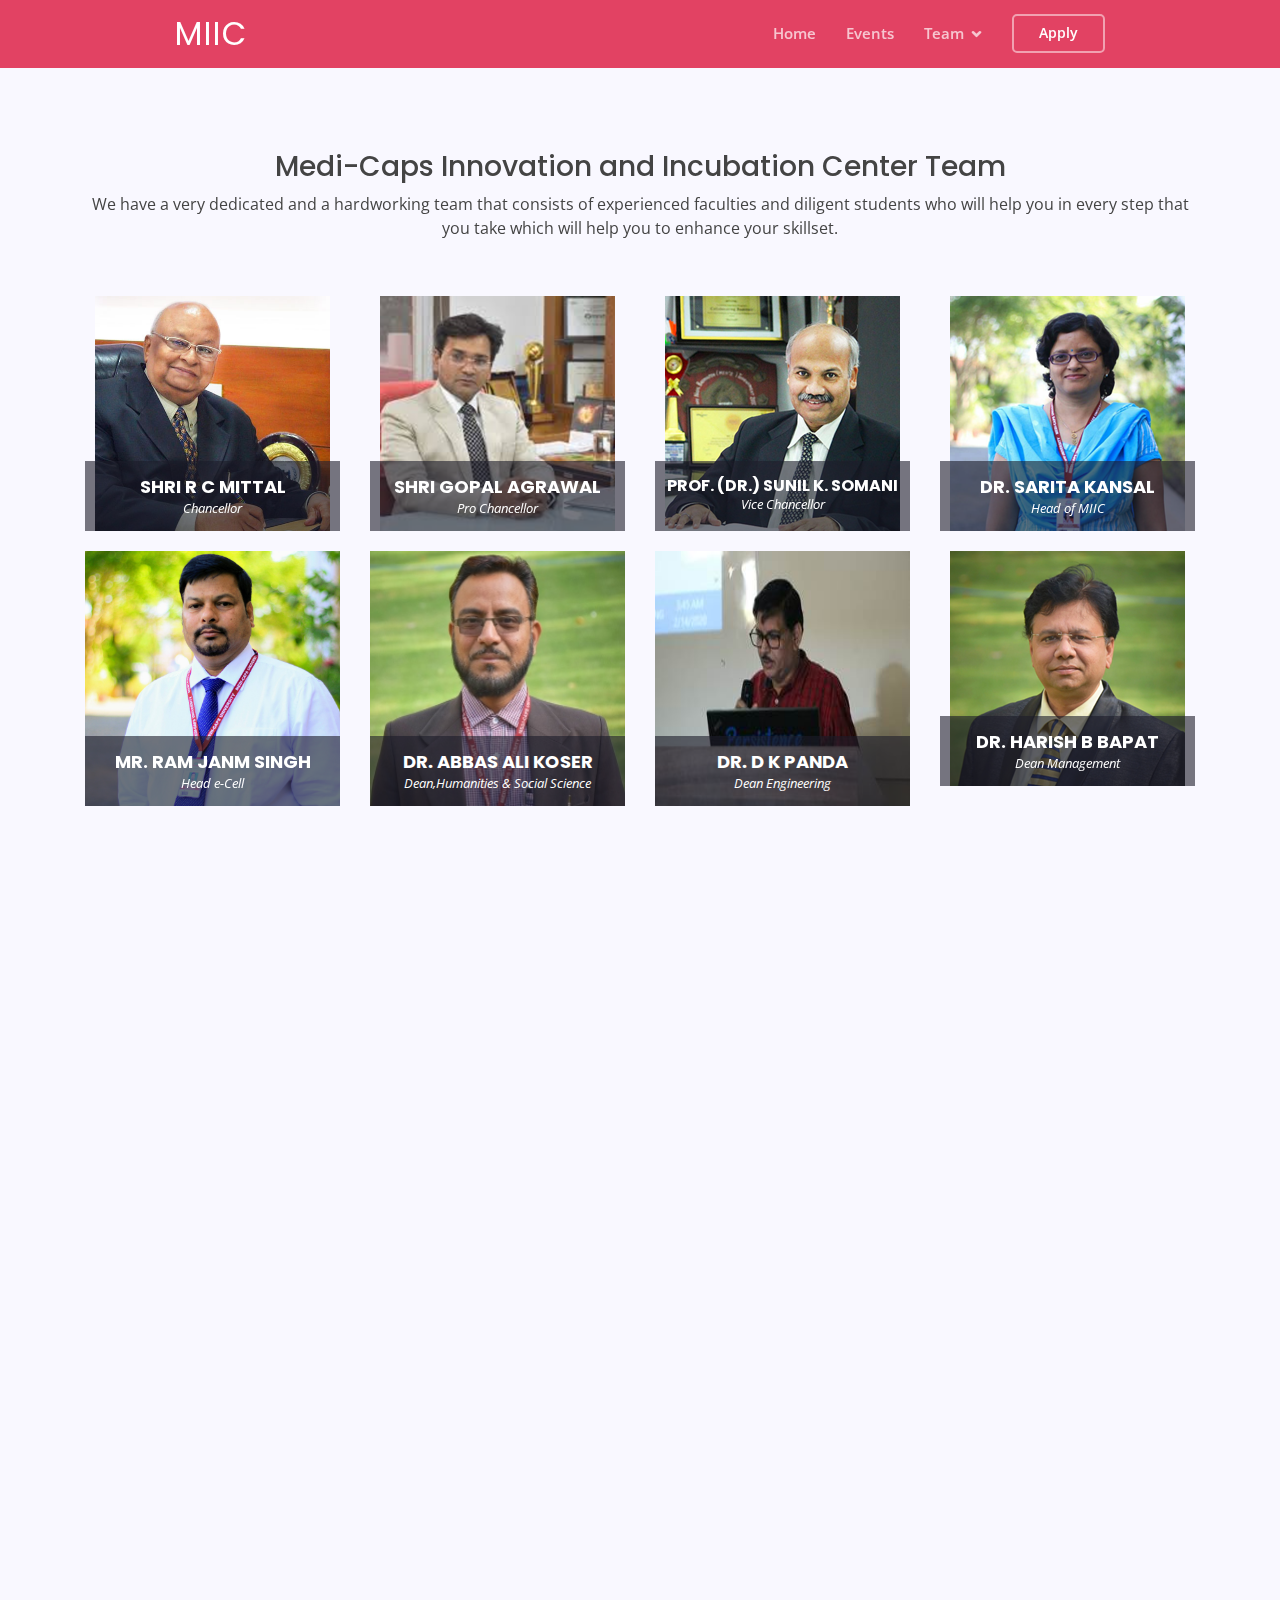
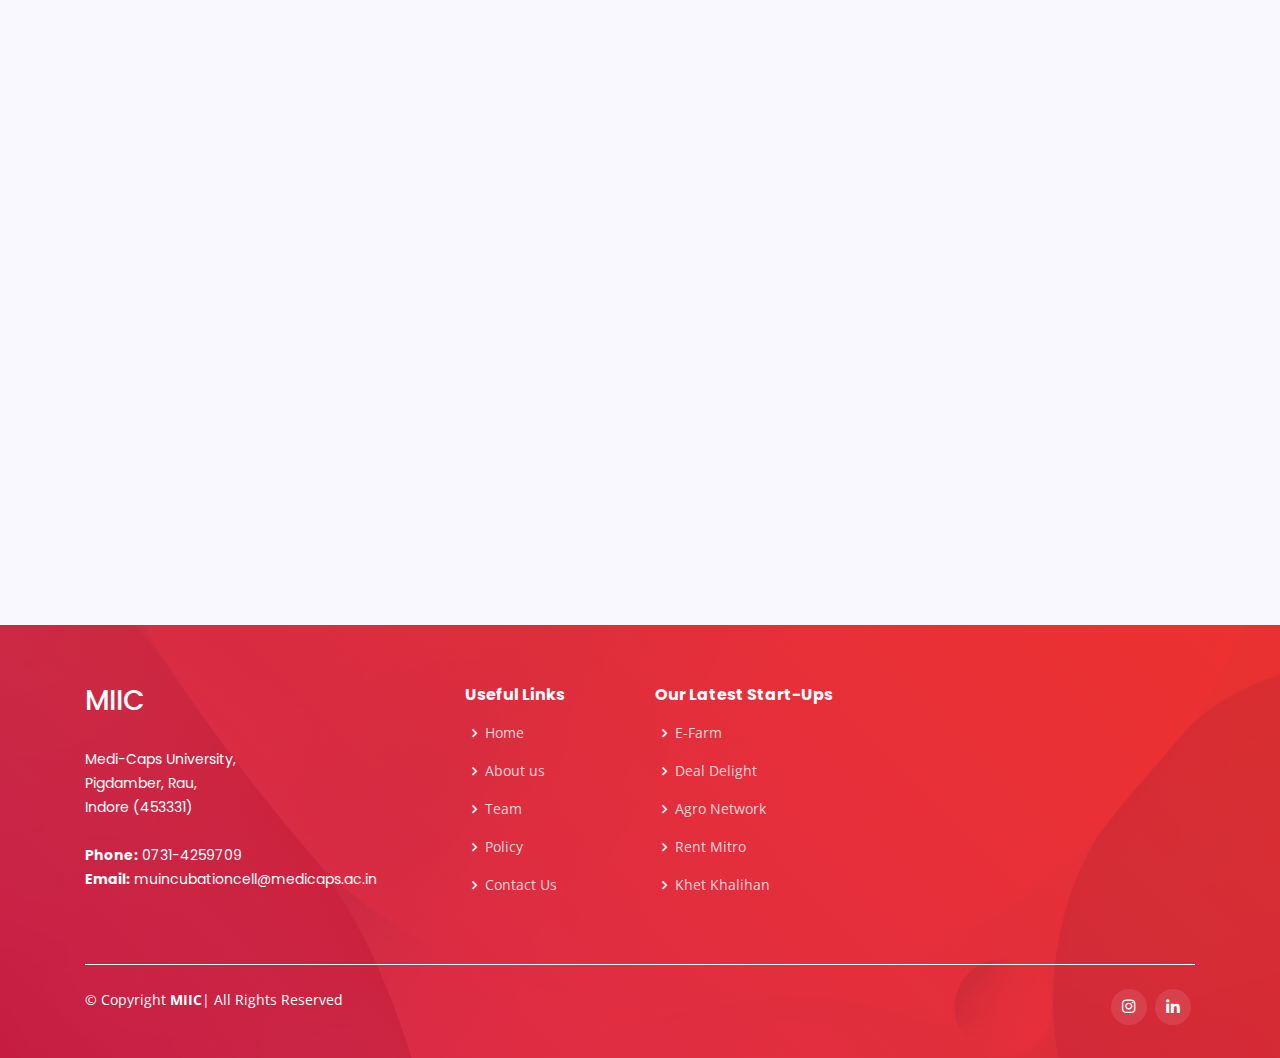
<file: team.html>
<!DOCTYPE html>
<html lang="en">

<head>
  <meta charset="utf-8">
  <meta content="width=device-width, initial-scale=1.0" name="viewport">

  <title>MIIC</title>
  <meta content="" name="descriptison">
  <meta content="" name="keywords">

  <!-- Favicons -->
  <link href="assets/img/favicon.png" rel="icon">

  <!-- Google Fonts -->
  <link
    href="https://fonts.googleapis.com/css?family=Open+Sans:300,300i,400,400i,600,600i,700,700i|Roboto:300,300i,400,400i,500,500i,600,600i,700,700i|Poppins:300,300i,400,400i,500,500i,600,600i,700,700i"
    rel="stylesheet">

  <!-- Vendor CSS Files -->
  <link href="assets/vendor/bootstrap/css/bootstrap.min.css" rel="stylesheet">
  <link href="assets/vendor/icofont/icofont.min.css" rel="stylesheet">
  <link href="assets/vendor/boxicons/css/boxicons.min.css" rel="stylesheet">
  <link href="assets/vendor/owl.carousel/assets/owl.carousel.min.css" rel="stylesheet">
  <link href="assets/vendor/venobox/venobox.css" rel="stylesheet">
  <link href="assets/vendor/aos/aos.css" rel="stylesheet">

  <!-- Template Main CSS File -->
  <link href="assets/css/style.css" rel="stylesheet">
</head>

<body>

  <!-- ======= Header ======= -->
  <header id="header" class="fixed-top header-inner-pages">
    <div class="container-fluid">

      <div class="row justify-content-center">
        <div class="col-xl-9 d-flex align-items-center">
          <h1 class="logo mr-auto"><a href="index.html">MIIC</a></h1>
          <!-- Uncomment below if you prefer to use an image logo -->
          <!-- <a href="index.html" class="logo mr-auto"><img src="assets/img/logo.png" alt="" class="img-fluid"></a>-->

          <nav class="nav-menu d-none d-lg-block">
            <ul>
              <li><a href="index.html">Home</a></li>
              <li><a href="event.html">Events</a></li>
              <li class="drop-down"><a href="#">Team</a>
                <ul>
                  <li><a href="team.html">Core Mentors</a></li>
                  <li><a href="coreMentor.html">Faculty Incharge</a></li>
                  <li><a href="coreStudent.html">Team Members</a></li>
                  <li><a href="contentTeam.html">Content Team</a></li>
                  <li><a href="researchTeam.html">Research Team</a></li>
                  <li><a href="webDevelopmentTeam.html">Web Development Team</a></li>
                  <li><a href="managementTeam.html">Management Team</a></li>
                  <li><a href="graphicTeam.html">Graphics Team</a></li>
                </ul>
              </li>
            </ul>
          </nav><!-- .nav-menu -->
          <a href="register.html" class="get-started-btn scrollto">Apply</a>
        </div>
      </div>

    </div>
  </header><!-- End Header -->

  <main id="main">
    <section id="team" class="team section-bg" style="padding-top: 150px;">
      <div class="container" data-aos="fade-up">
        <div class="section-header">
          <h3 style="text-align: center;">Medi-Caps Innovation and Incubation Center Team</h3>
          <p style="text-align: center; padding-bottom: 40px;">We have a very dedicated and a hardworking team that
            consists of experienced faculties and diligent students who will help you in every step that you take which
            will help you to enhance your skillset.</p>
        </div>

        <div class="row">
          <div class="col-lg-3 col-md-6" data-aos="fade-up" data-aos-delay="100">
            <div class="member">
              <img src="assets/img/team-1.png" class="img-fluid" alt="">
              <div class="member-info">
                <div class="member-info-content">
                  <h4>SHRI R C MITTAL</h4>
                  <span>Chancellor</span>
                </div>
              </div>
            </div>
          </div>

          <div class="col-lg-3 col-md-6" data-aos="fade-up" data-aos-delay="200">
            <div class="member">
              <img src="assets/img/team-2.png" class="img-fluid" alt="">
              <div class="member-info">
                <div class="member-info-content">
                  <h4>SHRI GOPAL AGRAWAL</h4>
                  <span>Pro Chancellor</span>
                </div>
              </div>
            </div>
          </div>


          <div class="col-lg-3 col-md-6" data-aos="fade-up" data-aos-delay="300">
            <div class="member">
              <img src="assets/img/team-3.png" class="img-fluid" alt="">
              <div class="member-info">
                <div class="member-info-content">
                  <h4 style="margin: 0 -5px 0 -5px; font-size: 16px;">PROF. (DR.) SUNIL K. SOMANI</h4>
                  <span>Vice Chancellor</span>
                </div>
              </div>
            </div>
          </div>

          <div class="col-lg-3 col-md-6" data-aos="fade-up" data-aos-delay="400">
            <div class="member">
              <img src="assets/img/team-4.png" class="img-fluid" alt="">
              <div class="member-info">
                <div class="member-info-content">
                  <h4>DR. SARITA KANSAL</h4>
                  <span>Head of MIIC</span>
                </div>
              </div>
            </div>
          </div>
        </div>
        <div class="row">
          <div class="col-lg-3 col-md-6" data-aos="fade-up" data-aos-delay="100">
            <div class="member">
              <img src="assets/img/team-5.png" class="img-fluid" alt="">
              <div class="member-info">
                <div class="member-info-content">
                  <h4>MR. RAM JANM SINGH</h4>
                  <span>Head e-Cell</span>
                </div>
              </div>
            </div>
          </div>

          <!-- <div class="col-lg-3 col-md-6" data-aos="fade-up" data-aos-delay="200">
            <div class="member">
              <img src="assets/img/team-6.png" class="img-fluid" alt="">
              <div class="member-info">
                <div class="member-info-content">
                  <h4>DR. RAM SHRIVASTAV</h4>
                  <span>Head Innovation Cell</span>
                </div>
              </div>
            </div>
          </div> -->

          <div class="col-lg-3 col-md-6" data-aos="fade-up" data-aos-delay="300">
            <div class="member">
              <img src="assets/img/team-21.jpg" style="height: 255px;" class="img-fluid" alt="">
              <div class="member-info">
                <div class="member-info-content">
                  <h4>DR. ABBAS ALI KOSER</h4>
                  <span>Dean,Humanities & Social Science</span>
                </div>
              </div>
            </div>
          </div>

          <div class="col-lg-3 col-md-6" data-aos="fade-up" data-aos-delay="400">
            <div class="member">
              <img src="assets/img/team-22.jpeg" style="height: 255px;" class="img-fluid" alt="">
              <div class="member-info">
                <div class="member-info-content">
                  <h4>DR. D K PANDA</h4>
                  <span>Dean Engineering</span>
                </div>
              </div>
            </div>
          </div>

          <div class="col-lg-3 col-md-6" data-aos="fade-up" data-aos-delay="100">
            <div class="member">
              <img src="assets/img/team-7.png" class="img-fluid" alt="">
              <div class="member-info">
                <div class="member-info-content">
                  <h4>DR. HARISH B BAPAT</h4>
                  <span>Dean Management</span>
                </div>
              </div>
            </div>
          </div>

          <div class="col-lg-3 col-md-6" data-aos="fade-up" data-aos-delay="200">
            <div class="member">
              <img src="assets/img/team-8.png" class="img-fluid" alt="">
              <div class="member-info">
                <div class="member-info-content">
                  <h4>DR. PREETI JAIN</h4>
                  <span>Dean Science</span>
                </div>
              </div>
            </div>
          </div>

          <div class="col-lg-3 col-md-6" data-aos="fade-up" data-aos-delay="300">
            <div class="member">
              <img src="assets/img/team-9.png" class="img-fluid" alt="">
              <div class="member-info">
                <div class="member-info-content">
                  <h4>DR. SANJAY JAIN</h4>
                  <span>Dean Pharmacy</span>
                </div>
              </div>
            </div>
          </div>

          <div class="col-lg-3 col-md-6" data-aos="fade-up" data-aos-delay="400">
            <div class="member">
              <img src="assets/img/team-10.png" class="img-fluid" alt="">
              <div class="member-info">
                <div class="member-info-content">
                  <h4>DR. SHILPA TRAPATHI</h4>
                  <span>Dean Student Welfare</span>
                </div>
              </div>
            </div>
          </div>

          <div class="col-lg-3 col-md-6" data-aos="fade-up" data-aos-delay="400">
            <div class="member">
              <img src="assets/img/team-12.png" class="img-fluid" alt="">
              <div class="member-info">
                <div class="member-info-content">
                  <h4>DR. AJAY KULKARNI</h4>
                  <span>HOD EC</span>
                </div>
              </div>
            </div>
          </div>
        </div>
        <div class="row">





          <div class="col-lg-3 col-md-6" data-aos="fade-up" data-aos-delay="100">
            <div class="member">
              <img src="assets/img/team-13.png" class="img-fluid" alt="">
              <div class="member-info">
                <div class="member-info-content">
                  <h4>MR. ANIL PATIDAR</h4>
                  <span>HOD MCA</span>
                </div>
              </div>
            </div>
          </div>

          <div class="col-lg-3 col-md-6" data-aos="fade-up" data-aos-delay="200">
            <div class="member">
              <img src="assets/img/team-14.png" class="img-fluid" alt="">
              <div class="member-info">
                <div class="member-info-content">
                  <h4>DR. MOHAMMED ALI</h4>
                  <span>HOD ME</span>
                </div>
              </div>
            </div>
          </div>

          <div class="col-lg-3 col-md-6" data-aos="fade-up" data-aos-delay="300">
            <div class="member">
              <img src="assets/img/team-15.png" class="img-fluid" alt="">
              <div class="member-info">
                <div class="member-info-content">
                  <h4>DR. RAJESH ARYA</h4>
                  <span>HOD EE</span>
                </div>
              </div>
            </div>
          </div>

          <div class="col-lg-3 col-md-6" data-aos="fade-up" data-aos-delay="300">
            <div class="member">
              <img src="assets/img/team-23.png" class="img-fluid" alt="">
              <div class="member-info">
                <div class="member-info-content">
                  <h4>DR. RAJEEV KUMAR</h4>
                  <span>HOD CE</span>
                </div>
              </div>
            </div>
          </div>



        </div>
        <div class="row">
          <div class="col-lg-3 col-md-6" data-aos="fade-up" data-aos-delay="300">
            <div class="member">
              <img src="assets/img/team-11.png" class="img-fluid" alt="">
              <div class="member-info">
                <div class="member-info-content">
                  <h4>DR. SHIPRA ANUJA JOSHI</h4>
                  <span>HOD Arts, Humanities & Social Sciences</span>
                </div>
              </div>
            </div>
          </div>

          <!-- <div class="col-lg-3 col-md-6" data-aos="fade-up" data-aos-delay="100">
            <div class="member">
              <img src="assets/img/team-17.png" class="img-fluid" alt="">
              <div class="member-info">
                <div class="member-info-content">
                  <h4>MR. SUNIL KUMAR CHAUREY</h4>
                  <span>HOD Agriculture</span>
                </div>
              </div>
            </div>
          </div> -->

          <div class="col-lg-3 col-md-6" data-aos="fade-up" data-aos-delay="200">
            <div class="member">
              <img src="assets/img/team-18.png" class="img-fluid" alt="">
              <div class="member-info">
                <div class="member-info-content">
                  <h4>DR. SURESH K. JAIN</h4>
                  <span>HOD CSE</span>
                </div>
              </div>
            </div>
          </div>

          <div class="col-lg-3 col-md-6" data-aos="fade-up" data-aos-delay="300">
            <div class="member">
              <img src="assets/img/team-20.jpg" style="height: 255px;" class="img-fluid" alt="">
              <div class="member-info">
                <div class="member-info-content">
                  <h4>Ms. VAISHALI CHOUREY</h4>
                  <span>HOD IT</span>
                </div>
              </div>
            </div>
          </div>

          <div class="col-lg-3 col-md-6" data-aos="fade-up" data-aos-delay="300">
            <div class="member">
              <img src="assets/img/team-19.png" class="img-fluid" alt="">
              <div class="member-info">
                <div class="member-info-content">
                  <h4>DR. VIBHA TIWARI</h4>
                  <span>Head Research Cell</span>
                </div>
              </div>
            </div>
          </div>
        </div class="row">

        <div class="row">
          <div class="col-lg-3 col-md-6" data-aos="fade-up" data-aos-delay="300">
            <div class="member">
              <img src="assets/img/team-24.png" style="height: 255px;" class="img-fluid" alt="">
              <div class="member-info">
                <div class="member-info-content">
                  <h4>DR. SUNIL D. UPADHYAYA</h4>
                  <span>Dean Agriculture</span>
                </div>
              </div>
            </div>
          </div>

          <div class="col-lg-3 col-md-6" data-aos="fade-up" data-aos-delay="300">
            <div class="member">
              <img src="assets/img/team-25.png" style="height: 255px;" class="img-fluid" alt="">
              <div class="member-info">
                <div class="member-info-content">
                  <h4>DR. JAGDISH SINGH</h4>
                  <span>HOD Agriculture</span>
                </div>
              </div>
            </div>
          </div>

          <div class="col-lg-3 col-md-6" data-aos="fade-up" data-aos-delay="300">
            <div class="member">
              <img src="assets/img/team-29.jpeg" style="height: 255px;" class="img-fluid" alt="img">
              <div class="member-info">
                <div class="member-info-content">
                  <h4>MR. AJAY BISWAS</h4>
                  <span>HOD FORENSIC SCIENCE</span>
                </div>
              </div>
            </div>
          </div>

          <div class="col-lg-3 col-md-6" data-aos="fade-up" data-aos-delay="300">
            <div class="member">
              <img src="assets/img/team-26.jpg" style="height: 255px;" class="img-fluid" alt="">
              <div class="member-info">
                <div class="member-info-content">
                  <h4>DR. JITENDRA CHOUDHARY</h4>
                  <span>HOD Computer Science</span>
                </div>
              </div>
            </div>
          </div>
          

        </div>

        <div class="row">

          <div class="col-lg-3 col-md-6" data-aos="fade-up" data-aos-delay="300">
            <div class="member">
              <img src="assets/img/team-27.png" style="height: 255px;" class="img-fluid" alt="img">
              <div class="member-info">
                <div class="member-info-content">
                  <h4>DR. MALYAJ DAS</h4>
                  <span>HOD PHYSICS</span>
                </div>
              </div>
            </div>
          </div>

          <div class="col-lg-3 col-md-6" data-aos="fade-up" data-aos-delay="300">
            <div class="member">
              <img src="assets/img/team-28.png" style="height: 255px;" class="img-fluid" alt="img">
              <div class="member-info">
                <div class="member-info-content">
                  <h4>DR.REKHA JAIN</h4>
                  <span>HOD MATHEMATICS</span>
                </div>
              </div>
            </div>
          </div>

          <!-- <div class="col-lg-3 col-md-6" data-aos="fade-up" data-aos-delay="300">
            <div class="member">
              <img src="assets/img/team-27.png" style="height: 255px;" class="img-fluid" alt="img">
              <div class="member-info">
                <div class="member-info-content">
                  <h4>DR. MALYAJ DAS</h4>
                  <span>HOD PHYSICS</span>
                </div>
              </div>
            </div>
          </div>

          <div class="col-lg-3 col-md-6" data-aos="fade-up" data-aos-delay="300">
            <div class="member">
              <img src="assets/img/team-27.png" style="height: 255px;" class="img-fluid" alt="img">
              <div class="member-info">
                <div class="member-info-content">
                  <h4>DR. MALYAJ DAS</h4>
                  <span>HOD PHYSICS</span>
                </div>
              </div>
            </div>
          </div> -->

        </div>






      </div>
      </div>










      <!-- <div class="col-lg-3 col-md-6" data-aos="fade-up" data-aos-delay="400">
            <div class="member">
              <img src="assets/img/team-16.png" class="img-fluid" alt="">
              <div class="member-info">
                <div class="member-info-content">
                  <h4>DR. RAMAKANT AGRAWAL</h4>
                  <span>HOD CE</span>
                </div>
              </div>
            </div>
          </div> -->

      </div>


      </div>
    </section><!-- End Team Section -->



  </main><!-- End #main -->

  <!-- ======= Footer ======= -->
  <footer id="footer">

    <div class="footer-top">
      <div class="container">
        <div class="row">

          <div class="col-lg-4 col-md-6 footer-contact">
            <h3>MIIC</h3>
            <p>
              Medi-Caps University, <br>Pigdamber, Rau, <br>Indore (453331)<br><br>

              <strong>Phone:</strong> 0731-4259709<br>
              <strong>Email:</strong> muincubationcell@medicaps.ac.in<br>
            </p>
          </div>

          <div class="col-lg-2 col-md-6 footer-links">
            <h4>Useful Links</h4>
            <ul>
              <li><i class="bx bx-chevron-right"></i> <a href="index.html">Home</a></li>
              <li><i class="bx bx-chevron-right"></i> <a href="#about">About us</a></li>
              <!-- <li><i class="bx bx-chevron-right"></i> <a href="#services">Services</a></li> -->
              <li><i class="bx bx-chevron-right"></i> <a href="team.html">Team</a></li>
              <li><i class="bx bx-chevron-right"></i> <a href="#">Policy</a></li>
              <li><i class="bx bx-chevron-right"></i> <a href="#contact">Contact Us</a></li>
            </ul>
          </div>

          <!-- <div class="col-lg-3 col-md-6 footer-links">
            <h4>Our Services</h4>
            <ul>
              <li><i class="bx bx-chevron-right"></i> <a href="#">Web Design</a></li>
              <li><i class="bx bx-chevron-right"></i> <a href="#">Web Development</a></li>
              <li><i class="bx bx-chevron-right"></i> <a href="#">Product Management</a></li>
              <li><i class="bx bx-chevron-right"></i> <a href="#">Marketing</a></li>
              <li><i class="bx bx-chevron-right"></i> <a href="#">Graphic Design</a></li>
            </ul>
          </div>
           -->
          <div class="col-lg-3 col-md-6 footer-links">
            <h4>Our Latest Start-Ups</h4>
            <ul>
              <li><i class="bx bx-chevron-right"></i> <a href="http://www.efarmindia.tech/">E-Farm</a></li>
              <li><i class="bx bx-chevron-right"></i> <a href="www.dealdelight.in">Deal Delight</a></li>
              <li><i class="bx bx-chevron-right"></i> <a href="https://en.theagronetwork.com/">Agro Network</a></li>
              <li><i class="bx bx-chevron-right"></i> <a href="http://www.rentmitro.com">Rent Mitro</a></li>
              <li><i class="bx bx-chevron-right"></i> <a href="http://www.khetkhalihan.co.in">Khet Khalihan</a></li>
            </ul>
          </div>
          <!-- <div class="col-lg-3 col-md-6 footer-newsletter">
            <h4>Join Our Newsletter</h4>
            <p>Connect with us for our latest events and startups</p>
            <form action="" method="post">
              <input type="email" name="email"><input type="submit" value="Subscribe">
            </form>
          </div>-->

        </div>
      </div>
    </div>

    <div class="container">

      <div class="copyright-wrap d-md-flex py-4">
        <div class="mr-md-auto text-center text-md-left">
          <div class="copyright">
            &copy; Copyright <strong><span>MIIC</span></strong>| All Rights Reserved
          </div>
          <div class="credits" style="color: #CA2343;">
            <!-- All the links in the footer should remain intact. -->
            <!-- You can delete the links only if you purchased the pro version. -->
            <!-- Licensing information: https://bootstrapmade.com/license/ -->
            <!-- Purchase the pro version with working PHP/AJAX contact form: https://bootstrapmade.com/techie-free-skin-bootstrap-3/ -->
            Designed by <a href="https://bootstrapmade.com/" style="color:#CA2343;">BootstrapMade</a>
          </div>
        </div>
        <div class="social-links text-center text-md-right pt-3 pt-md-0">
          <!-- <a href="#" class="facebook"><i class="bx bxl-facebook"></i></a> -->
          <a href="https://instagram.com/incubationcenter?igshid=po59ppdwa6q6" class="instagram"><i
              class="bx bxl-instagram"></i></a>
          <a href="https://www.linkedin.com/company/incubationcenter" class="linkedin"><i
              class="bx bxl-linkedin"></i></a>
        </div>
      </div>

    </div>
  </footer>

  <a href="#" class="back-to-top"><i class="icofont-simple-up"></i></a>
  <div id="preloader"></div>

  <!-- Vendor JS Files -->
  <script src="assets/vendor/jquery/jquery.min.js"></script>
  <script src="assets/vendor/bootstrap/js/bootstrap.bundle.min.js"></script>
  <script src="assets/vendor/jquery.easing/jquery.easing.min.js"></script>
  <script src="assets/vendor/php-email-form/validate.js"></script>
  <script src="assets/vendor/waypoints/jquery.waypoints.min.js"></script>
  <script src="assets/vendor/counterup/counterup.min.js"></script>
  <script src="assets/vendor/owl.carousel/owl.carousel.min.js"></script>
  <script src="assets/vendor/isotope-layout/isotope.pkgd.min.js"></script>
  <script src="assets/vendor/venobox/venobox.min.js"></script>
  <script src="assets/vendor/aos/aos.js"></script>

  <!-- Template Main JS File -->
  <script src="assets/js/main.js"></script>

</body>

</html>
</file>
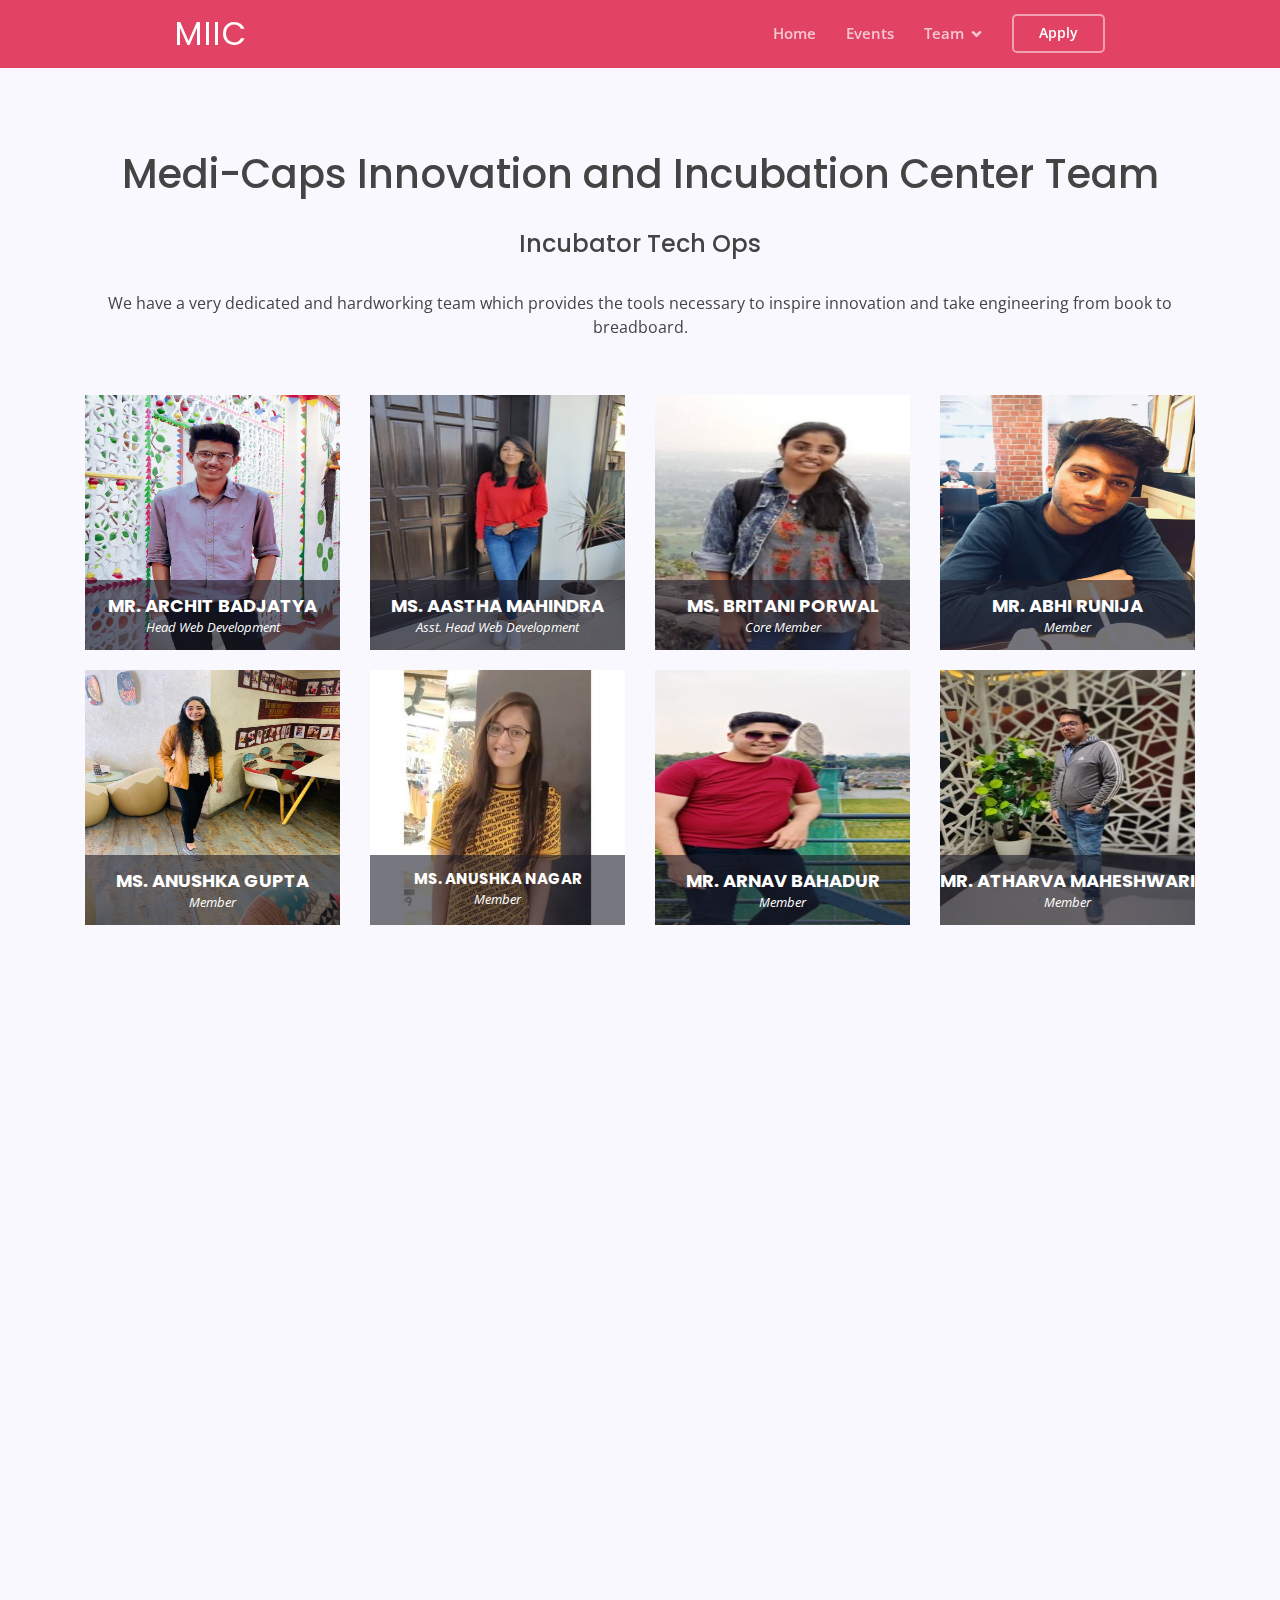
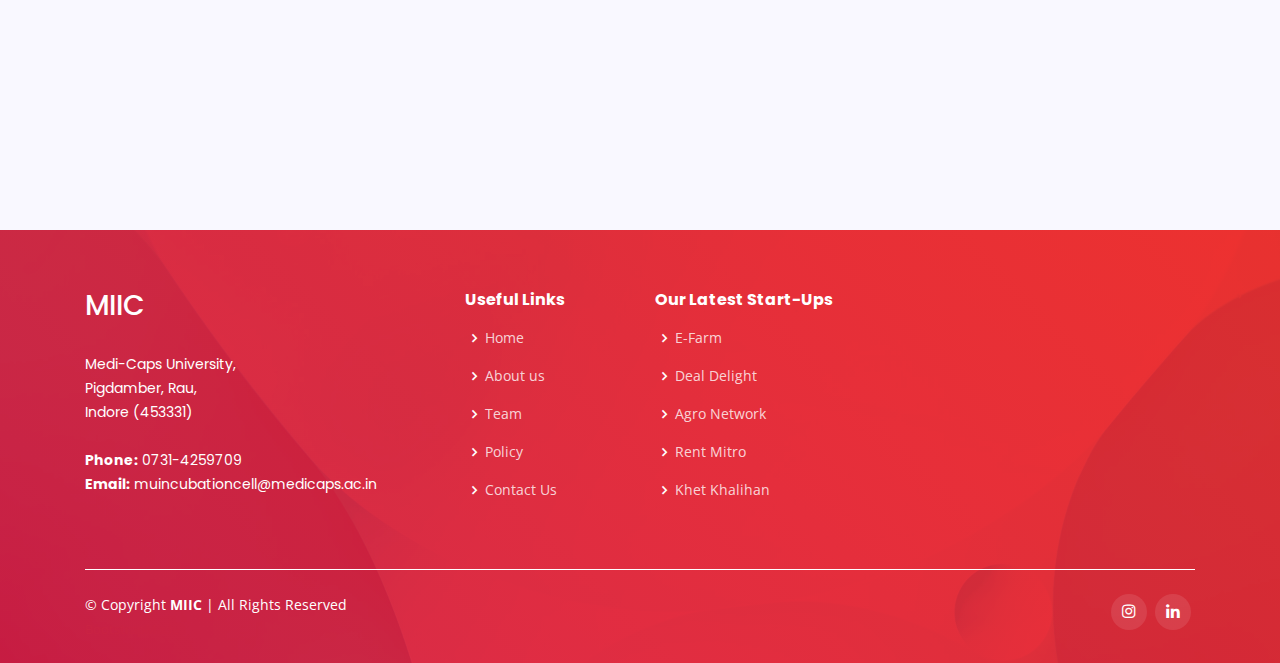
<file: webDevelopmentTeam.html>
<!DOCTYPE html>
<html lang="en">

    <head>
        <meta charset="utf-8">
        <meta content="width=device-width, initial-scale=1.0" name="viewport">

        <title>MIIC</title>
        <meta content="" name="descriptison">
        <meta content="" name="keywords">

        <!-- Favicons -->
        <link href="assets/img/favicon.png" rel="icon">

        <!-- Google Fonts -->
        <link
            href="https://fonts.googleapis.com/css?family=Open+Sans:300,300i,400,400i,600,600i,700,700i|Roboto:300,300i,400,400i,500,500i,600,600i,700,700i|Poppins:300,300i,400,400i,500,500i,600,600i,700,700i"
            rel="stylesheet">

        <!-- Vendor CSS Files -->
        <link href="assets/vendor/bootstrap/css/bootstrap.min.css" rel="stylesheet">
        <link href="assets/vendor/icofont/icofont.min.css" rel="stylesheet">
        <link href="assets/vendor/boxicons/css/boxicons.min.css" rel="stylesheet">
        <link
            href="assets/vendor/owl.carousel/assets/owl.carousel.min.css"
            rel="stylesheet">
        <link href="assets/vendor/venobox/venobox.css" rel="stylesheet">
        <link href="assets/vendor/aos/aos.css" rel="stylesheet">

        <!-- Template Main CSS File -->
        <link href="assets/css/style.css" rel="stylesheet">
    </head>

    <body>

        <!-- ======= Header ======= -->
        <header id="header" class="fixed-top header-inner-pages">
            <div class="container-fluid">

                <div class="row justify-content-center">
                    <div class="col-xl-9 d-flex align-items-center">
                        <h1 class="logo mr-auto">
                            <a href="index.html">MIIC</a>
                        </h1>
                        <!-- Uncomment below if you prefer to use an image logo -->
                        <!-- <a href="index.html" class="logo mr-auto"><img src="assets/img/logo.png" alt="" class="img-fluid"></a>-->

                        <nav class="nav-menu d-none d-lg-block">
                            <ul>
                                <li>
                                    <a href="index.html">Home</a>
                                </li>
                                <li>
                                    <a href="event.html">Events</a>
                                </li>

                                <li class="drop-down">
                                    <a href="#">Team</a>
                                    <ul>
                                        <li>
                                            <a href="team.html">Core Mentors</a>
                                        </li>
                                        <li>
                                            <a href="coreMentor.html">Faculty Incharge</a>
                                        </li>
                                        <li>
                                            <a href="coreStudent.html">Team Members</a>
                                        </li>
                                        <li>
                                            <a href="contentTeam.html">Catalyst Content</a>
                                        </li>
                                        <li>
                                            <a href="researchTeam.html">Research & Development</a>
                                        </li>
                                        <li>
                                            <a href="webDevelopmentTeam.html">Incubator Tech Ops</a>
                                        </li>
                                        <li>
                                            <a href="managementTeam.html">Marketing & Management
                                            </a>
                                        </li>
                                        <li>
                                            <a href="graphicTeam.html">Design Innovation Center</a>
                                        </li>
                                    </ul>
                                </li>
                            </ul>
                        </nav>
                        <!-- .nav-menu -->
                        <a href="register.html" class="get-started-btn scrollto">Apply</a>
                    </div>
                </div>

            </div>
        </header>
        <!-- End Header -->

        <main id="main">
            <section id="team" class="team section-bg" style="padding-top: 150px;">
                <div class="container" data-aos="fade-up">
                    <div class="section-header">
                        <h1 style="text-align: center;">Medi-Caps Innovation and Incubation Center Team</h1><br>
                        <h4 style="text-align: center;">Incubator Tech Ops</h4><br>
                        <p style="text-align: center; padding-bottom: 40px;">We have a very dedicated
                            and hardworking team which provides the tools necessary to inspire innovation
                            and take engineering from book to breadboard.</p>
                    </div>

                    <div class="row">

                        <div class="col-lg-3 col-md-6" data-aos="fade-up" data-aos-delay="100">
                            <div class="member">
                                <img
                                    src="./assets/img/core/team/webDevelopment/2.jpeg"
                                    class="img-fluid coreMentor"
                                    alt="">
                                <div class="member-info">
                                    <div class="member-info-content">
                                        <h4>MR. ARCHIT BADJATYA</h4>
                                        <span>Head Web Development</span>
                                    </div>
                                </div>
                            </div>
                        </div>

                        <div class="col-lg-3 col-md-6" data-aos="fade-up" data-aos-delay="200">
                            <div class="member">
                                <img
                                    src="./assets/img/core/team/webDevelopment/4.jpg"
                                    class="img-fluid coreMentor"
                                    alt="">
                                <div class="member-info">
                                    <div class="member-info-content">
                                        <h4>MS. AASTHA MAHINDRA</h4>
                                        <span>Asst. Head Web Development</span>
                                    </div>
                                </div>
                            </div>
                        </div>

                        <div class="col-lg-3 col-md-6" data-aos="fade-up" data-aos-delay="300">
                            <div class="member">
                                <img
                                    src="./assets/img/core/team/webDevelopment/3.jpeg"
                                    class="img-fluid coreMentor"
                                    alt="">
                                <div class="member-info">
                                    <div class="member-info-content">
                                        <h4>MS. BRITANI PORWAL</h4>
                                        <span>Core Member</span>
                                    </div>
                                </div>
                            </div>
                        </div>

                        <div class="col-lg-3 col-md-6" data-aos="fade-up" data-aos-delay="200">
                            <div class="member">
                                <img
                                    src="./assets/img/core/team/webDevelopment/6.jpg"
                                    class="img-fluid coreMentor"
                                    alt="">
                                <div class="member-info">
                                    <div class="member-info-content">
                                        <h4>MR. ABHI RUNIJA</h4>
                                        <span>Member</span>
                                    </div>
                                </div>
                            </div>
                        </div>
                    </div>

                    <div class="row">

                        <div class="col-lg-3 col-md-6" data-aos="fade-up" data-aos-delay="300">
                            <div class="member">
                                <img
                                    src="./assets/img/core/team/webDevelopment/7.jpeg"
                                    class="img-fluid coreMentor"
                                    alt="">
                                <div class="member-info">
                                    <div class="member-info-content">
                                        <h4>MS. ANUSHKA GUPTA</h4>
                                        <span>Member</span>
                                    </div>
                                </div>
                            </div>
                        </div>

                        <div class="col-lg-3 col-md-6" data-aos="fade-up" data-aos-delay="100">
                            <div class="member">
                                <img
                                    src="./assets/img/core/team/webDevelopment/8.jpg"
                                    class="img-fluid coreMentor"
                                    alt="">
                                <div class="member-info">
                                    <div class="member-info-content">
                                        <h4 style="font-size: 15px;">MS. ANUSHKA NAGAR</h4>
                                        <span>Member</span>
                                    </div>
                                </div>
                            </div>
                        </div>

                        <div class="col-lg-3 col-md-6" data-aos="fade-up" data-aos-delay="100">
                            <div class="member">
                                <img
                                    src="./assets/img/core/team/webDevelopment/9.jpg"
                                    class="img-fluid coreMentor"
                                    alt="">
                                <div class="member-info">
                                    <div class="member-info-content">
                                        <h4>MR. ARNAV BAHADUR</h4>
                                        <span>Member</span>
                                    </div>
                                </div>
                            </div>
                        </div>

                        <div class="col-lg-3 col-md-6" data-aos="fade-up" data-aos-delay="200">
                            <div class="member">
                                <img
                                    src="./assets/img/core/team/webDevelopment/10.jpg"
                                    class="img-fluid coreMentor"
                                    alt="">
                                <div class="member-info">
                                    <div class="member-info-content">
                                        <h4>MR. ATHARVA MAHESHWARI</h4>
                                        <span>Member</span>
                                    </div>
                                </div>
                            </div>
                        </div>
                    </div>

                    <div class="row">
                        <div class="col-lg-3 col-md-6" data-aos="fade-up" data-aos-delay="300">
                            <div class="member">
                                <img
                                    src="./assets/img/core/team/webDevelopment/11.jpg"
                                    class="img-fluid coreMentor"
                                    alt="">
                                <div class="member-info">
                                    <div class="member-info-content">
                                        <h4>MS. AVANI CHHAJED</h4>
                                        <span>Member</span>
                                    </div>
                                </div>
                            </div>
                        </div>

                        <div class="col-lg-3 col-md-6" data-aos="fade-up" data-aos-delay="400">
                            <div class="member">
                                <img
                                    src="./assets/img/core/team/webDevelopment/12.jpg"
                                    class="img-fluid coreMentor"
                                    alt="">
                                <div class="member-info">
                                    <div class="member-info-content">
                                        <h4>MR. DIVYANSH MODI</h4>
                                        <span>Member</span>
                                    </div>
                                </div>
                            </div>
                        </div>

                        <div class="col-lg-3 col-md-6" data-aos="fade-up" data-aos-delay="100">
                            <div class="member">
                                <img
                                    src="./assets/img/core/team/webDevelopment/13.jpg"
                                    class="img-fluid coreMentor"
                                    alt="">
                                <div class="member-info">
                                    <div class="member-info-content">
                                        <h4 style="font-size: 15px;">MS. GAURI GUPTA</h4>
                                        <span>Member</span>
                                    </div>
                                </div>
                            </div>
                        </div>

                        <div class="col-lg-3 col-md-6" data-aos="fade-up" data-aos-delay="200">
                            <div class="member">
                                <img
                                    src="./assets/img/core/team/webDevelopment/25.jpeg"
                                    class="img-fluid coreMentor"
                                    alt="">
                                <div class="member-info">
                                    <div class="member-info-content">
                                        <h4>MS. HARSHA SHARMA</h4>
                                        <span>Member</span>
                                    </div>
                                </div>
                            </div>
                        </div>
                    </div>

                    <div class="row">
                        <div class="col-lg-3 col-md-6" data-aos="fade-up" data-aos-delay="200">
                            <div class="member">
                                <img
                                    src="./assets/img/core/team/webDevelopment/14.jpg"
                                    class="img-fluid coreMentor"
                                    alt="">
                                <div class="member-info">
                                    <div class="member-info-content">
                                        <h4>MR. ISHAN SANKHALA</h4>
                                        <span>Member</span>
                                    </div>
                                </div>
                            </div>
                        </div>

                        <div class="col-lg-3 col-md-6" data-aos="fade-up" data-aos-delay="300">
                            <div class="member">
                                <img
                                    src="./assets/img/core/team/webDevelopment/15.jpg"
                                    class="img-fluid coreMentor"
                                    alt="">
                                <div class="member-info">
                                    <div class="member-info-content">
                                        <h4>MS. ISHIKA DONGLE</h4>
                                        <span>Member</span>
                                    </div>
                                </div>
                            </div>
                        </div>

                        <div class="col-lg-3 col-md-6" data-aos="fade-up" data-aos-delay="400">
                            <div class="member">
                                <img
                                    src="./assets/img/core/team/webDevelopment/16.jpeg"
                                    class="img-fluid coreMentor"
                                    alt="">
                                <div class="member-info">
                                    <div class="member-info-content">
                                        <h4>MR. MAYANK SAHU</h4>
                                        <span>Member</span>
                                    </div>
                                </div>
                            </div>
                        </div>

                        <!-- <div class="col-lg-3 col-md-6" data-aos="fade-up" data-aos-delay="100">
          <div class="member">
          <img src="./assets/img/core/team/webDevelopment/17.jpg" class="img-fluid coreMentor" alt="">
          <div class="member-info">
              <div class="member-info-content">
              <h4 style="font-size: 15px;">MR. NIMISH PORWAL</h4>
              <span>Member</span>
              </div>
          </div>
          </div>
          </div> -->
                        <div class="col-lg-3 col-md-6" data-aos="fade-up" data-aos-delay="200">
                            <div class="member">
                                <img
                                    src="./assets/img/core/team/webDevelopment/18.jpeg"
                                    class="img-fluid coreMentor"
                                    alt="">
                                <div class="member-info">
                                    <div class="member-info-content">
                                        <h4>MS. ROUNAK SHARMA</h4>
                                        <span>Member</span>
                                    </div>
                                </div>
                            </div>
                        </div>
                    </div>

                    <div class="row">
                        <!-- <div class="col-lg-3 col-md-6" data-aos="fade-up" data-aos-delay="200">
                            <div class="member">
                                <img
                                    src="./assets/img/core/team/webDevelopment/26.jpg"
                                    class="img-fluid coreMentor"
                                    alt="">
                                <div class="member-info">
                                    <div class="member-info-content">
                                        <h4>MR. NISCHAL PATEL</h4>
                                        <span>Member</span>
                                    </div>
                                </div>
                            </div>
                        </div> -->

                        <div class="col-lg-3 col-md-6" data-aos="fade-up" data-aos-delay="300">
                            <div class="member">
                                <img
                                    src="./assets/img/core/team/webDevelopment/19.jpeg"
                                    class="img-fluid coreMentor"
                                    alt="">
                                <div class="member-info">
                                    <div class="member-info-content">
                                        <h4>MR. SAHARSH SODANI</h4>
                                        <span>Member</span>
                                    </div>
                                </div>
                            </div>
                        </div>

                        <div class="col-lg-3 col-md-6" data-aos="fade-up" data-aos-delay="400">
                            <div class="member">
                                <img
                                    src="./assets/img/core/team/webDevelopment/20.png"
                                    class="img-fluid coreMentor"
                                    alt="">
                                <div class="member-info">
                                    <div class="member-info-content">
                                        <h4>MS. SANSKRUTI SOLANKI</h4>
                                        <span>Member</span>
                                    </div>
                                </div>
                            </div>
                        </div>

                        <div class="col-lg-3 col-md-6" data-aos="fade-up" data-aos-delay="100">
                          <div class="member">
                              <img
                                  src="./assets/img/core/team/webDevelopment/21.jpg"
                                  class="img-fluid coreMentor"
                                  alt="">
                              <div class="member-info">
                                  <div class="member-info-content">
                                      <h4 style="font-size: 15px;">MR. SOMYA JAIN</h4>
                                      <span>Member</span>
                                  </div>
                              </div>
                          </div>
                      </div>

                      <div class="col-lg-3 col-md-6" data-aos="fade-up" data-aos-delay="200">
                          <div class="member">
                              <img
                                  src="./assets/img/core/team/webDevelopment/22.jpg"
                                  class="img-fluid coreMentor"
                                  alt="">
                              <div class="member-info">
                                  <div class="member-info-content">
                                      <h4>MR. VAIBHAV SURANA</h4>
                                      <span>Member</span>
                                  </div>
                              </div>
                          </div>
                      </div>
                    </div>

                    <div class="row">

                        <!-- <div class="col-lg-3 col-md-6" data-aos="fade-up" data-aos-delay="100">
                            <div class="member">
                                <img
                                    src="./assets/img/core/team/webDevelopment/"
                                    class="img-fluid coreMentor"
                                    alt="">
                                <div class="member-info">
                                    <div class="member-info-content">
                                        <h4 style="font-size: 15px;">MR. SIDDHARTH BAM</h4>
                                        <span>Member</span>
                                    </div>
                                </div>
                            </div>
                        </div> -->

                        

                        
                    </div>

                </div>

            </div>
        </section>
        <!-- End Team Section -->

    </main>
    <!-- End #main -->

    <!-- ======= Footer ======= -->
    <footer id="footer">

        <div class="footer-top">
            <div class="container">
                <div class="row">

                    <div class="col-lg-4 col-md-6 footer-contact">
                        <h3>MIIC</h3>
                        <p>
                            Medi-Caps University,
                            <br>Pigdamber, Rau,
                            <br>Indore (453331)<br><br>

                            <strong>Phone:</strong>
                            0731-4259709<br>
                            <strong>Email:</strong>
                            muincubationcell@medicaps.ac.in<br>
                        </p>
                    </div>

                    <div class="col-lg-2 col-md-6 footer-links">
                        <h4>Useful Links</h4>
                        <ul>
                            <li>
                                <i class="bx bx-chevron-right"></i>
                                <a href="index.html">Home</a>
                            </li>
                            <li>
                                <i class="bx bx-chevron-right"></i>
                                <a href="#about">About us</a>
                            </li>
                            <!-- <li><i class="bx bx-chevron-right"></i> <a href="#services">Services</a></li> -->
                            <li>
                                <i class="bx bx-chevron-right"></i>
                                <a href="team.html">Team</a>
                            </li>
                            <li>
                                <i class="bx bx-chevron-right"></i>
                                <a href="#">Policy</a>
                            </li>
                            <li>
                                <i class="bx bx-chevron-right"></i>
                                <a href="#contact">Contact Us</a>
                            </li>
                        </ul>
                    </div>
                    <!-- 
          <div class="col-lg-3 col-md-6 footer-links">
            <h4>Our Services</h4>
            <ul>
              <li><i class="bx bx-chevron-right"></i> <a href="#">Web Design</a></li>
              <li><i class="bx bx-chevron-right"></i> <a href="#">Web Development</a></li>
              <li><i class="bx bx-chevron-right"></i> <a href="#">Product Management</a></li>
              <li><i class="bx bx-chevron-right"></i> <a href="#">Marketing</a></li>
              <li><i class="bx bx-chevron-right"></i> <a href="#">Graphic Design</a></li>
            </ul>
          </div> -->

                    <div class="col-lg-3 col-md-6 footer-links">
                        <h4>Our Latest Start-Ups</h4>
                        <ul>
                            <li>
                                <i class="bx bx-chevron-right"></i>
                                <a href="http://www.efarmindia.tech/">E-Farm</a>
                            </li>
                            <li>
                                <i class="bx bx-chevron-right"></i>
                                <a href="www.dealdelight.in">Deal Delight</a>
                            </li>
                            <li>
                                <i class="bx bx-chevron-right"></i>
                                <a href="https://en.theagronetwork.com/">Agro Network</a>
                            </li>
                            <li>
                                <i class="bx bx-chevron-right"></i>
                                <a href="http://www.rentmitro.com">Rent Mitro</a>
                            </li>
                            <li>
                                <i class="bx bx-chevron-right"></i>
                                <a href="http://www.khetkhalihan.co.in">Khet Khalihan</a>
                            </li>
                        </ul>
                    </div>
                    <!-- <div class="col-lg-3 col-md-6 footer-newsletter">
            <h4>Join Our Newsletter</h4>
            <p>Connect with us for our latest events and startups</p>
            <form action="" method="post">
              <input type="email" name="email"><input type="submit" value="Subscribe">
            </form>
          </div>-->

                </div>
            </div>
        </div>

        <div class="container">

            <div class="copyright-wrap d-md-flex py-4">
                <div class="mr-md-auto text-center text-md-left">
                    <div class="copyright">
                        &copy; Copyright
                        <strong>
                            <span>MIIC</span>
                        </strong>| All Rights Reserved
                    </div>
                    <div class="credits" style="color:#543DED;">
                        <!-- All the links in the footer should remain intact. -->
                        <!-- You can delete the links only if you purchased the pro version. -->
                        <!-- Licensing information: https://bootstrapmade.com/license/ -->
                        <!-- Purchase the pro version with working PHP/AJAX contact form: https://bootstrapmade.com/techie-free-skin-bootstrap-3/ -->
                        <a href="https://bootstrapmade.com/" style="color:#CA2343;">BootstrapMade</a>
                    </div>
                </div>
                <div class="social-links text-center text-md-right pt-3 pt-md-0">
                    <!-- <a href="#" class="facebook"><i class="bx bxl-facebook"></i></a> -->
                    <a
                        href="https://instagram.com/incubationcenter?igshid=po59ppdwa6q6"
                        class="instagram">
                        <i class="bx bxl-instagram"></i>
                    </a>
                    <a href="https://www.linkedin.com/company/incubationcenter" class="linkedin">
                        <i class="bx bxl-linkedin"></i>
                    </a>
                </div>
            </div>

        </div>
    </footer>

    <a href="#" class="back-to-top">
        <i class="icofont-simple-up"></i>
    </a>
    <!-- <div class="loader" ><img src="assets/img/MIIC.gif"></div> -->

    <!-- Vendor JS Files -->
    <script src="assets/vendor/jquery/jquery.min.js"></script>
    <script src="assets/vendor/bootstrap/js/bootstrap.bundle.min.js"></script>
    <script src="assets/vendor/jquery.easing/jquery.easing.min.js"></script>
    <script src="assets/vendor/php-email-form/validate.js"></script>
    <script src="assets/vendor/waypoints/jquery.waypoints.min.js"></script>
    <script src="assets/vendor/counterup/counterup.min.js"></script>
    <script src="assets/vendor/owl.carousel/owl.carousel.min.js"></script>
    <script src="assets/vendor/isotope-layout/isotope.pkgd.min.js"></script>
    <script src="assets/vendor/venobox/venobox.min.js"></script>
    <script src="assets/vendor/aos/aos.js"></script>

    <!-- Template Main JS File -->
    <script src="assets/js/main.js"></script>

</body>

</html>
</file>
<file: assets/vendor/venobox/venobox.css>
/* ------ venobox.css --------*/
.vbox-overlay *, .vbox-overlay *:before, .vbox-overlay *:after{
    -webkit-backface-visibility: hidden;
    -webkit-box-sizing:border-box;
    -moz-box-sizing:border-box;
    box-sizing:border-box;
}
.vbox-overlay * { 
    -webkit-backface-visibility: visible;
    backface-visibility: visible;
}
.vbox-overlay{
    display: -webkit-flex;
    display: flex;
    -webkit-flex-direction: column;
    flex-direction: column;
    -webkit-justify-content: center;
    justify-content: center;
    -webkit-align-items: center;
    align-items: center;
    position: fixed;
    left: 0;
    top: 0;
    bottom: 0;
    right: 0;
    z-index: 999999;
}

/* ----- navigation ----- */
.vbox-title{
    width: 100%;
    height: 40px;
    float: left;
    text-align: center;
    line-height: 28px;
    font-size: 12px;
    padding: 6px 50px;
    overflow: hidden;
    position: fixed;
    display: none;
    left: 0;
    z-index: 89;
}
.vbox-close{
    cursor: pointer;
    position: fixed;
    top: -1px;
    right: 0;
    width: 50px;
    height: 40px;
    padding: 6px;
    display: block;
    background-position:10px center;
    overflow: hidden;
    font-size: 24px;
    line-height: 1;
    text-align: center;
    z-index: 99;
}
.vbox-left{
    cursor: pointer;
    position: fixed;
    left: 0;
    height: 40px;
    overflow: hidden;
    line-height: 28px;
    font-size: 12px;
    z-index: 99;
    display: flex;
    align-items:center;
}
.vbox-num{
    display: inline-block;
    margin: 6px 0 6px 15px;
}
/* ----- Social share ----- */
.vbox-share{
    line-height: 28px;
    font-size: 12px;
    overflow: hidden;
    position: fixed;
    left: 0;
    z-index: 98;
    display: flex;
    align-items:center;
    justify-content: center;
    width: 100%;
    text-align: center;
}
.vbox-share svg{
    max-height: 28px;
    width: 28px;
    z-index: 10;
    margin-left: 12px;
    margin-top: 6px;
    margin-bottom: 6px;
    vertical-align: middle;
}


/* ----- navigation ARROWS ----- */
.vbox-next, .vbox-prev{
    position: fixed;
    top: 50%;
    margin-top: -15px;
    overflow: hidden;
    cursor: pointer;
    display: block;
    width: 45px;
    height: 45px;
    z-index: 99;
}
.vbox-next span, .vbox-prev span{
    position: relative;
    width: 20px;
    height: 20px;
    border: 2px solid transparent;
    border-top-color: #B6B6B6;
    border-right-color: #B6B6B6;
    text-indent: -100px;
    position: absolute;
    top: 8px;
    display: block;
}
.vbox-prev{
    left: 15px;
}
.vbox-next{
    right: 15px;
}
.vbox-prev span{
    left: 10px;
    -ms-transform: rotate(-135deg);
    -webkit-transform: rotate(-135deg);
    transform: rotate(-135deg);
}
.vbox-next span{
    -ms-transform: rotate(45deg);
    -webkit-transform: rotate(45deg);
    transform: rotate(45deg);
    right: 10px;
}
/* ------- inline window ------ */
.vbox-inline{
    width: 420px;
    height: 315px;
    height: 70vh;
    padding: 10px;
    background: #fff;
    margin: 0 auto;
    overflow: auto;
    text-align: left;
}
/* ------- Video & iFrames window ------ */
.venoframe{
    max-width: 100%;
    width: 100%;
    border: none;
    width: 100%;
    height: 260px;
    height: 70vh;
}
.venoframe.vbvid{
    height: 260px;
}
@media (min-width: 768px) {
    .venoframe, .vbox-inline{
        width: 90%;
        height: 360px;
        height: 70vh;
    }
    .venoframe.vbvid{
        width: 640px;
        height: 360px;
    }
}
@media (min-width: 992px) {
    .venoframe, .vbox-inline{
        max-width: 1200px;
        width: 80%;
        height: 540px;
        height: 70vh;
    }
    .venoframe.vbvid{
        width: 960px;
        height: 540px;
    }
}
/* 
Please do NOT edit this part! 
or at least read this note: http://i.imgur.com/7C0ws9e.gif
*/
.vbox-open{
    overflow: hidden;
}
.vbox-container{
    position: absolute;
    left: 0;
    right: 0;
    top: 0;
    bottom: 0;
    overflow-x: hidden;
    overflow-y: scroll;
    overflow-scrolling: touch;
    -webkit-overflow-scrolling: touch;
    z-index: 20;
    max-height: 100%;

}

.vbox-content{
    text-align: center;
    float: left;
    width: 100%;
    position: relative;
    overflow: hidden;
    padding: 20px 4%;
}
.vbox-container img{
    max-width: 100%;
    height: auto;
}
.vbox-figlio{
    box-shadow: 0 0 12px rgba(0,0,0,0.19), 0 6px 6px rgba(0,0,0,0.23);
    max-width: 100%;
    text-align: initial;
}
img.vbox-figlio{
    -webkit-user-select: none;
-khtml-user-select: none;
-moz-user-select: none;
-o-user-select: none;
user-select: none;
}
.vbox-content.swipe-left{
    margin-left: -200px !important;
}
.vbox-content.swipe-right{
    margin-left: 200px !important;
}
.vbox-animated{
    webkit-transition: margin 300ms ease-out;
    transition: margin 300ms ease-out;
}

/* ---------- preloader ----------
 * SPINKIT 
 * http://tobiasahlin.com/spinkit/
-------------------------------- */
.sk-double-bounce,.sk-rotating-plane{width:40px;height:40px;margin:40px auto}.sk-rotating-plane{background-color:#333;-webkit-animation:sk-rotatePlane 1.2s infinite ease-in-out;animation:sk-rotatePlane 1.2s infinite ease-in-out}@-webkit-keyframes sk-rotatePlane{0%{-webkit-transform:perspective(120px) rotateX(0) rotateY(0);transform:perspective(120px) rotateX(0) rotateY(0)}50%{-webkit-transform:perspective(120px) rotateX(-180.1deg) rotateY(0);transform:perspective(120px) rotateX(-180.1deg) rotateY(0)}100%{-webkit-transform:perspective(120px) rotateX(-180deg) rotateY(-179.9deg);transform:perspective(120px) rotateX(-180deg) rotateY(-179.9deg)}}@keyframes sk-rotatePlane{0%{-webkit-transform:perspective(120px) rotateX(0) rotateY(0);transform:perspective(120px) rotateX(0) rotateY(0)}50%{-webkit-transform:perspective(120px) rotateX(-180.1deg) rotateY(0);transform:perspective(120px) rotateX(-180.1deg) rotateY(0)}100%{-webkit-transform:perspective(120px) rotateX(-180deg) rotateY(-179.9deg);transform:perspective(120px) rotateX(-180deg) rotateY(-179.9deg)}}.sk-double-bounce{position:relative}.sk-double-bounce .sk-child{width:100%;height:100%;border-radius:50%;background-color:#333;opacity:.6;position:absolute;top:0;left:0;-webkit-animation:sk-doubleBounce 2s infinite ease-in-out;animation:sk-doubleBounce 2s infinite ease-in-out}.sk-chasing-dots .sk-child,.sk-spinner-pulse,.sk-three-bounce .sk-child{background-color:#333;border-radius:100%}.sk-double-bounce .sk-double-bounce2{-webkit-animation-delay:-1s;animation-delay:-1s}@-webkit-keyframes sk-doubleBounce{0%,100%{-webkit-transform:scale(0);transform:scale(0)}50%{-webkit-transform:scale(1);transform:scale(1)}}@keyframes sk-doubleBounce{0%,100%{-webkit-transform:scale(0);transform:scale(0)}50%{-webkit-transform:scale(1);transform:scale(1)}}.sk-wave{margin:40px auto;width:50px;height:40px;text-align:center;font-size:10px}.sk-wave .sk-rect{background-color:#333;height:100%;width:6px;display:inline-block;-webkit-animation:sk-waveStretchDelay 1.2s infinite ease-in-out;animation:sk-waveStretchDelay 1.2s infinite ease-in-out}.sk-wave .sk-rect1{-webkit-animation-delay:-1.2s;animation-delay:-1.2s}.sk-wave .sk-rect2{-webkit-animation-delay:-1.1s;animation-delay:-1.1s}.sk-wave .sk-rect3{-webkit-animation-delay:-1s;animation-delay:-1s}.sk-wave .sk-rect4{-webkit-animation-delay:-.9s;animation-delay:-.9s}.sk-wave .sk-rect5{-webkit-animation-delay:-.8s;animation-delay:-.8s}@-webkit-keyframes sk-waveStretchDelay{0%,100%,40%{-webkit-transform:scaleY(.4);transform:scaleY(.4)}20%{-webkit-transform:scaleY(1);transform:scaleY(1)}}@keyframes sk-waveStretchDelay{0%,100%,40%{-webkit-transform:scaleY(.4);transform:scaleY(.4)}20%{-webkit-transform:scaleY(1);transform:scaleY(1)}}.sk-wandering-cubes{margin:40px auto;width:40px;height:40px;position:relative}.sk-wandering-cubes .sk-cube{background-color:#333;width:10px;height:10px;position:absolute;top:0;left:0;-webkit-animation:sk-wanderingCube 1.8s ease-in-out -1.8s infinite both;animation:sk-wanderingCube 1.8s ease-in-out -1.8s infinite both}.sk-chasing-dots,.sk-spinner-pulse{width:40px;height:40px;margin:40px auto}.sk-wandering-cubes .sk-cube2{-webkit-animation-delay:-.9s;animation-delay:-.9s}@-webkit-keyframes sk-wanderingCube{0%{-webkit-transform:rotate(0);transform:rotate(0)}25%{-webkit-transform:translateX(30px) rotate(-90deg) scale(.5);transform:translateX(30px) rotate(-90deg) scale(.5)}50%{-webkit-transform:translateX(30px) translateY(30px) rotate(-179deg);transform:translateX(30px) translateY(30px) rotate(-179deg)}50.1%{-webkit-transform:translateX(30px) translateY(30px) rotate(-180deg);transform:translateX(30px) translateY(30px) rotate(-180deg)}75%{-webkit-transform:translateX(0) translateY(30px) rotate(-270deg) scale(.5);transform:translateX(0) translateY(30px) rotate(-270deg) scale(.5)}100%{-webkit-transform:rotate(-360deg);transform:rotate(-360deg)}}@keyframes sk-wanderingCube{0%{-webkit-transform:rotate(0);transform:rotate(0)}25%{-webkit-transform:translateX(30px) rotate(-90deg) scale(.5);transform:translateX(30px) rotate(-90deg) scale(.5)}50%{-webkit-transform:translateX(30px) translateY(30px) rotate(-179deg);transform:translateX(30px) translateY(30px) rotate(-179deg)}50.1%{-webkit-transform:translateX(30px) translateY(30px) rotate(-180deg);transform:translateX(30px) translateY(30px) rotate(-180deg)}75%{-webkit-transform:translateX(0) translateY(30px) rotate(-270deg) scale(.5);transform:translateX(0) translateY(30px) rotate(-270deg) scale(.5)}100%{-webkit-transform:rotate(-360deg);transform:rotate(-360deg)}}.sk-spinner-pulse{-webkit-animation:sk-pulseScaleOut 1s infinite ease-in-out;animation:sk-pulseScaleOut 1s infinite ease-in-out}@-webkit-keyframes sk-pulseScaleOut{0%{-webkit-transform:scale(0);transform:scale(0)}100%{-webkit-transform:scale(1);transform:scale(1);opacity:0}}@keyframes sk-pulseScaleOut{0%{-webkit-transform:scale(0);transform:scale(0)}100%{-webkit-transform:scale(1);transform:scale(1);opacity:0}}.sk-chasing-dots{position:relative;text-align:center;-webkit-animation:sk-chasingDotsRotate 2s infinite linear;animation:sk-chasingDotsRotate 2s infinite linear}.sk-chasing-dots .sk-child{width:60%;height:60%;display:inline-block;position:absolute;top:0;-webkit-animation:sk-chasingDotsBounce 2s infinite ease-in-out;animation:sk-chasingDotsBounce 2s infinite ease-in-out}.sk-chasing-dots .sk-dot2{top:auto;bottom:0;-webkit-animation-delay:-1s;animation-delay:-1s}@-webkit-keyframes sk-chasingDotsRotate{100%{-webkit-transform:rotate(360deg);transform:rotate(360deg)}}@keyframes sk-chasingDotsRotate{100%{-webkit-transform:rotate(360deg);transform:rotate(360deg)}}@-webkit-keyframes sk-chasingDotsBounce{0%,100%{-webkit-transform:scale(0);transform:scale(0)}50%{-webkit-transform:scale(1);transform:scale(1)}}@keyframes sk-chasingDotsBounce{0%,100%{-webkit-transform:scale(0);transform:scale(0)}50%{-webkit-transform:scale(1);transform:scale(1)}}.sk-three-bounce{margin:40px auto;width:80px;text-align:center}.sk-three-bounce .sk-child{width:20px;height:20px;display:inline-block;-webkit-animation:sk-three-bounce 1.4s ease-in-out 0s infinite both;animation:sk-three-bounce 1.4s ease-in-out 0s infinite both}.sk-circle .sk-child:before,.sk-fading-circle .sk-circle:before{display:block;border-radius:100%;content:'';background-color:#333}.sk-three-bounce .sk-bounce1{-webkit-animation-delay:-.32s;animation-delay:-.32s}.sk-three-bounce .sk-bounce2{-webkit-animation-delay:-.16s;animation-delay:-.16s}@-webkit-keyframes sk-three-bounce{0%,100%,80%{-webkit-transform:scale(0);transform:scale(0)}40%{-webkit-transform:scale(1);transform:scale(1)}}@keyframes sk-three-bounce{0%,100%,80%{-webkit-transform:scale(0);transform:scale(0)}40%{-webkit-transform:scale(1);transform:scale(1)}}.sk-circle{margin:40px auto;width:40px;height:40px;position:relative}.sk-circle .sk-child{width:100%;height:100%;position:absolute;left:0;top:0}.sk-circle .sk-child:before{margin:0 auto;width:15%;height:15%;-webkit-animation:sk-circleBounceDelay 1.2s infinite ease-in-out both;animation:sk-circleBounceDelay 1.2s infinite ease-in-out both}.sk-circle .sk-circle2{-webkit-transform:rotate(30deg);-ms-transform:rotate(30deg);transform:rotate(30deg)}.sk-circle .sk-circle3{-webkit-transform:rotate(60deg);-ms-transform:rotate(60deg);transform:rotate(60deg)}.sk-circle .sk-circle4{-webkit-transform:rotate(90deg);-ms-transform:rotate(90deg);transform:rotate(90deg)}.sk-circle .sk-circle5{-webkit-transform:rotate(120deg);-ms-transform:rotate(120deg);transform:rotate(120deg)}.sk-circle .sk-circle6{-webkit-transform:rotate(150deg);-ms-transform:rotate(150deg);transform:rotate(150deg)}.sk-circle .sk-circle7{-webkit-transform:rotate(180deg);-ms-transform:rotate(180deg);transform:rotate(180deg)}.sk-circle .sk-circle8{-webkit-transform:rotate(210deg);-ms-transform:rotate(210deg);transform:rotate(210deg)}.sk-circle .sk-circle9{-webkit-transform:rotate(240deg);-ms-transform:rotate(240deg);transform:rotate(240deg)}.sk-circle .sk-circle10{-webkit-transform:rotate(270deg);-ms-transform:rotate(270deg);transform:rotate(270deg)}.sk-circle .sk-circle11{-webkit-transform:rotate(300deg);-ms-transform:rotate(300deg);transform:rotate(300deg)}.sk-circle .sk-circle12{-webkit-transform:rotate(330deg);-ms-transform:rotate(330deg);transform:rotate(330deg)}.sk-circle .sk-circle2:before{-webkit-animation-delay:-1.1s;animation-delay:-1.1s}.sk-circle .sk-circle3:before{-webkit-animation-delay:-1s;animation-delay:-1s}.sk-circle .sk-circle4:before{-webkit-animation-delay:-.9s;animation-delay:-.9s}.sk-circle .sk-circle5:before{-webkit-animation-delay:-.8s;animation-delay:-.8s}.sk-circle .sk-circle6:before{-webkit-animation-delay:-.7s;animation-delay:-.7s}.sk-circle .sk-circle7:before{-webkit-animation-delay:-.6s;animation-delay:-.6s}.sk-circle .sk-circle8:before{-webkit-animation-delay:-.5s;animation-delay:-.5s}.sk-circle .sk-circle9:before{-webkit-animation-delay:-.4s;animation-delay:-.4s}.sk-circle .sk-circle10:before{-webkit-animation-delay:-.3s;animation-delay:-.3s}.sk-circle .sk-circle11:before{-webkit-animation-delay:-.2s;animation-delay:-.2s}.sk-circle .sk-circle12:before{-webkit-animation-delay:-.1s;animation-delay:-.1s}@-webkit-keyframes sk-circleBounceDelay{0%,100%,80%{-webkit-transform:scale(0);transform:scale(0)}40%{-webkit-transform:scale(1);transform:scale(1)}}@keyframes sk-circleBounceDelay{0%,100%,80%{-webkit-transform:scale(0);transform:scale(0)}40%{-webkit-transform:scale(1);transform:scale(1)}}.sk-cube-grid{width:40px;height:40px;margin:40px auto}.sk-cube-grid .sk-cube{width:33.33%;height:33.33%;background-color:#333;float:left;-webkit-animation:sk-cubeGridScaleDelay 1.3s infinite ease-in-out;animation:sk-cubeGridScaleDelay 1.3s infinite ease-in-out}.sk-cube-grid .sk-cube1{-webkit-animation-delay:.2s;animation-delay:.2s}.sk-cube-grid .sk-cube2{-webkit-animation-delay:.3s;animation-delay:.3s}.sk-cube-grid .sk-cube3{-webkit-animation-delay:.4s;animation-delay:.4s}.sk-cube-grid .sk-cube4{-webkit-animation-delay:.1s;animation-delay:.1s}.sk-cube-grid .sk-cube5{-webkit-animation-delay:.2s;animation-delay:.2s}.sk-cube-grid .sk-cube6{-webkit-animation-delay:.3s;animation-delay:.3s}.sk-cube-grid .sk-cube7{-webkit-animation-delay:0ms;animation-delay:0ms}.sk-cube-grid .sk-cube8{-webkit-animation-delay:.1s;animation-delay:.1s}.sk-cube-grid .sk-cube9{-webkit-animation-delay:.2s;animation-delay:.2s}@-webkit-keyframes sk-cubeGridScaleDelay{0%,100%,70%{-webkit-transform:scale3D(1,1,1);transform:scale3D(1,1,1)}35%{-webkit-transform:scale3D(0,0,1);transform:scale3D(0,0,1)}}@keyframes sk-cubeGridScaleDelay{0%,100%,70%{-webkit-transform:scale3D(1,1,1);transform:scale3D(1,1,1)}35%{-webkit-transform:scale3D(0,0,1);transform:scale3D(0,0,1)}}.sk-fading-circle{margin:40px auto;width:40px;height:40px;position:relative}.sk-fading-circle .sk-circle{width:100%;height:100%;position:absolute;left:0;top:0}.sk-fading-circle .sk-circle:before{margin:0 auto;width:15%;height:15%;-webkit-animation:sk-circleFadeDelay 1.2s infinite ease-in-out both;animation:sk-circleFadeDelay 1.2s infinite ease-in-out both}.sk-fading-circle .sk-circle2{-webkit-transform:rotate(30deg);-ms-transform:rotate(30deg);transform:rotate(30deg)}.sk-fading-circle .sk-circle3{-webkit-transform:rotate(60deg);-ms-transform:rotate(60deg);transform:rotate(60deg)}.sk-fading-circle .sk-circle4{-webkit-transform:rotate(90deg);-ms-transform:rotate(90deg);transform:rotate(90deg)}.sk-fading-circle .sk-circle5{-webkit-transform:rotate(120deg);-ms-transform:rotate(120deg);transform:rotate(120deg)}.sk-fading-circle .sk-circle6{-webkit-transform:rotate(150deg);-ms-transform:rotate(150deg);transform:rotate(150deg)}.sk-fading-circle .sk-circle7{-webkit-transform:rotate(180deg);-ms-transform:rotate(180deg);transform:rotate(180deg)}.sk-fading-circle .sk-circle8{-webkit-transform:rotate(210deg);-ms-transform:rotate(210deg);transform:rotate(210deg)}.sk-fading-circle .sk-circle9{-webkit-transform:rotate(240deg);-ms-transform:rotate(240deg);transform:rotate(240deg)}.sk-fading-circle .sk-circle10{-webkit-transform:rotate(270deg);-ms-transform:rotate(270deg);transform:rotate(270deg)}.sk-fading-circle .sk-circle11{-webkit-transform:rotate(300deg);-ms-transform:rotate(300deg);transform:rotate(300deg)}.sk-fading-circle .sk-circle12{-webkit-transform:rotate(330deg);-ms-transform:rotate(330deg);transform:rotate(330deg)}.sk-fading-circle .sk-circle2:before{-webkit-animation-delay:-1.1s;animation-delay:-1.1s}.sk-fading-circle .sk-circle3:before{-webkit-animation-delay:-1s;animation-delay:-1s}.sk-fading-circle .sk-circle4:before{-webkit-animation-delay:-.9s;animation-delay:-.9s}.sk-fading-circle .sk-circle5:before{-webkit-animation-delay:-.8s;animation-delay:-.8s}.sk-fading-circle .sk-circle6:before{-webkit-animation-delay:-.7s;animation-delay:-.7s}.sk-fading-circle .sk-circle7:before{-webkit-animation-delay:-.6s;animation-delay:-.6s}.sk-fading-circle .sk-circle8:before{-webkit-animation-delay:-.5s;animation-delay:-.5s}.sk-fading-circle .sk-circle9:before{-webkit-animation-delay:-.4s;animation-delay:-.4s}.sk-fading-circle .sk-circle10:before{-webkit-animation-delay:-.3s;animation-delay:-.3s}.sk-fading-circle .sk-circle11:before{-webkit-animation-delay:-.2s;animation-delay:-.2s}.sk-fading-circle .sk-circle12:before{-webkit-animation-delay:-.1s;animation-delay:-.1s}@-webkit-keyframes sk-circleFadeDelay{0%,100%,39%{opacity:0}40%{opacity:1}}@keyframes sk-circleFadeDelay{0%,100%,39%{opacity:0}40%{opacity:1}}.sk-folding-cube{margin:40px auto;width:40px;height:40px;position:relative;-webkit-transform:rotateZ(45deg);transform:rotateZ(45deg)}.sk-folding-cube .sk-cube{float:left;width:50%;height:50%;position:relative;-webkit-transform:scale(1.1);-ms-transform:scale(1.1);transform:scale(1.1)}.sk-folding-cube .sk-cube:before{content:'';position:absolute;top:0;left:0;width:100%;height:100%;background-color:#333;-webkit-animation:sk-foldCubeAngle 2.4s infinite linear both;animation:sk-foldCubeAngle 2.4s infinite linear both;-webkit-transform-origin:100% 100%;-ms-transform-origin:100% 100%;transform-origin:100% 100%}.sk-folding-cube .sk-cube2{-webkit-transform:scale(1.1) rotateZ(90deg);transform:scale(1.1) rotateZ(90deg)}.sk-folding-cube .sk-cube3{-webkit-transform:scale(1.1) rotateZ(180deg);transform:scale(1.1) rotateZ(180deg)}.sk-folding-cube .sk-cube4{-webkit-transform:scale(1.1) rotateZ(270deg);transform:scale(1.1) rotateZ(270deg)}.sk-folding-cube .sk-cube2:before{-webkit-animation-delay:.3s;animation-delay:.3s}.sk-folding-cube .sk-cube3:before{-webkit-animation-delay:.6s;animation-delay:.6s}.sk-folding-cube .sk-cube4:before{-webkit-animation-delay:.9s;animation-delay:.9s}@-webkit-keyframes sk-foldCubeAngle{0%,10%{-webkit-transform:perspective(140px) rotateX(-180deg);transform:perspective(140px) rotateX(-180deg);opacity:0}25%,75%{-webkit-transform:perspective(140px) rotateX(0);transform:perspective(140px) rotateX(0);opacity:1}100%,90%{-webkit-transform:perspective(140px) rotateY(180deg);transform:perspective(140px) rotateY(180deg);opacity:0}}@keyframes sk-foldCubeAngle{0%,10%{-webkit-transform:perspective(140px) rotateX(-180deg);transform:perspective(140px) rotateX(-180deg);opacity:0}25%,75%{-webkit-transform:perspective(140px) rotateX(0);transform:perspective(140px) rotateX(0);opacity:1}100%,90%{-webkit-transform:perspective(140px) rotateY(180deg);transform:perspective(140px) rotateY(180deg);opacity:0}}
</file>
<file: assets/css/style.css>
body {
  font-family: "Open Sans", sans-serif;
  color: #444444;
}

a {
  color: #5846f9;
}

a:hover {
  color: #8577fb;
  text-decoration: none;
}

h1, h2, h3, h4, h5, h6 {
  font-family: "Poppins", sans-serif;
}

/*--------------------------------------------------------------
# Back to top button
--------------------------------------------------------------*/
.back-to-top {
  position: fixed;
  display: none;
  right: 15px;
  bottom: 15px;
  z-index: 99999;
}

.back-to-top i {
  display: flex;
  align-items: center;
  justify-content: center;
  font-size: 24px;
  width: 40px;
  height: 40px;
  border-radius: 4px;
  background: #CD2127;
  color: #fff;
  transition: all 0.4s;
}

.back-to-top i:hover {
  background: #CD2127;
  color: #fff;
}

/*--------------------------------------------------------------
# preloader
--------------------------------------------------------------*/
#preloader{
  position: fixed;
  top: 0;
  left: 0;
  right: 0;
  bottom: 0;
  z-index: 9999;
  overflow: hidden;
  background: #fff;
}

#preloader:before {
  content: "";
  position: fixed;
  top: calc(50% - 30px);
  left: calc(50% - 30px);
  border: 6px solid #CD2127;
  border-top-color: #e7e4fe;
  border-radius: 50%;
  width: 60px;
  height: 60px;
  -webkit-animation: animate-preloader 1s linear infinite;
  animation: animate-preloader 1s linear infinite;
}

@-webkit-keyframes animate-preloader {
  0% {
    transform: rotate(0deg);
  }
  100% {
    transform: rotate(360deg);
  }
}

@keyframes animate-preloader {
  0% {
    transform: rotate(0deg);
  }
  100% {
    transform: rotate(360deg);
  }
}

/*--------------------------------------------------------------
# Disable aos animation delay on mobile devices
--------------------------------------------------------------*/
@media screen and (max-width: 768px) {
  [data-aos-delay] {
    transition-delay: 0 !important;
  }
}

/*--------------------------------------------------------------
# Header
--------------------------------------------------------------*/
#header {
  transition: all 0.5s;
  z-index: 997;
  padding: 20px 0;
}

#header.header-scrolled, #header.header-inner-pages {
  background:rgba(220, 20, 60, 0.8);
  padding: 12px 0;
}

#header .logo {
  font-size: 32px;
  margin: 0;
  padding: 0;
  line-height: 1;
  font-weight: 400;
  letter-spacing: 2px;
  text-transform: uppercase;
}

#header .logo a {
  color: #fff;
}

#header .logo img {
  max-height: 40px;
}

@media (max-width: 992px) {
  #header {
    padding: 12px 0;
  }
  #header .logo {
    font-size: 28px;
  }
}

/*--------------------------------------------------------------
# Navigation Menu
--------------------------------------------------------------*/
/* Desktop Navigation */
.nav-menu ul {
  margin: 0;
  padding: 0;
  list-style: none;
}

.nav-menu > ul {
  display: flex;
}

.nav-menu > ul > li {
  position: relative;
  white-space: nowrap;
  padding: 10px 0 10px 24px;
}

.nav-menu a {
  display: block;
  position: relative;
  color: rgba(255, 255, 255, 0.7);
  transition: 0.3s;
  font-size: 15px;
  font-weight: 600;
  padding: 0 3px;
  font-family: "Open Sans", sans-serif;
}

.nav-menu > ul > li > a:before {
  content: "";
  position: absolute;
  width: 100%;
  height: 2px;
  bottom: -5px;
  left: 0;
  background-color: #fff;
  visibility: hidden;
  width: 0px;
  transition: all 0.3s ease-in-out 0s;
}

.nav-menu a:hover:before, .nav-menu li:hover > a:before, .nav-menu .active > a:before {
  visibility: visible;
  width: 100%;
}

.nav-menu a:hover, .nav-menu .active > a, .nav-menu li:hover > a {
  color: #fff;
}

.nav-menu .drop-down ul {
  display: block;
  position: absolute;
  left: 22px;
  top: calc(100% + 30px);
  z-index: 99;
  opacity: 0;
  visibility: hidden;
  padding: 10px 0;
  background: #fff;
  box-shadow: 0px 0px 30px rgba(220, 20, 60, 0.8);
  transition: 0.3s;
}

.nav-menu .drop-down:hover > ul {
  opacity: 1;
  top: 100%;
  visibility: visible;
}

.nav-menu .drop-down li {
  min-width: 180px;
  position: relative;
}

.nav-menu .drop-down ul a {
  padding: 10px 20px;
  font-size: 14px;
  text-transform: none;
  color: #2c4964;
}

.nav-menu .drop-down ul a:hover, .nav-menu .drop-down ul .active > a, .nav-menu .drop-down ul li:hover > a {
  color: #CD2127;
}

.nav-menu .drop-down > a:after {
  content: "\ea99";
  font-family: IcoFont;
  padding-left: 5px;
}

.nav-menu .drop-down .drop-down ul {
  top: 0;
  left: calc(100% - 30px);
}

.nav-menu .drop-down .drop-down:hover > ul {
  opacity: 1;
  top: 0;
  left: 100%;
}

.nav-menu .drop-down .drop-down > a {
  padding-right: 35px;
}

.nav-menu .drop-down .drop-down > a:after {
  content: "\eaa0";
  font-family: IcoFont;
  position: absolute;
  right: 15px;
}

@media (max-width: 1366px) {
  .nav-menu .drop-down .drop-down ul {
    left: -90%;
  }
  .nav-menu .drop-down .drop-down:hover > ul {
    left: -100%;
  }
  .nav-menu .drop-down .drop-down > a:after {
    content: "\ea9d";
  }
}

/* Get Startet Button */
.get-started-btn {
  margin-left: 25px;
  color: #fff;
  border-radius: 5px;
  padding: 6px 25px 8px 25px;
  white-space: nowrap;
  transition: 0.3s;
  font-size: 14px;
  font-weight: 600;
  display: inline-block;
  border: 2px solid rgba(255, 255, 255, 0.5);
}

.get-started-btn:hover {
  border-color: #fff;
  color: #fff;
}

@media (max-width: 992px) {
  .get-started-btn {
    margin: 0 48px 0 0;
    padding: 6px 18px;
  }
}

/* Mobile Navigation */
.mobile-nav-toggle {
  position: fixed;
  right: 15px;
  top: 15px;
  z-index: 9998;
  border: 0;
  background: none;
  font-size: 24px;
  transition: all 0.4s;
  outline: none !important;
  line-height: 1;
  cursor: pointer;
  text-align: right;
}

.mobile-nav-toggle i {
  color: #fff;
}

.mobile-nav {
  position: fixed;
  top: 55px;
  right: 15px;
  bottom: 15px;
  left: 15px;
  z-index: 9999;
  overflow-y: auto;
  background: #fff;
  transition: ease-in-out 0.2s;
  opacity: 0;
  visibility: hidden;
  border-radius: 10px;
  padding: 10px 0;
}

.mobile-nav * {
  margin: 0;
  padding: 0;
  list-style: none;
}

.mobile-nav a {
  display: block;
  position: relative;
  color: black;
  padding: 10px 20px;
  font-weight: 500;
  outline: none;
}

.mobile-nav a:hover, .mobile-nav .active > a, .mobile-nav li:hover > a {
  color: #CD2127;
  text-decoration: none;
}

.mobile-nav .drop-down > a:after {
  content: "\ea99";
  font-family: IcoFont;
  padding-left: 10px;
  position: absolute;
  right: 15px;
}

.mobile-nav .active.drop-down > a:after {
  content: "\eaa1";
}

.mobile-nav .drop-down > a {
  padding-right: 35px;
}

.mobile-nav .drop-down ul {
  display: none;
  overflow: hidden;
}

.mobile-nav .drop-down li {
  padding-left: 20px;
}

.mobile-nav-overly {
  width: 100%;
  height: 100%;
  z-index: 9997;
  top: 0;
  left: 0;
  position: fixed;
  background: rgba(28, 47, 65, 0.6);
  overflow: hidden;
  display: none;
  transition: ease-in-out 0.2s;
}

.mobile-nav-active {
  overflow: hidden;
}

.mobile-nav-active .mobile-nav {
  opacity: 1;
  visibility: visible;
}

.mobile-nav-active .mobile-nav-toggle i {
  color: #fff;
}

/*--------------------------------------------------------------
# Hero Section
--------------------------------------------------------------*/
#hero {
  width: 100%;
  height: 100vh;
  background: linear-gradient(45deg,rgba(220, 20, 60, 0.9) 0%, rgba(241, 28, 28, 0.9) 100%), url("../img/hero-bg.jpg") center center no-repeat;
  background-size: cover;
}

#hero .container, #hero .container-fluid {
  padding-top: 84px;
}

#hero h1 {
  margin: 0;
  font-size: 52px;
  font-weight: 700;
  line-height: 64px;
  color: #fff;
}

#hero h2 {
  color: rgba(255, 255, 255, 0.8);
  margin: 10px 0 0 0;
  font-size: 20px;
}

#hero .btn-get-started {
  font-family: "Poppins", sans-serif;
  font-weight: 500;
  font-size: 16px;
  letter-spacing: 1px;
  display: inline-block;
  padding: 10px 28px;
  border-radius: 5px;
  transition: 0.5s;
  margin-top: 30px;
  color: #fff;
  border: 2px solid #fff;
}

#hero .btn-get-started:hover {
  background: #fff;
  color: #5846f9;
}

#hero .animated {
  animation: up-down 2s ease-in-out infinite alternate-reverse both;
}

@media (min-width: 1200px) {
  #hero {
    background-attachment: fixed;
  }
}

@media (max-width: 991px) {
  #hero {
    text-align: center;
  }
  #hero .container, #hero .container-fluid {
    padding-top: 68px;
  }
  #hero .animated {
    -webkit-animation: none;
    animation: none;
  }
  #hero .hero-img {
    text-align: center;
  }
  #hero .hero-img img {
    width: 50%;
  }
}

@media (max-width: 768px) {
  #hero h1 {
    font-size: 26px;
    line-height: 36px;
  }
  #hero h2 {
    font-size: 18px;
    line-height: 24px;
  }
  #hero .hero-img img {
    width: 60%;
  }
}

@media (max-width: 575px) {
  #hero .hero-img img {
    width: 80%;
  }
}

@-webkit-keyframes up-down {
  0% {
    transform: translateY(10px);
  }
  100% {
    transform: translateY(-10px);
  }
}

@keyframes up-down {
  0% {
    transform: translateY(10px);
  }
  100% {
    transform: translateY(-10px);
  }
}

/*--------------------------------------------------------------
# Clients
--------------------------------------------------------------*/
.clients .clients-wrap {
  border-top: 1px solid #eee;
  border-left: 1px solid #eee;
}

.clients .client-logo {
  padding: 0px;
  display: flex;
  justify-content: center;
  align-items: center;
  border-right: 1px solid #eee;
  border-bottom: 1px solid #eee;
  overflow: hidden;
  background: #fff;
  height: 160px;
}

.clients .client-logo img {
  height: 50%;
  -webkit-filter: grayscale(100%);
  filter: grayscale(100%);
  transition: 0.3s;
}

.clients .client-logo:hover img {
  -webkit-filter: none;
  filter: none;
  transform: scale(1.2);
}

.clients img {
  transition: all 0.4s ease-in-out;
}
/*--------------------------------------------------------------
# Sections General
--------------------------------------------------------------*/
section {
  padding: 80px 0;
  overflow: hidden;
}

.section-bg {
  background-color: #f9f8ff;
}

.section-title {
  text-align: center;
  padding-bottom: 30px;
}

.section-title h2 {
  font-size: 32px;
  font-weight: bold;
  text-transform: uppercase;
  margin-bottom: 20px;
  padding-bottom: 20px;
  position: relative;
}

.section-title h2::after {
  content: '';
  position: absolute;
  display: block;
  width: 50px;
  height: 3px;
  background: #FA2A2A;
  bottom: 0;
  left: calc(50% - 25px);
}

.section-title p {
  margin-bottom: 0;
}

/*--------------------------------------------------------------
# About
--------------------------------------------------------------*/
.about {
  padding: 120px 0;
}

.about .content h3 {
  font-weight: 600;
  font-size: 32px;
  color: black;
}

.about .content ul {
  list-style: none;
  padding: 0;
}

.about .content ul li {
  padding-bottom: 10px;
}

.about .content ul i {
  font-size: 20px;
  padding-right: 4px;
  color: #C73650;
}

.about .content p:last-child {
  margin-bottom: 0;
}

.about .content .read-more {
  font-family: "Poppins", sans-serif;
  font-weight: 500;
  font-size: 16px;
  letter-spacing: 1px;
  display: inline-block;
  padding: 10px 50px 10px 28px;
  border-radius: 5px;
  transition: 0.5s;
  color: #fff;

  background: linear-gradient(45deg,rgba(230, 43, 81, 0.805), rgba(241, 28, 28, 0.9) 100%);
  position: relative;
}

.about .content .read-more:hover {
  background: linear-gradient(180deg, rgba(241, 28, 28, 0.9), rgba(231, 31, 71, 0.805) 100%);
}

.about .content .read-more i {
  font-size: 22px;
  position: absolute;
  right: 20px;
  top: 12px;
}
/* Team Section
--------------------------------*/
#team {
  padding: 60px 0;
}

#team .member {
  text-align: center;
  margin-bottom: 20px;
  position: relative;
  overflow: hidden;
}

#team .member .member-info {
  display: flex;
  justify-content: center;
  align-items: center;
  position: absolute;
  bottom: 0;
  left: 0;
  right: 0;
  transition: 0.2s;
  padding: 15px 0;
  background: rgba(29, 28, 41, 0.6);
}

#team .member .member-info-content {
  transition: margin 0.2s;
  height: 40px;
  transition: height 0.4s;
}

#team .member:hover .member-info {
  transition: 0.4s;
}

#team .member:hover .member-info-content {
  height: 80px;
}

#team .member h4 {
  font-weight: 700;
  margin-bottom: 2px;
  font-size: 18px;
  color: #fff;
}

#team .member span {
  font-style: italic;
  display: block;
  font-size: 13px;
  color: #fff;
}

#team .member .social {
  margin-top: 15px;
}

#team .member .social a {
  transition: none;
  color: #fff;
}

#team .member .social a:hover {
  color: #1bb1dc;
}

#team .member .social i {
  font-size: 18px;
  margin: 0 2px;
}
/*--------------------------------------------------------------
# Counts
--------------------------------------------------------------*/
.counts {
  background: linear-gradient(90deg, rgba(220, 20, 60, 0.8) 0%, rgba(241, 28, 28, 0.808) 100%), url("../img/counts-bg.png") center center no-repeat;
  padding: 80px 0 60px 0;
}

.counts .counters span {
  font-size: 48px;
  display: block;
  color: #fff;
  font-weight: 600;
  font-family: "Poppins", sans-serif;
}

.counts .counters p {
  padding: 0;
  margin: 0 0 20px 0;
  font-size: 15px;
  color: rgba(255, 255, 255, 0.8);
}

/*--------------------------------------------------------------
# Services
--------------------------------------------------------------*/
.services .icon-box {
  text-align: center;
  padding: 70px 20px 80px 20px;
  transition: all ease-in-out 0.3s;
  background: #fff;
}

.services .icon-box .icon {
  margin: 0 auto;
  width: 100px;
  height: 100px;
  display: flex;
  align-items: center;
  justify-content: center;
  transition: ease-in-out 0.3s;
  position: relative;
}

.services .icon-box .icon i {
  font-size: 36px;
  transition: 0.5s;
  position: relative;
}

.services .icon-box .icon svg {
  position: absolute;
  top: 0;
  left: 0;
}

.services .icon-box .icon svg path {
  transition: 0.5s;
  fill: #f5f5f5;
}

.services .icon-box h4 {
  font-weight: 600;
  margin: 10px 0 15px 0;
  font-size: 22px;
}

.services .icon-box h4 a {
  color: #2c4964;
  transition: ease-in-out 0.3s;
}

.services .icon-box p {
  line-height: 24px;
  font-size: 14px;
  margin-bottom: 0;
}

.services .icon-box:hover {
  border-color: #fff;
  box-shadow: 0px 0 25px 0 rgba(0, 0, 0, 0.1);
}

.services .iconbox-blue i {
  color: #47aeff;
}

.services .iconbox-blue:hover .icon i {
  color: #fff;
}

.services .iconbox-blue:hover .icon path {
  fill: #47aeff;
}

.services .iconbox-orange i {
  color: #ffa76e;
}

.services .iconbox-orange:hover .icon i {
  color: #fff;
}

.services .iconbox-orange:hover .icon path {
  fill: #ffa76e;
}

.services .iconbox-pink i {
  color: #e80368;
}

.services .iconbox-pink:hover .icon i {
  color: #fff;
}

.services .iconbox-pink:hover .icon path {
  fill: #e80368;
}

.services .iconbox-yellow i {
  color: #ffbb2c;
}

.services .iconbox-yellow:hover .icon i {
  color: #fff;
}

.services .iconbox-yellow:hover .icon path {
  fill: #ffbb2c;
}

.services .iconbox-red i {
  color: #ff5828;
}

.services .iconbox-red:hover .icon i {
  color: #fff;
}

.services .iconbox-red:hover .icon path {
  fill: #ff5828;
}

.services .iconbox-teal i {
  color: #11dbcf;
}

.services .iconbox-teal:hover .icon i {
  color: #fff;
}

.services .iconbox-teal:hover .icon path {
  fill: #11dbcf;
}

/*--------------------------------------------------------------
# Features
--------------------------------------------------------------*/
.features .icon-box h4 {
  font-size: 20px;
  font-weight: 700;
  margin: 5px 0 10px 60px;
}

.features .icon-box i {
  font-size: 48px;
  float: left;
  color: #CD2122;
}

.features .icon-box p {
  font-size: 15px;
  color: #848484;
  margin-left: 60px;
}

.features .image {
  background-position: center center;
  background-repeat: no-repeat;
  background-size: cover;
  /* min-height: 400px; */
}

/*--------------------------------------------------------------
# Testimonials
--------------------------------------------------------------*/
.testimonials .testimonial-item {
  box-sizing: content-box;
  min-height: 320px;
}

.testimonials .testimonial-item .testimonial-img {
  width: 90px;
  border-radius: 50%;
  margin: -40px 0 0 40px;
  position: relative;
  z-index: 2;
  border: 6px solid #fff;
  box-shadow: 0px 2px 15px rgba(0, 0, 0, 0.1);
}

.testimonials .testimonial-item h3 {
  font-size: 18px;
  font-weight: bold;
  margin: 10px 0 5px 45px;
  color: #2c4964;
}

.testimonials .testimonial-item h4 {
  font-size: 14px;
  color: #999;
  margin: 0 0 0 45px;
}

.testimonials .testimonial-item .quote-icon-left, .testimonials .testimonial-item .quote-icon-right {
  color: #b1a9fc;
  font-size: 26px;
}

.testimonials .testimonial-item .quote-icon-left {
  display: inline-block;
  left: -5px;
  position: relative;
}

.testimonials .testimonial-item .quote-icon-right {
  display: inline-block;
  right: -5px;
  position: relative;
  top: 10px;
}

.testimonials .testimonial-item p {
  font-style: italic;
  margin: 0 15px 0 15px;
  padding: 20px 20px 60px 20px;
  background: #fff;
  position: relative;
  border-radius: 6px;
  position: relative;
  z-index: 1;
  box-shadow: 0 0px 20px 0 rgba(0, 0, 0, 0.1);
}

.testimonials .owl-nav, .testimonials .owl-dots {
  margin-top: 5px;
  text-align: center;
}

.testimonials .owl-dot {
  display: inline-block;
  margin: 0 5px;
  width: 12px;
  height: 12px;
  border-radius: 50%;
  background-color: #ddd !important;
}

.testimonials .owl-dot.active {
  background-color: #5846f9 !important;
}

@media (max-width: 767px) {
  .testimonials {
    margin: 30px 10px;
  }
}

/*--------------------------------------------------------------
# Portfolio
--------------------------------------------------------------*/
.portfolio .portfolio-item {
  margin-bottom: 30px;
}

.portfolio #portfolio-flters {
  padding: 0;
  margin: 0 auto 25px auto;
  list-style: none;
  text-align: center;
  border-radius: 50px;
  padding: 2px 15px;
}

.portfolio #portfolio-flters li {
  cursor: pointer;
  display: inline-block;
  padding: 10px 15px;
  font-size: 14px;
  font-weight: 600;
  line-height: 1;
  text-transform: uppercase;
  color: #444444;
  margin-bottom: 5px;
  transition: all 0.3s ease-in-out;
  border-radius: 5px;
  font-family: "Poppins", sans-serif;
}

.portfolio #portfolio-flters li:hover, .portfolio #portfolio-flters li.filter-active {
  color: #fff;
  background: #5846f9;
}

.portfolio #portfolio-flters li:last-child {
  margin-right: 0;
}

.portfolio .portfolio-wrap {
  transition: 0.3s;
  position: relative;
  overflow: hidden;
  z-index: 1;
}

.portfolio .portfolio-wrap::before {
  content: "";
  background: rgba(220, 20, 60, 0.8);
  position: absolute;
  left: 30px;
  right: 30px;
  top: 30px;
  bottom: 30px;
  transition: all ease-in-out 0.3s;
  z-index: 2;
  opacity: 0;
}

.portfolio .portfolio-wrap .portfolio-info {
  opacity: 0;
  position: absolute;
  top: 10%;
  left: 0;
  right: 0;
  text-align: center;
  z-index: 3;
  transition: all ease-in-out 0.3s;
}

.portfolio .portfolio-wrap .portfolio-info h4 {
  font-size: 20px;
  color: yellow;
  font-weight: 600;
}

.portfolio .portfolio-wrap .portfolio-info p {
  color: #ffffff;
  font-size: 14px;
  text-transform: uppercase;
}

.portfolio .portfolio-wrap .portfolio-links {
  opacity: 0;
  left: 0;
  right: 0;
  bottom: 10%;
  text-align: center;
  z-index: 3;
  position: absolute;
  transition: all ease-in-out 0.3s;
}

.portfolio .portfolio-wrap .portfolio-links a {
  color: rgba(255, 255, 255, 0.6);
  margin: 0 2px;
  font-size: 28px;
  display: inline-block;
  transition: 0.3s;
}

.portfolio .portfolio-wrap .portfolio-links a:hover {
  color: #fff;
}

.portfolio .portfolio-wrap:hover::before {
  top: 0;
  left: 0;
  right: 0;
  bottom: 0;
  opacity: 1;
}

.portfolio .portfolio-wrap:hover .portfolio-info {
  opacity: 1;
  top: calc(50% - 48px);
}

.portfolio .portfolio-wrap:hover .portfolio-links {
  opacity: 1;
  bottom: calc(50% - 50px);
}

/*--------------------------------------------------------------
# Pricing
--------------------------------------------------------------*/
.pricing .box {
  padding: 20px;
  background: #fff;
  text-align: center;
  border-radius: 5px;
  position: relative;
  overflow: hidden;
  box-shadow: 0px 2px 15px rgba(0, 0, 0, 0.1);
}

.pricing h3 {
  font-weight: 400;
  margin: -20px -20px 20px -20px;
  padding: 20px 15px;
  font-size: 16px;
  font-weight: 600;
  color: #2c4964;
  background: #f8f8f8;
}

.pricing h4 {
  font-size: 36px;
  color: #5846f9;
  font-weight: 600;
  font-family: "Roboto", sans-serif;
  margin-bottom: 20px;
}

.pricing h4 sup {
  font-size: 20px;
  top: -15px;
  left: -3px;
}

.pricing h4 span {
  color: #bababa;
  font-size: 16px;
  font-weight: 300;
}

.pricing ul {
  padding: 0;
  list-style: none;
  color: #444444;
  text-align: center;
  line-height: 20px;
  font-size: 14px;
}

.pricing ul li {
  padding-bottom: 16px;
}

.pricing ul i {
  color: #5846f9;
  font-size: 18px;
  padding-right: 4px;
}

.pricing ul .na {
  color: #ccc;
  text-decoration: line-through;
}

.pricing .btn-wrap {
  margin: 20px -20px -20px -20px;
  padding: 20px 15px;
  background: #f8f8f8;
  text-align: center;
}

.pricing .btn-buy {
  background: linear-gradient(42deg,rgba(220, 20, 60, 0.9) 0%, rgba(241, 28, 28, 0.808) 100%);
  display: inline-block;
  padding: 10px 35px;
  border-radius: 4px;
  color: #fff;
  transition: none;
  font-size: 15px;
  font-weight: 400;
  font-family: "Roboto", sans-serif;
  font-weight: 600;
  transition: 0.3s;
}

.pricing .btn-buy:hover {
  background: linear-gradient(180deg, rgba(241, 28, 28, 0.9), rgba(220, 20, 60, 0.8) 100%);
}

.pricing .featured h3 {
  color: #fff;
  background: #ee0433e5;
}

.pricing .advanced {
  width: 200px;
  position: absolute;
  top: 18px;
  right: -68px;
  transform: rotate(45deg);
  z-index: 1;
  font-size: 14px;
  padding: 1px 0 3px 0;
  background: #5846f9;
  color: #fff;
}

/*--------------------------------------------------------------
# Frequently Asked Questions
--------------------------------------------------------------*/
.faq {
  background: linear-gradient(90deg, rgba(220, 20, 60, 0.8) 0%, rgba(241, 28, 28, 0.808) 100%), url("../img/counts-bg.png")
}

.faq .section-title h2, .faq .section-title p {
  color: #fff;
}

.faq .section-title h2::after {
  background: rgba(255, 255, 255, 0.6);
}

.faq .faq-list {
  padding: 0 100px;
}

.faq .faq-list ul {
  padding: 0;
  list-style: none;
}

.faq .faq-list li + li {
  margin-top: 15px;
}

.faq .faq-list li {
  padding: 30px;
  background: #fff;
  border-radius: 5px;
  position: relative;
}

.faq .faq-list a {
  display: block;
  position: relative;
  font-family: "Roboto", sans-serif;
  font-size: 16px;
  line-height: 24px;
  font-weight: 500;
  padding: 0 30px;
  outline: none;
}

.faq .faq-list .icon-help {
  font-size: 24px;
  position: absolute;
  right: 0;
  left: 20px;
  color: #CD2122;
}

.faq .faq-list .icon-show, .faq .faq-list .icon-close {
  font-size: 24px;
  position: absolute;
  right: 0;
  top: 0;
}

.faq .faq-list p {
  margin-bottom: 0;
  padding: 10px 0 0 0;
}

.faq .faq-list .icon-show {
  display: none;
}

.faq .faq-list a.collapsed {
  color: #df254a;
}

.faq .faq-list a.collapsed:hover {
  color: #DD3D5D;
}

.faq .faq-list a.collapsed .icon-show {
  display: inline-block;
}

.faq .faq-list a.collapsed .icon-close {
  display: none;
}

@media (max-width: 1200px) {
  .faq .faq-list {
    padding: 0;
  }
}

/*--------------------------------------------------------------
# Contact
--------------------------------------------------------------*/
.contact .info-box {
  color: #444444;
  text-align: center;
  box-shadow: 0 0 30px rgba(214, 215, 216, 0.6);
  padding: 20px 0 30px 0;
  background: #fff;
}

.contact .info-box i {
  font-size: 32px;
  color: #CD2122;
  border-radius: 50%;
  padding: 8px;
}

.contact .info-box h3 {
  font-size: 20px;
  color: #2c4964;
  font-weight: 700;
  margin: 10px 0;
}

.contact .info-box p {
  padding: 0;
  line-height: 24px;
  font-size: 14px;
  margin-bottom: 0;
}

.contact .php-email-form {
  box-shadow: 0 0 30px rgba(214, 215, 216, 0.6);
  padding: 30px;
  background: #fff;
}

.contact .php-email-form .validate {
  display: none;
  color: red;
  margin: 0 0 15px 0;
  font-weight: 400;
  font-size: 13px;
}

.contact .php-email-form .error-message {
  display: none;
  color: #fff;
  background: #ed3c0d;
  text-align: left;
  padding: 15px;
  font-weight: 600;
}

.contact .php-email-form .error-message br + br {
  margin-top: 25px;
}

.contact .php-email-form .sent-message {
  display: none;
  color: #fff;
  background: #18d26e;
  text-align: center;
  padding: 15px;
  font-weight: 600;
}

.contact .php-email-form .loading {
  display: none;
  background: #fff;
  text-align: center;
  padding: 15px;
}

.contact .php-email-form .loading:before {
  content: "";
  display: inline-block;
  border-radius: 50%;
  width: 24px;
  height: 24px;
  margin: 0 10px -6px 0;
  border: 3px solid #18d26e;
  border-top-color: #eee;
  -webkit-animation: animate-loading 1s linear infinite;
  animation: animate-loading 1s linear infinite;
}

.contact .php-email-form input, .contact .php-email-form textarea {
  border-radius: 5px;
  box-shadow: none;
  font-size: 14px;
}

.contact .php-email-form input:focus, .contact .php-email-form textarea:focus {
  border-color: #5846f9;
}

.contact .php-email-form input {
  padding: 20px 15px;
}

.contact .php-email-form textarea {
  padding: 12px 15px;
}

.contact .php-email-form button[type="submit"] {
  background: #5846f9;
  border: 0;
  padding: 10px 24px;
  color: #fff;
  transition: 0.4s;
  border-radius: 5px;
}

.contact .php-email-form button[type="submit"]:hover {
  background: #7b27d8;
}

@-webkit-keyframes animate-loading {
  0% {
    transform: rotate(0deg);
  }
  100% {
    transform: rotate(360deg);
  }
}

@keyframes animate-loading {
  0% {
    transform: rotate(0deg);
  }
  100% {
    transform: rotate(360deg);
  }
}

/*--------------------------------------------------------------
# Breadcrumbs
--------------------------------------------------------------*/
.breadcrumbs {
  padding: 15px 0;
  background: #f2f6f9;
  min-height: 40px;
  margin-top: 68px;
}

.breadcrumbs h2 {
  font-size: 28px;
  font-weight: 300;
}

.breadcrumbs ol {
  display: flex;
  flex-wrap: wrap;
  list-style: none;
  padding: 0;
  font-size: 14px;
  margin: 0;
}

.breadcrumbs ol li + li {
  padding-left: 10px;
}

.breadcrumbs ol li + li::before {
  display: inline-block;
  padding-right: 10px;
  color: #3c6387;
  content: "/";
}

@media (max-width: 768px) {
  .breadcrumbs .d-flex {
    display: block !important;
  }
  .breadcrumbs ol {
    display: block;
  }
  .breadcrumbs ol li {
    display: inline-block;
  }
}

/*--------------------------------------------------------------
# Portfolio Details
--------------------------------------------------------------*/
.portfolio-details {
  padding: 30px 0 60px 0;
}

.portfolio-details .portfolio-details-container {
  position: relative;
}

.portfolio-details .portfolio-details-carousel {
  position: relative;
  z-index: 1;
}

.portfolio-details .portfolio-details-carousel .owl-nav, .portfolio-details .portfolio-details-carousel .owl-dots {
  margin-top: 5px;
  text-align: left;
}

.portfolio-details .portfolio-details-carousel .owl-dot {
  display: inline-block;
  margin: 0 10px 0 0;
  width: 12px;
  height: 12px;
  border-radius: 50%;
  background-color: #ddd !important;
}

.portfolio-details .portfolio-details-carousel .owl-dot.active {
  background-color: #5846f9 !important;
}

.portfolio-details .portfolio-info {
  padding: 30px;
  position: absolute;
  right: 0;
  bottom: -70px;
  background: #fff;
  box-shadow: 0px 2px 15px rgba(0, 0, 0, 0.1);
  z-index: 2;
}

.portfolio-details .portfolio-info h3 {
  font-size: 22px;
  font-weight: 700;
  margin-bottom: 20px;
  padding-bottom: 20px;
  border-bottom: 1px solid #eee;
}

.portfolio-details .portfolio-info ul {
  list-style: none;
  padding: 0;
  font-size: 15px;
}

.portfolio-details .portfolio-info ul li + li {
  margin-top: 10px;
}

.portfolio-details .portfolio-description {
  padding-top: 50px;
}

.portfolio-details .portfolio-description h2 {
  width: 50%;
  font-size: 26px;
  font-weight: 700;
  margin-bottom: 20px;
}

.portfolio-details .portfolio-description p {
  padding: 0 0 0 0;
}

@media (max-width: 768px) {
  .portfolio-details .portfolio-info {
    position: static;
    margin-top: 30px;
  }
}

/*--------------------------------------------------------------
# Footer
--------------------------------------------------------------*/
#footer {
  color: #fff;
  font-size: 14px;
  background: linear-gradient(45deg,rgba(220, 20, 60, 0.9) 0%, rgba(241, 28, 28, 0.9) 100%), url("../img/hero-bg.jpg") center center no-repeat;
  background-size: cover;
}

#footer .footer-top {
  padding: 60px 0 30px 0;
  position: relative;
}

#footer .footer-top .footer-contact {
  margin-bottom: 30px;
}

#footer .footer-top .footer-contact h3 {
  font-size: 28px;
  margin: 0 0 30px 0;
  padding: 2px 0 2px 0;
  line-height: 1;
  font-weight: 500;
  text-transform: uppercase;
}

#footer .footer-top .footer-contact p {
  font-size: 14px;
  line-height: 24px;
  margin-bottom: 0;
  font-family: "Poppins", sans-serif;
}

#footer .footer-top h4 {
  font-size: 16px;
  font-weight: bold;
  position: relative;
  padding-bottom: 12px;
}

#footer .footer-top .footer-links {
  margin-bottom: 30px;
}

#footer .footer-top .footer-links ul {
  list-style: none;
  padding: 0;
  margin: 0;
}

#footer .footer-top .footer-links ul i {
  padding-right: 2px;
  color: #fff;
  font-size: 18px;
  line-height: 1;
}

#footer .footer-top .footer-links ul li {
  padding: 10px 0;
  display: flex;
  align-items: center;
}

#footer .footer-top .footer-links ul li:first-child {
  padding-top: 0;
}

#footer .footer-top .footer-links ul a {
  color: rgba(255, 255, 255, 0.8);
  transition: 0.3s;
  display: inline-block;
  line-height: 1;
}

#footer .footer-top .footer-links ul a:hover {
  text-decoration: underline;
  color: #fff;
}

#footer .footer-newsletter {
  font-size: 15px;
}

#footer .footer-newsletter h4 {
  font-size: 16px;
  font-weight: bold;
  position: relative;
  padding-bottom: 12px;
}

#footer .footer-newsletter form {
  margin-top: 30px;
  background: #fff;
  padding: 6px 10px;
  position: relative;
  border-radius: 5px;
  text-align: left;
  border: 1px solid white;
}

#footer .footer-newsletter form input[type="email"] {
  border: 0;
  padding: 4px 8px;
  width: calc(100% - 100px);
}

#footer .footer-newsletter form input[type="submit"] {
  position: absolute;
  top: -1px;
  right: -2px;
  bottom: -1px;
  border: 0;
  background: none;
  font-size: 16px;
  padding: 0 20px;
  background: rgba(123, 39, 216, 0.8);
  color: #fff;
  transition: 0.3s;
  border-radius: 0 5px 5px 0;
  box-shadow: 0px 2px 15px rgba(0, 0, 0, 0.1);
}

#footer .footer-newsletter form input[type="submit"]:hover {
  background: #5846f9;
}

#footer .copyright-wrap {
  border-top: 1px solid white;
}

#footer .credits {
  padding-top: 5px;
  font-size: 13px;
  color: #fff;
}

#footer .credits a {
  color: #fff;
}

#footer .social-links a {
  font-size: 18px;
  display: inline-block;
  background: rgba(255, 255, 255, 0.1);
  color: #fff;
  line-height: 1;
  padding: 8px 0;
  margin-right: 4px;
  border-radius: 50%;
  text-align: center;
  width: 36px;
  height: 36px;
  transition: 0.3s;
}

#footer .social-links a:hover {
  background: rgba(255, 255, 255, 0.2);
  color: #fff;
  text-decoration: none;
}

.coreMentor{
  height: 255px;
  width: 255px;
}



/* ------------------EVENT----------------  */

.main-timeline{
  margin: 20px 0;
  position: relative;
}
.main-timeline:before{
  content: "";
  display: block;
  width: 2px;
  height: 100%;
  background: #ff794a;
  margin: 0 auto;
  position: absolute;
  top: 0;
  left: 0;
  right: 0;
}
.main-timeline .timeline{
  margin-bottom: 40px;
  position: relative;
}
.main-timeline .timeline:after{
  content: "";
  display: block;
  clear: both;
}
.main-timeline .icon{
  width: 18px;
  height: 18px;
  line-height: 18px;
  margin: auto;
  position: absolute;
  top: 0;
  left: 0;
  bottom: 0;
  right: 0;
}
.main-timeline .icon:before,
.main-timeline .icon:after{
  content: "";
  width: 100%;
  height: 100%;
  border-radius: 50%;
  position: absolute;
  top: 0;
  left: 0;
  transition: all 0.33s ease-out 0s;
}
.main-timeline .icon:before{
  background: #fff;
  border: 2px solid #00a79c;
  left: -3px;
}
.main-timeline .icon:after{
  border: 2px solid #ff794a;
  left: 3px;
}
.main-timeline .timeline:hover .icon:before{
  left: 3px;
}
.main-timeline .timeline:hover .icon:after{
  left: -3px;
}
.main-timeline .date-content{
  width: 50%;
  float: left;
  position: relative;
}
.main-timeline .date-content:before{
  content: "";
  width: 32.5%;
  height: 2px;
  background: #ff794a;
  margin: auto 0;
  position: absolute;
  top: 0;
  right: 10px;
  bottom: 0;
}
.main-timeline .date-outer{
  width: 175px;
  height: 175px;
  font-size: 16px;
  color: #000;
  text-align: center;
  margin: auto;
  z-index: 1;
}
.main-timeline .date-outer:before,
.main-timeline .date-outer:after{
  content: "";
  width: 175px;
  height: 175px;
  margin: 0 auto;
  border-radius: 50%;
  position: absolute;
  top: 0;
  left: 0;
  right: 0;
  transition: all 0.33s ease-out 0s;
}
.main-timeline .date-outer:before{
  background: #fff;
  border: 2px solid #00a79c;
  left: -6px;
}
.main-timeline .date-outer:after{
  border: 2px solid #ff794a;
  left: 6px;
}
.main-timeline .timeline:hover .date-outer:before{
  left: 6px;
}
.main-timeline .timeline:hover .date-outer:after{
  left: -6px;
}
.main-timeline .date{
  width: 100%;
  margin: auto;
  position: absolute;
  top: 33%;
  left: 0;
}
.main-timeline .month{
  font-size: 18px;
  font-weight: 700;
  color: #111;
}
.main-timeline .year{
  display: block;
  font-size: 36px;
  font-weight: 700;
  color: #111;
  line-height: 36px;
}
.main-timeline .timeline-content{
  width: 50%;
  padding: 20px 0 20px 50px;
  float: right;
}
.main-timeline .title{
  font-size: 19px;
  font-weight: 700;
  color: #111;
  line-height: 24px;
  text-transform: uppercase;
  margin: 0 0 15px 0;
}
.main-timeline .description{
  font-size: 14px;
  color: #787878;
  margin-bottom: 0;
}
.main-timeline .timeline:nth-child(2n) .date-content{
  float: right;
}
.main-timeline .timeline:nth-child(2n) .date-content:before{
  left: 10px;
}
.main-timeline .timeline:nth-child(2n) .timeline-content{
  padding: 20px 50px 20px 0;
  text-align: right;
}
@media only screen and (max-width: 990px){
  .main-timeline .date-content:before{
      width: 22.5%;
  }
  .main-timeline .timeline-content{
      padding: 10px 0 10px 30px;
  }
  .main-timeline .title{ font-size: 17px; }
  .main-timeline .timeline:nth-child(2n) .timeline-content{
      padding: 10px 30px 10px 0;
  }
}
@media only screen and (max-width: 767px){
  .main-timeline:before{
      margin: 0;
      left: 7px;
  }
  .main-timeline .timeline{
      margin-bottom: 20px;
  }
  .main-timeline .icon{
      margin: auto 0;
  }
  .main-timeline .date-content{
      width: 95%;
      float: right;
  }
  .main-timeline .date-content:before{
      display: none;
  }
  .main-timeline .date-outer,
  .main-timeline .date-outer:before,
  .main-timeline .date-outer:after{
      width: 130px;
      height: 130px;
  }
  .main-timeline .date{
      top: 30%;
  }
  .main-timeline .year{
      font-size: 26px;
  }
  .main-timeline .timeline-content,
  .main-timeline .timeline:nth-child(2n) .timeline-content{
      width: 95%;
      text-align: center;
      padding: 10px 0;
  }
  .main-timeline .title{
      margin-bottom: 10px;
  }
}
</file>
<file: assets/css/event-gallery.css>
.image{
    border-radius: 10px;
    transition: transform 0.5s;
    width: 100%;
    height: 230px;
}

.viewbtn{
    position: absolute;
    top: 45%;
    left: 35%;
    color: azure;
    color: azure;
    background-color: seagreen;
    border-radius: 5px;
}

.sharebtn{
    position: absolute;
    top: 45%;
    left: 55%;
    color: azure;
    color: azure;
    background-color: seagreen; 
    border-radius: 20%;   
}

.caption{
    display: inline;
    visibility: hidden;
}

.component{
    margin-bottom: 5%;
}

#modal {
    display: none; /* Hidden by default */
    position: fixed; /* Stay in place */
    z-index: 1; /* Sit on top */
    padding-top: 100px; /* Location of the box */
    left: 0;
    top: 0;
    width: 100%; /* Full width */
    height: 100%; /* Full height */
    overflow: auto; /* Enable scroll if needed */
    background-color: rgb(0,0,0); /* Fallback color */
    background-color: rgba(0,0,0,0.9); /* Black w/ opacity */
  }

  #modal-content {
    margin: auto;
    display: block;
    width: 80%;
    max-width: 700px;
  }

  .modal-img{
    width: 100%;
    max-height: 550px;
  }

  #close {
    position: absolute;
    top: 15px;
    right: 30px;
    color: #ffffff;
    padding: 5px 10px 5px 10px;
   font-weight: bold;
   font-size: 20px;
   width: auto;
    border: none;
    border-radius: 5px;
    transition: 0.6 ease;
    background-color: seagreen; 
  }

  #close:hover, #close:focus{
    color: #000000;
  }

  /* Next & previous buttons */
.prev,
.next {
  cursor: pointer;
  position: absolute;
  top: 50%;
  width: auto;
  padding: 16px;
  margin-top: -50px;
  color: white;
  font-weight: bold;
  font-size: 20px;
  transition: 0.6s ease;
  border-radius: 0 3px 3px 0;
  text-decoration: none;
  user-select: none;
  -webkit-user-select: none;
}

/* Position the "next button" to the right */
.next {
  right: 2%;
  border-radius: 3px 0 0 3px;
}

.prev{
  left: 2%;
}
/* On hover, add a black background color with a little bit see-through */
.prev:hover,
.next:hover {
  color: black;
  background-color: seagreen;
  text-decoration: none;
}
 
  
  /* 100% Image Width on Smaller Screens */
  @media only screen and (max-width: 700px){
    #modal-content {
      width: 100%;
    }

    .modal-img{
      max-height: 270px;
    }

    #close{
      right: 5px;
      padding: 2px 5px 2px 5px;
    }
    
    .prev, .next{
      top: 38%;
      padding: 10px;
    }
  }
</file>
